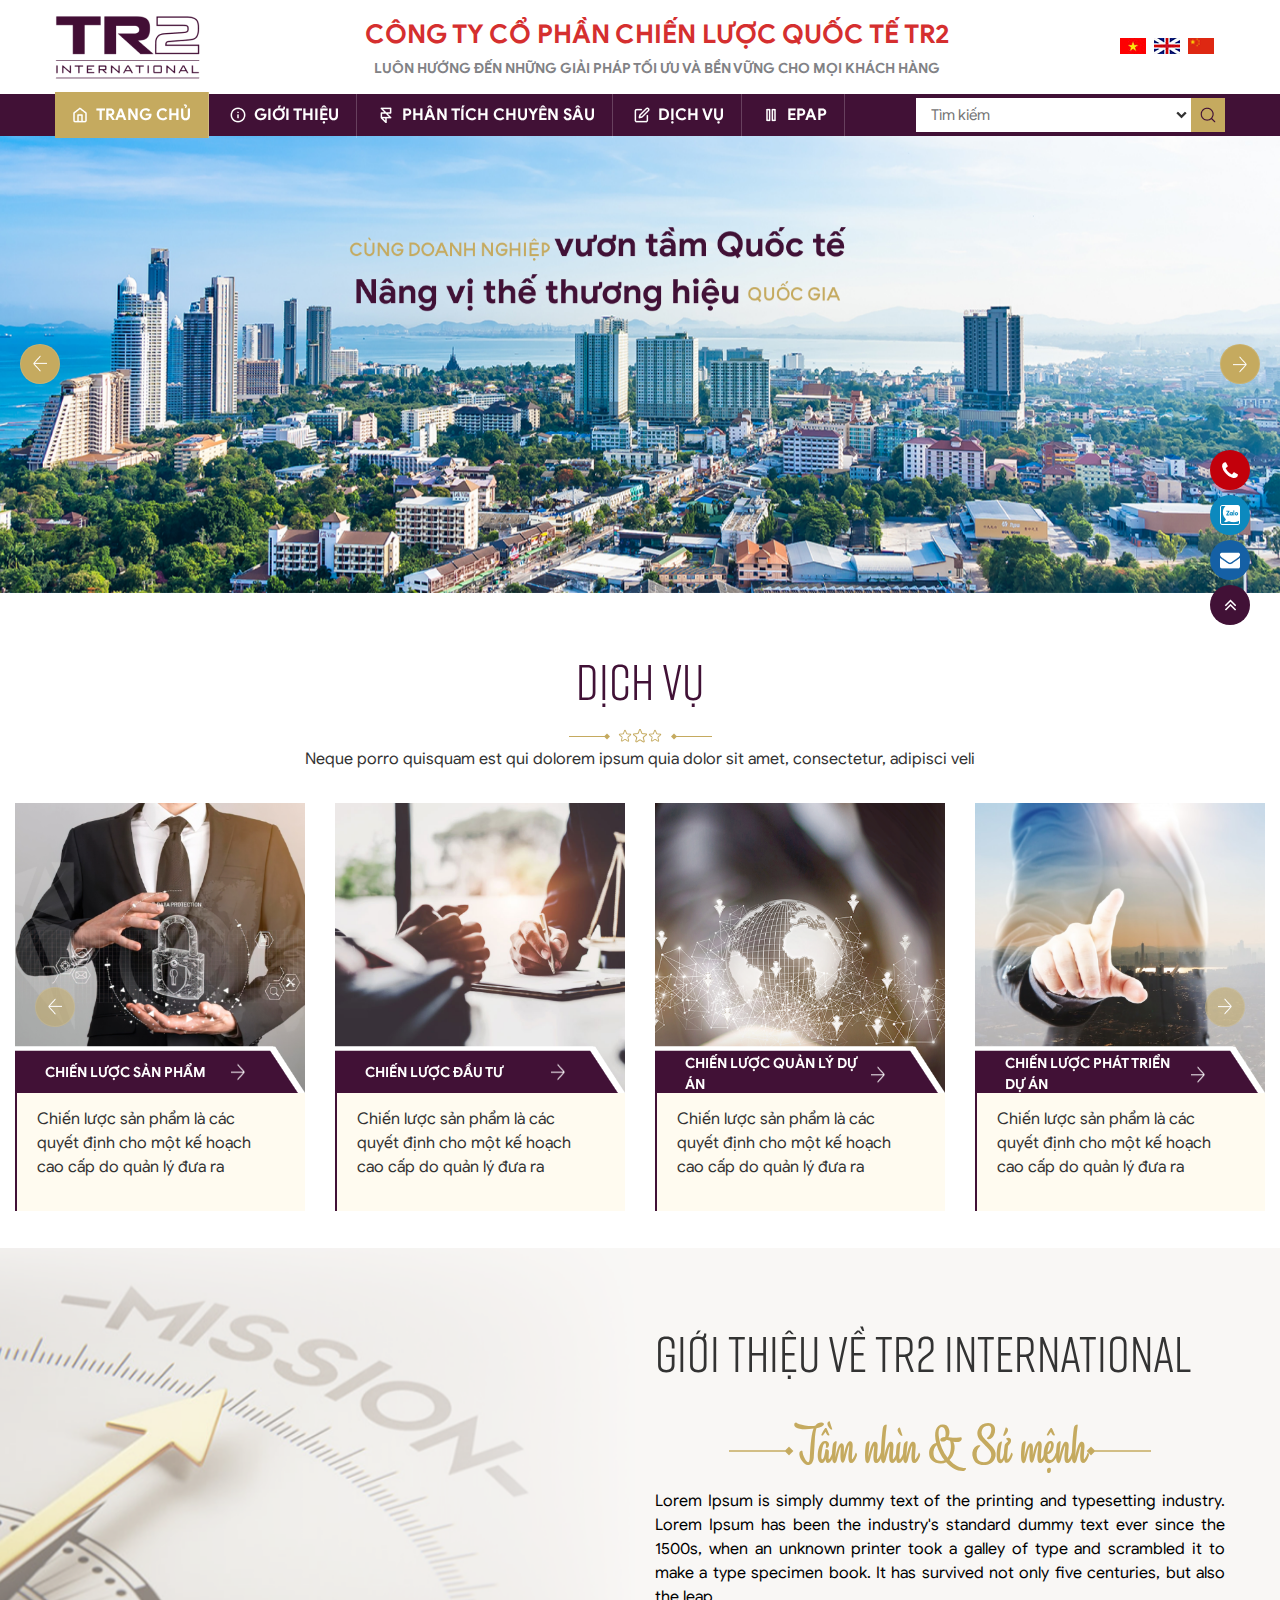
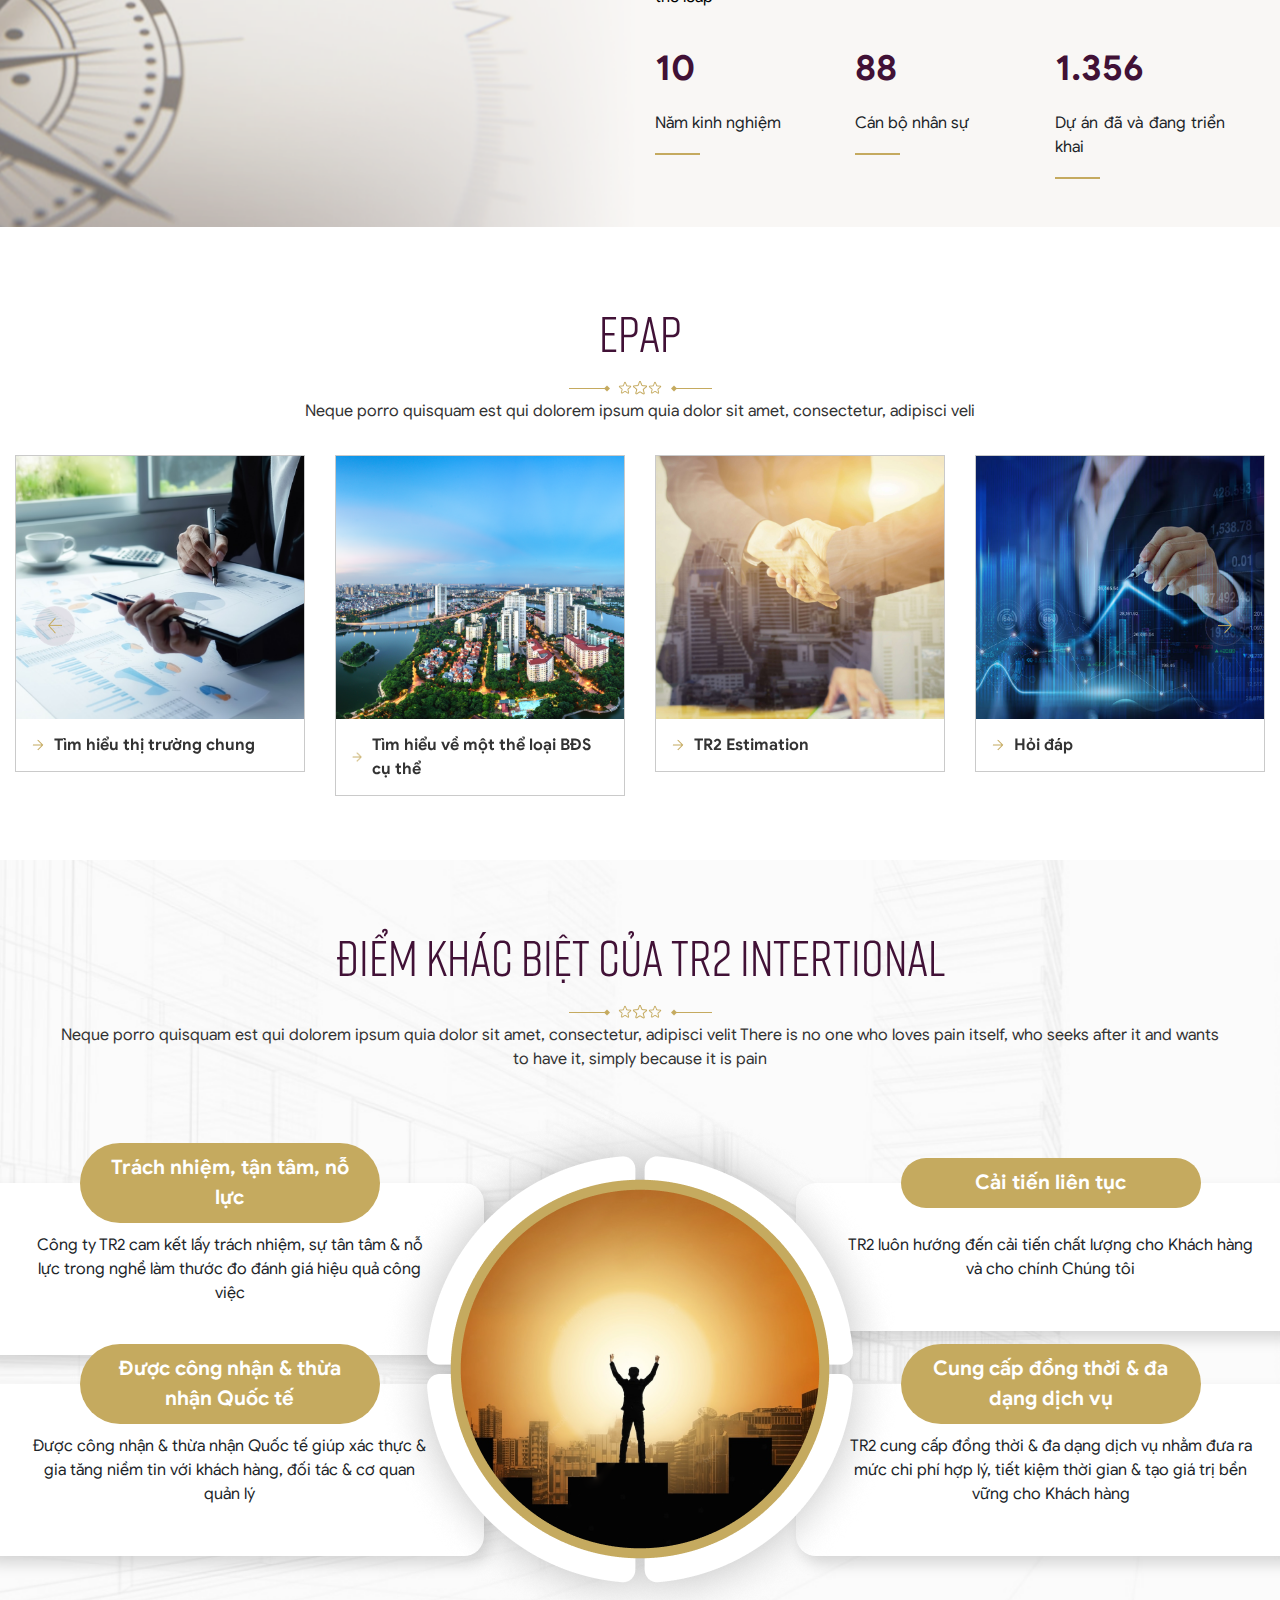
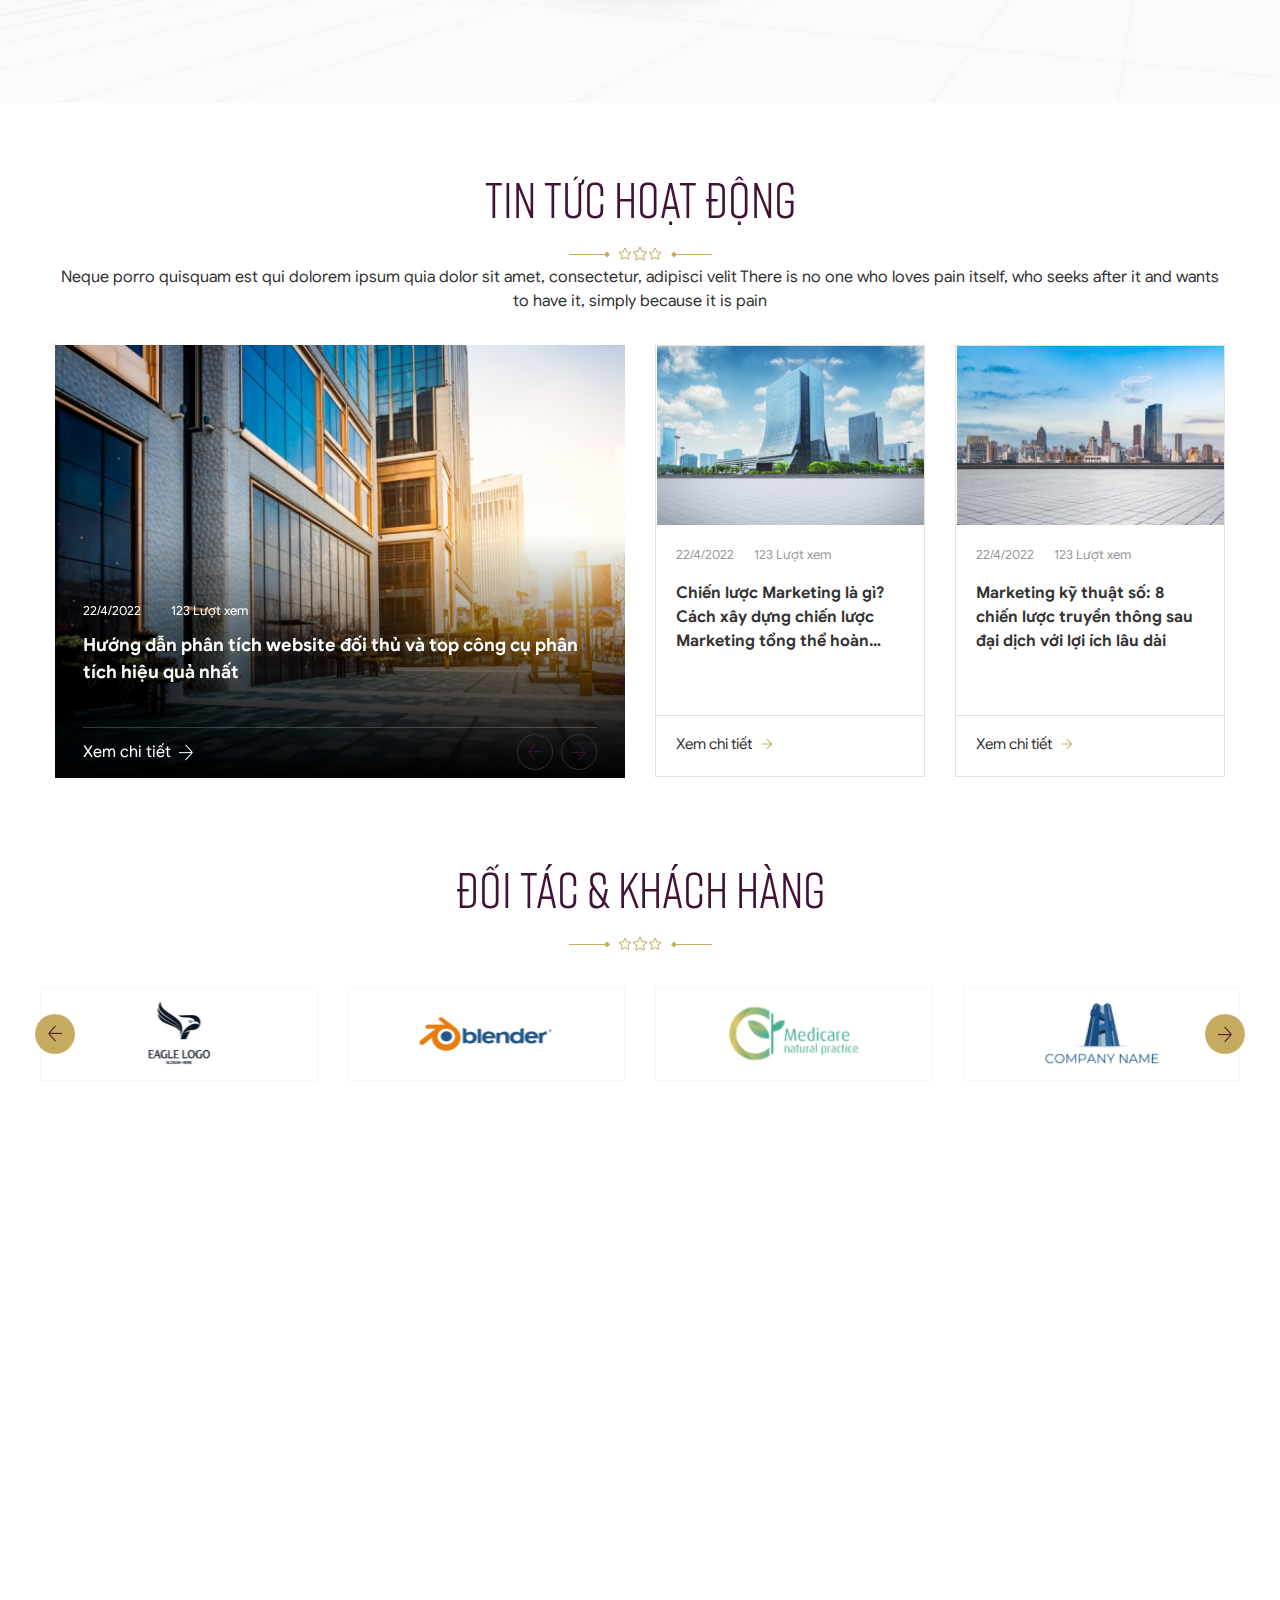
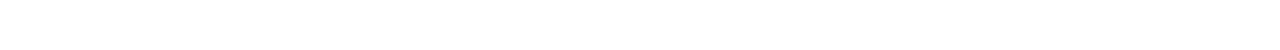
<file: index.html>
<!DOCTYPE html>
<html lang="en">

<head>
  <meta charset="UTF-8" />
  <meta name="viewport" content="width=device-width, initial-scale=1, maximum-scale=1.0, user-scalable=0" />
  <meta http-equiv="X-UA-Compatible" content="ie=edge" />
  <title>TR2</title>

  <link rel="stylesheet" href="./css/library/bootstrap.min.css" />
  <link rel="stylesheet" href="./fonts//font-awesome/css/font-awesome.min.css" />
  <link rel="stylesheet" href="./css/library/owl.carousel.min.css" />
  <link rel="stylesheet" type="text/css" href="./css/library/aos.css" />
  <link rel="stylesheet" type="text/css" href="css/styles.css" />
</head>

<link rel="stylesheet" href="./css/library/bootstrap.min.css" />
<link rel="stylesheet" href="./fonts//font-awesome/css/font-awesome.min.css" />
<link rel="stylesheet" href="./css/library/owl.carousel.min.css" />
<link rel="stylesheet" type="text/css" href="./css/library/aos.css" />
<link rel="stylesheet" type="text/css" href="css/styles.css" />
</head>

<body>
  <div data-include="header"></div>

  <section class="slider">
    <div class="wrapper-silder">
      <div class="owl-carousel">
        <img src="./images/slider/sl-1.png" alt="">
        <img src="./images/slider/sl-1.png" alt="">
        <img src="./images/slider/sl-1.png" alt="">
      </div>

      <div class="wrapper-control">
        <div class="control left">
          <img src="./images/icons/i-1.png" alt="">
        </div>
        <div class="control right">
          <img src="./images/icons/i-1.png" alt="">
        </div>
      </div>

    </div>
  </section>

  <main id="main">

    <section class="service">
      <div class="container">
        <div class="service-inner">

          <div class="wrapper-title">
            <h2 class="title">
              Dịch vụ
            </h2>
            <div class="wrapper-img">
              <img src="./images/icons/i-3.png" alt="">
            </div>
            <p class="description">
              Neque porro quisquam est qui dolorem ipsum quia dolor sit amet, consectetur, adipisci veli
            </p>
          </div>

          <div class="wrapper-slider-service">
            <div class="owl-carousel">

              <div class="wrapper-card-service">
                <div class="wrapper-top-card">
                  <a href="#"><img src="./images/product/c-1.png" alt=""></a>

                  <div class="wrapper-title-card">
                    <img src="./images/icons/i-15.png" alt="">

                    <div class="wrapper-content-title">
                      <h2 class="title">
                        Chiến lược sản phẩm
                      </h2>
                      <img src="./images/icons/i-1.png" alt="">
                    </div>
                  </div>
                </div>

                <div class="wrapper-content-card">
                  <p class="description">
                    Chiến lược sản phẩm là các quyết định cho một kế hoạch cao cấp do quản lý đưa ra
                  </p>
                </div>
              </div>

              <div class="wrapper-card-service">
                <div class="wrapper-top-card">
                  <a href="#"><img src="./images/product/c-5.png" alt=""></a>

                  <div class="wrapper-title-card">
                    <img src="./images/icons/i-15.png" alt="">

                    <div class="wrapper-content-title">
                      <h2 class="title">
                        Chiến lược đầu tư
                      </h2>
                      <img src="./images/icons/i-1.png" alt="">
                    </div>
                  </div>
                </div>

                <div class="wrapper-content-card">
                  <p class="description">
                    Chiến lược sản phẩm là các quyết định cho một kế hoạch cao cấp do quản lý đưa ra
                  </p>
                </div>
              </div>

              <div class="wrapper-card-service">
                <div class="wrapper-top-card">
                  <a href="#"><img src="./images/product/c-6.png" alt=""></a>

                  <div class="wrapper-title-card">
                    <img src="./images/icons/i-15.png" alt="">

                    <div class="wrapper-content-title">
                      <h2 class="title">
                        Chiến lược quản lý dự án
                      </h2>
                      <img src="./images/icons/i-1.png" alt="">
                    </div>
                  </div>
                </div>

                <div class="wrapper-content-card">
                  <p class="description">
                    Chiến lược sản phẩm là các quyết định cho một kế hoạch cao cấp do quản lý đưa ra
                  </p>
                </div>
              </div>

              <div class="wrapper-card-service">
                <div class="wrapper-top-card">
                  <a href="#"><img src="./images/product/c-7.png" alt=""></a>

                  <div class="wrapper-title-card">
                    <img src="./images/icons/i-15.png" alt="">

                    <div class="wrapper-content-title">
                      <h2 class="title">
                        Chiến lược phát triển dự án
                      </h2>
                      <img src="./images/icons/i-1.png" alt="">
                    </div>
                  </div>
                </div>

                <div class="wrapper-content-card">
                  <p class="description">
                    Chiến lược sản phẩm là các quyết định cho một kế hoạch cao cấp do quản lý đưa ra
                  </p>
                </div>
              </div>

            </div>

            <div class="wrapper-control">
              <div class="control left">
                <img src="./images/icons/i-1.png" alt="">
              </div>
              <div class="control right">
                <img src="./images/icons/i-1.png" alt="">
              </div>
            </div>

          </div>
        </div>
      </div>
    </section>

    <section class="introduce">

      <div class="container">
        <div class="row">
          <div class="col-lg-6"></div>
          <div class="col-lg-6">
            <div class="wrapper-content">
              <div class="wrapper-title">
                <h2 class="title">
                  Giới thiệu về Tr2 International
                </h2>

                <div class="wrapper-seperate">
                  <img src="./images/icons/i-32.png" alt="">
                  <p class="text">Tầm nhìn & Sứ mệnh</p>
                  <img src="./images/icons/i-33.png" alt="">
                </div>

                <p class="description">Lorem Ipsum is simply dummy text of the printing and typesetting industry. Lorem Ipsum
                  has been the industry's standard dummy text ever since the 1500s, when an unknown printer took a galley of
                  type
                  and scrambled it to make a type specimen book. It has survived not only five centuries, but also the leap</p>
              </div>

              <div class="row">
                <div class="col-lg-4 col-md-4 col-4">
                  <div class="wrapper-info">
                    <p class="amount">10</p>
                    <p class="text">Năm kinh nghiệm</p>
                  </div>
                </div>
                <div class="col-lg-4 col-md-4 col-4">
                  <div class="wrapper-info">
                    <p class="amount">88</p>
                    <p class="text">Cán bộ nhân sự</p>
                  </div>
                </div>
                <div class="col-lg-4 col-md-4 col-4">
                  <div class="wrapper-info">
                    <p class="amount">1.356</p>
                    <p class="text">Dự án đã và đang triển khai</p>
                  </div>
                </div>
              </div>

            </div>
          </div>
        </div>
      </div>
    </section>

    <section class="epap">
      <div class="container">
        <div class="wrapper-title">
          <h2 class="title">Epap</h2>
          <div class="wrapper-img">
            <img src="./images/icons/i-3.png" alt="">
          </div>
          <p class="description">Neque porro quisquam est qui dolorem ipsum quia dolor sit amet, consectetur, adipisci veli</p>
        </div>

        <div class="wrapper-epap">
          <div class="wrapper-slider-epap">
            <div class="owl-carousel">
              <div class="wrapper-card-epap">
                <div class="wrapper-img">
                  <a href="#"><img src="./images/services/bg-1.png" alt=""></a>
                </div>
                <div class="wrapper-content">
                  <div class="wrapper-icon">
                    <img src="./images/icons/i-5.png" alt="">
                  </div>
                  <p class="text"><a href="#">Tìm hiểu thị trường chung</a></p>
                </div>
              </div>
              <div class="wrapper-card-epap">
                <div class="wrapper-img">
                  <a href="#"><img src="./images/services/bg-2.png" alt=""></a>
                </div>
                <div class="wrapper-content">
                  <div class="wrapper-icon">
                    <img src="./images/icons/i-5.png" alt="">
                  </div>
                  <p class="text"><a href="#">Tìm hiểu về một thể loại BĐS cụ thể</a></p>
                </div>
              </div>
              <div class="wrapper-card-epap">
                <div class="wrapper-img">
                  <a href="#"><img src="./images/services/bg-3.png" alt=""></a>
                </div>
                <div class="wrapper-content">
                  <div class="wrapper-icon">
                    <img src="./images/icons/i-5.png" alt="">
                  </div>
                  <p class="text"><a href="#">TR2 Estimation</a></p>
                </div>
              </div>
              <div class="wrapper-card-epap">
                <div class="wrapper-img">
                  <a href="#"><img src="./images/services/bg-4.png" alt=""></a>
                </div>
                <div class="wrapper-content">
                  <div class="wrapper-icon">
                    <img src="./images/icons/i-5.png" alt="">
                  </div>
                  <p class="text"><a href="#">Hỏi đáp</a></p>
                </div>
              </div>
            </div>
          </div>

          <div class="wrapper-control">
            <div class="control left">
              <img src="./images/icons/i-24.png" alt="">
            </div>
            <div class="control right">
              <img src="./images/icons/i-24.png" alt="">
            </div>
          </div>

        </div>



      </div>
      </div>
    </section>

    <section class="outstanding">
      <div class="container">
        <div class="outstanding-inner">
          <div class="wrapper-title">
            <h2 class="title">
              ĐIểm khác biệt của tr2 Intertional
            </h2>
            <div class="wrapper-img">
              <img src="./images/icons/i-3.png" alt="">
            </div>
            <p class="description">
              Neque porro quisquam est qui dolorem ipsum quia dolor sit amet, consectetur, adipisci velit
              There is no one who loves pain itself, who seeks after it and wants to have it, simply because it is pain
            </p>
          </div>

          <div class="wrapper-content">
            <img src="./images/logo/l-2.png" alt="">

            <div class="wrapper-card-outstanding top-left">
              <div class="wrapper-top">
                <h2 class="title">Trách nhiệm, tận tâm, nỗ lực</h2>
              </div>
              <p class="description">Công ty TR2 cam kết lấy trách nhiệm, sự tân tâm & nỗ lực trong nghề làm thước đo đánh giá
                hiệu quả công việc</p>
            </div>

            <div class="wrapper-card-outstanding bottom-left">
              <div class="wrapper-top">
                <h2 class="title">Được công nhận & thừa nhận
                  Quốc tế</h2>
              </div>
              <p class="description">Được công nhận & thừa nhận Quốc tế giúp xác thực & gia tăng niềm tin với khách hàng, đối tác
                & cơ quan quản lý</p>
            </div>

            <div class="wrapper-card-outstanding top-right">
              <div class="wrapper-top">
                <h2 class="title">Cải tiến liên tục</h2>
              </div>
              <p class="description">TR2 luôn hướng đến cải tiến chất lượng cho Khách hàng và cho chính Chúng tôi</p>
            </div>

            <div class="wrapper-card-outstanding bottom-right">
              <div class="wrapper-top">
                <h2 class="title">Cung cấp đồng thời &
                  đa dạng dịch vụ</h2>
              </div>
              <p class="description">TR2 cung cấp đồng thời & đa dạng dịch vụ nhằm đưa ra mức chi phí hợp lý, tiết kiệm thời gian
                & tạo giá trị bền vững cho Khách hàng</p>
            </div>
          </div>
        </div>
      </div>
    </section>

    <section class="news">
      <div class="container">
        <div class="customer-inner">
          <div class="wrapper-title">
            <h2 class="title">
              Tin tức hoạt động
            </h2>
            <div class="wrapper-img">
              <img src="./images/icons/i-3.png" alt="">
            </div>
            <p class="description">
              Neque porro quisquam est qui dolorem ipsum quia dolor sit amet, consectetur, adipisci velit
              There is no one who loves pain itself, who seeks after it and wants to have it, simply because it is pain
            </p>
          </div>

          <div class="row">
            <div class="col-lg-6 col-md-12 col-12">
              <div class="wrapper-card-newss">
                <div class="wrapper-slider-card-news">
                  <div class="owl-carousel">
                    <div class="wrapper-card-news">
                      <div class="wrapper-img">

                        <img src="./images/product/c-2.png" alt="">

                        <div class="wrapper-content">

                          <div class="wrapper-top">
                            <p class="item">22/4/2022</p>
                            <p class="item">123 Lượt xem</p>
                          </div>

                          <p class="title">Hướng dẫn phân tích website đối thủ và top công cụ phân tích hiệu quả nhất</p>

                          <div class="wrapper-bottom-card">

                            <a href="#" class="wrapper-more-btn">
                              <p class="text">
                                Xem chi tiết
                              </p>
                              <img src="./images/icons/i-1.png" alt="">
                            </a>



                          </div>
                        </div>
                      </div>
                    </div>
                    <div class="wrapper-card-news">
                      <div class="wrapper-img">

                        <img src="./images/product/c-2.png" alt="">

                        <div class="wrapper-content">

                          <div class="wrapper-top">
                            <p class="item">22/4/2022</p>
                            <p class="item">123 Lượt xem</p>
                          </div>

                          <p class="title">Hướng dẫn phân tích website đối thủ và top công cụ phân tích hiệu quả nhất</p>

                          <div class="wrapper-bottom-card">

                            <a href="#" class="wrapper-more-btn">
                              <p class="text">
                                Xem chi tiết
                              </p>
                              <img src="./images/icons/i-1.png" alt="">
                            </a>



                          </div>
                        </div>
                      </div>
                    </div>


                  </div>

                </div>

                <div class="wrapper-control">
                  <div class="control left">
                    <img src="./images/icons/i-23.png" alt="">
                  </div>
                  <div class="control right">
                    <img src="./images/icons/i-23.png" alt="">
                  </div>
                </div>

              </div>


            </div>
            <div class="col-lg-6 col-md-12 col-12">
              <div class="row">
                <div class="col-lg-6 col-md-12 col-12">
                  <div class="wrapper-sub-card-news">
                    <div class="wrapper-img">
                      <a href="#"><img src="./images/product/c-3.png" alt=""></a>
                    </div>
                    <div class="wrapper-content">
                      <div class="top-content">
                        <p class="item">22/4/2022</p>
                        <p class="item">123 Lượt xem</p>
                      </div>
                      <p class="description">
                        <a href="#">Chiến lược Marketing là gì? Cách xây dựng chiến lược Marketing tổng thể hoàn chỉnh nhất
                        </a>
                      </p>

                      <a href="#" class="wrapper-bottom-content">
                        <p class="text">Xem chi tiết</p>
                        <img src="./images/icons/i-14.png" alt="">
                      </a>
                    </div>
                  </div>
                </div>
                <div class="col-lg-6 col-md-12 col-12">
                  <div class="wrapper-sub-card-news">
                    <div class="wrapper-img">
                      <a href="#"><img src="./images/product/c-4.png" alt=""></a>
                    </div>
                    <div class="wrapper-content">
                      <div class="top-content">
                        <p class="item">22/4/2022</p>
                        <p class="item">123 Lượt xem</p>
                      </div>
                      <p class="description">
                        <a href="#">Marketing kỹ thuật số: 8 chiến lược truyền thông sau đại dịch với lợi ích lâu dài</a>
                      </p>

                      <a href="#" class="wrapper-bottom-content">
                        <p class="text">Xem chi tiết</p>
                        <img src="./images/icons/i-14.png" alt="">
                      </a>
                    </div>
                  </div>
                </div>
              </div>
            </div>
          </div>

        </div>
      </div>
    </section>

    <section class="customer">
      <div class="container">
        <div class="customer-inner">

          <div class="wrapper-title">
            <h2 class="title">Đối tác & khách hàng</h2>

            <div class="wrapper-img">
              <img src="./images/icons/i-3.png" alt="">
            </div>

          </div>

          <div class="wrapper-position-control">
            <div class="wrapper-slider-customer">
              <div class="owl-carousel">
                <a href="#" class="wrapper-item">
                  <img src="./images/logo/l-3.png" alt="">
                </a>
                <a href="#" class="wrapper-item">
                  <img src="./images/logo/l-4.png" alt="">
                </a>
                <a href="#" class="wrapper-item">
                  <img src="./images/logo/l-5.png" alt="">
                </a>
                <a href="#" class="wrapper-item">
                  <img src="./images/logo/l-6.png" alt="">
                </a>
                <a href="#" class="wrapper-item">
                  <img src="./images/logo/l-7.png" alt="">
                </a>
                <a href="#" class="wrapper-item">
                  <img src="./images/logo/l-8.png" alt="">
                </a>

              </div>
            </div>

            <div class="wrapper-control">
              <div class="control left">
                <img src="./images/icons/i-23.png" alt="">
              </div>
              <div class="control right">
                <img src="./images/icons/i-23.png" alt="">
              </div>
            </div>
          </div>

        </div>
      </div>
    </section>

  </main>

  <div data-include="footer"></div>

  <div data-include="contact-fixed"></div>

  <!-- script  -->
  <script src="./js/library/jquery.js"></script>
  <script src="./js/include.js"></script>
  <script src="./js/library/bootstrap.min.js"></script>
  <script src="./js/library/owl.carousel.min.js"></script>
  <script src="./js/library/aos.js"></script>
  <script type="text/javascript" src="./js/main_tai.js"></script>
  <script type="text/javascript" src="./js/main_hau.js"></script>

  <script>
    window.onload = function () {
      AOS.init();
    };
  </script>
</body>

</html>
</file>
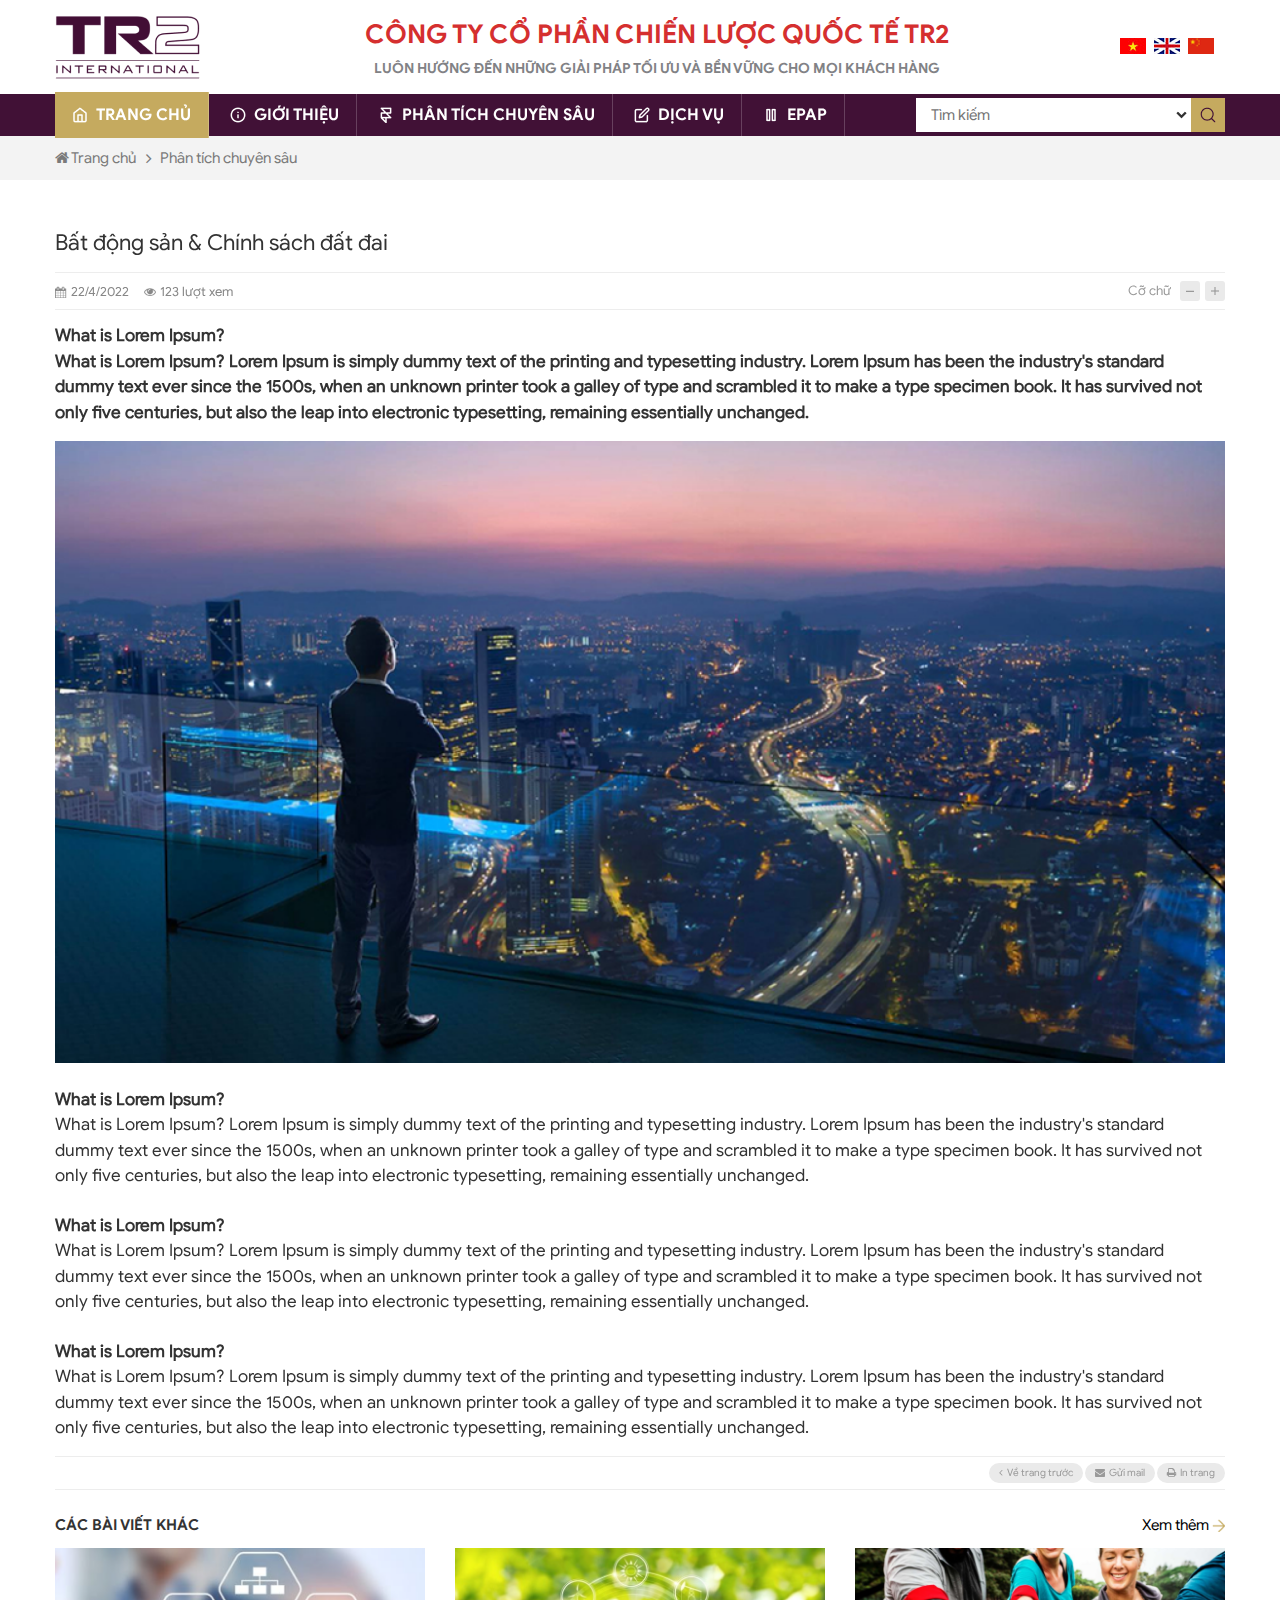
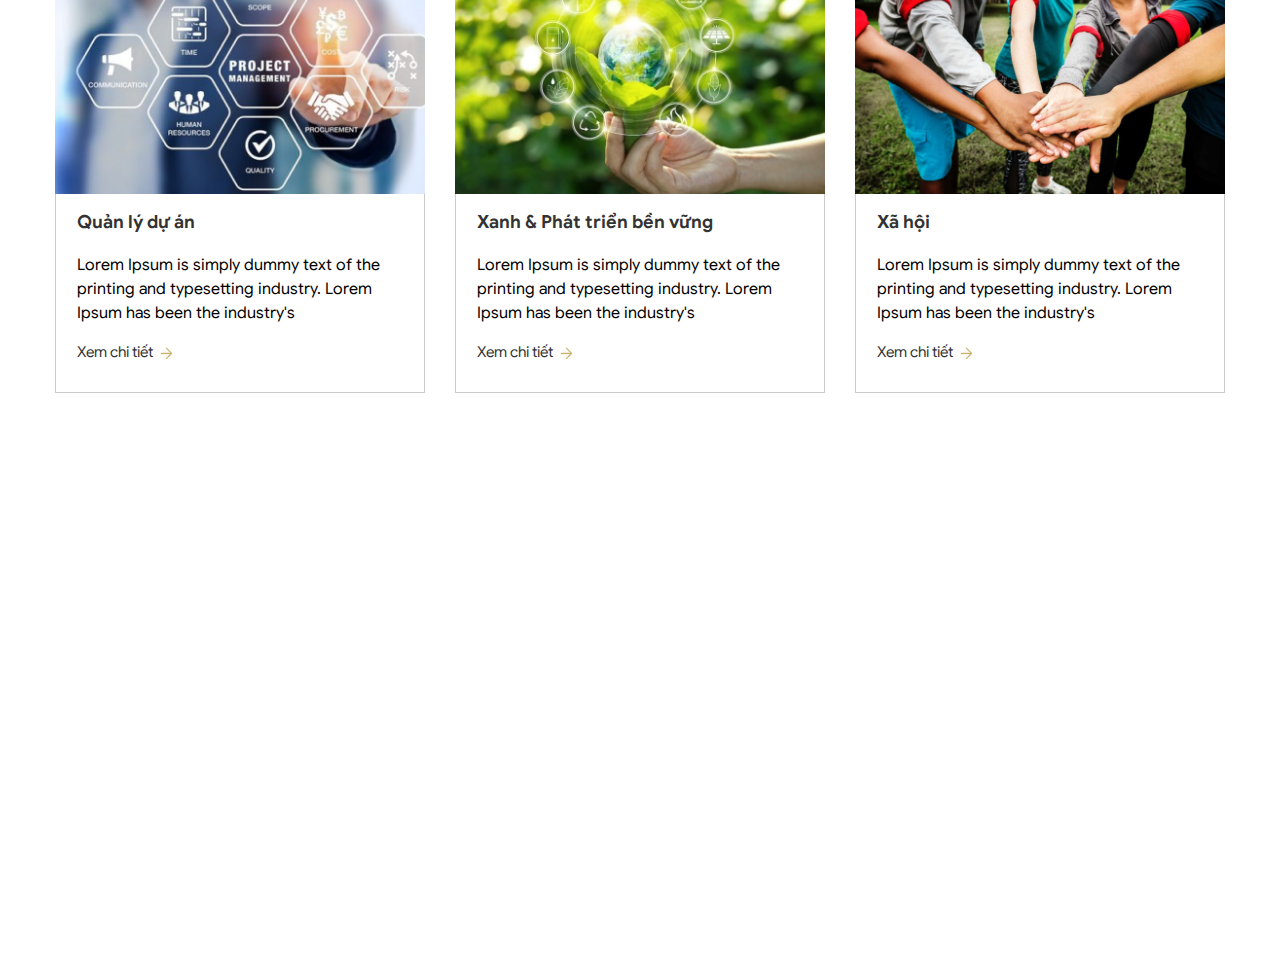
<file: analysis-detail.html>
<!DOCTYPE html>
<html lang="en">

<head>
  <meta charset="UTF-8" />
  <meta name="viewport" content="width=device-width, initial-scale=1, maximum-scale=1.0, user-scalable=0" />
  <meta http-equiv="X-UA-Compatible" content="ie=edge" />
  <title>TR2</title>

  <link rel="stylesheet" href="./css/library/bootstrap.min.css" />
  <link rel="stylesheet" href="./fonts//font-awesome/css/font-awesome.min.css" />
  <link rel="stylesheet" href="./css/library/owl.carousel.min.css" />
  <link rel="stylesheet" type="text/css" href="./css/library/aos.css" />
  <link rel="stylesheet" type="text/css" href="css/styles.css" />
</head>

<body>
  <div data-include="header"></div>

  <main id="analistis-detail">
    <section data-aos="fade-up" data-aos-duration="100" class="ls-breadcrumbs">
      <div class="container">
        <ul>
          <li>
            <a href="/"><i class="fa fa-home" aria-hidden="true"></i> Trang chủ</a>
          </li>
          <li>
            <a href="#">Phân tích chuyên sâu</a>
          </li>
        </ul>
      </div>
    </section>

    <section data-aos="fade-up" data-aos-duration="100" class="wrapper-content-analytis-detail">
      <div class="container">
        <div class="row">
          <div class="col-lg-12 order-lg-2 order-1">
            <div class="content-analytis-detail">
              <h2 class="title-analytis-analytis">
                Bất động sản & Chính sách đất đai
              </h2>

              <div class="wrap-info-view-analytis">
                <div class="wrap-info-view-analytis-left">
                  <div class="view-count">
                    <div>
                      <img src="./images/calenda-icon.png" alt="" /><span>22/4/2022</span>
                    </div>
                    <div>
                      <img src="./images/eye-icon.png" alt="" /><span>123 lượt xem</span>
                    </div>
                  </div>
                </div>
                <div class="wrap-info-view-analytis-right">
                  <span id="font-reset">Cỡ chữ</span>
                  <span id="font-down" class="cover"><img src="./images/icons-minus.png" alt="" /></span>
                  <span id="font-up" class="cover"><img src="./images/icons-plus.png" alt="" /></span>
                </div>
              </div>

              <div class="analytis-detail-content">
                <p style="font-weight: 700;">
                  <b>What is Lorem Ipsum?</b><br />
                  What is Lorem Ipsum? Lorem Ipsum is simply dummy text of the
                  printing and typesetting industry. Lorem Ipsum has been the
                  industry's standard dummy text ever since the 1500s, when an
                  unknown printer took a galley of type and scrambled it to
                  make a type specimen book. It has survived not only five
                  centuries, but also the leap into electronic typesetting,
                  remaining essentially unchanged.
                </p>
                <div class="wrapper-img">
                  <img src="./images/analytis-detail-img.png" />
                </div>
                <p class="mt-4">
                  <b>What is Lorem Ipsum?</b><br />
                  What is Lorem Ipsum? Lorem Ipsum is simply dummy text of the
                  printing and typesetting industry. Lorem Ipsum has been the
                  industry's standard dummy text ever since the 1500s, when an
                  unknown printer took a galley of type and scrambled it to
                  make a type specimen book. It has survived not only five
                  centuries, but also the leap into electronic typesetting,
                  remaining essentially unchanged.
                </p>
                <p class="mt-4">
                  <b>What is Lorem Ipsum?</b><br />
                  What is Lorem Ipsum? Lorem Ipsum is simply dummy text of the
                  printing and typesetting industry. Lorem Ipsum has been the
                  industry's standard dummy text ever since the 1500s, when an
                  unknown printer took a galley of type and scrambled it to
                  make a type specimen book. It has survived not only five
                  centuries, but also the leap into electronic typesetting,
                  remaining essentially unchanged.
                </p>
                <p class="mt-4">
                  <b>What is Lorem Ipsum?</b><br />
                  What is Lorem Ipsum? Lorem Ipsum is simply dummy text of the
                  printing and typesetting industry. Lorem Ipsum has been the
                  industry's standard dummy text ever since the 1500s, when an
                  unknown printer took a galley of type and scrambled it to
                  make a type specimen book. It has survived not only five
                  centuries, but also the leap into electronic typesetting,
                  remaining essentially unchanged.
                </p>
              </div>

              <div class="wrap-info-view-analytis">
                <div class="wrap-info-view-analytis-left">
                  <iframe
                    src="https://www.facebook.com/plugins/like.php?href=https%3A%2F%2Fwww.facebook.com%2FCoreLandth&width=150&layout=button_count&action=like&size=small&share=true&height=46&appId"
                    width="200" height="20" style="border: none; overflow: hidden" scrolling="no" frameborder="0"
                    allowfullscreen="true"
                    allow="autoplay; clipboard-write; encrypted-media; picture-in-picture; web-share"></iframe>
                </div>
                <div class="wrap-info-view-analytis-right">
                  <a href=""><i class="fa fa-angle-left" aria-hidden="true"></i> Về
                    trang trước</a>
                  <a href=""><i class="fa fa-envelope" aria-hidden="true"></i> Gửi
                    mail</a>
                  <a href=""><i class="fa fa-print" aria-hidden="true"></i> In
                    trang</a>
                </div>
              </div>
            </div>
          </div>
        </div>
      </div>
    </section>
    <section class="post-relate container">
      <div class="post-relate-content">
        <div class="wrapper-title-card">
          <h2 class="title">Các bài viết khác</h2>
          <a href="#">
            Xem thêm
            <img src="../../images/arrow-right-yellow.png" alt="" />
          </a>
        </div>
        <div class="row">
          <div class="col-lg-4 col-md-6 col-12">
            <div class="wrap-analisis-item">
              <a href="#">
                <div class="analisis-item-image hover-zoom">
                  <img src="./images/analistis-list/analistis4.png" alt="Quản lý dự án" />
                </div>
              </a>
              <div class="analisis-item-info">
                <a href="#">
                  <p class="analisis-item-info-name">Quản lý dự án</p>
                </a>
                <p class="analisis-item-info-description">
                  Lorem Ipsum is simply dummy text of the printing and
                  typesetting industry. Lorem Ipsum has been the industry's
                </p>
                <div class="analisis-item-info-detail">
                  <a href="#" class="view-more">Xem chi tiết
                    <img src="../../images/arrow-right-yellow.png" alt="" />
                  </a>
                </div>
              </div>
            </div>
          </div>
          <div class="col-lg-4 col-md-6 col-12">
            <div class="wrap-analisis-item">
              <a href="#">
                <div class="analisis-item-image hover-zoom">
                  <img src="./images/analistis-list/analistis5.png" alt="Xanh & Phát triển bền vững" />
                </div>
              </a>
              <div class="analisis-item-info">
                <a href="#">
                  <p class="analisis-item-info-name">
                    Xanh & Phát triển bền vững
                  </p>
                </a>
                <p class="analisis-item-info-description">
                  Lorem Ipsum is simply dummy text of the printing and
                  typesetting industry. Lorem Ipsum has been the industry's
                </p>
                <div class="analisis-item-info-detail">
                  <a href="#" class="view-more">Xem chi tiết
                    <img src="../../images/arrow-right-yellow.png" alt="" />
                  </a>
                </div>
              </div>
            </div>
          </div>
          <div class="col-lg-4 col-md-6 col-12">
            <div class="wrap-analisis-item">
              <a href="#">
                <div class="analisis-item-image hover-zoom">
                  <img src="./images/analistis-list/analistis6.png" alt="Xã hội" />
                </div>
              </a>
              <div class="analisis-item-info">
                <a href="#">
                  <p class="analisis-item-info-name">Xã hội</p>
                </a>
                <p class="analisis-item-info-description">
                  Lorem Ipsum is simply dummy text of the printing and
                  typesetting industry. Lorem Ipsum has been the industry's
                </p>
                <div class="analisis-item-info-detail">
                  <a href="#" class="view-more">Xem chi tiết
                    <img src="../../images/arrow-right-yellow.png" alt="" />
                  </a>
                </div>
              </div>
            </div>
          </div>
        </div>
      </div>
    </section>
  </main>

  <div data-include="footer"></div>

  <!-- script  -->
  <script src="./js/library/jquery.js"></script>
  <script src="./js/include.js"></script>
  <script src="./js/library/bootstrap.min.js"></script>
  <script src="./js/library/owl.carousel.min.js"></script>
  <script src="./js/library/aos.js"></script>
  <script type="text/javascript" src="./js/main_tai.js"></script>
  <script type="text/javascript" src="./js/main_hau.js"></script>

  <script>
    window.onload = function () {
      AOS.init();
    };
  </script>
</body>

</html>
</file>
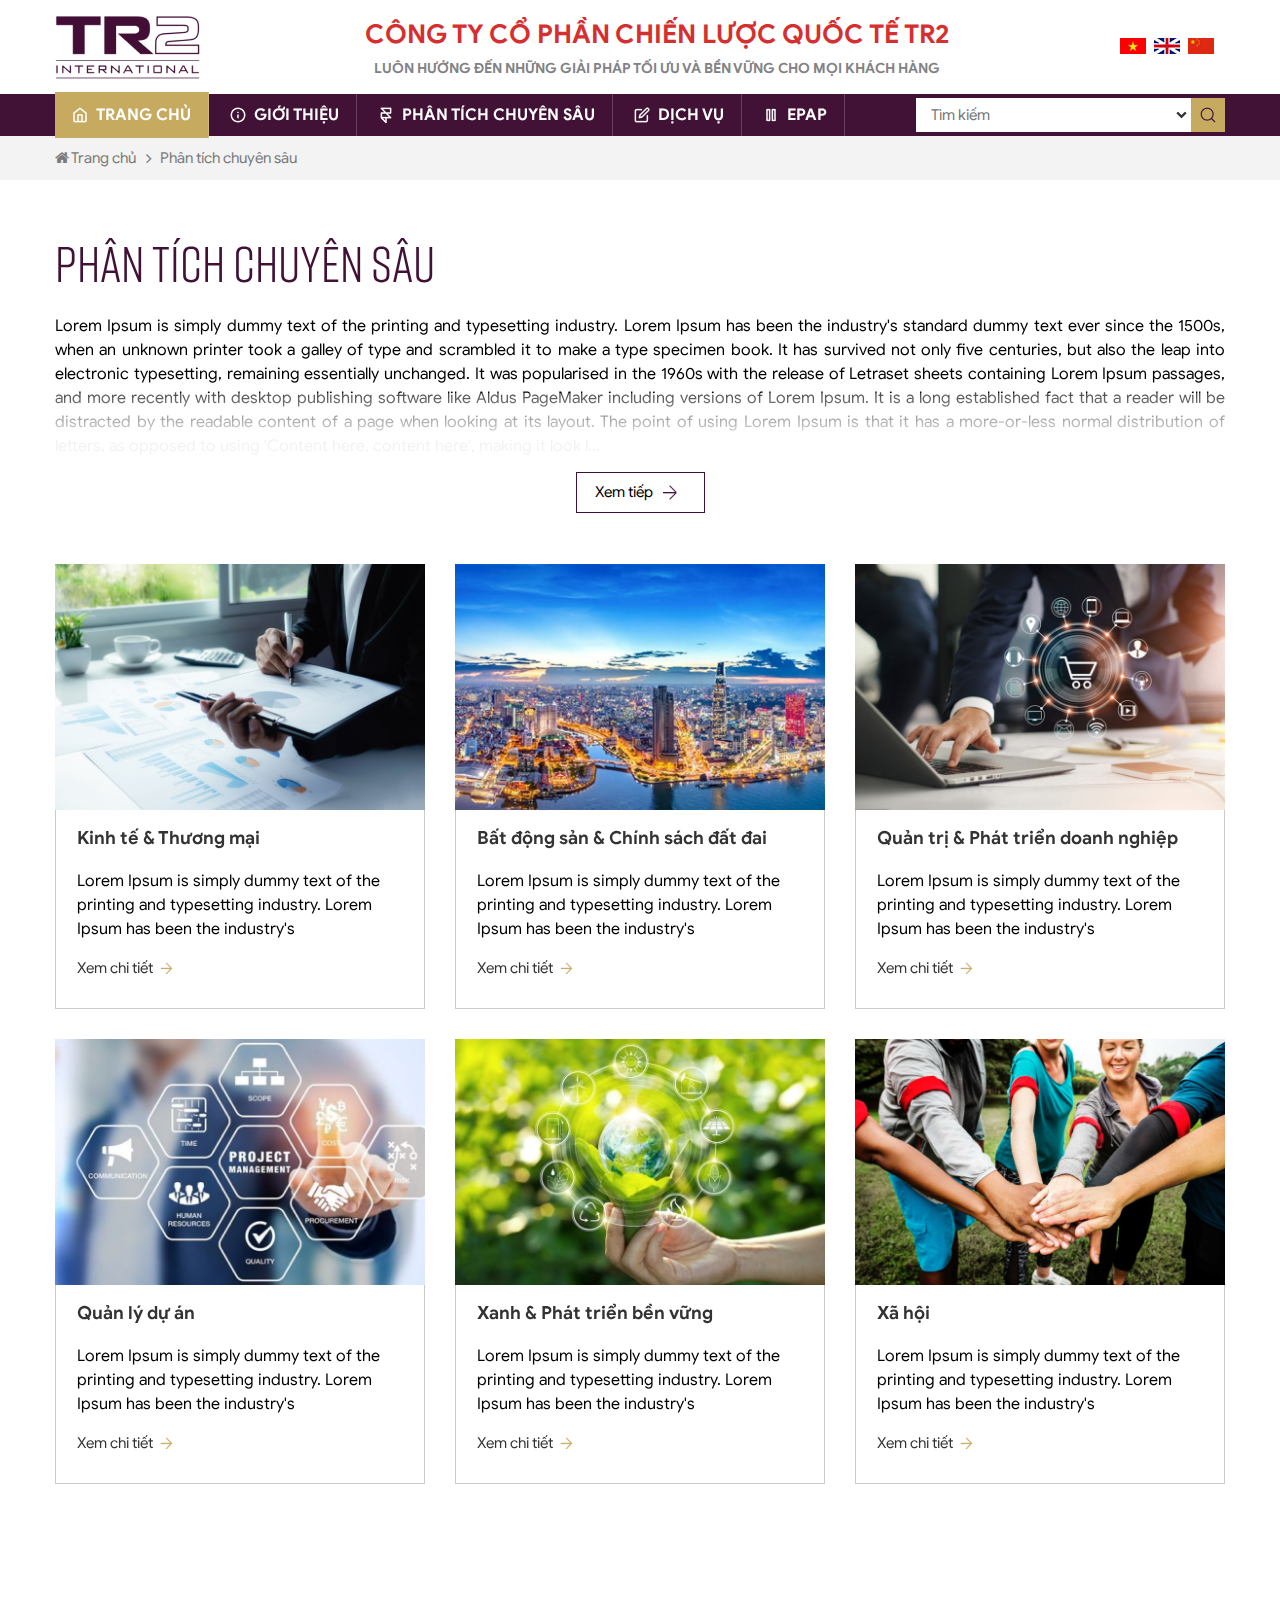
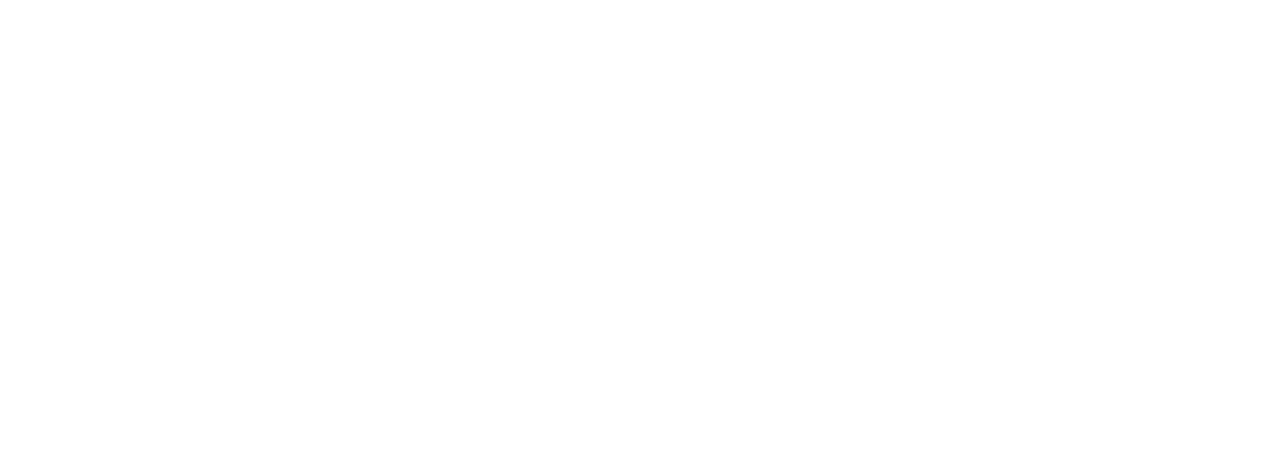
<file: analysis-list.html>
<!DOCTYPE html>
<html lang="en">

<head>
  <meta charset="UTF-8" />
  <meta name="viewport" content="width=device-width, initial-scale=1, maximum-scale=1.0, user-scalable=0" />
  <meta http-equiv="X-UA-Compatible" content="ie=edge" />
  <title>TR2</title>

  <link rel="stylesheet" href="./css/library/bootstrap.min.css" />
  <link rel="stylesheet" href="./fonts//font-awesome/css/font-awesome.min.css" />
  <link rel="stylesheet" href="./css/library/owl.carousel.min.css" />
  <link rel="stylesheet" type="text/css" href="./css/library/aos.css" />
  <link rel="stylesheet" type="text/css" href="css/styles.css" />
</head>

<body>
  <div data-include="header"></div>

  <main id="analistis-list">
    <section data-aos="fade-up" data-aos-duration="100" class="ls-breadcrumbs">
      <div class="container">
        <ul>
          <li>
            <a href="/"><i class="fa fa-home" aria-hidden="true"></i> Trang chủ</a>
          </li>
          <li>
            <a href="#">Phân tích chuyên sâu</a>
          </li>
        </ul>
      </div>
    </section>
    <section data-aos="fade-up" data-aos-duration="100" class="wrapper-title-page container">
      <h2 class="title-page">Phân tích chuyên sâu</h2>
      <div class="post-detail-content">
        <p class="more more2">
          Lorem Ipsum is simply dummy text of the printing and typesetting
          industry. Lorem Ipsum has been the industry's standard dummy text
          ever since the 1500s, when an unknown printer took a galley of type
          and scrambled it to make a type specimen book. It has survived not
          only five centuries, but also the leap into electronic typesetting,
          remaining essentially unchanged. It was popularised in the 1960s
          with the release of Letraset sheets containing Lorem Ipsum passages,
          and more recently with desktop publishing software like Aldus
          PageMaker including versions of Lorem Ipsum. It is a long
          established fact that a reader will be distracted by the readable
          content of a page when looking at its layout. The point of using
          Lorem Ipsum is that it has a more-or-less normal distribution of
          letters, as opposed to using 'Content here, content here', making it
          look like readable English. Many desktop publishing packages and web
          page editors now use Lorem Ipsum as their default model text, and a
          search for 'lorem ipsum' will uncover many web sites still in their
          infancy. Various versions have evolved over the years, sometimes by
          accident, sometimes on purpose (injected humour and the like).
          <br />
          <br />
          Lorem Ipsum is simply dummy text of the printing and typesetting
          industry. Lorem Ipsum has been the industry's standard dummy text
          ever since the 1500s, when an unknown printer took a galley of type
          and scrambled it to make a type specimen book. It has survived not
          only five centuries, but also the leap into electronic typesetting,
          remaining essentially unchanged.
        </p>
      </div>
    </section>
    <!--  -->
    <section data-aos="fade-up" data-aos-duration="100" class="wrapper-content-analisis-list">
      <div class="container">
        <div class="row">
          <div class="col-lg-4 col-md-6 col-12">
            <div class="wrap-analisis-item">
              <a href="#">
                <div class="analisis-item-image hover-zoom">
                  <img src="./images/analistis-list/analistis1.png" alt="Kinh tế & Thương mại" />
                </div>
              </a>
              <div class="analisis-item-info">
                <a href="#">
                  <p class="analisis-item-info-name">Kinh tế & Thương mại</p>
                </a>
                <p class="analisis-item-info-description">
                  Lorem Ipsum is simply dummy text of the printing and
                  typesetting industry. Lorem Ipsum has been the industry's
                </p>
                <div class="analisis-item-info-detail">
                  <a href="#" class="view-more">Xem chi tiết
                    <img src="../../images/arrow-right-yellow.png" alt="" />
                  </a>
                </div>
              </div>
            </div>
          </div>
          <div class="col-lg-4 col-md-6 col-12">
            <div class="wrap-analisis-item">
              <a href="#">
                <div class="analisis-item-image hover-zoom">
                  <img src="./images/analistis-list/analistis2.png" alt="Bất động sản & Chính sách đất đai" />
                </div>
              </a>
              <div class="analisis-item-info">
                <a href="#">
                  <p class="analisis-item-info-name">
                    Bất động sản & Chính sách đất đai
                  </p>
                </a>
                <p class="analisis-item-info-description">
                  Lorem Ipsum is simply dummy text of the printing and
                  typesetting industry. Lorem Ipsum has been the industry's
                </p>
                <div class="analisis-item-info-detail">
                  <a href="#" class="view-more">Xem chi tiết
                    <img src="../../images/arrow-right-yellow.png" alt="" />
                  </a>
                </div>
              </div>
            </div>
          </div>
          <div class="col-lg-4 col-md-6 col-12">
            <div class="wrap-analisis-item">
              <a href="#">
                <div class="analisis-item-image hover-zoom">
                  <img src="./images/analistis-list/analistis3.png" alt="Quản trị & Phát triển doanh nghiệp" />
                </div>
              </a>
              <div class="analisis-item-info">
                <a href="#">
                  <p class="analisis-item-info-name">
                    Quản trị & Phát triển doanh nghiệp
                  </p>
                </a>
                <p class="analisis-item-info-description">
                  Lorem Ipsum is simply dummy text of the printing and
                  typesetting industry. Lorem Ipsum has been the industry's
                </p>
                <div class="analisis-item-info-detail">
                  <a href="#" class="view-more">Xem chi tiết
                    <img src="../../images/arrow-right-yellow.png" alt="" />
                  </a>
                </div>
              </div>
            </div>
          </div>
          <div class="col-lg-4 col-md-6 col-12">
            <div class="wrap-analisis-item">
              <a href="#">
                <div class="analisis-item-image hover-zoom">
                  <img src="./images/analistis-list/analistis4.png" alt="Quản lý dự án" />
                </div>
              </a>
              <div class="analisis-item-info">
                <a href="#">
                  <p class="analisis-item-info-name">Quản lý dự án</p>
                </a>
                <p class="analisis-item-info-description">
                  Lorem Ipsum is simply dummy text of the printing and
                  typesetting industry. Lorem Ipsum has been the industry's
                </p>
                <div class="analisis-item-info-detail">
                  <a href="#" class="view-more">Xem chi tiết
                    <img src="../../images/arrow-right-yellow.png" alt="" />
                  </a>
                </div>
              </div>
            </div>
          </div>
          <div class="col-lg-4 col-md-6 col-12">
            <div class="wrap-analisis-item">
              <a href="#">
                <div class="analisis-item-image hover-zoom">
                  <img src="./images/analistis-list/analistis5.png" alt="Xanh & Phát triển bền vững" />
                </div>
              </a>
              <div class="analisis-item-info">
                <a href="#">
                  <p class="analisis-item-info-name">
                    Xanh & Phát triển bền vững
                  </p>
                </a>
                <p class="analisis-item-info-description">
                  Lorem Ipsum is simply dummy text of the printing and
                  typesetting industry. Lorem Ipsum has been the industry's
                </p>
                <div class="analisis-item-info-detail">
                  <a href="#" class="view-more">Xem chi tiết
                    <img src="../../images/arrow-right-yellow.png" alt="" />
                  </a>
                </div>
              </div>
            </div>
          </div>
          <div class="col-lg-4 col-md-6 col-12">
            <div class="wrap-analisis-item">
              <a href="#">
                <div class="analisis-item-image hover-zoom">
                  <img src="./images/analistis-list/analistis6.png" alt="Xã hội" />
                </div>
              </a>
              <div class="analisis-item-info">
                <a href="#">
                  <p class="analisis-item-info-name">Xã hội</p>
                </a>
                <p class="analisis-item-info-description">
                  Lorem Ipsum is simply dummy text of the printing and
                  typesetting industry. Lorem Ipsum has been the industry's
                </p>
                <div class="analisis-item-info-detail">
                  <a href="#" class="view-more">Xem chi tiết
                    <img src="../../images/arrow-right-yellow.png" alt="" />
                  </a>
                </div>
              </div>
            </div>
          </div>
        </div>
      </div>
    </section>
  </main>

  <div data-include="footer"></div>

  <!-- script  -->
  <script src="./js/library/jquery.js"></script>
  <script src="./js/include.js"></script>
  <script src="./js/library/bootstrap.min.js"></script>
  <script src="./js/library/owl.carousel.min.js"></script>
  <script src="./js/library/aos.js"></script>
  <script type="text/javascript" src="./js/main_tai.js"></script>
  <script type="text/javascript" src="./js/main_hau.js"></script>

  <script>
    window.onload = function () {
      AOS.init();
    };
  </script>
</body>

</html>
</file>
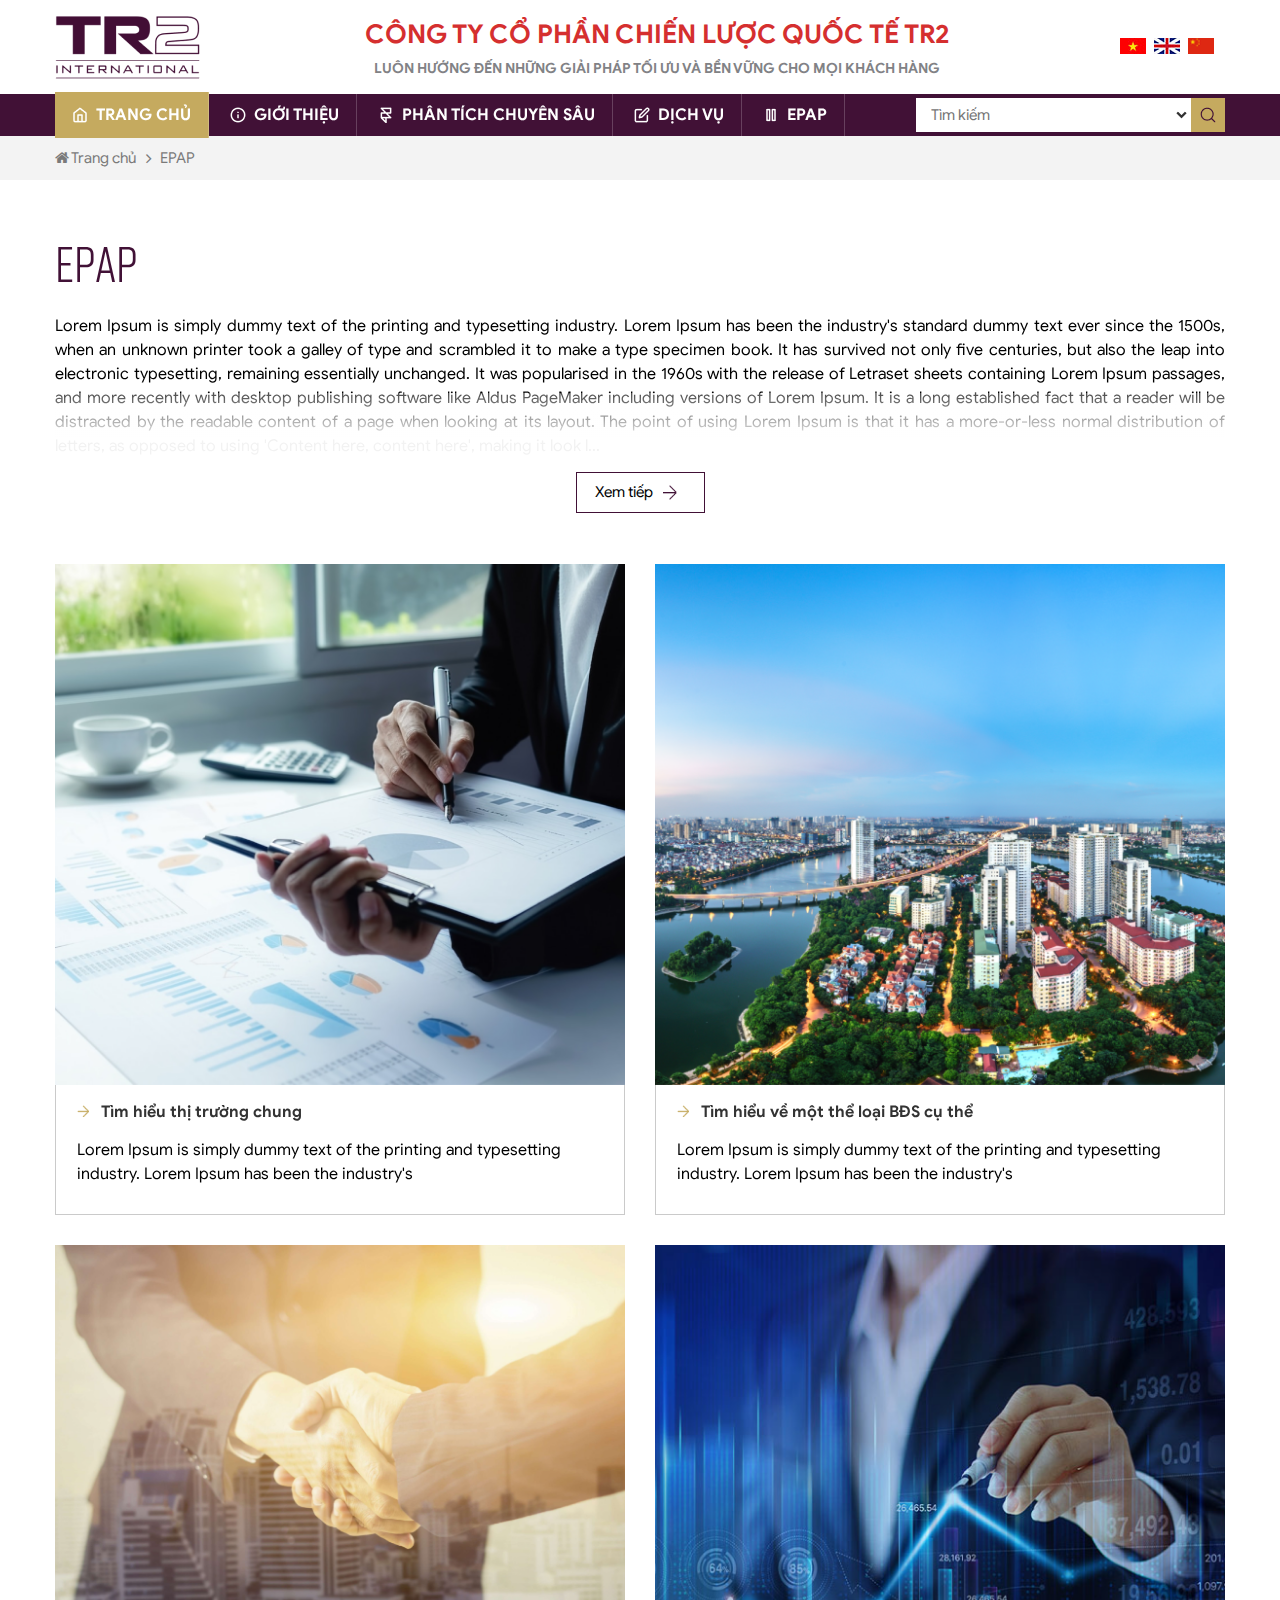
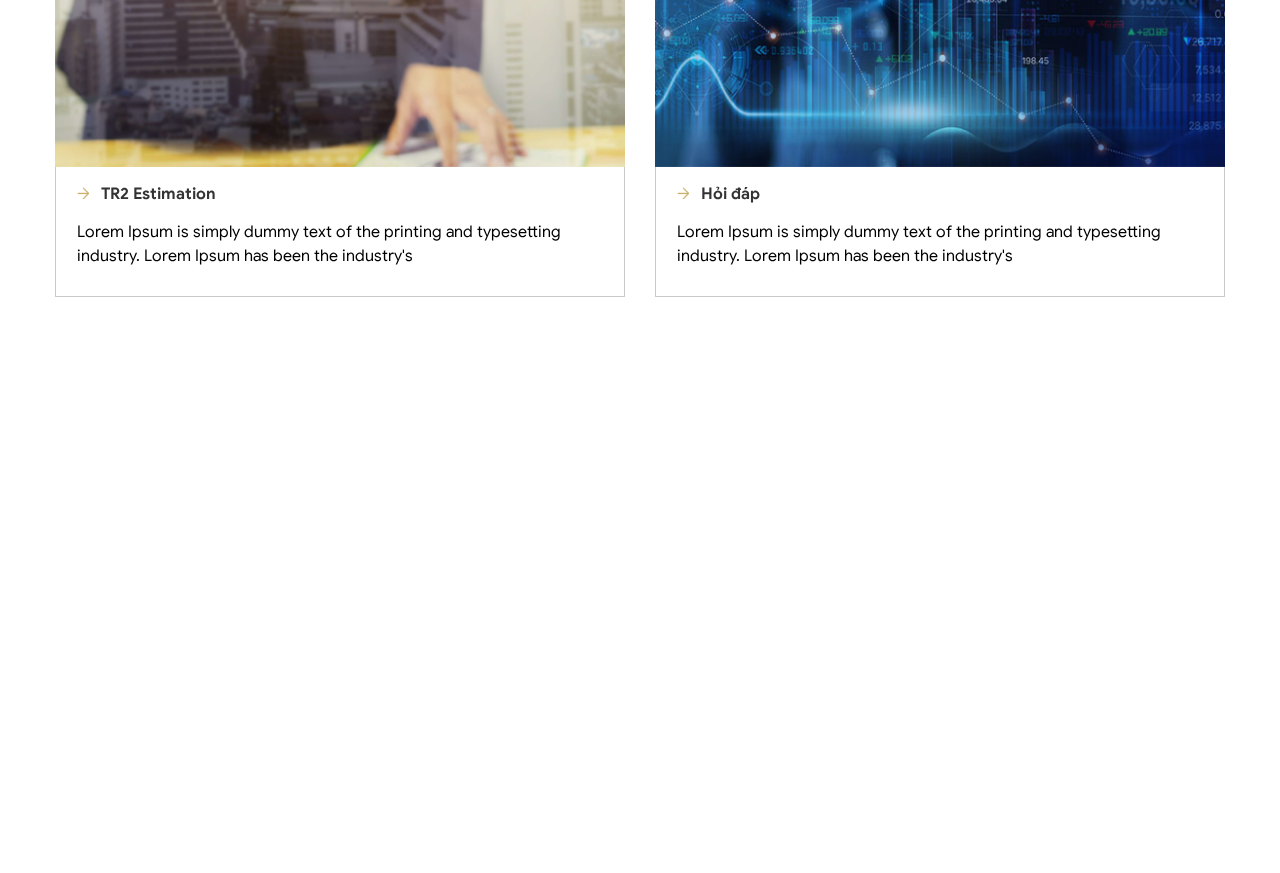
<file: epap.html>
<!DOCTYPE html>
<html lang="en">

<head>
  <meta charset="UTF-8" />
  <meta name="viewport" content="width=device-width, initial-scale=1, maximum-scale=1.0, user-scalable=0" />
  <meta http-equiv="X-UA-Compatible" content="ie=edge" />
  <title>TR2</title>

  <link rel="stylesheet" href="./css/library/bootstrap.min.css" />
  <link rel="stylesheet" href="./fonts//font-awesome/css/font-awesome.min.css" />
  <link rel="stylesheet" href="./css/library/owl.carousel.min.css" />
  <link rel="stylesheet" type="text/css" href="./css/library/aos.css" />
  <link rel="stylesheet" type="text/css" href="css/styles.css" />
</head>

<body>
  <div data-include="header"></div>

  <main id="epap-list">
    <section data-aos="fade-up" data-aos-duration="100" class="ls-breadcrumbs">
      <div class="container">
        <ul>
          <li>
            <a href="/"><i class="fa fa-home" aria-hidden="true"></i> Trang chủ</a>
          </li>
          <li>
            <a href="#">EPAP</a>
          </li>
        </ul>
      </div>
    </section>
    <section data-aos="fade-up" data-aos-duration="100" class="wrapper-title-page container">
      <h2 class="title-page">EPAP</h2>
      <div class="post-detail-content">
        <p class="more more2">
          Lorem Ipsum is simply dummy text of the printing and typesetting
          industry. Lorem Ipsum has been the industry's standard dummy text
          ever since the 1500s, when an unknown printer took a galley of type
          and scrambled it to make a type specimen book. It has survived not
          only five centuries, but also the leap into electronic typesetting,
          remaining essentially unchanged. It was popularised in the 1960s
          with the release of Letraset sheets containing Lorem Ipsum passages,
          and more recently with desktop publishing software like Aldus
          PageMaker including versions of Lorem Ipsum. It is a long
          established fact that a reader will be distracted by the readable
          content of a page when looking at its layout. The point of using
          Lorem Ipsum is that it has a more-or-less normal distribution of
          letters, as opposed to using 'Content here, content here', making it
          look like readable English. Many desktop publishing packages and web
          page editors now use Lorem Ipsum as their default model text, and a
          search for 'lorem ipsum' will uncover many web sites still in their
          infancy. Various versions have evolved over the years, sometimes by
          accident, sometimes on purpose (injected humour and the like).
          <br />
          <br />
          Lorem Ipsum is simply dummy text of the printing and typesetting
          industry. Lorem Ipsum has been the industry's standard dummy text
          ever since the 1500s, when an unknown printer took a galley of type
          and scrambled it to make a type specimen book. It has survived not
          only five centuries, but also the leap into electronic typesetting,
          remaining essentially unchanged.
        </p>
      </div>
    </section>
    <!--  -->
    <section data-aos="fade-up" data-aos-duration="100" class="wrapper-content-epap-list">
      <div class="container">
        <div class="row">
          <div class="col-md-6 col-12">
            <div class="wrap-epap-item">
              <a href="#">
                <div class="epap-item-image hover-zoom">
                  <img src="./images/epap/epap1.png" alt="Tìm hiểu thị trường chung" />
                </div>
              </a>
              <div class="epap-item-info">
                <div class="epap-item-info-name">
                  <img src="../../images/arrow-right-yellow.png" alt="" />
                  <a href="#">Tìm hiểu thị trường chung </a>
                </div>
                <p class="epap-item-info-description">
                  Lorem Ipsum is simply dummy text of the printing and
                  typesetting industry. Lorem Ipsum has been the industry's
                </p>
              </div>
            </div>
          </div>
          <div class="col-md-6 col-12">
            <div class="wrap-epap-item">
              <a href="#">
                <div class="epap-item-image hover-zoom">
                  <img src="./images/epap/epap2.png" alt="Tìm hiểu thị trường chung" />
                </div>
              </a>
              <div class="epap-item-info">
                <div class="epap-item-info-name">
                  <img src="../../images/arrow-right-yellow.png" alt="" />
                  <a href="#">Tìm hiểu về một thể loại BĐS cụ thể</a>
                </div>
                <p class="epap-item-info-description">
                  Lorem Ipsum is simply dummy text of the printing and
                  typesetting industry. Lorem Ipsum has been the industry's
                </p>
              </div>
            </div>
          </div>
          <div class="col-md-6 col-12">
            <div class="wrap-epap-item">
              <a href="#">
                <div class="epap-item-image hover-zoom">
                  <img src="./images/epap/epap3.png" alt="Tìm hiểu thị trường chung" />
                </div>
              </a>
              <div class="epap-item-info">
                <div class="epap-item-info-name">
                  <img src="../../images/arrow-right-yellow.png" alt="" />
                  <a href="#">TR2 Estimation</a>
                </div>
                <p class="epap-item-info-description">
                  Lorem Ipsum is simply dummy text of the printing and
                  typesetting industry. Lorem Ipsum has been the industry's
                </p>
              </div>
            </div>
          </div>
          <div class="col-md-6 col-12">
            <div class="wrap-epap-item">
              <a href="#">
                <div class="epap-item-image hover-zoom">
                  <img src="./images/epap/epap4.png" alt="Tìm hiểu thị trường chung" />
                </div>
              </a>
              <div class="epap-item-info">
                <div class="epap-item-info-name">
                  <img src="../../images/arrow-right-yellow.png" alt="" />
                  <a href="#">Hỏi đáp</a>
                </div>
                <p class="epap-item-info-description">
                  Lorem Ipsum is simply dummy text of the printing and
                  typesetting industry. Lorem Ipsum has been the industry's
                </p>
              </div>
            </div>
          </div>
        </div>
      </div>
    </section>
  </main>

  <div data-include="footer"></div>

  <!-- script  -->
  <script src="./js/library/jquery.js"></script>
  <script src="./js/include.js"></script>
  <script src="./js/library/bootstrap.min.js"></script>
  <script src="./js/library/owl.carousel.min.js"></script>
  <script src="./js/library/aos.js"></script>
  <script type="text/javascript" src="./js/main_tai.js"></script>
  <script type="text/javascript" src="./js/main_hau.js"></script>

  <script>
    window.onload = function () {
      AOS.init();
    };
  </script>
</body>

</html>
</file>
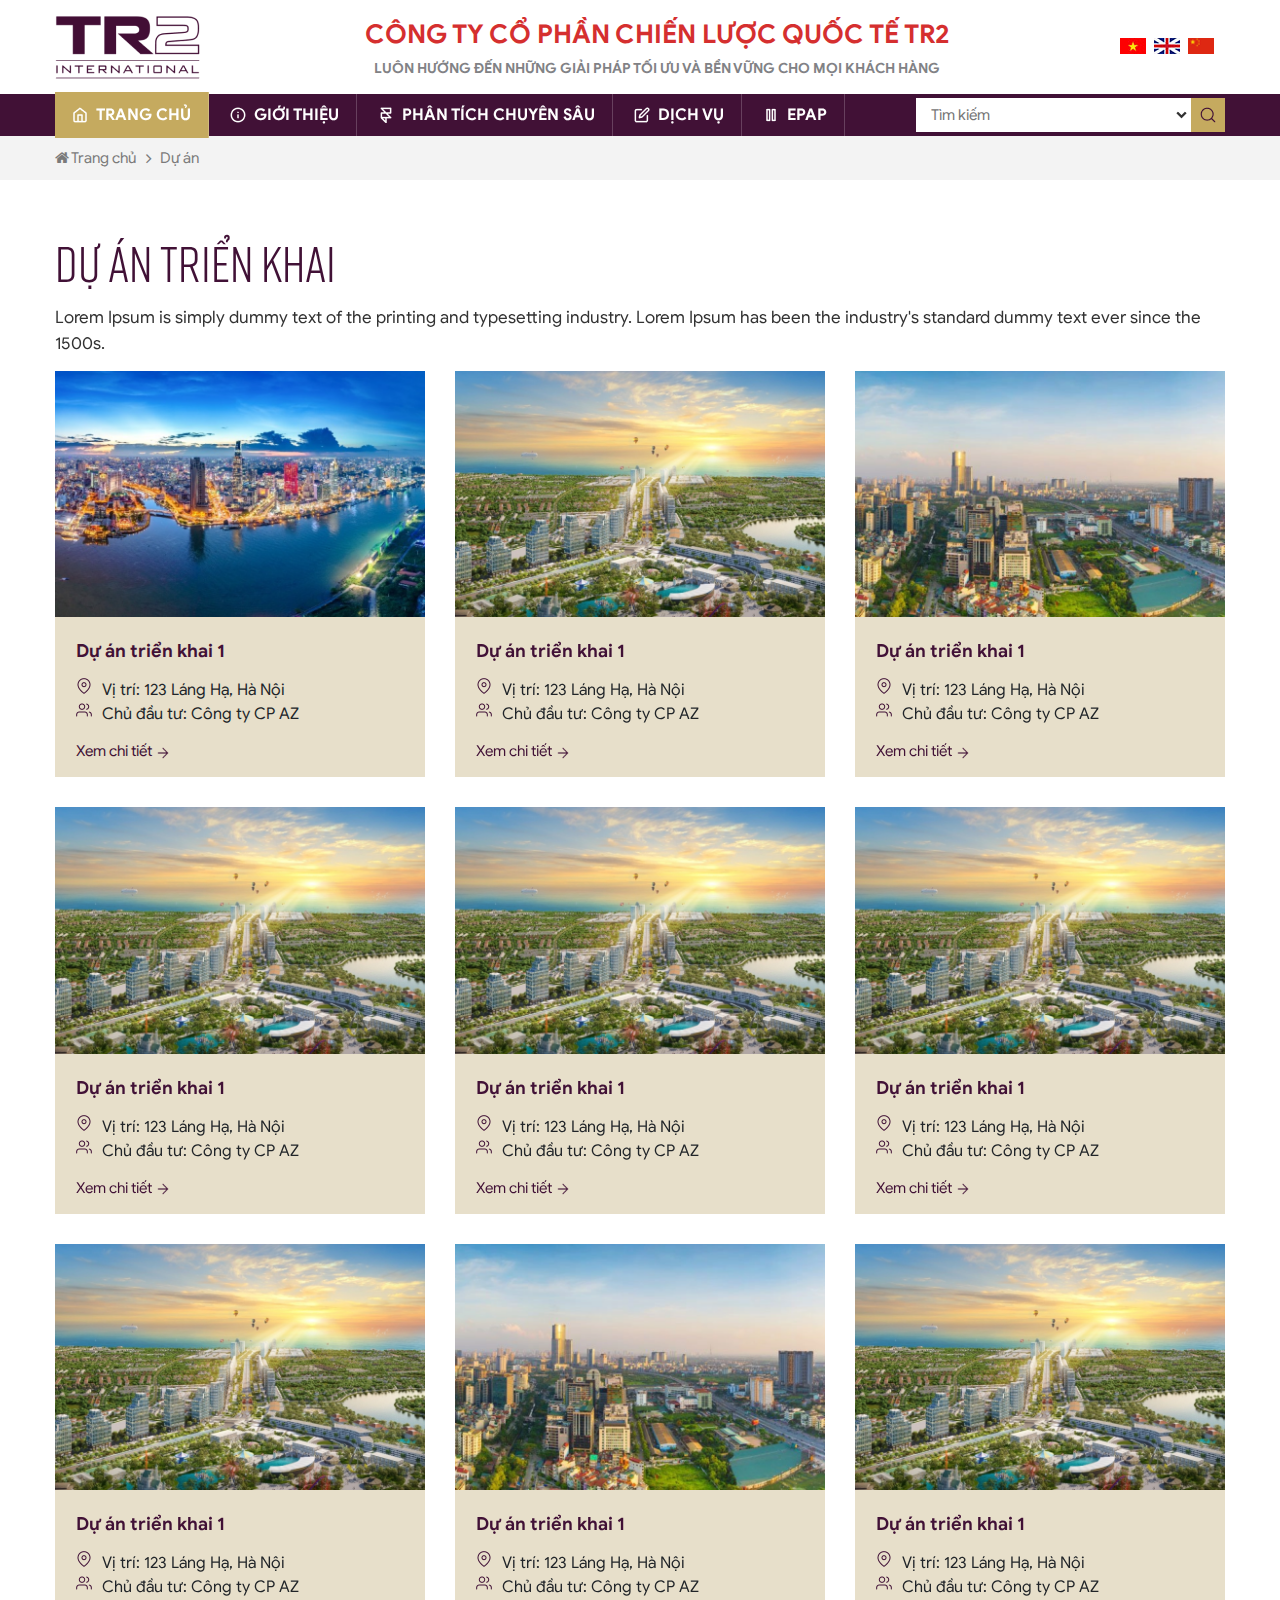
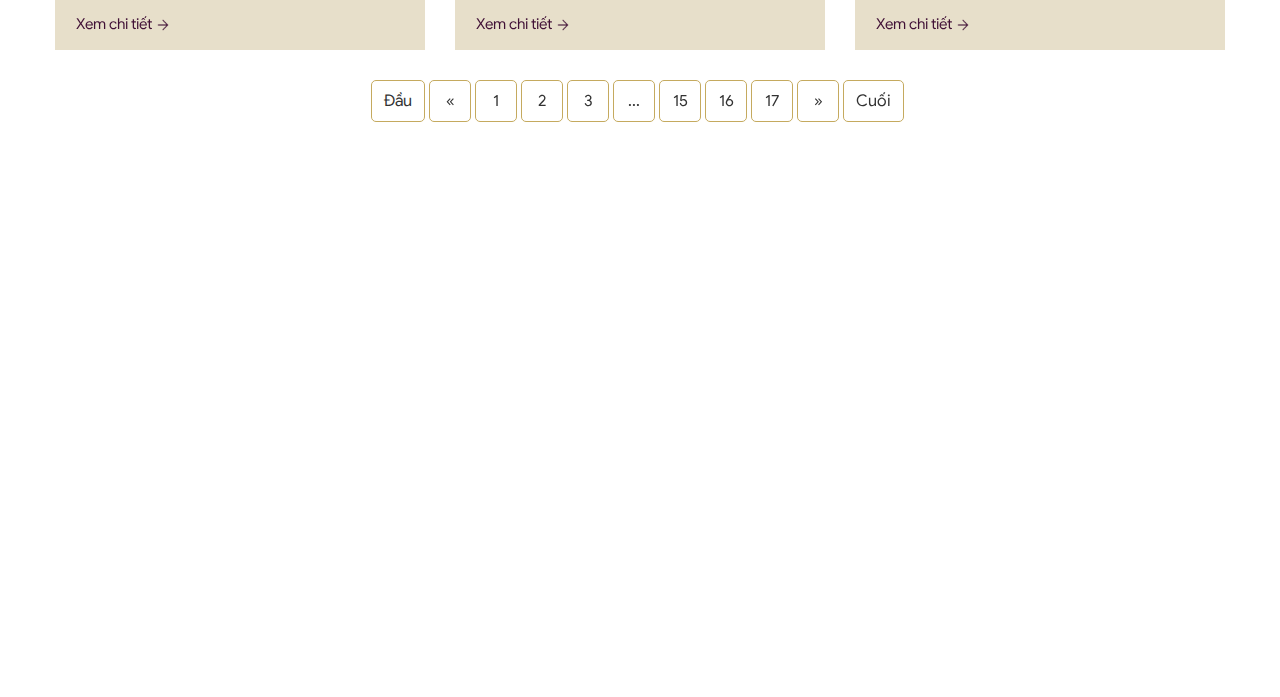
<file: implementation-project.html>
<!DOCTYPE html>
<html lang="en">

<head>
  <meta charset="UTF-8" />
  <meta name="viewport" content="width=device-width, initial-scale=1, maximum-scale=1.0, user-scalable=0" />
  <meta http-equiv="X-UA-Compatible" content="ie=edge" />
  <title>TR2</title>

  <link rel="stylesheet" href="./css/library/bootstrap.min.css" />
  <link rel="stylesheet" href="./fonts//font-awesome/css/font-awesome.min.css" />
  <link rel="stylesheet" href="./css/library/owl.carousel.min.css" />
  <link rel="stylesheet" type="text/css" href="./css/library/aos.css" />
  <link rel="stylesheet" type="text/css" href="css/styles.css" />
</head>

<body>
  <div data-include="header"></div>

  <main id="implementation-project">
    <section data-aos="fade-up" data-aos-duration="100" class="ls-breadcrumbs">
      <div class="container">
        <ul>
          <li>
            <a href="/"><i class="fa fa-home" aria-hidden="true"></i> Trang chủ</a>
          </li>
          <li>
            <a href="#">Dự án</a>
          </li>
        </ul>
      </div>
    </section>
    <section data-aos="fade-up" data-aos-duration="100" class="wrapper-title-page container">
      <h2 class="title-page">Dự án triển khai</h2>
      <div class="post-detail-content">
        <p>
          Lorem Ipsum is simply dummy text of the printing and typesetting
          industry. Lorem Ipsum has been the industry's standard dummy text
          ever since the 1500s.
        </p>
      </div>
    </section>
    <!--  -->
    <section data-aos="fade-up" data-aos-duration="100" class="wrapper-content-implement-list">
      <div class="container">
        <div class="row">
          <div class="col-lg-4 col-md-6 col-12">
            <div class="wrap-implementation-implement-item">
              <a href="#">
                <div class="implement-item-image hover-zoom">
                  <img src="./images/stratery-list/stratery-project1.png" alt="Dự án triển khai 1" />
                </div>
              </a>
              <div class="implement-item-info">
                <p class="implement-item-info-name">Dự án triển khai 1</p>

                <div class="implement-item-info-description">
                  <div class="description-implement-item">
                    <img src="./images/stratery-list/map-pin.png" alt="" />
                    <p>Vị trí: 123 Láng Hạ, Hà Nội</p>
                  </div>
                  <div class="description-implement-item">
                    <img src="./images/stratery-list/users.png" alt="" />
                    <p>Chủ đầu tư: Công ty CP AZ</p>
                  </div>
                </div>
                <div class="implement-item-info-detail">
                  <a href="#" class="view-more">Xem chi tiết
                    <img class="view-more-icon-black" src="./images/stratery-list/arrow-right-black.png" alt="" />
                    <img style="width: 12px; transform: translateY(-1px)" class="view-more-icon-yellow"
                      src="./images/arrow-right-yellow.png" alt="" />
                  </a>
                </div>
              </div>
            </div>
          </div>
          <div class="col-lg-4 col-md-6 col-12">
            <div class="wrap-implementation-implement-item">
              <a href="#">
                <div class="implement-item-image hover-zoom">
                  <img src="./images/stratery-list/stratery-project2.png" alt="Dự án triển khai 1" />
                </div>
              </a>
              <div class="implement-item-info">
                <a href="#">
                  <p class="implement-item-info-name">Dự án triển khai 1</p>
                </a>

                <div class="implement-item-info-description">
                  <div class="description-implement-item">
                    <img src="./images/stratery-list/map-pin.png" alt="" />
                    <p>Vị trí: 123 Láng Hạ, Hà Nội</p>
                  </div>
                  <div class="description-implement-item">
                    <img src="./images/stratery-list/users.png" alt="" />
                    <p>Chủ đầu tư: Công ty CP AZ</p>
                  </div>
                </div>
                <div class="implement-item-info-detail">
                  <a href="#" class="view-more">Xem chi tiết
                    <img class="view-more-icon-black" src="./images/stratery-list/arrow-right-black.png" alt="" />
                    <img style="width: 12px; transform: translateY(-1px)" class="view-more-icon-yellow"
                      src="./images/arrow-right-yellow.png" alt="" />
                  </a>
                </div>
              </div>
            </div>
          </div>
          <div class="col-lg-4 col-md-6 col-12">
            <div class="wrap-implementation-implement-item">
              <a href="#">
                <div class="implement-item-image hover-zoom">
                  <img src="./images/stratery-list/stratery-project3.png" alt="Dự án triển khai 1" />
                </div>
              </a>
              <div class="implement-item-info">
                <a href="#">
                  <p class="implement-item-info-name">Dự án triển khai 1</p>
                </a>

                <div class="implement-item-info-description">
                  <div class="description-implement-item">
                    <img src="./images/stratery-list/map-pin.png" alt="" />
                    <p>Vị trí: 123 Láng Hạ, Hà Nội</p>
                  </div>
                  <div class="description-implement-item">
                    <img src="./images/stratery-list/users.png" alt="" />
                    <p>Chủ đầu tư: Công ty CP AZ</p>
                  </div>
                </div>
                <div class="implement-item-info-detail">
                  <a href="#" class="view-more">Xem chi tiết
                    <img class="view-more-icon-black" src="./images/stratery-list/arrow-right-black.png" alt="" />
                    <img style="width: 12px; transform: translateY(-1px)" class="view-more-icon-yellow"
                      src="./images/arrow-right-yellow.png" alt="" />
                  </a>
                </div>
              </div>
            </div>
          </div>
          <div class="col-lg-4 col-md-6 col-12">
            <div class="wrap-implementation-implement-item">
              <a href="#">
                <div class="implement-item-image hover-zoom">
                  <img src="./images/stratery-list/stratery-project2.png" alt="Dự án triển khai 1" />
                </div>
              </a>
              <div class="implement-item-info">
                <a href="#">
                  <p class="implement-item-info-name">Dự án triển khai 1</p>
                </a>

                <div class="implement-item-info-description">
                  <div class="description-implement-item">
                    <img src="./images/stratery-list/map-pin.png" alt="" />
                    <p>Vị trí: 123 Láng Hạ, Hà Nội</p>
                  </div>
                  <div class="description-implement-item">
                    <img src="./images/stratery-list/users.png" alt="" />
                    <p>Chủ đầu tư: Công ty CP AZ</p>
                  </div>
                </div>
                <div class="implement-item-info-detail">
                  <a href="#" class="view-more">Xem chi tiết
                    <img class="view-more-icon-black" src="./images/stratery-list/arrow-right-black.png" alt="" />
                    <img style="width: 12px; transform: translateY(-1px)" class="view-more-icon-yellow"
                      src="./images/arrow-right-yellow.png" alt="" />
                  </a>
                </div>
              </div>
            </div>
          </div>
          <div class="col-lg-4 col-md-6 col-12">
            <div class="wrap-implementation-implement-item">
              <a href="#">
                <div class="implement-item-image hover-zoom">
                  <img src="./images/stratery-list/stratery-project2.png" alt="Dự án triển khai 1" />
                </div>
              </a>
              <div class="implement-item-info">
                <a href="#">
                  <p class="implement-item-info-name">Dự án triển khai 1</p>
                </a>

                <div class="implement-item-info-description">
                  <div class="description-implement-item">
                    <img src="./images/stratery-list/map-pin.png" alt="" />
                    <p>Vị trí: 123 Láng Hạ, Hà Nội</p>
                  </div>
                  <div class="description-implement-item">
                    <img src="./images/stratery-list/users.png" alt="" />
                    <p>Chủ đầu tư: Công ty CP AZ</p>
                  </div>
                </div>
                <div class="implement-item-info-detail">
                  <a href="#" class="view-more">Xem chi tiết
                    <img class="view-more-icon-black" src="./images/stratery-list/arrow-right-black.png" alt="" />
                    <img style="width: 12px; transform: translateY(-1px)" class="view-more-icon-yellow"
                      src="./images/arrow-right-yellow.png" alt="" />
                  </a>
                </div>
              </div>
            </div>
          </div>
          <div class="col-lg-4 col-md-6 col-12">
            <div class="wrap-implementation-implement-item">
              <a href="#">
                <div class="implement-item-image hover-zoom">
                  <img src="./images/stratery-list/stratery-project2.png" alt="Dự án triển khai 1" />
                </div>
              </a>
              <div class="implement-item-info">
                <a href="#">
                  <p class="implement-item-info-name">Dự án triển khai 1</p>
                </a>

                <div class="implement-item-info-description">
                  <div class="description-implement-item">
                    <img src="./images/stratery-list/map-pin.png" alt="" />
                    <p>Vị trí: 123 Láng Hạ, Hà Nội</p>
                  </div>
                  <div class="description-implement-item">
                    <img src="./images/stratery-list/users.png" alt="" />
                    <p>Chủ đầu tư: Công ty CP AZ</p>
                  </div>
                </div>
                <div class="implement-item-info-detail">
                  <a href="#" class="view-more">Xem chi tiết
                    <img class="view-more-icon-black" src="./images/stratery-list/arrow-right-black.png" alt="" />
                    <img style="width: 12px; transform: translateY(-1px)" class="view-more-icon-yellow"
                      src="./images/arrow-right-yellow.png" alt="" />
                  </a>
                </div>
              </div>
            </div>
          </div>
          <div class="col-lg-4 col-md-6 col-12">
            <div class="wrap-implementation-implement-item">
              <a href="#">
                <div class="implement-item-image hover-zoom">
                  <img src="./images/stratery-list/stratery-project2.png" alt="Dự án triển khai 1" />
                </div>
              </a>
              <div class="implement-item-info">
                <a href="#">
                  <p class="implement-item-info-name">Dự án triển khai 1</p>
                </a>

                <div class="implement-item-info-description">
                  <div class="description-implement-item">
                    <img src="./images/stratery-list/map-pin.png" alt="" />
                    <p>Vị trí: 123 Láng Hạ, Hà Nội</p>
                  </div>
                  <div class="description-implement-item">
                    <img src="./images/stratery-list/users.png" alt="" />
                    <p>Chủ đầu tư: Công ty CP AZ</p>
                  </div>
                </div>
                <div class="implement-item-info-detail">
                  <a href="#" class="view-more">Xem chi tiết
                    <img class="view-more-icon-black" src="./images/stratery-list/arrow-right-black.png" alt="" />
                    <img style="width: 12px; transform: translateY(-1px)" class="view-more-icon-yellow"
                      src="./images/arrow-right-yellow.png" alt="" />
                  </a>
                </div>
              </div>
            </div>
          </div>
          <div class="col-lg-4 col-md-6 col-12">
            <div class="wrap-implementation-implement-item">
              <a href="#">
                <div class="implement-item-image hover-zoom">
                  <img src="./images/stratery-list/stratery-project3.png" alt="Dự án triển khai 1" />
                </div>
              </a>
              <div class="implement-item-info">
                <a href="#">
                  <p class="implement-item-info-name">Dự án triển khai 1</p>
                </a>

                <div class="implement-item-info-description">
                  <div class="description-implement-item">
                    <img src="./images/stratery-list/map-pin.png" alt="" />
                    <p>Vị trí: 123 Láng Hạ, Hà Nội</p>
                  </div>
                  <div class="description-implement-item">
                    <img src="./images/stratery-list/users.png" alt="" />
                    <p>Chủ đầu tư: Công ty CP AZ</p>
                  </div>
                </div>
                <div class="implement-item-info-detail">
                  <a href="#" class="view-more">Xem chi tiết
                    <img class="view-more-icon-black" src="./images/stratery-list/arrow-right-black.png" alt="" />
                    <img style="width: 12px; transform: translateY(-1px)" class="view-more-icon-yellow"
                      src="./images/arrow-right-yellow.png" alt="" />
                  </a>
                </div>
              </div>
            </div>
          </div>
          <div class="col-lg-4 col-md-6 col-12">
            <div class="wrap-implementation-implement-item">
              <a href="#">
                <div class="implement-item-image hover-zoom">
                  <img src="./images/stratery-list/stratery-project2.png" alt="Dự án triển khai 1" />
                </div>
              </a>
              <div class="implement-item-info">
                <a href="#">
                  <p class="implement-item-info-name">Dự án triển khai 1</p>
                </a>

                <div class="implement-item-info-description">
                  <div class="description-implement-item">
                    <img src="./images/stratery-list/map-pin.png" alt="" />
                    <p>Vị trí: 123 Láng Hạ, Hà Nội</p>
                  </div>
                  <div class="description-implement-item">
                    <img src="./images/stratery-list/users.png" alt="" />
                    <p>Chủ đầu tư: Công ty CP AZ</p>
                  </div>
                </div>
                <div class="implement-item-info-detail">
                  <a href="#" class="view-more">Xem chi tiết
                    <img class="view-more-icon-black" src="./images/stratery-list/arrow-right-black.png" alt="" />
                    <img style="width: 12px; transform: translateY(-1px)" class="view-more-icon-yellow"
                      src="./images/arrow-right-yellow.png" alt="" />
                  </a>
                </div>
              </div>
            </div>
          </div>
        </div>
        <nav aria-label="Page navigation example" class="pagination-wrapper">
          <ul class="pagination">
            <li class="page-item disabled">
              <a class="page-link page-link-first" href="#" tabindex="-1" aria-disabled="true">Đầu</a>
            </li>
            <li class="page-item">
              <a class="page-link" href="#" aria-label="Previous">
                &laquo;
              </a>
            </li>
            <li class="page-item"><a class="page-link" href="#">1</a></li>
            <li class="page-item"><a class="page-link" href="#">2</a></li>
            <li class="page-item"><a class="page-link" href="#">3</a></li>
            <li class="page-item"><a class="page-link" href="#">...</a></li>
            <li class="page-item"><a class="page-link" href="#">15</a></li>
            <li class="page-item"><a class="page-link" href="#">16</a></li>
            <li class="page-item"><a class="page-link" href="#">17</a></li>
            <li class="page-item">
              <a class="page-link" href="#" aria-label="Next"> &raquo; </a>
            </li>
            <li class="page-item">
              <a class="page-link page-link-last" href="#">Cuối</a>
            </li>
          </ul>
        </nav>
      </div>
    </section>
  </main>

  <div data-include="footer"></div>

  <!-- script  -->
  <script src="./js/library/jquery.js"></script>
  <script src="./js/include.js"></script>
  <script src="./js/library/bootstrap.min.js"></script>
  <script src="./js/library/owl.carousel.min.js"></script>
  <script src="./js/library/aos.js"></script>
  <script type="text/javascript" src="./js/main_tai.js"></script>
  <script type="text/javascript" src="./js/main_hau.js"></script>

  <script>
    window.onload = function () {
      AOS.init();
    };
  </script>
</body>

</html>
</file>
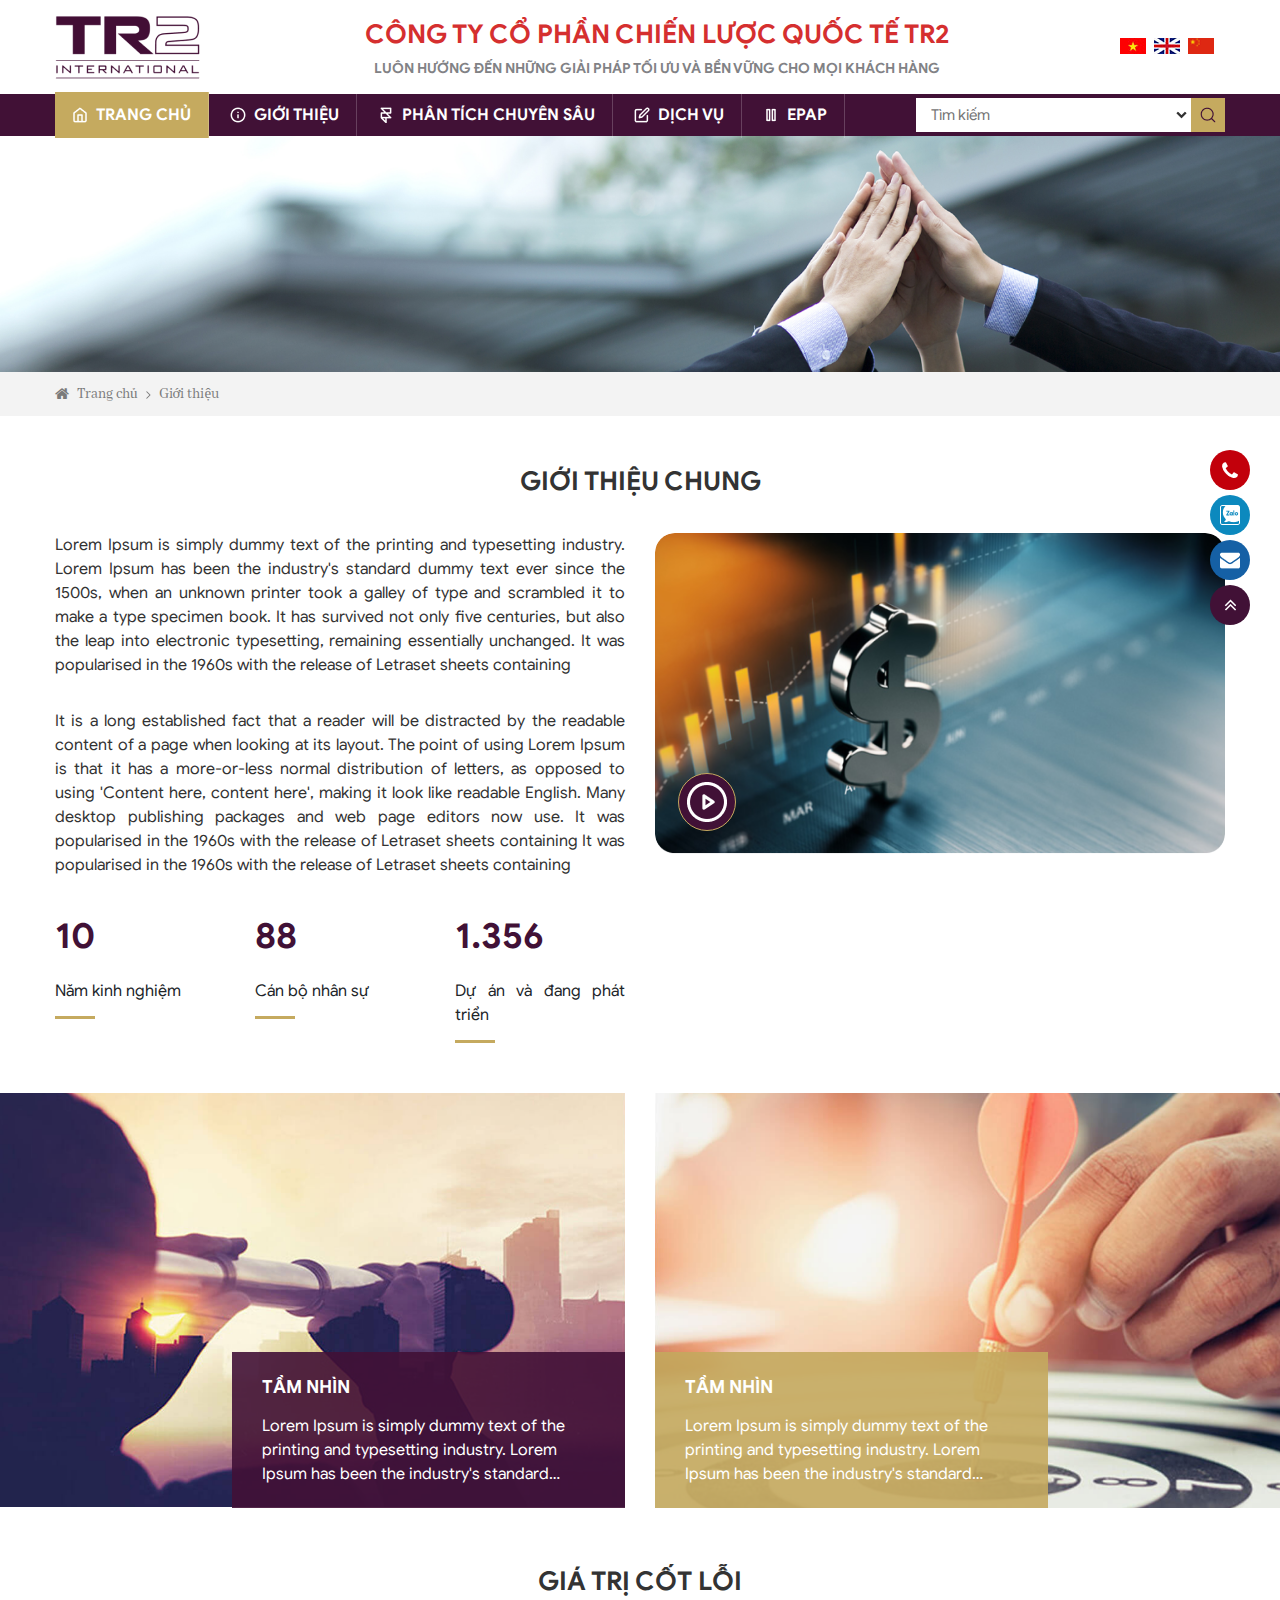
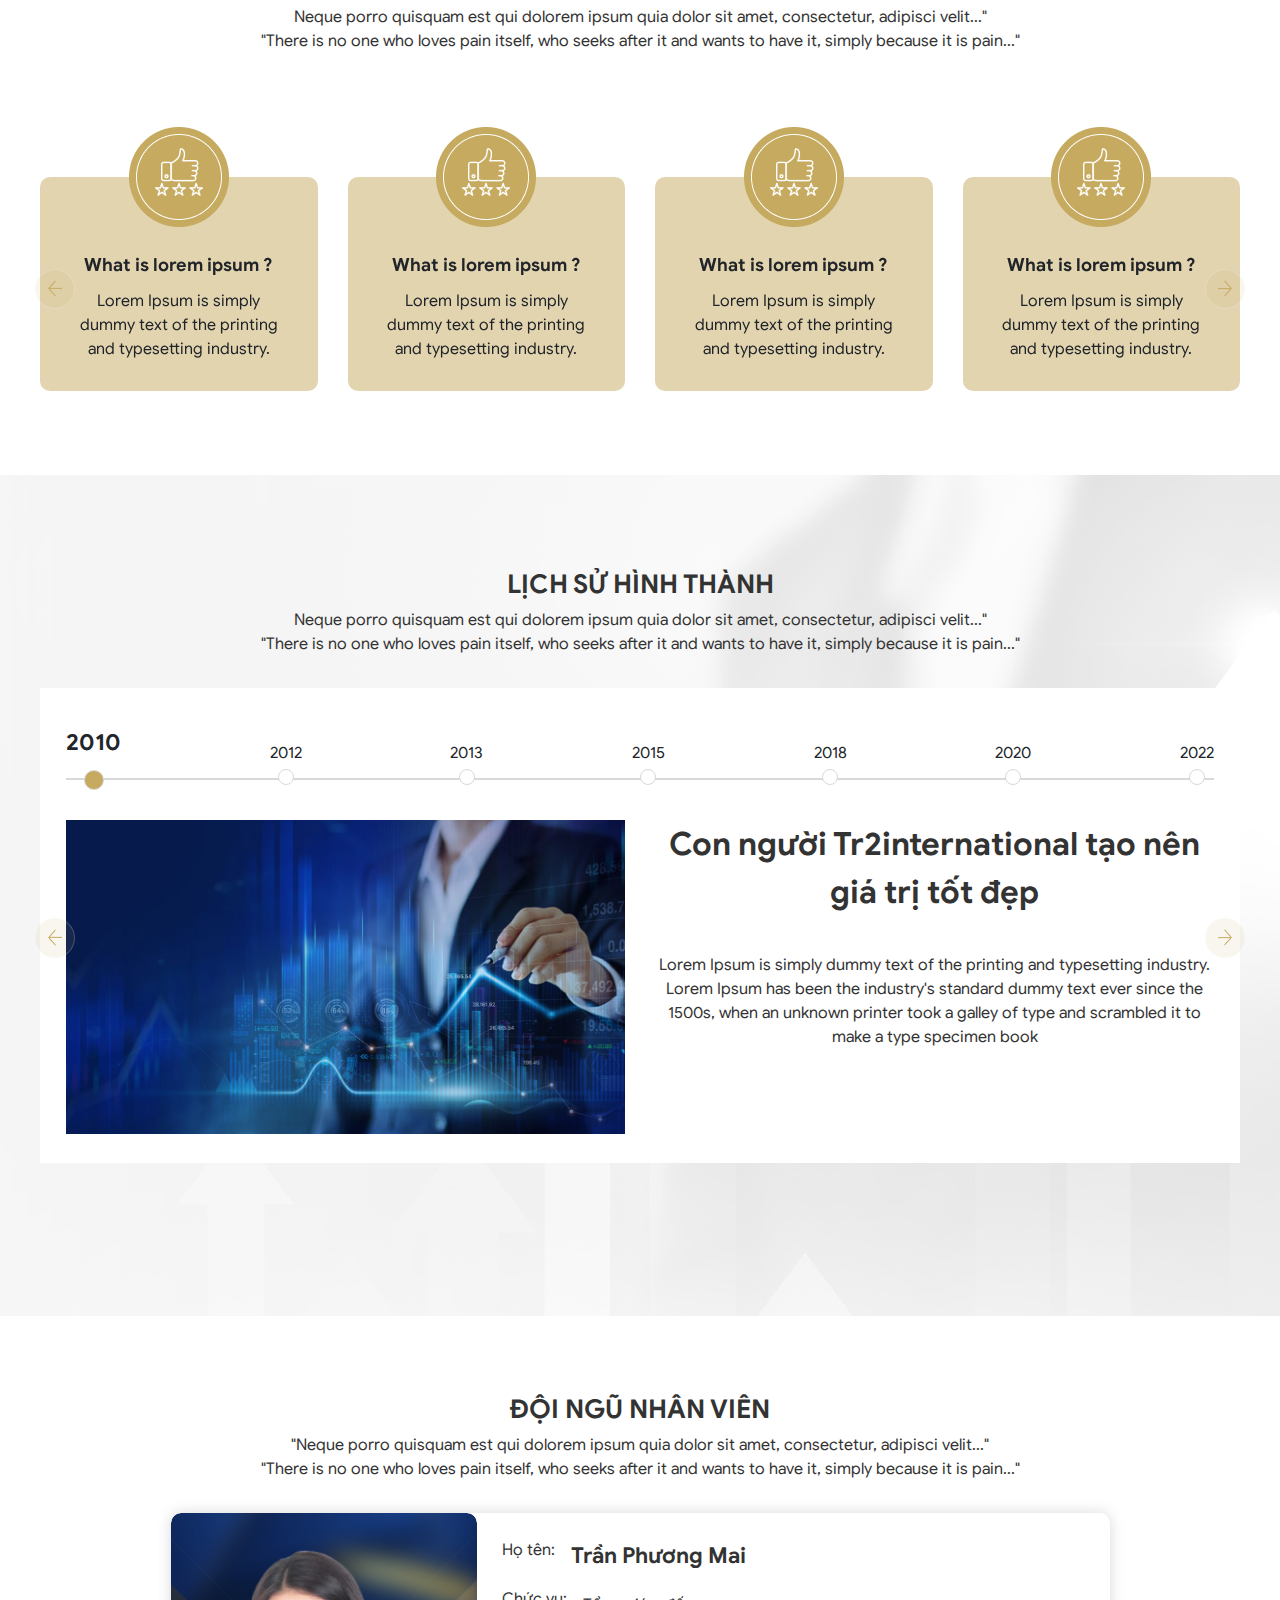
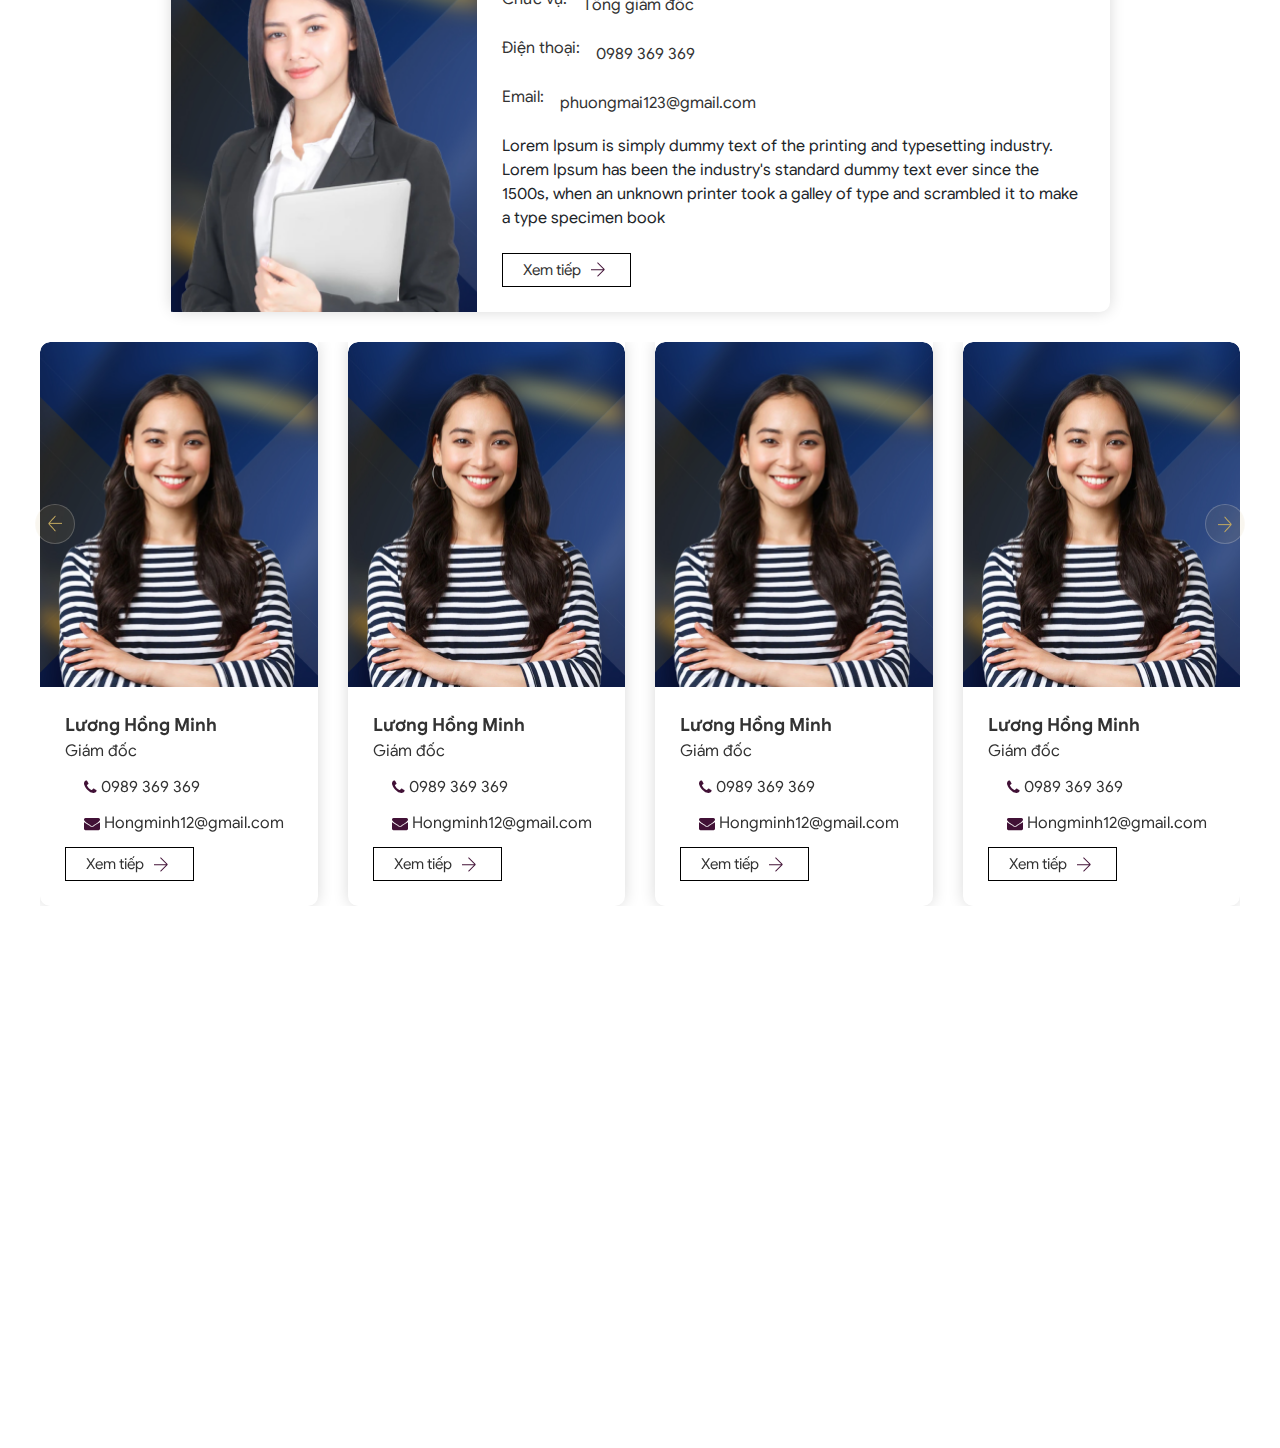
<file: introduce-page.html>
<!DOCTYPE html>
<html lang="en">

<head>
    <meta charset="UTF-8" />
    <meta name="viewport" content="width=device-width, initial-scale=1, maximum-scale=1.0, user-scalable=0" />
    <meta http-equiv="X-UA-Compatible" content="ie=edge" />
    <title>TR2</title>

    <link rel="stylesheet" href="./css/library/bootstrap.min.css" />
    <link rel="stylesheet" href="./fonts//font-awesome/css/font-awesome.min.css" />
    <link rel="stylesheet" href="./css/library/owl.carousel.min.css" />
    <link rel="stylesheet" type="text/css" href="./css/library/aos.css" />
    <link rel="stylesheet" type="text/css" href="css/styles.css" />
</head>

<body>
    <div data-include="header"></div>

    <section class="wrapper-top-backgr">
        <img src="./images/product/bg-2.png" alt="">
    </section>

    <section id="nav-page">
        <div class="container">
            <nav class="nav-page-inner">
                <nav class="wrapper-nav-item">
                    <div class="wrapper-icon">
                        <i class="fa fa-home" aria-hidden="true"></i>
                    </div>
                    <a href="#" class="nav-link">Trang chủ</a>
                </nav>
                <nav class="wrapper-nav-item">
                    <div class="wrapper-icon">
                        <img src="../images/icons/i-17.png" alt="">
                    </div>
                    <a href="#" class="nav-link">Giới thiệu</a>
                </nav>
            </nav>
        </div>
    </section>

    <main id="introduce-page">

        <section class="introduce">
            <div class="container">
                <div class="introduce-inner">

                    <div class="wrapper-title">
                        <h2 class="title">GIới thiệu chung</h2>
                    </div>

                    <div class="row">
                        <div class="col-lg-6 col-md-12 col-12">
                            <div class="wrapper-text">
                                <p class="text">
                                    Lorem Ipsum is simply dummy text of the printing and typesetting industry. Lorem Ipsum has
                                    been the industry's standard dummy text ever since the 1500s, when an unknown printer took a
                                    galley of type and scrambled it to make a type specimen book. It has survived not only five
                                    centuries, but also the leap into electronic typesetting, remaining essentially unchanged. It
                                    was popularised in the 1960s with the release of Letraset sheets containing
                                </p>

                                <p class="text">
                                    It is a long established fact that a reader will be distracted by the readable content of a
                                    page when looking at its layout. The point of using Lorem Ipsum is that it has a more-or-less
                                    normal distribution of letters, as opposed to using 'Content here, content here', making it
                                    look like readable English. Many desktop publishing packages and web page editors now use. It
                                    was popularised in the 1960s with the release of Letraset sheets containing It was popularised
                                    in the 1960s with the release of Letraset sheets containing
                                </p>
                            </div>

                            <div class="row">
                                <div class="col-lg-4 col-md-4 col-4">
                                    <div class="wrapper-amount">
                                        <p class="amount">10</p>
                                        <p class="sub-amount">Năm kinh nghiệm</p>
                                    </div>
                                </div>
                                <div class="col-lg-4 col-md-4 col-4">
                                    <div class="wrapper-amount">
                                        <p class="amount">88</p>
                                        <p class="sub-amount">Cán bộ nhân sự</p>
                                    </div>
                                </div>
                                <div class="col-lg-4 col-md-4 col-4">
                                    <div class="wrapper-amount">
                                        <p class="amount">1.356</p>
                                        <p class="sub-amount">Dự án và đang phát triển</p>
                                    </div>
                                </div>
                            </div>
                        </div>
                        <div class="col-lg-6 col-md-12 col-12">
                            <div class="wrapper-video">
                                <img src="./images/product/bg-4.png" alt="">

                                <div class="wrapper-icon-play">
                                    <img src="./images/icons/i-19.png" alt="">
                                </div>
                            </div>
                        </div>
                    </div>
                </div>
            </div>
        </section>

        <section class="background-info">
            <div class="row">
                <div class="col-lg-6 col-md-6 col-12">
                    <div class="wrapper-card-background-info">
                        <div class="wrapper-background">
                            <img src="./images/product/bg-5.png" alt="">

                            <div class="wrapper-content">
                                <h2 class="title">
                                    Tầm nhìn
                                </h2>
                                <p class="description">
                                    Lorem Ipsum is simply dummy text of the printing and typesetting industry. Lorem Ipsum has
                                    been the industry's standard dummy text ever since the 1500s, when an unknown printer took
                                </p>
                            </div>
                        </div>
                    </div>

                </div>
                <div class="col-lg-6 col-md-6 col-12">
                    <div class="wrapper-card-background-info">
                        <div class="wrapper-background">
                            <img src="./images/product/bg-6.png" alt="">

                            <div class="wrapper-content  right">
                                <h2 class="title">
                                    Tầm nhìn
                                </h2>
                                <p class="description">
                                    Lorem Ipsum is simply dummy text of the printing and typesetting industry. Lorem Ipsum has
                                    been the industry's standard dummy text ever since the 1500s, when an unknown printer took
                                </p>
                            </div>
                        </div>
                    </div>
                </div>
            </div>
        </section>

        <section class="core-value">
            <div class="container">
                <div class="core-value-inner">
                    <div class="wrapper-title">
                        <h2 class="title">
                            Giá trị cốt lỗi
                        </h2>
                        <p class="description">
                            Neque porro quisquam est qui dolorem ipsum quia dolor sit amet, consectetur, adipisci velit..."<br>
                            "There is no one who loves pain itself, who seeks after it and wants to have it, simply because it is
                            pain..."
                        </p>
                    </div>

                    <div class="wrapper-position-control">
                        <div class="wrapper-slider-core-value">
                            <div class="owl-carousel">
                                <div class="wrapper-card-core-value">
                                    <div class="wrapper-icon">
                                        <img src="./images/logo/l-9.png" alt="">
                                    </div>

                                    <div class="wrapper-content">
                                        <h2 class="title">
                                            What is lorem ipsum ?
                                        </h2>
                                        <p class="description">
                                            Lorem Ipsum is simply dummy text of the printing and typesetting industry.
                                        </p>
                                    </div>
                                </div>
                                <div class="wrapper-card-core-value">
                                    <div class="wrapper-icon">
                                        <img src="./images/logo/l-9.png" alt="">
                                    </div>

                                    <div class="wrapper-content">
                                        <h2 class="title">
                                            What is lorem ipsum ?
                                        </h2>
                                        <p class="description">
                                            Lorem Ipsum is simply dummy text of the printing and typesetting industry.
                                        </p>
                                    </div>
                                </div>
                                <div class="wrapper-card-core-value">
                                    <div class="wrapper-icon">
                                        <img src="./images/logo/l-9.png" alt="">
                                    </div>

                                    <div class="wrapper-content">
                                        <h2 class="title">
                                            What is lorem ipsum ?
                                        </h2>
                                        <p class="description">
                                            Lorem Ipsum is simply dummy text of the printing and typesetting industry.
                                        </p>
                                    </div>
                                </div>
                                <div class="wrapper-card-core-value">
                                    <div class="wrapper-icon">
                                        <img src="./images/logo/l-9.png" alt="">
                                    </div>

                                    <div class="wrapper-content">
                                        <h2 class="title">
                                            What is lorem ipsum ?
                                        </h2>
                                        <p class="description">
                                            Lorem Ipsum is simply dummy text of the printing and typesetting industry.
                                        </p>
                                    </div>
                                </div>
                            </div>
                        </div>

                        <div class="wrapper-control">
                            <div class="control left">
                                <img src="./images/icons/i-22.png" alt="">
                            </div>
                            <div class="control right">
                                <img src="./images/icons/i-22.png" alt="">
                            </div>
                        </div>
                    </div>
                </div>
            </div>
        </section>

        <section class="history">
            <div class="container">
                <div class="history-inner">

                    <div class="wrapper-title">
                        <h2 class="title">
                            Lịch sử hình thành
                        </h2>
                        <div class="description">
                            Neque porro quisquam est qui dolorem ipsum quia dolor sit amet, consectetur, adipisci
                            velit..."<br>
                            "There is no one who loves pain itself, who seeks after it and wants to have it, simply because it is
                            pain..."
                        </div>
                    </div>

                    <div class="wrapper-position-control">

                        <div class="wrapper-slider-history">
                            <div class="wrapper-date-history">
                                <ul id="carousel-history-dots" class="date-list">
                                    <li class="date-item active">2010</li>
                                    <li class="date-item">2012</li>
                                    <li class="date-item">2013</li>
                                    <li class="date-item">2015</li>
                                    <li class="date-item">2018</li>
                                    <li class="date-item">2020</li>
                                    <li class="date-item">2022</li>
                                </ul>
                            </div>
                            <div class="owl-carousel">
                                <div data-index="1" class="wrapper-content">
                                    <div class="row">
                                        <div class="col-lg-6 col-md-6 col-12">
                                            <div class="wrapper-background">
                                                <img src="./images/product/bg-8.png" alt="">
                                            </div>
                                        </div>
                                        <div class="col-lg-6 col-md-6 col-12">
                                            <div class="wrapper-content-background">
                                                <div class="title">
                                                    Con người Tr2international tạo nên giá trị tốt đẹp
                                                </div>

                                                <p class="description">
                                                    Lorem Ipsum is simply dummy text of the printing and typesetting industry.
                                                    Lorem
                                                    Ipsum has
                                                    been the industry's standard dummy text ever since the 1500s, when an unknown
                                                    printer took
                                                    a galley of type and scrambled it to make a type specimen book
                                                </p>
                                            </div>
                                        </div>
                                    </div>
                                </div>
                                <div data-index="2" class="wrapper-content">
                                    <div class="row">
                                        <div class="col-lg-6 col-md-6 col-12">
                                            <div class="wrapper-background">
                                                <img src="./images/product/bg-8.png" alt="">
                                            </div>
                                        </div>
                                        <div class="col-lg-6 col-md-6 col-12">
                                            <div class="wrapper-content-background">
                                                <div class="title">
                                                    Con người Tr2international tạo nên giá trị tốt đẹp
                                                </div>

                                                <p class="description">
                                                    Lorem Ipsum is simply dummy text of the printing and typesetting industry.
                                                    Lorem
                                                    Ipsum has
                                                    been the industry's standard dummy text ever since the 1500s, when an unknown
                                                    printer took
                                                    a galley of type and scrambled it to make a type specimen book
                                                </p>
                                            </div>
                                        </div>
                                    </div>
                                </div>
                                <div data-index="3" class="wrapper-content">
                                    <div class="row">
                                        <div class="col-lg-6 col-md-6 col-12">
                                            <div class="wrapper-background">
                                                <img src="./images/product/bg-8.png" alt="">
                                            </div>
                                        </div>
                                        <div class="col-lg-6 col-md-6 col-12">
                                            <div class="wrapper-content-background">
                                                <div class="title">
                                                    Con người Tr2international tạo nên giá trị tốt đẹp
                                                </div>

                                                <p class="description">
                                                    Lorem Ipsum is simply dummy text of the printing and typesetting industry.
                                                    Lorem
                                                    Ipsum has
                                                    been the industry's standard dummy text ever since the 1500s, when an unknown
                                                    printer took
                                                    a galley of type and scrambled it to make a type specimen book
                                                </p>
                                            </div>
                                        </div>
                                    </div>
                                </div>
                                <div data-index="4" class="wrapper-content">
                                    <div class="row">
                                        <div class="col-lg-6 col-md-6 col-12">
                                            <div class="wrapper-background">
                                                <img src="./images/product/bg-8.png" alt="">
                                            </div>
                                        </div>
                                        <div class="col-lg-6 col-md-6 col-12">
                                            <div class="wrapper-content-background">
                                                <div class="title">
                                                    Con người Tr2international tạo nên giá trị tốt đẹp 4
                                                </div>

                                                <p class="description">
                                                    Lorem Ipsum is simply dummy text of the printing and typesetting industry.
                                                    Lorem
                                                    Ipsum has
                                                    been the industry's standard dummy text ever since the 1500s, when an unknown
                                                    printer took
                                                    a galley of type and scrambled it to make a type specimen book
                                                </p>
                                            </div>
                                        </div>
                                    </div>
                                </div>
                                <div data-index="5" class="wrapper-content">
                                    <div class="row">
                                        <div class="col-lg-6 col-md-6 col-12">
                                            <div class="wrapper-background">
                                                <img src="./images/product/bg-8.png" alt="">
                                            </div>
                                        </div>
                                        <div class="col-lg-6 col-md-6 col-12">
                                            <div class="wrapper-content-background">
                                                <div class="title">
                                                    Con người Tr2international tạo nên giá trị tốt đẹp
                                                </div>

                                                <p class="description">
                                                    Lorem Ipsum is simply dummy text of the printing and typesetting industry.
                                                    Lorem
                                                    Ipsum has
                                                    been the industry's standard dummy text ever since the 1500s, when an unknown
                                                    printer took
                                                    a galley of type and scrambled it to make a type specimen book
                                                </p>
                                            </div>
                                        </div>
                                    </div>
                                </div>
                                <div data-index="6" class="wrapper-content">
                                    <div class="row">
                                        <div class="col-lg-6 col-md-6 col-12">
                                            <div class="wrapper-background">
                                                <img src="./images/product/bg-8.png" alt="">
                                            </div>
                                        </div>
                                        <div class="col-lg-6 col-md-6 col-12">
                                            <div class="wrapper-content-background">
                                                <div class="title">
                                                    Con người Tr2international tạo nên giá trị tốt đẹp
                                                </div>

                                                <p class="description">
                                                    Lorem Ipsum is simply dummy text of the printing and typesetting industry.
                                                    Lorem
                                                    Ipsum has
                                                    been the industry's standard dummy text ever since the 1500s, when an unknown
                                                    printer took
                                                    a galley of type and scrambled it to make a type specimen book
                                                </p>
                                            </div>
                                        </div>
                                    </div>
                                </div>
                                <div data-index="7" class="wrapper-content">
                                    <div class="row">
                                        <div class="col-lg-6 col-md-6 col-12">
                                            <div class="wrapper-background">
                                                <img src="./images/product/bg-8.png" alt="">
                                            </div>
                                        </div>
                                        <div class="col-lg-6 col-md-6 col-12">
                                            <div class="wrapper-content-background">
                                                <div class="title">
                                                    Con người Tr2international tạo nên giá trị tốt đẹp
                                                </div>

                                                <p class="description">
                                                    Lorem Ipsum is simply dummy text of the printing and typesetting industry.
                                                    Lorem
                                                    Ipsum has
                                                    been the industry's standard dummy text ever since the 1500s, when an unknown
                                                    printer took
                                                    a galley of type and scrambled it to make a type specimen book
                                                </p>
                                            </div>
                                        </div>
                                    </div>
                                </div>

                            </div>

                        </div>

                        <div class="wrapper-control">
                            <div class="control left">
                                <img src="./images/icons/i-22.png" alt="">
                            </div>
                            <div class="control right">
                                <img src="./images/icons/i-22.png" alt="">
                            </div>
                        </div>

                    </div>

                </div>
            </div>
        </section>

        <section class="staff-team">
            <div class="container">
                <div class="staff-team-inner">
                    <div class="wrapper-title">
                        <h2 class="title">
                            Đội ngũ nhân viên
                        </h2>

                        <p class="description">
                            "Neque porro quisquam est qui dolorem ipsum quia dolor sit amet, consectetur, adipisci velit..."<br>
                            "There is no one who loves pain itself, who seeks after it and wants to have it, simply because it is
                            pain..."
                        </p>
                    </div>

                    <div class="wrapper-card-info-staff main">
                        <div class="wrapper-avatar">
                            <img src="./images/product/bg-9.png" alt="">
                        </div>

                        <div class="wrapper-content-info">
                            <div class="wrapper-info">
                                <p class="text">Họ tên: </p>
                                <p data-name="Trần Phương Mai" class="info name">Trần Phương Mai</p>
                            </div>

                            <div class="wrapper-info">
                                <p class="text">Chức vụ: </p>
                                <p data-position="Tổng giám đốc" class="info position">Tổng giám đốc</p>
                            </div>

                            <div class="wrapper-info">
                                <p class="text">Điện thoại: </p>
                                <p data-phone="0989 369 369" class="info phone">0989 369 369</p>
                            </div>

                            <div class="wrapper-info">
                                <p class="text">Email: </p>
                                <p data-email="phuongmai123@gmail.com" class="info email">phuongmai123@gmail.com</p>
                            </div>

                            <p class="description">
                                Lorem Ipsum is simply dummy text of the printing and typesetting industry. Lorem Ipsum has been
                                the industry's standard dummy text ever since the 1500s, when an unknown printer took a galley of
                                type and scrambled it to make a type specimen book
                            </p>
                            <div class="wrapper-btn-more">

                                <span class="btn-more">
                                    Xem tiếp
                                    <img src="./images/icons/i-21.png" alt="">
                                </span>
                            </div>
                        </div>
                    </div>

                    <div class="wrapper-position-control">
                        <div class="wrapper-slider-staff">
                            <div class="owl-carousel">
                                <div class="wrapper-card-info-staff sub">
                                    <div class="wrapper-avatar">
                                        <img src="./images/product/bg-10.png" alt="">
                                    </div>

                                    <div class="wrapper-content-info">
                                        <p data-name="Lương Hồng Minh" class="text name">Lương Hồng Minh</p>
                                        <p data-position="Giám đốc" class="text position">Giám đốc</p>
                                        <p data-phone="0989 369 369" class="text right phone"><i class="fa fa-phone"
                                                aria-hidden="true"></i>0989 369 369</p>
                                        <p data-email="Hongminh12@gmail.com" class="text right email"><i class="fa fa-envelope"
                                                aria-hidden="true"></i>
                                            Hongminh12@gmail.com
                                        </p>

                                        <div class="wrapper-btn-more">

                                            <a href="#" class="btn-more">
                                                Xem tiếp
                                                <img src="./images/icons/i-21.png" alt="">
                                            </a>

                                        </div>
                                    </div>
                                </div>
                                <div class="wrapper-card-info-staff sub">
                                    <div class="wrapper-avatar">
                                        <img src="./images/product/bg-10.png" alt="">
                                    </div>

                                    <div class="wrapper-content-info">
                                        <p data-name="Lương Hồng Minh" class="text name">Lương Hồng Minh</p>
                                        <p data-position="Giám đốc" class="text position">Giám đốc</p>
                                        <p data-phone="0989 369 369" class="text right phone"><i class="fa fa-phone"
                                                aria-hidden="true"></i>0989 369 369</p>
                                        <p data-email="Hongminh12@gmail.com" class="text right email"><i class="fa fa-envelope"
                                                aria-hidden="true"></i>
                                            Hongminh12@gmail.com
                                        </p>
                                        <div class="wrapper-btn-more">

                                            <a href="#" class="btn-more">
                                                Xem tiếp
                                                <img src="./images/icons/i-21.png" alt="">
                                            </a>

                                        </div>
                                    </div>
                                </div>
                                <div class="wrapper-card-info-staff sub">
                                    <div class="wrapper-avatar">
                                        <img src="./images/product/bg-10.png" alt="">
                                    </div>

                                    <div class="wrapper-content-info">
                                        <p data-name="Lương Hồng Minh" class="text name">Lương Hồng Minh</p>
                                        <p data-position="Giám đốc" class="text position">Giám đốc</p>
                                        <p data-phone="0989 369 369" class="text right phone"><i class="fa fa-phone"
                                                aria-hidden="true"></i>0989 369 369</p>
                                        <p data-email="Hongminh12@gmail.com" class="text right email"><i class="fa fa-envelope"
                                                aria-hidden="true"></i>
                                            Hongminh12@gmail.com
                                        </p>

                                        <div class="wrapper-btn-more">

                                            <a href="#" class="btn-more">
                                                Xem tiếp
                                                <img src="./images/icons/i-21.png" alt="">
                                            </a>

                                        </div>
                                    </div>
                                </div>
                                <div class="wrapper-card-info-staff sub">
                                    <div class="wrapper-avatar">
                                        <img src="./images/product/bg-10.png" alt="">
                                    </div>

                                    <div class="wrapper-content-info">
                                        <p data-name="Lương Hồng Minh" class="text name">Lương Hồng Minh</p>
                                        <p data-position="Giám đốc" class="text position">Giám đốc</p>
                                        <p data-phone="0989 369 369" class="text right phone"><i class="fa fa-phone"
                                                aria-hidden="true"></i>0989 369 369</p>
                                        <p data-email="Hongminh12@gmail.com" class="text right email"><i class="fa fa-envelope"
                                                aria-hidden="true"></i>
                                            Hongminh12@gmail.com
                                        </p>

                                        <div class="wrapper-btn-more">

                                            <a href="#" class="btn-more">
                                                Xem tiếp
                                                <img src="./images/icons/i-21.png" alt="">
                                            </a>

                                        </div>
                                    </div>
                                </div>
                                <div class="wrapper-card-info-staff sub">
                                    <div class="wrapper-avatar">
                                        <img src="./images/product/bg-10.png" alt="">
                                    </div>

                                    <div class="wrapper-content-info">
                                        <p data-name="Lương Hồng Minh" class="text name">Lương Hồng Minh</p>
                                        <p data-position="Giám đốc" class="text position">Giám đốc</p>
                                        <p data-phone="0989 369 369" class="text right phone"><i class="fa fa-phone"
                                                aria-hidden="true"></i>0989 369 369</p>
                                        <p data-email="Hongminh12@gmail.com" class="text right email"><i class="fa fa-envelope"
                                                aria-hidden="true"></i>
                                            Hongminh12@gmail.com
                                        </p>

                                        <div class="wrapper-btn-more">

                                            <a href="#" class="btn-more">
                                                Xem tiếp
                                                <img src="./images/icons/i-21.png" alt="">
                                            </a>

                                        </div>
                                    </div>
                                </div>
                            </div>

                            <div class="wrapper-control">
                                <div class="control left">
                                    <img src="./images/icons/i-22.png" alt="">
                                </div>
                                <div class="control right">
                                    <img src="./images/icons/i-22.png" alt="">
                                </div>
                            </div>
                        </div>
                    </div>
                </div>
            </div>

        </section>

        <section class="popup">

        </section>
    </main>

    <div data-include="footer"></div>

    <div data-include="contact-fixed"></div>

    <!-- script  -->
    <script src="./js/library/jquery.js"></script>
    <script src="./js/include.js"></script>
    <script src="./js/library/bootstrap.min.js"></script>
    <script src="./js/library/owl.carousel.min.js"></script>
    <script src="./js/library/aos.js"></script>
    <script type="text/javascript" src="./js/main_tai.js"></script>
    <script type="text/javascript" src="./js/main_hau.js"></script>

    <script>
        window.onload = function () {
            AOS.init();
        };
    </script>
</body>

</html>
</file>
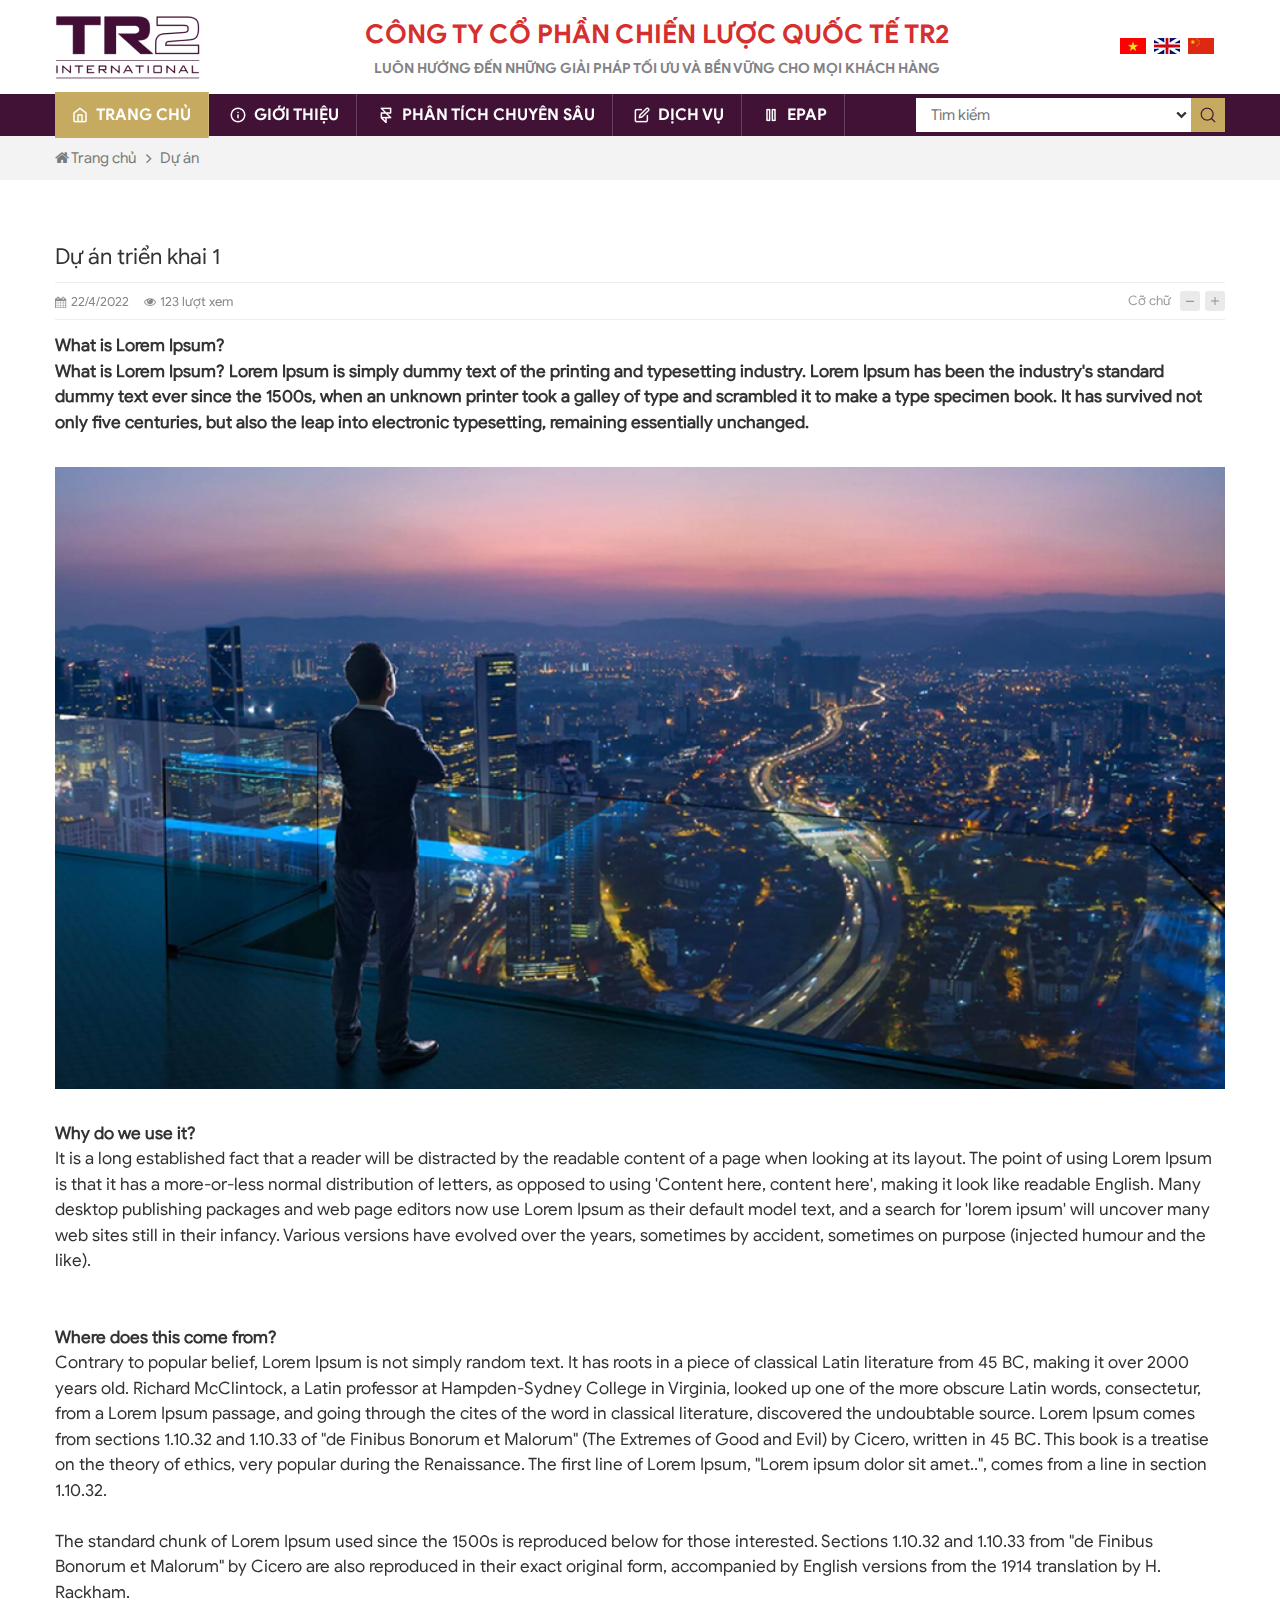
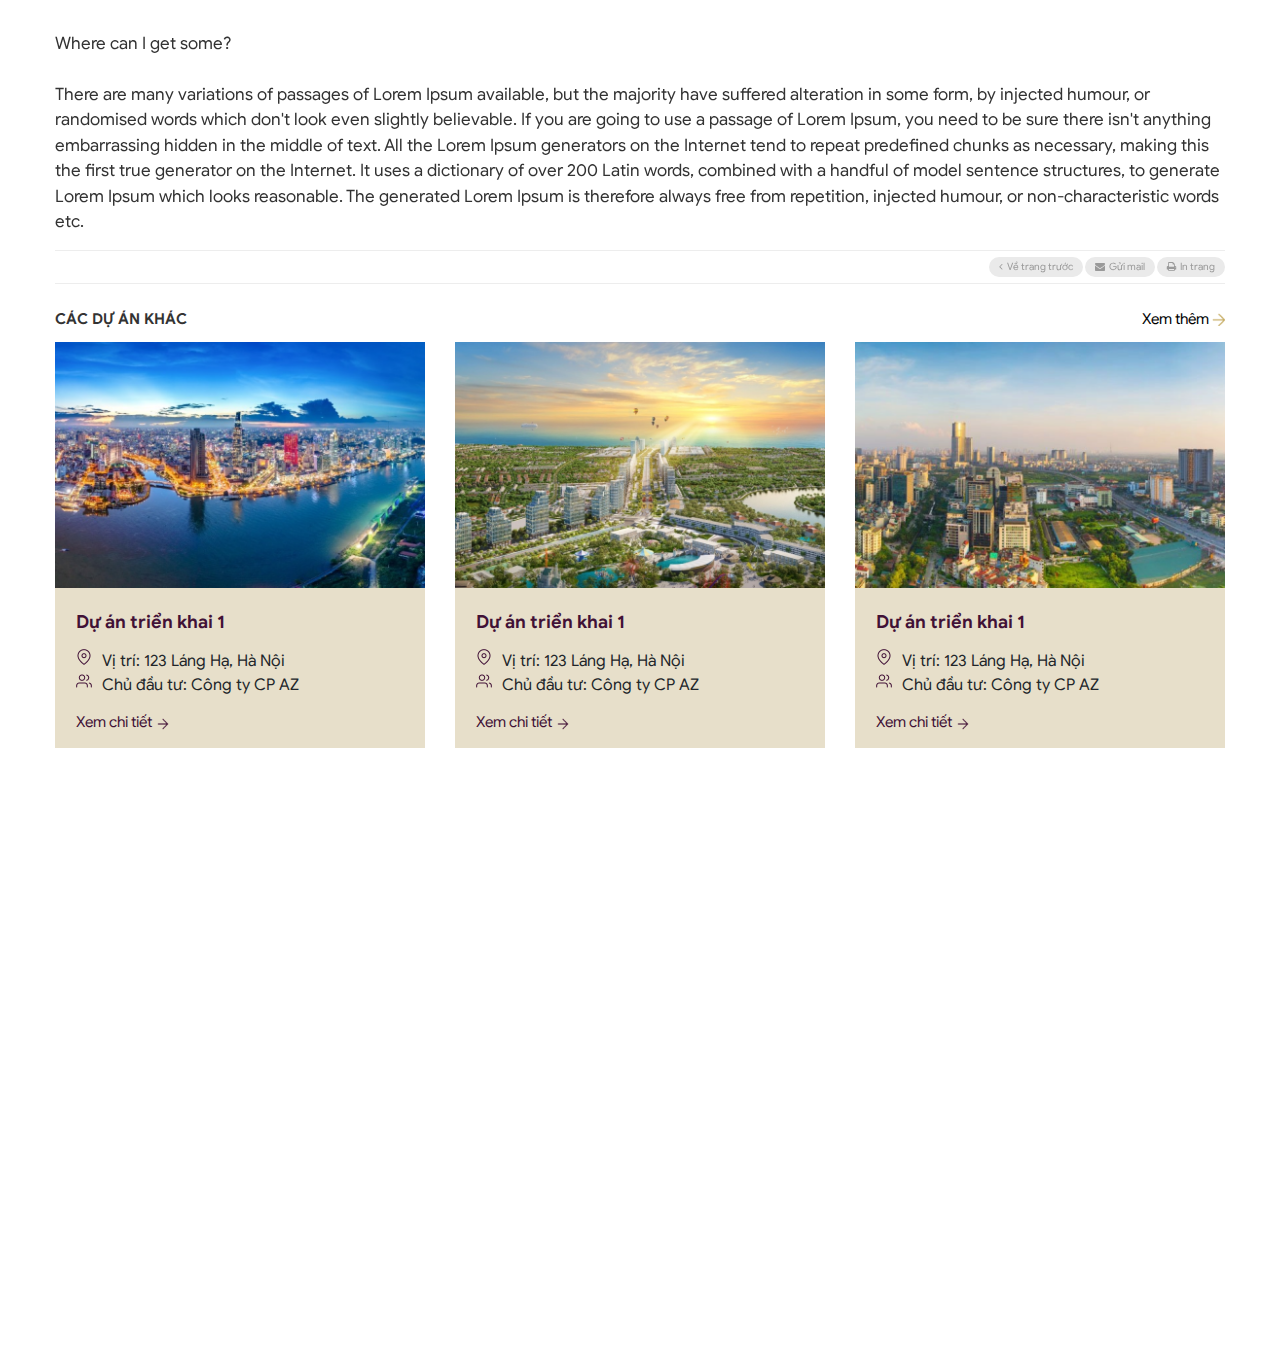
<file: project-detail.html>
<!DOCTYPE html>
<html lang="en">

<head>
  <meta charset="UTF-8" />
  <meta name="viewport" content="width=device-width, initial-scale=1, maximum-scale=1.0, user-scalable=0" />
  <meta http-equiv="X-UA-Compatible" content="ie=edge" />
  <title>TR2</title>

  <link rel="stylesheet" href="./css/library/bootstrap.min.css" />
  <link rel="stylesheet" href="./fonts//font-awesome/css/font-awesome.min.css" />
  <link rel="stylesheet" href="./css/library/owl.carousel.min.css" />
  <link rel="stylesheet" type="text/css" href="./css/library/aos.css" />
  <link rel="stylesheet" type="text/css" href="css/styles.css" />
</head>

<body>
  <div data-include="header"></div>

  <main id="service-detail">
    <section data-aos="fade-up" data-aos-duration="100" class="ls-breadcrumbs">
      <div class="container">
        <ul>
          <li>
            <a href="/"><i class="fa fa-home" aria-hidden="true"></i> Trang chủ</a>
          </li>
          <li>
            <a href="#">Dự án</a>
          </li>
        </ul>
      </div>
    </section>

    <section data-aos="fade-up" data-aos-duration="100" class="wrapper-content-project-detail">
      <div class="container">
        <div class="row">
          <div class="col-lg-12 order-lg-2 order-1">
            <div class="content-project-detail">
              <h2 class="title-project-detail">Dự án triển khai 1</h2>

              <div class="wrap-info-view-project-detail">
                <div class="wrap-info-view-project-detail-left">
                  <div class="view-count">
                    <div>
                      <img src="./images/calenda-icon.png" alt="" /><span>22/4/2022</span>
                    </div>
                    <div>
                      <img src="./images/eye-icon.png" alt="" /><span>123 lượt xem</span>
                    </div>
                  </div>
                </div>
                <div class="wrap-info-view-project-detail-right">
                  <span id="font-reset">Cỡ chữ</span>
                  <span id="font-down" class="cover"><img src="./images/icons-minus.png" alt="" /></span>
                  <span id="font-up" class="cover"><img src="./images/icons-plus.png" alt="" /></span>
                </div>
              </div>

              <div class="project-detail-content">
                <p style="font-weight: 700;">
                  <b>What is Lorem Ipsum?</b><br />
                  What is Lorem Ipsum? Lorem Ipsum is simply dummy text of the
                  printing and typesetting industry. Lorem Ipsum has been the
                  industry's standard dummy text ever since the 1500s, when an
                  unknown printer took a galley of type and scrambled it to
                  make a type specimen book. It has survived not only five
                  centuries, but also the leap into electronic typesetting,
                  remaining essentially unchanged.
                </p>
                <div class="wrapper-img">
                  <img src="./images/analytis-detail-img.png" />
                </div>
                <p class="project-detail-content-item">
                  <b>Why do we use it?</b><br />

                  It is a long established fact that a reader will be
                  distracted by the readable content of a page when looking at
                  its layout. The point of using Lorem Ipsum is that it has a
                  more-or-less normal distribution of letters, as opposed to
                  using 'Content here, content here', making it look like
                  readable English. Many desktop publishing packages and web
                  page editors now use Lorem Ipsum as their default model
                  text, and a search for 'lorem ipsum' will uncover many web
                  sites still in their infancy. Various versions have evolved
                  over the years, sometimes by accident, sometimes on purpose
                  (injected humour and the like).
                  <br />
                  <br />
                  <br />
                  <b>Where does this come from?</b><br />
                  Contrary to popular belief, Lorem Ipsum is not simply random
                  text. It has roots in a piece of classical Latin literature
                  from 45 BC, making it over 2000 years old. Richard
                  McClintock, a Latin professor at Hampden-Sydney College in
                  Virginia, looked up one of the more obscure Latin words,
                  consectetur, from a Lorem Ipsum passage, and going through
                  the cites of the word in classical literature, discovered
                  the undoubtable source. Lorem Ipsum comes from sections
                  1.10.32 and 1.10.33 of "de Finibus Bonorum et Malorum" (The
                  Extremes of Good and Evil) by Cicero, written in 45 BC. This
                  book is a treatise on the theory of ethics, very popular
                  during the Renaissance. The first line of Lorem Ipsum,
                  "Lorem ipsum dolor sit amet..", comes from a line in section
                  1.10.32.
                  <br />
                  <br />
                  The standard chunk of Lorem Ipsum used since the 1500s is
                  reproduced below for those interested. Sections 1.10.32 and
                  1.10.33 from "de Finibus Bonorum et Malorum" by Cicero are
                  also reproduced in their exact original form, accompanied by
                  English versions from the 1914 translation by H. Rackham.
                  <br />
                  <br />
                  Where can I get some?
                  <br />
                  <br />
                  There are many variations of passages of Lorem Ipsum
                  available, but the majority have suffered alteration in some
                  form, by injected humour, or randomised words which don't
                  look even slightly believable. If you are going to use a
                  passage of Lorem Ipsum, you need to be sure there isn't
                  anything embarrassing hidden in the middle of text. All the
                  Lorem Ipsum generators on the Internet tend to repeat
                  predefined chunks as necessary, making this the first true
                  generator on the Internet. It uses a dictionary of over 200
                  Latin words, combined with a handful of model sentence
                  structures, to generate Lorem Ipsum which looks reasonable.
                  The generated Lorem Ipsum is therefore always free from
                  repetition, injected humour, or non-characteristic words
                  etc.
                </p>
              </div>

              <div class="wrap-info-view-project-detail">
                <div class="wrap-info-view-project-detail-left">
                  <iframe
                    src="https://www.facebook.com/plugins/like.php?href=https%3A%2F%2Fwww.facebook.com%2FCoreLandth&width=150&layout=button_count&action=like&size=small&share=true&height=46&appId"
                    width="200" height="20" style="border: none; overflow: hidden" scrolling="no" frameborder="0"
                    allowfullscreen="true"
                    allow="autoplay; clipboard-write; encrypted-media; picture-in-picture; web-share"></iframe>
                </div>
                <div class="wrap-info-view-project-detail-right">
                  <a href=""><i class="fa fa-angle-left" aria-hidden="true"></i> Về
                    trang trước</a>
                  <a href=""><i class="fa fa-envelope" aria-hidden="true"></i> Gửi
                    mail</a>
                  <a href=""><i class="fa fa-print" aria-hidden="true"></i> In
                    trang</a>
                </div>
              </div>
            </div>
          </div>
        </div>
      </div>
    </section>
    <section class="post-relate container">
      <div class="post-relate-content">
        <div class="wrapper-title-card">
          <h2 class="title">Các dự án khác</h2>
          <a href="#">
            Xem thêm
            <img src="../../images/arrow-right-yellow.png" alt="" />
          </a>
        </div>
        <div class="row">
          <div class="col-lg-4 col-md-6 col-12">
            <div class="wrap-product-detail-item">
              <a href="#">
                <div class="product-detail-item-image hover-zoom">
                  <img src="./images/stratery-list/stratery-project1.png" alt="Dự án triển khai 1" />
                </div>
              </a>
              <div class="product-detail-item-info">
                <p class="product-detail-item-info-name">
                  Dự án triển khai 1
                </p>

                <div class="product-detail-item-info-description">
                  <div class="description-product-detail-item">
                    <img src="./images/stratery-list/map-pin.png" alt="" />
                    <p>Vị trí: 123 Láng Hạ, Hà Nội</p>
                  </div>
                  <div class="description-product-detail-item">
                    <img src="./images/stratery-list/users.png" alt="" />
                    <p>Chủ đầu tư: Công ty CP AZ</p>
                  </div>
                </div>
                <div class="product-detail-item-info-detail">
                  <a href="#" class="view-more">Xem chi tiết
                    <img class="view-more-icon-black" src="./images/stratery-list/arrow-right-black.png" alt="" />
                    <img style="width: 12px" class="view-more-icon-yellow" src="./images/arrow-right-yellow.png"
                      alt="" />
                  </a>
                </div>
              </div>
            </div>
          </div>
          <div class="col-lg-4 col-md-6 col-12">
            <div class="wrap-product-detail-item">
              <a href="#">
                <div class="product-detail-item-image hover-zoom">
                  <img src="./images/stratery-list/stratery-project2.png" alt="Dự án triển khai 1" />
                </div>
              </a>
              <div class="product-detail-item-info">
                <p class="product-detail-item-info-name">
                  Dự án triển khai 1
                </p>

                <div class="product-detail-item-info-description">
                  <div class="description-product-detail-item">
                    <img src="./images/stratery-list/map-pin.png" alt="" />
                    <p>Vị trí: 123 Láng Hạ, Hà Nội</p>
                  </div>
                  <div class="description-product-detail-item">
                    <img src="./images/stratery-list/users.png" alt="" />
                    <p>Chủ đầu tư: Công ty CP AZ</p>
                  </div>
                </div>
                <div class="product-detail-item-info-detail">
                  <a href="#" class="view-more">Xem chi tiết
                    <img class="view-more-icon-black" src="./images/stratery-list/arrow-right-black.png" alt="" />
                    <img style="width: 12px" class="view-more-icon-yellow" src="./images/arrow-right-yellow.png"
                      alt="" />
                  </a>
                </div>
              </div>
            </div>
          </div>
          <div class="col-lg-4 col-md-6 col-12">
            <div class="wrap-product-detail-item">
              <a href="#">
                <div class="product-detail-item-image hover-zoom">
                  <img src="./images/stratery-list/stratery-project3.png" alt="Dự án triển khai 1" />
                </div>
              </a>
              <div class="product-detail-item-info">
                <p class="product-detail-item-info-name">
                  Dự án triển khai 1
                </p>
                <div class="product-detail-item-info-description">
                  <div class="description-product-detail-item">
                    <img src="./images/stratery-list/map-pin.png" alt="" />
                    <p>Vị trí: 123 Láng Hạ, Hà Nội</p>
                  </div>
                  <div class="description-product-detail-item">
                    <img src="./images/stratery-list/users.png" alt="" />
                    <p>Chủ đầu tư: Công ty CP AZ</p>
                  </div>
                </div>
                <div class="product-detail-item-info-detail">
                  <a href="#" class="view-more">Xem chi tiết
                    <img class="view-more-icon-black" src="./images/stratery-list/arrow-right-black.png" alt="" />
                    <img style="width: 12px" class="view-more-icon-yellow" src="./images/arrow-right-yellow.png"
                      alt="" />
                  </a>
                </div>
              </div>
            </div>
          </div>
        </div>
      </div>
    </section>
  </main>

  <div data-include="footer"></div>

  <!-- script  -->
  <script src="./js/library/jquery.js"></script>
  <script src="./js/include.js"></script>
  <script src="./js/library/bootstrap.min.js"></script>
  <script src="./js/library/owl.carousel.min.js"></script>
  <script src="./js/library/aos.js"></script>
  <script type="text/javascript" src="./js/main_tai.js"></script>
  <script type="text/javascript" src="./js/main_hau.js"></script>

  <script>
    window.onload = function () {
      AOS.init();
    };
  </script>
</body>

</html>
</file>
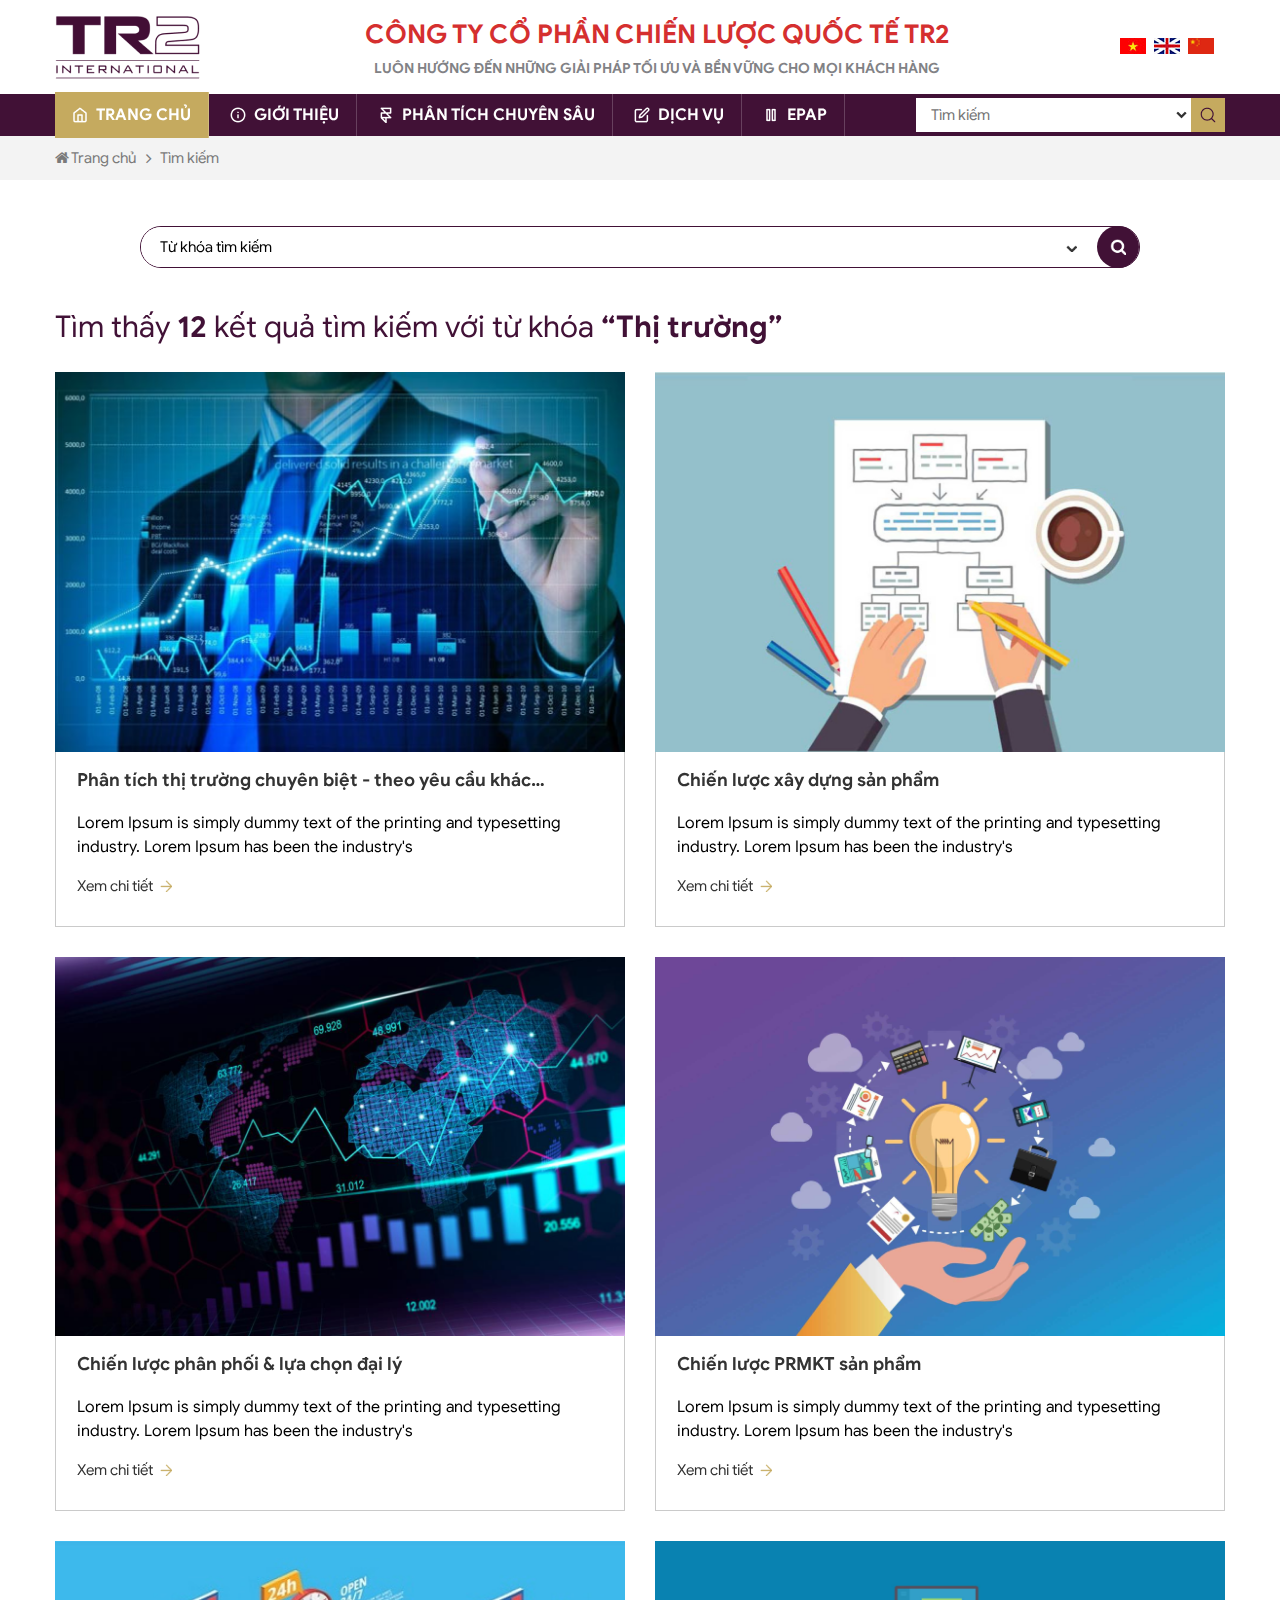
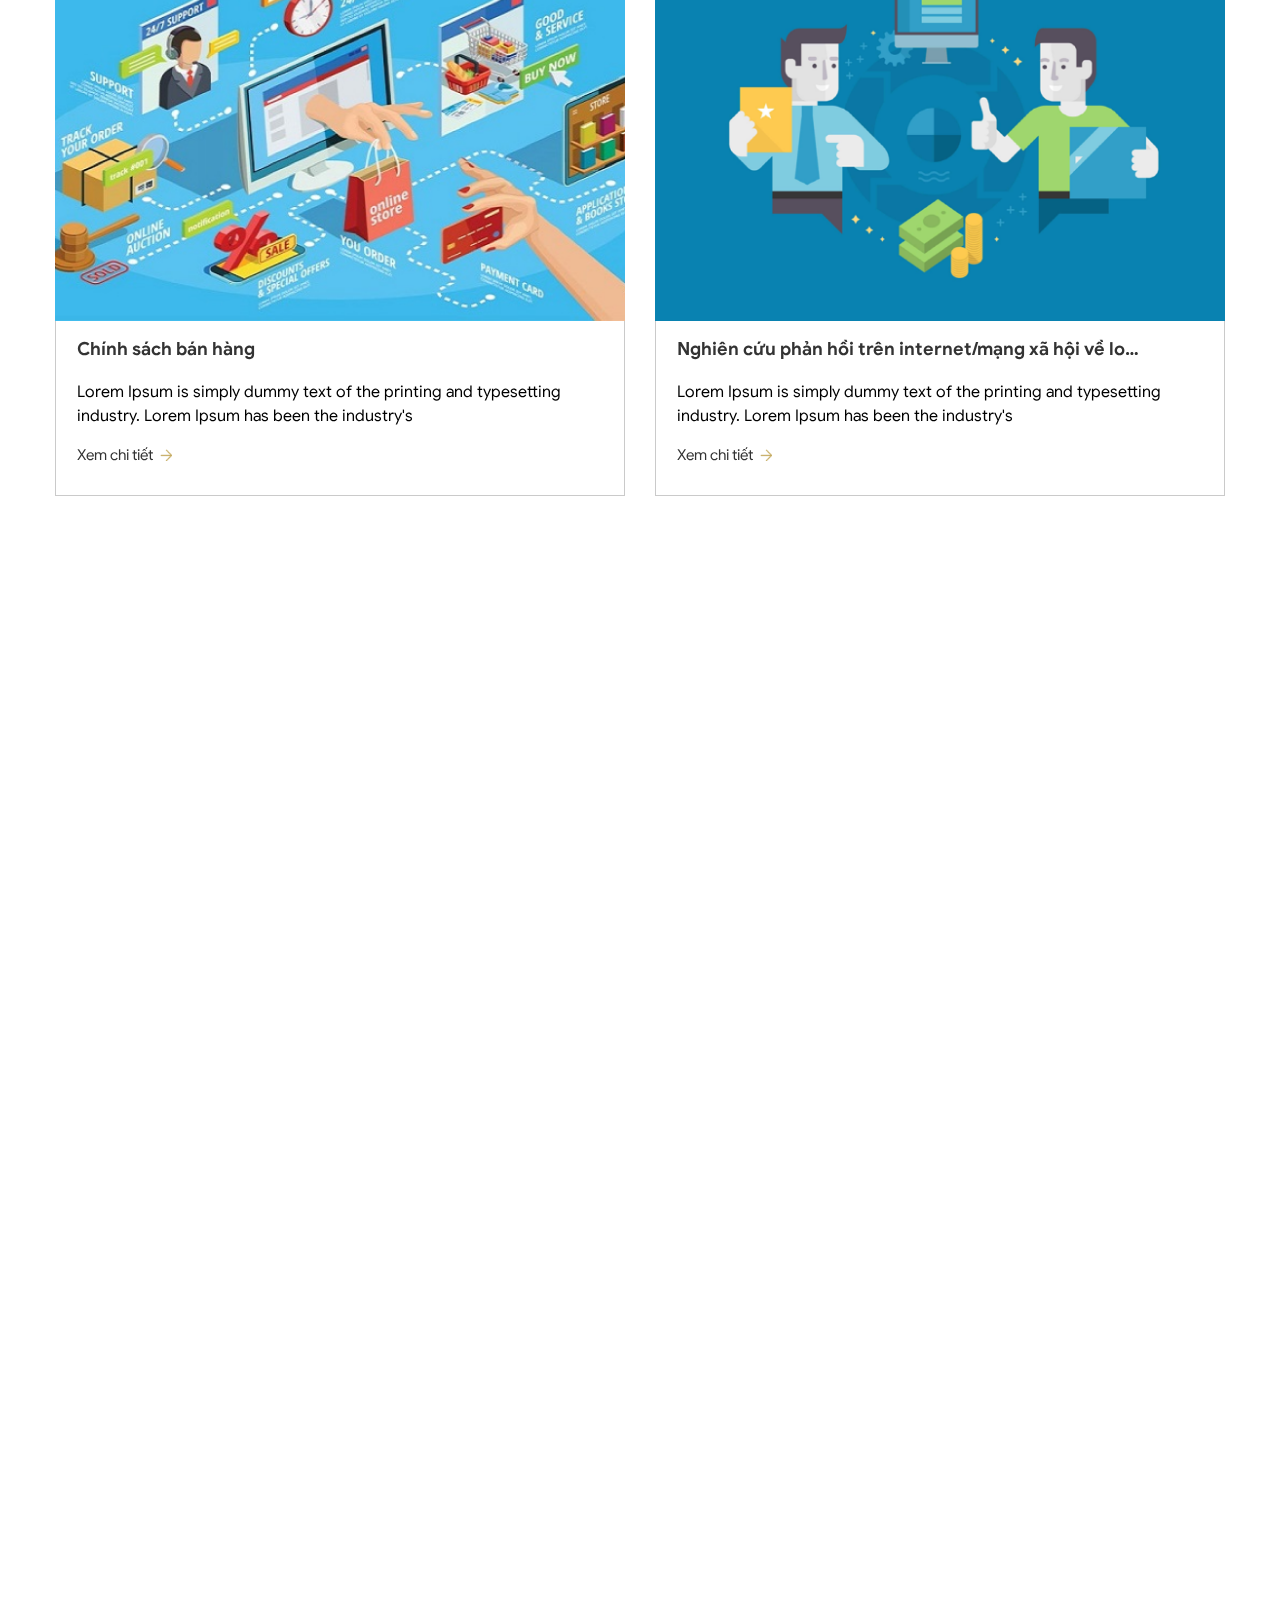
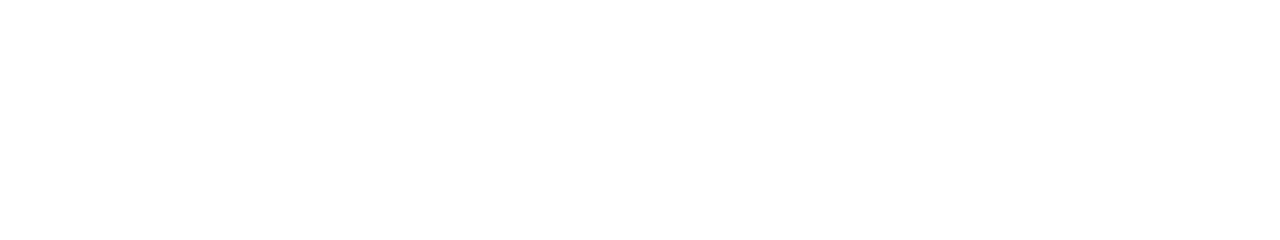
<file: search.html>
<!DOCTYPE html>
<html lang="en">

<head>
  <meta charset="UTF-8" />
  <meta name="viewport" content="width=device-width, initial-scale=1, maximum-scale=1.0, user-scalable=0" />
  <meta http-equiv="X-UA-Compatible" content="ie=edge" />
  <title>TR2</title>

  <link rel="stylesheet" href="./css/library/bootstrap.min.css" />
  <link rel="stylesheet" href="./fonts//font-awesome/css/font-awesome.min.css" />
  <link rel="stylesheet" href="./css/library/owl.carousel.min.css" />
  <link rel="stylesheet" type="text/css" href="./css/library/aos.css" />
  <link rel="stylesheet" type="text/css" href="css/styles.css" />
</head>

<body>
  <div data-include="header"></div>

  <main id="search-page">
    <section data-aos="fade-up" data-aos-duration="100" class="ls-breadcrumbs">
      <div class="container">
        <ul>
          <li>
            <a href="/"><i class="fa fa-home" aria-hidden="true"></i> Trang chủ</a>
          </li>
          <li>
            <a href="#">Tìm kiếm</a>
          </li>
        </ul>
      </div>
    </section>
    <section data-aos="fade-up" data-aos-duration="100" class="wrapper-title-page container">
      <div class="wrapper-search-input">
        <div class="wrapper-search-input-content">
          <input value="" type="text" class="search-input" placeholder="Từ khóa tìm kiếm" />
          <img class="arrow-down-search" src="../images/arrow-down.png" alt="" />
          <button class="wrapper-button-search">
            <img src="../images/search.png" alt="" />
          </button>
        </div>
        <div class="wrapper-form-select">
          <div class="form-select" aria-label="Từ khóa tìm kiếm">
            <span class="form-select-item" value="Từ khóa tìm kiếm One">Từ khóa tìm kiếm One</span>
            <span class="form-select-item" value="Từ khóa tìm kiếm Two">Từ khóa tìm kiếm Two</span>
            <span class="form-select-item" value="Từ khóa tìm kiếm Three"> Từ khóa tìm kiếm Three</span>
            <span class="form-select-item" value="Từ khóa tìm kiếm Four">Từ khóa tìm kiếm Four</span>
            <span class="form-select-item" value="Từ khóa tìm kiếm Five">Từ khóa tìm kiếm Five</span>
          </div>
        </div>
      </div>
      <div class="wrapper-search-results">
        <p class="title-page">
          Tìm thấy <span>12</span> kết quả tìm kiếm với từ khóa
          <span>“Thị trường”</span>
        </p>
      </div>
    </section>
    <!--  -->
    <section data-aos="fade-up" data-aos-duration="100" class="wrapper-content-search-list">
      <div class="container">
        <div class="row">
          <div class="col-md-6 col-12">
            <div class="wrap-search-item">
              <a href="#">
                <div class="search-item-image hover-zoom">
                  <img src="./images/stratery-list/stratery1.png"
                    alt="Phân tích thị trường chuyên biệt - theo yêu cầu khách hàng" />
                </div>
              </a>
              <div class="search-item-info">
                <a href="">
                  <p class="search-item-info-name">
                    Phân tích thị trường chuyên biệt - theo yêu cầu khách hàng
                  </p>
                </a>
                <p class="search-item-info-description">
                  Lorem Ipsum is simply dummy text of the printing and
                  typesetting industry. Lorem Ipsum has been the industry's
                </p>
                <div class="search-item-info-detail">
                  <a href="#" class="view-more">Xem chi tiết
                    <img src="../../images/arrow-right-yellow.png" alt="" />
                  </a>
                </div>
              </div>
            </div>
          </div>
          <div class="col-md-6 col-12">
            <div class="wrap-search-item">
              <a href="#">
                <div class="search-item-image hover-zoom">
                  <img src="./images/stratery-list/stratery2.png" alt="Chiến lược xây dựng sản phẩm" />
                </div>
              </a>
              <div class="search-item-info">
                <a href="">
                  <p class="search-item-info-name">
                    Chiến lược xây dựng sản phẩm
                  </p>
                </a>
                <p class="search-item-info-description">
                  Lorem Ipsum is simply dummy text of the printing and
                  typesetting industry. Lorem Ipsum has been the industry's
                </p>
                <div class="search-item-info-detail">
                  <a href="#" class="view-more">Xem chi tiết
                    <img src="../../images/arrow-right-yellow.png" alt="" />
                  </a>
                </div>
              </div>
            </div>
          </div>
          <div class="col-md-6 col-12">
            <div class="wrap-search-item">
              <a href="#">
                <div class="search-item-image hover-zoom">
                  <img src="./images/stratery-list/stratery3.png" alt="Chiến lược phân phối & lựa chọn đại lý" />
                </div>
              </a>
              <div class="search-item-info">
                <a href="#">
                  <p class="search-item-info-name">
                    Chiến lược phân phối & lựa chọn đại lý
                  </p>
                </a>
                <p class="search-item-info-description">
                  Lorem Ipsum is simply dummy text of the printing and
                  typesetting industry. Lorem Ipsum has been the industry's
                </p>
                <div class="search-item-info-detail">
                  <a href="#" class="view-more">Xem chi tiết
                    <img src="../../images/arrow-right-yellow.png" alt="" />
                  </a>
                </div>
              </div>
            </div>
          </div>
          <div class="col-md-6 col-12">
            <div class="wrap-search-item">
              <a href="#">
                <div class="search-item-image hover-zoom">
                  <img src="./images/stratery-list/stratery4.png" alt="Chiến lược PRMKT sản phẩm" />
                </div>
              </a>
              <div class="search-item-info">
                <a href="#">
                  <p class="search-item-info-name">Chiến lược PRMKT sản phẩm</p>
                </a>
                <p class="search-item-info-description">
                  Lorem Ipsum is simply dummy text of the printing and
                  typesetting industry. Lorem Ipsum has been the industry's
                </p>
                <div class="search-item-info-detail">
                  <a href="#" class="view-more">Xem chi tiết
                    <img src="../../images/arrow-right-yellow.png" alt="" />
                  </a>
                </div>
              </div>
            </div>
          </div>
          <div class="col-md-6 col-12">
            <div class="wrap-search-item">
              <a href="#">
                <div class="search-item-image hover-zoom">
                  <img src="./images/stratery-list/stratery5.png" alt="Chính sách bán hàng" />
                </div>
              </a>
              <div class="search-item-info">
                <a href="#">
                  <p class="search-item-info-name">Chính sách bán hàng</p>
                </a>
                <p class="search-item-info-description">
                  Lorem Ipsum is simply dummy text of the printing and
                  typesetting industry. Lorem Ipsum has been the industry's
                </p>
                <div class="search-item-info-detail">
                  <a href="#" class="view-more">Xem chi tiết
                    <img src="../../images/arrow-right-yellow.png" alt="" />
                  </a>
                </div>
              </div>
            </div>
          </div>
          <div class="col-md-6 col-12">
            <div class="wrap-search-item">
              <a href="#">
                <div class="search-item-image hover-zoom">
                  <img src="./images/stratery-list/stratery6.png" alt="Nghiên cứu phản hồi trên internet/mạng xã hội về loại sản
                  phẩm cụ thể" />
                </div>
              </a>
              <div class="search-item-info">
                <a href="#">
                  <p class="search-item-info-name">
                    Nghiên cứu phản hồi trên internet/mạng xã hội về loại sản
                    phẩm cụ thể
                  </p>
                </a>
                <p class="search-item-info-description">
                  Lorem Ipsum is simply dummy text of the printing and
                  typesetting industry. Lorem Ipsum has been the industry's
                </p>
                <div class="search-item-info-detail">
                  <a href="#" class="view-more">Xem chi tiết
                    <img src="../../images/arrow-right-yellow.png" alt="" />
                  </a>
                </div>
              </div>
            </div>
          </div>
        </div>
      </div>
    </section>
    <section data-aos="fade-up" data-aos-duration="100" class="wrapper-search-implementation-project">
      <img class="background-implementation-project" src="./images/stratery-list/stratery-project-bg.png" alt="" />
      <div class="container implementation-project-wrapper">
        <h2 class="title-page">Dự án triển khai</h2>
        <p class="implementation-content">
          Lorem Ipsum is simply dummy text of the printing and typesetting
          industry. Lorem Ipsum has been the industry's standard dummy text
          ever since the 1500s, when an unknown printer took a galley of type
          and scrambled it to make a type specimen book. It has survived not
          only five centuries, but also the leap into electronic typesetting,
          remaining essentially unchanged.
        </p>
        <div class="row">
          <div class="col-lg-4 col-md-6 col-12">
            <div class="wrap-implementation-search-item">
              <a href="#">
                <div class="search-item-image hover-zoom">
                  <img src="./images/stratery-list/stratery-project1.png" alt="Dự án triển khai 1" />
                </div>
              </a>
              <div class="search-item-info">
                <a href="#">
                  <p class="search-item-info-name">Dự án triển khai 1</p>
                </a>
                <div class="search-item-info-description">
                  <div class="description-search-item">
                    <img src="./images/stratery-list/map-pin.png" alt="" />
                    <p>Vị trí: 123 Láng Hạ, Hà Nội</p>
                  </div>
                  <div class="description-search-item">
                    <img src="./images/stratery-list/users.png" alt="" />
                    <p>Chủ đầu tư: Công ty CP AZ</p>
                  </div>
                </div>
                <div class="search-item-info-detail">
                  <a href="#" class="view-more">Xem chi tiết
                    <img class="view-more-icon-black" src="./images/stratery-list/arrow-right-black.png" alt="" />
                  </a>
                </div>
              </div>
            </div>
          </div>
          <div class="col-lg-4 col-md-6 col-12">
            <div class="wrap-implementation-search-item">
              <a href="#">
                <div class="search-item-image hover-zoom">
                  <img src="./images/stratery-list/stratery-project2.png" alt="Dự án triển khai 1" />
                </div>
              </a>
              <div class="search-item-info">
                <a href="#">
                  <p class="search-item-info-name">Dự án triển khai 1</p>
                </a>
                <div class="search-item-info-description">
                  <div class="description-search-item">
                    <img src="./images/stratery-list/map-pin.png" alt="" />
                    <p>Vị trí: 123 Láng Hạ, Hà Nội</p>
                  </div>
                  <div class="description-search-item">
                    <img src="./images/stratery-list/users.png" alt="" />
                    <p>Chủ đầu tư: Công ty CP AZ</p>
                  </div>
                </div>
                <div class="search-item-info-detail">
                  <a href="#" class="view-more">Xem chi tiết
                    <img class="view-more-icon-black" src="./images/stratery-list/arrow-right-black.png" alt="" />
                  </a>
                </div>
              </div>
            </div>
          </div>
          <div class="col-lg-4 col-md-6 col-12">
            <div class="wrap-implementation-search-item">
              <a href="#">
                <div class="search-item-image hover-zoom">
                  <img src="./images/stratery-list/stratery-project3.png" alt="Dự án triển khai 1" />
                </div>
              </a>
              <div class="search-item-info">
                <a href="#">
                  <p class="search-item-info-name">Dự án triển khai 1</p>
                </a>

                <div class="search-item-info-description">
                  <div class="description-search-item">
                    <img src="./images/stratery-list/map-pin.png" alt="" />
                    <p>Vị trí: 123 Láng Hạ, Hà Nội</p>
                  </div>
                  <div class="description-search-item">
                    <img src="./images/stratery-list/users.png" alt="" />
                    <p>Chủ đầu tư: Công ty CP AZ</p>
                  </div>
                </div>
                <div class="search-item-info-detail">
                  <a href="#" class="view-more">Xem chi tiết
                    <img class="view-more-icon-black" src="./images/stratery-list/arrow-right-black.png" alt="" />
                  </a>
                </div>
              </div>
            </div>
          </div>
        </div>
      </div>
    </section>
  </main>

  <div data-include="footer"></div>

  <!-- script  -->
  <script src="./js/library/jquery.js"></script>
  <script src="./js/include.js"></script>
  <script src="./js/library/bootstrap.min.js"></script>
  <script src="./js/library/owl.carousel.min.js"></script>
  <script src="./js/library/aos.js"></script>
  <script type="text/javascript" src="./js/main_tai.js"></script>
  <script type="text/javascript" src="./js/main_hau.js"></script>

  <script>
    window.onload = function () {
      AOS.init();
    };
  </script>
</body>

</html>
</file>
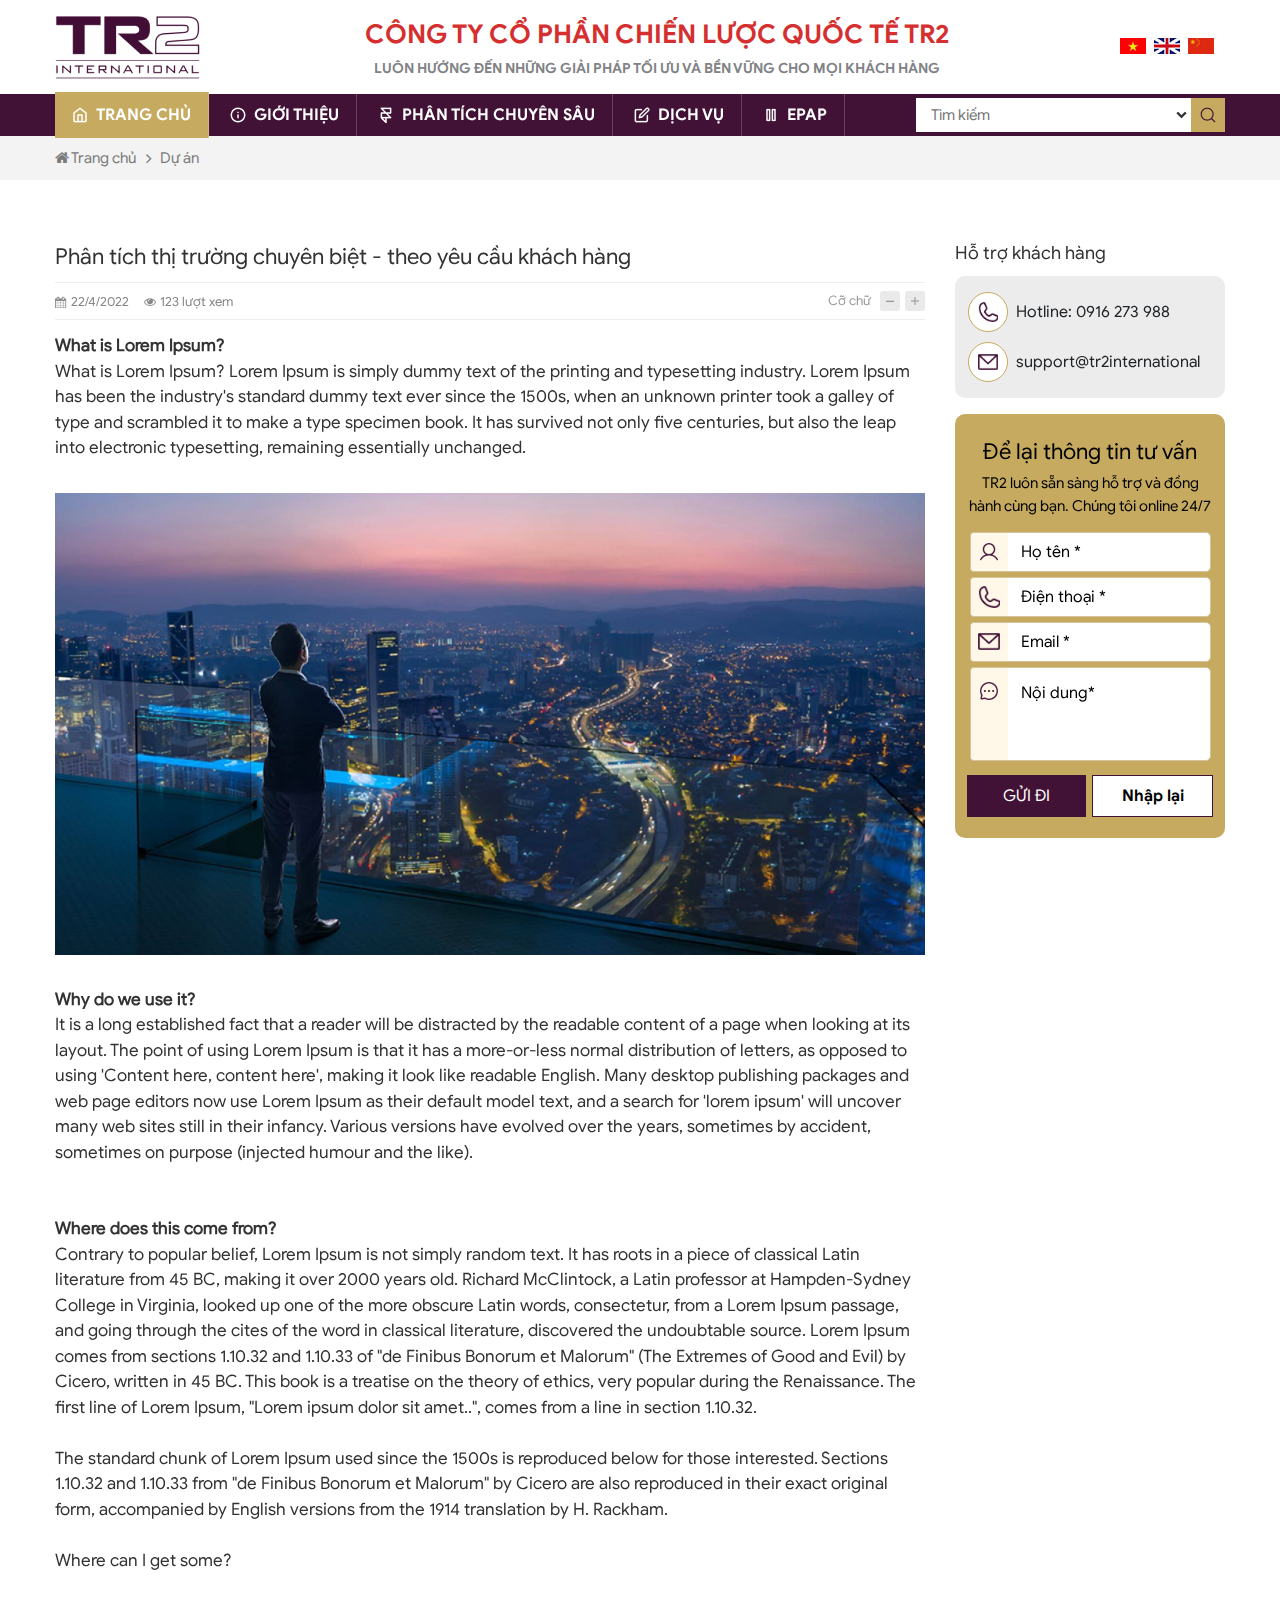
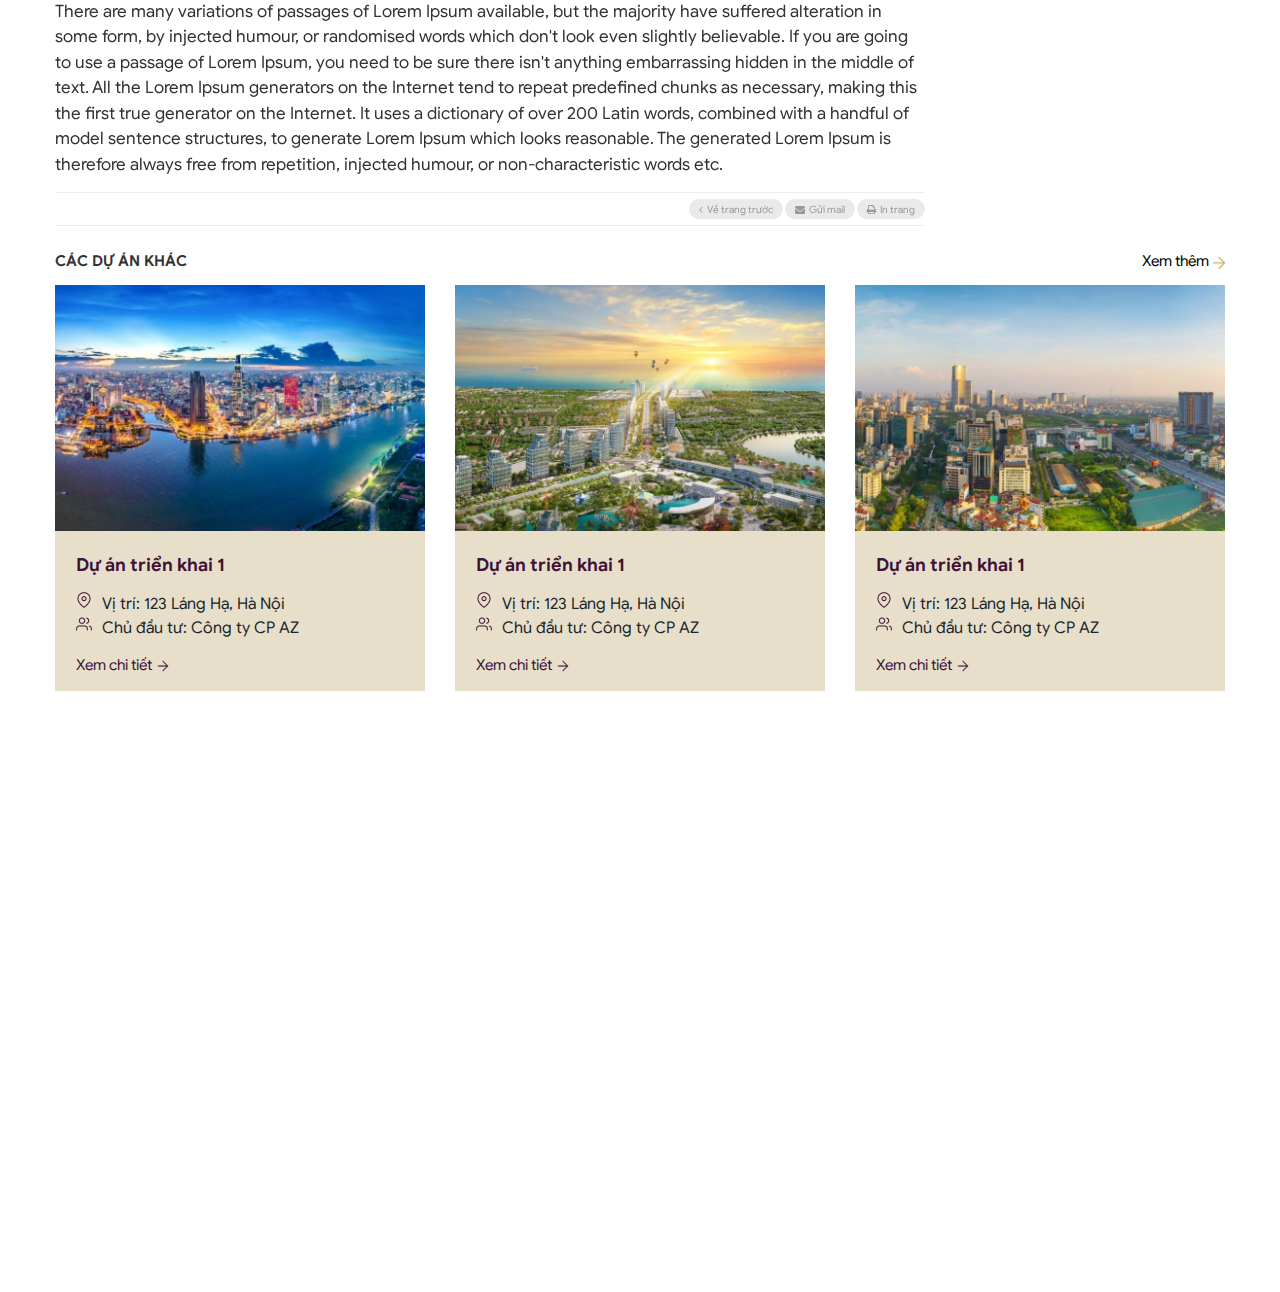
<file: service-detail.html>
<!DOCTYPE html>
<html lang="en">

<head>
  <meta charset="UTF-8" />
  <meta name="viewport" content="width=device-width, initial-scale=1, maximum-scale=1.0, user-scalable=0" />
  <meta http-equiv="X-UA-Compatible" content="ie=edge" />
  <title>TR2</title>

  <link rel="stylesheet" href="./css/library/bootstrap.min.css" />
  <link rel="stylesheet" href="./fonts//font-awesome/css/font-awesome.min.css" />
  <link rel="stylesheet" href="./css/library/owl.carousel.min.css" />
  <link rel="stylesheet" type="text/css" href="./css/library/aos.css" />
  <link rel="stylesheet" type="text/css" href="css/styles.css" />
</head>

<body>
  <div data-include="header"></div>

  <main id="service-detail">
    <section data-aos="fade-up" data-aos-duration="100" class="ls-breadcrumbs">
      <div class="container">
        <ul>
          <li>
            <a href="/"><i class="fa fa-home" aria-hidden="true"></i> Trang chủ</a>
          </li>
          <li>
            <a href="#">Dự án</a>
          </li>
        </ul>
      </div>
    </section>

    <section data-aos="fade-up" data-aos-duration="100" class="wrapper-content-project-detail">
      <div class="container">
        <div class="row">
          <div class="col-lg-9 col-lg-2">
            <div class="content-project-detail">
              <h2 class="title-project-detail">
                Phân tích thị trường chuyên biệt - theo yêu cầu khách hàng
              </h2>

              <div class="wrap-info-view-project-detail">
                <div class="wrap-info-view-project-detail-left">
                  <div class="view-count">
                    <div>
                      <img src="./images/calenda-icon.png" alt="" /><span>22/4/2022</span>
                    </div>
                    <div>
                      <img src="./images/eye-icon.png" alt="" /><span>123 lượt xem</span>
                    </div>
                  </div>
                </div>
                <div class="wrap-info-view-project-detail-right">
                  <span id="font-reset">Cỡ chữ</span>
                  <span id="font-down" class="cover"><img src="./images/icons-minus.png" alt="" /></span>
                  <span id="font-up" class="cover"><img src="./images/icons-plus.png" alt="" /></span>
                </div>
              </div>

              <div class="project-detail-content">
                <p class="project-detail-bold">
                  <b>What is Lorem Ipsum?</b><br />
                  What is Lorem Ipsum? Lorem Ipsum is simply dummy text of the
                  printing and typesetting industry. Lorem Ipsum has been the
                  industry's standard dummy text ever since the 1500s, when an
                  unknown printer took a galley of type and scrambled it to
                  make a type specimen book. It has survived not only five
                  centuries, but also the leap into electronic typesetting,
                  remaining essentially unchanged.
                </p>
                <div class="wrapper-img">
                  <img src="./images/analytis-detail-img.png" />
                </div>
                <p class="project-detail-content-item">
                  <b>Why do we use it?</b><br />

                  It is a long established fact that a reader will be
                  distracted by the readable content of a page when looking at
                  its layout. The point of using Lorem Ipsum is that it has a
                  more-or-less normal distribution of letters, as opposed to
                  using 'Content here, content here', making it look like
                  readable English. Many desktop publishing packages and web
                  page editors now use Lorem Ipsum as their default model
                  text, and a search for 'lorem ipsum' will uncover many web
                  sites still in their infancy. Various versions have evolved
                  over the years, sometimes by accident, sometimes on purpose
                  (injected humour and the like).
                  <br />
                  <br />
                  <br />
                  <b>Where does this come from?</b><br />
                  Contrary to popular belief, Lorem Ipsum is not simply random
                  text. It has roots in a piece of classical Latin literature
                  from 45 BC, making it over 2000 years old. Richard
                  McClintock, a Latin professor at Hampden-Sydney College in
                  Virginia, looked up one of the more obscure Latin words,
                  consectetur, from a Lorem Ipsum passage, and going through
                  the cites of the word in classical literature, discovered
                  the undoubtable source. Lorem Ipsum comes from sections
                  1.10.32 and 1.10.33 of "de Finibus Bonorum et Malorum" (The
                  Extremes of Good and Evil) by Cicero, written in 45 BC. This
                  book is a treatise on the theory of ethics, very popular
                  during the Renaissance. The first line of Lorem Ipsum,
                  "Lorem ipsum dolor sit amet..", comes from a line in section
                  1.10.32.
                  <br />
                  <br />
                  The standard chunk of Lorem Ipsum used since the 1500s is
                  reproduced below for those interested. Sections 1.10.32 and
                  1.10.33 from "de Finibus Bonorum et Malorum" by Cicero are
                  also reproduced in their exact original form, accompanied by
                  English versions from the 1914 translation by H. Rackham.
                  <br />
                  <br />
                  Where can I get some?
                  <br />
                  <br />
                  There are many variations of passages of Lorem Ipsum
                  available, but the majority have suffered alteration in some
                  form, by injected humour, or randomised words which don't
                  look even slightly believable. If you are going to use a
                  passage of Lorem Ipsum, you need to be sure there isn't
                  anything embarrassing hidden in the middle of text. All the
                  Lorem Ipsum generators on the Internet tend to repeat
                  predefined chunks as necessary, making this the first true
                  generator on the Internet. It uses a dictionary of over 200
                  Latin words, combined with a handful of model sentence
                  structures, to generate Lorem Ipsum which looks reasonable.
                  The generated Lorem Ipsum is therefore always free from
                  repetition, injected humour, or non-characteristic words
                  etc.
                </p>
              </div>

              <div class="wrap-info-view-project-detail">
                <div class="wrap-info-view-project-detail-left">
                  <iframe
                    src="https://www.facebook.com/plugins/like.php?href=https%3A%2F%2Fwww.facebook.com%2FCoreLandth&width=150&layout=button_count&action=like&size=small&share=true&height=46&appId"
                    width="200" height="20" style="border: none; overflow: hidden" scrolling="no" frameborder="0"
                    allowfullscreen="true"
                    allow="autoplay; clipboard-write; encrypted-media; picture-in-picture; web-share"></iframe>
                </div>
                <div class="wrap-info-view-project-detail-right">
                  <a href=""><i class="fa fa-angle-left" aria-hidden="true"></i> Về
                    trang trước</a>
                  <a href=""><i class="fa fa-envelope" aria-hidden="true"></i> Gửi
                    mail</a>
                  <a href=""><i class="fa fa-print" aria-hidden="true"></i> In
                    trang</a>
                </div>
              </div>
            </div>
          </div>
          <div class="col-lg-3 col-lg-1">
            <div class="wrapper-heading-form">
              <p class="wrapper-heading-form-title">Hỗ trợ khách hàng</p>
              <div class="wrapper-heading-info">
                <span class="wrapper-heading-info-item">
                  <div class="wrapper-img-info">
                    <img src="./images/icons/phone.png" alt="" />
                  </div>
                  <p>Hotline: 0916 273 988</p>
                </span>
                <span class="wrapper-heading-info-item">
                  <div class="wrapper-img-info">
                    <img src="./images/icons/email-contact.png" alt="" />
                  </div>
                  <p>support@tr2international</p>
                </span>
              </div>
            </div>

            <div class="row wrapper-form-service-detail">
              <div class="form-service-detail">
                <h2>Để lại thông tin tư vấn</h2>
                <p>
                  TR2 luôn sẵn sàng hỗ trợ và đồng hành cùng bạn. Chúng tôi
                  online 24/7
                </p>
                <div class="col-lg-12 wrapper-form-content-item">
                  <div class="form-content-item">
                    <div class="icon">
                      <img src="./images/icons/person-contact.png" alt="" />
                    </div>
                    <input type="text" placeholder="Họ tên *" />
                  </div>
                </div>
                <div class="col-lg-12 wrapper-form-content-item">
                  <div class="form-content-item">
                    <div class="icon">
                      <img src="./images/icons/phone.png" alt="" />
                    </div>
                    <input type="text" placeholder="Điện thoại *" />
                  </div>
                </div>
                <div class="col-lg-12 wrapper-form-content-item">
                  <div class="form-content-item">
                    <div class="icon">
                      <img src="./images/icons/email-contact.png" alt="" />
                    </div>
                    <input type="text" placeholder="Email *" />
                  </div>
                </div>
                <div class="col-lg-12 wrapper-form-content-item">
                  <div class="form-content-item">
                    <div class="icon">
                      <img src="./images/icons/chat.png" alt="" />
                    </div>
                    <textarea placeholder="Nội dung*"></textarea>
                  </div>
                </div>
                <div class="col-lg-12 p-0">
                  <div class="form-action justify-content-center">
                    <div class="wrapper-form-submit">
                      <a href="" class="form-submit"> Gửi đi</a>
                    </div>
                    <button href="" class="form-cancel">Nhập lại</button>
                  </div>
                </div>
              </div>
            </div>
          </div>
        </div>
      </div>
    </section>
    <section class="post-relate container">
      <div class="post-relate-content">
        <div class="wrapper-title-card">
          <h2 class="title">Các dự án khác</h2>
          <a href="#">
            Xem thêm
            <img src="../../images/arrow-right-yellow.png" alt="" />
          </a>
        </div>
        <div class="row">
          <div class="col-lg-4 col-md-6 col-12">
            <div class="wrap-product-detail-item">
              <a href="#">
                <div class="product-detail-item-image hover-zoom">
                  <img src="./images/stratery-list/stratery-project1.png" alt="Dự án triển khai 1" />
                </div>
              </a>
              <div class="product-detail-item-info">
                <p class="product-detail-item-info-name">
                  Dự án triển khai 1
                </p>

                <div class="product-detail-item-info-description">
                  <div class="description-product-detail-item">
                    <img src="./images/stratery-list/map-pin.png" alt="" />
                    <p>Vị trí: 123 Láng Hạ, Hà Nội</p>
                  </div>
                  <div class="description-product-detail-item">
                    <img src="./images/stratery-list/users.png" alt="" />
                    <p>Chủ đầu tư: Công ty CP AZ</p>
                  </div>
                </div>
                <div class="product-detail-item-info-detail">
                  <a href="#" class="view-more">Xem chi tiết
                    <img class="view-more-icon-black" src="./images/stratery-list/arrow-right-black.png" alt="" />
                    <img style="width: 12px" class="view-more-icon-yellow" src="./images/arrow-right-yellow.png"
                      alt="" />
                  </a>
                </div>
              </div>
            </div>
          </div>
          <div class="col-lg-4 col-md-6 col-12">
            <div class="wrap-product-detail-item">
              <a href="#">
                <div class="product-detail-item-image hover-zoom">
                  <img src="./images/stratery-list/stratery-project2.png" alt="Dự án triển khai 1" />
                </div>
              </a>
              <div class="product-detail-item-info">
                <p class="product-detail-item-info-name">
                  Dự án triển khai 1
                </p>

                <div class="product-detail-item-info-description">
                  <div class="description-product-detail-item">
                    <img src="./images/stratery-list/map-pin.png" alt="" />
                    <p>Vị trí: 123 Láng Hạ, Hà Nội</p>
                  </div>
                  <div class="description-product-detail-item">
                    <img src="./images/stratery-list/users.png" alt="" />
                    <p>Chủ đầu tư: Công ty CP AZ</p>
                  </div>
                </div>
                <div class="product-detail-item-info-detail">
                  <a href="#" class="view-more">Xem chi tiết
                    <img class="view-more-icon-black" src="./images/stratery-list/arrow-right-black.png" alt="" />
                    <img style="width: 12px" class="view-more-icon-yellow" src="./images/arrow-right-yellow.png"
                      alt="" />
                  </a>
                </div>
              </div>
            </div>
          </div>
          <div class="col-lg-4 col-md-6 col-12">
            <div class="wrap-product-detail-item">
              <a href="#">
                <div class="product-detail-item-image hover-zoom">
                  <img src="./images/stratery-list/stratery-project3.png" alt="Dự án triển khai 1" />
                </div>
              </a>
              <div class="product-detail-item-info">
                <p class="product-detail-item-info-name">
                  Dự án triển khai 1
                </p>

                <div class="product-detail-item-info-description">
                  <div class="description-product-detail-item">
                    <img src="./images/stratery-list/map-pin.png" alt="" />
                    <p>Vị trí: 123 Láng Hạ, Hà Nội</p>
                  </div>
                  <div class="description-product-detail-item">
                    <img src="./images/stratery-list/users.png" alt="" />
                    <p>Chủ đầu tư: Công ty CP AZ</p>
                  </div>
                </div>
                <div class="product-detail-item-info-detail">
                  <a href="#" class="view-more">Xem chi tiết
                    <img class="view-more-icon-black" src="./images/stratery-list/arrow-right-black.png" alt="" />
                    <img style="width: 12px" class="view-more-icon-yellow" src="./images/arrow-right-yellow.png"
                      alt="" />
                  </a>
                </div>
              </div>
            </div>
          </div>
        </div>
      </div>
    </section>
  </main>

  <div data-include="footer"></div>

  <!-- script  -->
  <script src="./js/library/jquery.js"></script>
  <script src="./js/include.js"></script>
  <script src="./js/library/bootstrap.min.js"></script>
  <script src="./js/library/owl.carousel.min.js"></script>
  <script src="./js/library/aos.js"></script>
  <script type="text/javascript" src="./js/main_tai.js"></script>
  <script type="text/javascript" src="./js/main_hau.js"></script>

  <script>
    window.onload = function () {
      AOS.init();
    };
  </script>
</body>

</html>
</file>
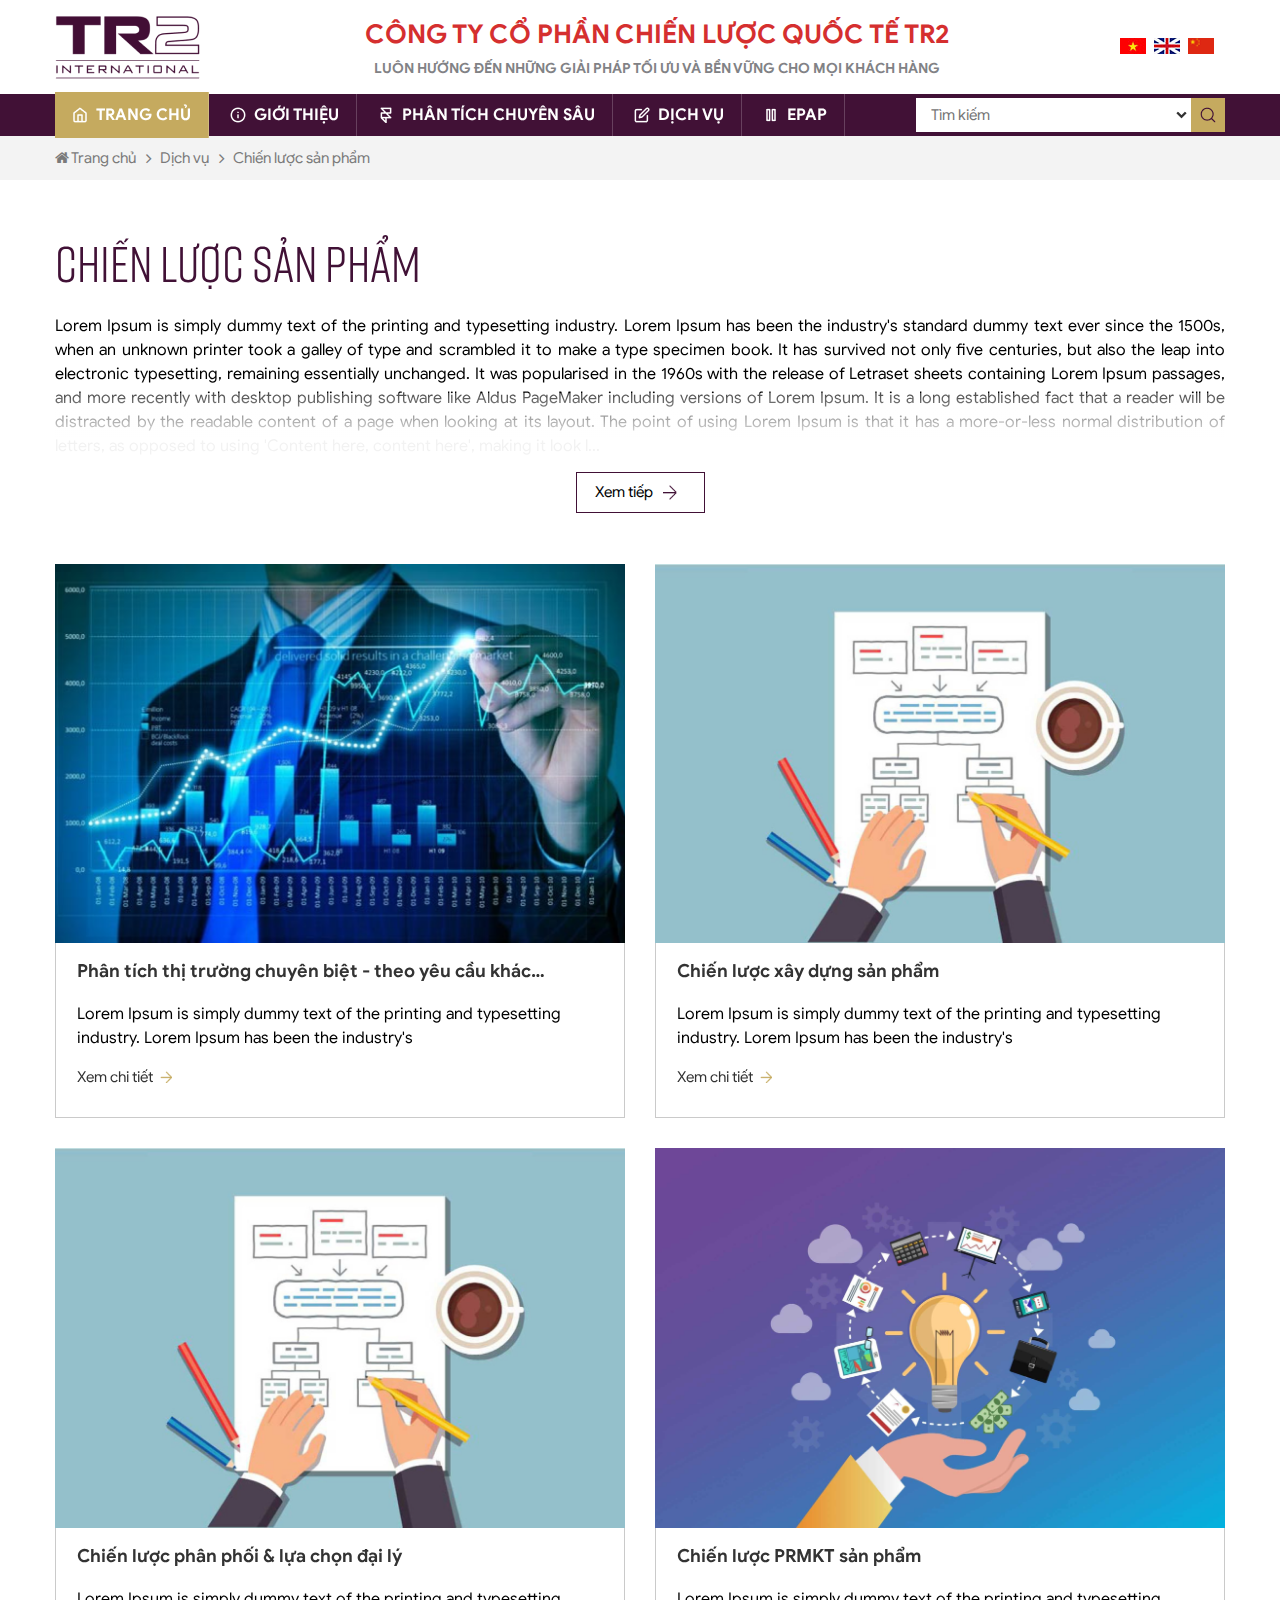
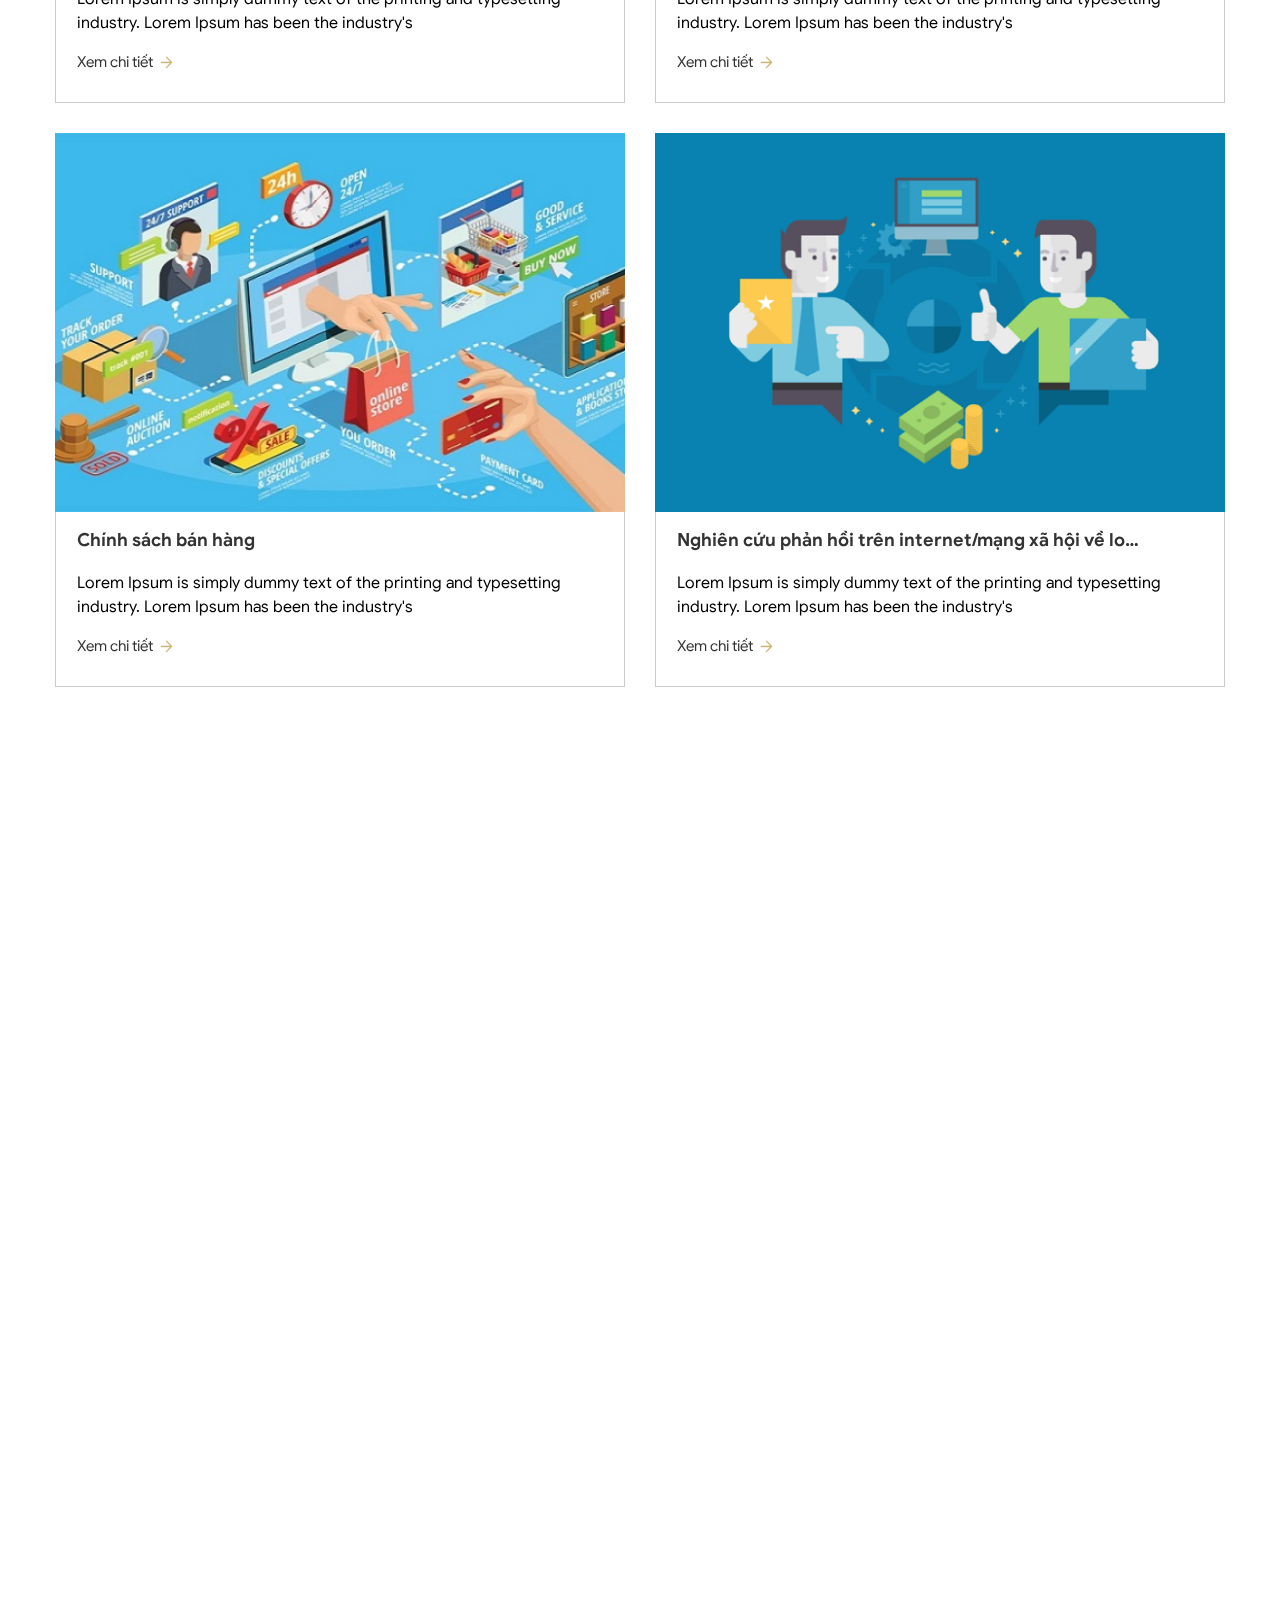
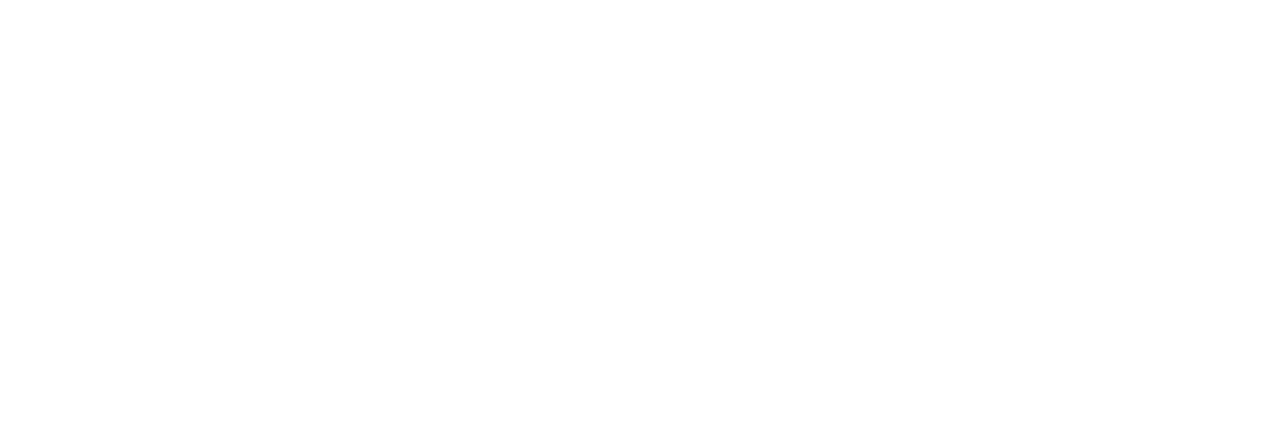
<file: service-list.html>
<!DOCTYPE html>
<html lang="en">

<head>
  <meta charset="UTF-8" />
  <meta name="viewport" content="width=device-width, initial-scale=1, maximum-scale=1.0, user-scalable=0" />
  <meta http-equiv="X-UA-Compatible" content="ie=edge" />
  <title>TR2</title>

  <link rel="stylesheet" href="./css/library/bootstrap.min.css" />
  <link rel="stylesheet" href="./fonts//font-awesome/css/font-awesome.min.css" />
  <link rel="stylesheet" href="./css/library/owl.carousel.min.css" />
  <link rel="stylesheet" type="text/css" href="./css/library/aos.css" />
  <link rel="stylesheet" type="text/css" href="css/styles.css" />
</head>

<body>
  <div data-include="header"></div>

  <main id="strategy-list">
    <section data-aos="fade-up" data-aos-duration="100" class="ls-breadcrumbs">
      <div class="container">
        <ul>
          <li>
            <a href="/"><i class="fa fa-home" aria-hidden="true"></i> Trang chủ</a>
          </li>
          <li>
            <a href="#">Dịch vụ</a>
          </li>
          <li>
            <a href="#">Chiến lược sản phẩm</a>
          </li>
        </ul>
      </div>
    </section>
    <section data-aos="fade-up" data-aos-duration="100" class="wrapper-title-page container">
      <h2 class="title-page">Chiến lược sản phẩm</h2>
      <div class="post-detail-content">
        <p class="more more2">
          Lorem Ipsum is simply dummy text of the printing and typesetting
          industry. Lorem Ipsum has been the industry's standard dummy text
          ever since the 1500s, when an unknown printer took a galley of type
          and scrambled it to make a type specimen book. It has survived not
          only five centuries, but also the leap into electronic typesetting,
          remaining essentially unchanged. It was popularised in the 1960s
          with the release of Letraset sheets containing Lorem Ipsum passages,
          and more recently with desktop publishing software like Aldus
          PageMaker including versions of Lorem Ipsum. It is a long
          established fact that a reader will be distracted by the readable
          content of a page when looking at its layout. The point of using
          Lorem Ipsum is that it has a more-or-less normal distribution of
          letters, as opposed to using 'Content here, content here', making it
          look like readable English. Many desktop publishing packages and web
          page editors now use Lorem Ipsum as their default model text, and a
          search for 'lorem ipsum' will uncover many web sites still in their
          infancy. Various versions have evolved over the years, sometimes by
          accident, sometimes on purpose (injected humour and the like).
          <br />
          <br />
          Lorem Ipsum is simply dummy text of the printing and typesetting
          industry. Lorem Ipsum has been the industry's standard dummy text
          ever since the 1500s, when an unknown printer took a galley of type
          and scrambled it to make a type specimen book. It has survived not
          only five centuries, but also the leap into electronic typesetting,
          remaining essentially unchanged.
        </p>
      </div>
    </section>
    <!--  -->
    <section data-aos="fade-up" data-aos-duration="100" class="wrapper-content-strategy-list">
      <div class="container">
        <div class="row">
          <div class="col-md-6 col-12">
            <div class="wrap-strategy-item">
              <a href="#">
                <div class="strategy-item-image hover-zoom">
                  <img src="./images/stratery-list/stratery1.png"
                    alt="Phân tích thị trường chuyên biệt - theo yêu cầu khách hàng" />
                </div>
              </a>
              <div class="strategy-item-info">
                <a href="#">
                  <p class="strategy-item-info-name">
                    Phân tích thị trường chuyên biệt - theo yêu cầu khách hàng
                  </p>
                </a>
                <p class="strategy-item-info-description">
                  Lorem Ipsum is simply dummy text of the printing and
                  typesetting industry. Lorem Ipsum has been the industry's
                </p>
                <div class="strategy-item-info-detail">
                  <a href="#" class="view-more">Xem chi tiết
                    <img src="../../images/arrow-right-yellow.png" alt="" />
                  </a>
                </div>
              </div>
            </div>
          </div>
          <div class="col-md-6 col-12">
            <div class="wrap-strategy-item">
              <a href="#">
                <div class="strategy-item-image hover-zoom">
                  <img src="./images/stratery-list/stratery2.png" alt="Chiến lược xây dựng sản phẩm" />
                </div>
              </a>
              <div class="strategy-item-info">
                <a href="#">
                  <p class="strategy-item-info-name">
                    Chiến lược xây dựng sản phẩm
                  </p>
                </a>
                <p class="strategy-item-info-description">
                  Lorem Ipsum is simply dummy text of the printing and
                  typesetting industry. Lorem Ipsum has been the industry's
                </p>
                <div class="strategy-item-info-detail">
                  <a href="#" class="view-more">Xem chi tiết
                    <img src="../../images/arrow-right-yellow.png" alt="" />
                  </a>
                </div>
              </div>
            </div>
          </div>
          <div class="col-md-6 col-12">
            <div class="wrap-strategy-item">
              <a href="#">
                <div class="strategy-item-image hover-zoom">
                  <img src="./images/stratery-list/stratery2.png" alt="Chiến lược phân phối & lựa chọn đại lý" />
                </div>
              </a>
              <div class="strategy-item-info">
                <a href="#">
                  <p class="strategy-item-info-name">
                    Chiến lược phân phối & lựa chọn đại lý
                  </p>
                </a>
                <p class="strategy-item-info-description">
                  Lorem Ipsum is simply dummy text of the printing and
                  typesetting industry. Lorem Ipsum has been the industry's
                </p>
                <div class="strategy-item-info-detail">
                  <a href="#" class="view-more">Xem chi tiết
                    <img src="../../images/arrow-right-yellow.png" alt="" />
                  </a>
                </div>
              </div>
            </div>
          </div>
          <div class="col-md-6 col-12">
            <div class="wrap-strategy-item">
              <a href="#">
                <div class="strategy-item-image hover-zoom">
                  <img src="./images/stratery-list/stratery4.png" alt="Chiến lược PRMKT sản phẩm" />
                </div>
              </a>
              <div class="strategy-item-info">
                <a href="#">
                  <p class="strategy-item-info-name">
                    Chiến lược PRMKT sản phẩm
                  </p>
                </a>
                <p class="strategy-item-info-description">
                  Lorem Ipsum is simply dummy text of the printing and
                  typesetting industry. Lorem Ipsum has been the industry's
                </p>
                <div class="strategy-item-info-detail">
                  <a href="#" class="view-more">Xem chi tiết
                    <img src="../../images/arrow-right-yellow.png" alt="" />
                  </a>
                </div>
              </div>
            </div>
          </div>
          <div class="col-md-6 col-12">
            <div class="wrap-strategy-item">
              <a href="#">
                <div class="strategy-item-image hover-zoom">
                  <img src="./images/stratery-list/stratery5.png" alt="Chính sách bán hàng" />
                </div>
              </a>
              <div class="strategy-item-info">
                <a href="#">
                  <p class="strategy-item-info-name">Chính sách bán hàng</p>
                </a>
                <p class="strategy-item-info-description">
                  Lorem Ipsum is simply dummy text of the printing and
                  typesetting industry. Lorem Ipsum has been the industry's
                </p>
                <div class="strategy-item-info-detail">
                  <a href="#" class="view-more">Xem chi tiết
                    <img src="../../images/arrow-right-yellow.png" alt="" />
                  </a>
                </div>
              </div>
            </div>
          </div>
          <div class="col-md-6 col-12">
            <div class="wrap-strategy-item">
              <a href="#">
                <div class="strategy-item-image hover-zoom">
                  <img src="./images/stratery-list/stratery6.png" alt="Nghiên cứu phản hồi trên internet/mạng xã hội về loại sản
                  phẩm cụ thể" />
                </div>
              </a>
              <div class="strategy-item-info">
                <a href="#">
                  <p class="strategy-item-info-name">
                    Nghiên cứu phản hồi trên internet/mạng xã hội về loại sản
                    phẩm cụ thể
                  </p>
                </a>
                <p class="strategy-item-info-description">
                  Lorem Ipsum is simply dummy text of the printing and
                  typesetting industry. Lorem Ipsum has been the industry's
                </p>
                <div class="strategy-item-info-detail">
                  <a href="#" class="view-more">Xem chi tiết
                    <img src="../../images/arrow-right-yellow.png" alt="" />
                  </a>
                </div>
              </div>
            </div>
          </div>
        </div>
      </div>
    </section>
    <section data-aos="fade-up" data-aos-duration="100" class="wrapper-strategy-implementation-project">
      <img class="background-implementation-project" src="./images/stratery-list/stratery-project-bg.png" alt="" />
      <div class="container implementation-project-wrapper">
        <h2 class="title-page">Dự án triển khai</h2>
        <p class="implementation-content">
          Lorem Ipsum is simply dummy text of the printing and typesetting
          industry. Lorem Ipsum has been the industry's standard dummy text
          ever since the 1500s, when an unknown printer took a galley of type
          and scrambled it to make a type specimen book. It has survived not
          only five centuries, but also the leap into electronic typesetting,
          remaining essentially unchanged.
        </p>
        <div class="row">
          <div class="col-lg-4 col-md-6 col-12">
            <div class="wrap-implementation-strategy-item">
              <a href="#">
                <div class="strategy-item-image hover-zoom">
                  <img src="./images/stratery-list/stratery-project1.png" alt="Dự án triển khai 1" />
                </div>
              </a>
              <div class="strategy-item-info">
                <p class="strategy-item-info-name">Dự án triển khai 1</p>

                <div class="strategy-item-info-description">
                  <div class="description-strategy-item">
                    <img src="./images/stratery-list/map-pin.png" alt="" />
                    <p>Vị trí: 123 Láng Hạ, Hà Nội</p>
                  </div>
                  <div class="description-strategy-item">
                    <img src="./images/stratery-list/users.png" alt="" />
                    <p>Chủ đầu tư: Công ty CP AZ</p>
                  </div>
                </div>
                <div class="strategy-item-info-detail">
                  <a href="#" class="view-more">Xem chi tiết
                    <img class="view-more-icon-black" src="./images/stratery-list/arrow-right-black.png" alt="" />
                  </a>
                </div>
              </div>
            </div>
          </div>
          <div class="col-lg-4 col-md-6 col-12">
            <div class="wrap-implementation-strategy-item">
              <a href="#">
                <div class="strategy-item-image hover-zoom">
                  <img src="./images/stratery-list/stratery-project2.png" alt="Dự án triển khai 1" />
                </div>
              </a>
              <div class="strategy-item-info">
                <p class="strategy-item-info-name">Dự án triển khai 1</p>

                <div class="strategy-item-info-description">
                  <div class="description-strategy-item">
                    <img src="./images/stratery-list/map-pin.png" alt="" />
                    <p>Vị trí: 123 Láng Hạ, Hà Nội</p>
                  </div>
                  <div class="description-strategy-item">
                    <img src="./images/stratery-list/users.png" alt="" />
                    <p>Chủ đầu tư: Công ty CP AZ</p>
                  </div>
                </div>
                <div class="strategy-item-info-detail">
                  <a href="#" class="view-more">Xem chi tiết
                    <img class="view-more-icon-black" src="./images/stratery-list/arrow-right-black.png" alt="" />
                  </a>
                </div>
              </div>
            </div>
          </div>
          <div class="col-lg-4 col-md-6 col-12">
            <div class="wrap-implementation-strategy-item">
              <a href="#">
                <div class="strategy-item-image hover-zoom">
                  <img src="./images/stratery-list/stratery-project3.png" alt="Dự án triển khai 1" />
                </div>
              </a>
              <div class="strategy-item-info">
                <p class="strategy-item-info-name">Dự án triển khai 1</p>

                <div class="strategy-item-info-description">
                  <div class="description-strategy-item">
                    <img src="./images/stratery-list/map-pin.png" alt="" />
                    <p>Vị trí: 123 Láng Hạ, Hà Nội</p>
                  </div>
                  <div class="description-strategy-item">
                    <img src="./images/stratery-list/users.png" alt="" />
                    <p>Chủ đầu tư: Công ty CP AZ</p>
                  </div>
                </div>
                <div class="strategy-item-info-detail">
                  <a href="#" class="view-more">Xem chi tiết
                    <img class="view-more-icon-black" src="./images/stratery-list/arrow-right-black.png" alt="" />
                  </a>
                </div>
              </div>
            </div>
          </div>
        </div>
      </div>
    </section>
  </main>

  <div data-include="footer"></div>

  <!-- script  -->
  <script src="./js/library/jquery.js"></script>
  <script src="./js/include.js"></script>
  <script src="./js/library/bootstrap.min.js"></script>
  <script src="./js/library/owl.carousel.min.js"></script>
  <script src="./js/library/aos.js"></script>
  <script type="text/javascript" src="./js/main_tai.js"></script>
  <script type="text/javascript" src="./js/main_hau.js"></script>

  <script>
    window.onload = function () {
      AOS.init();
    };
  </script>
</body>

</html>
</file>
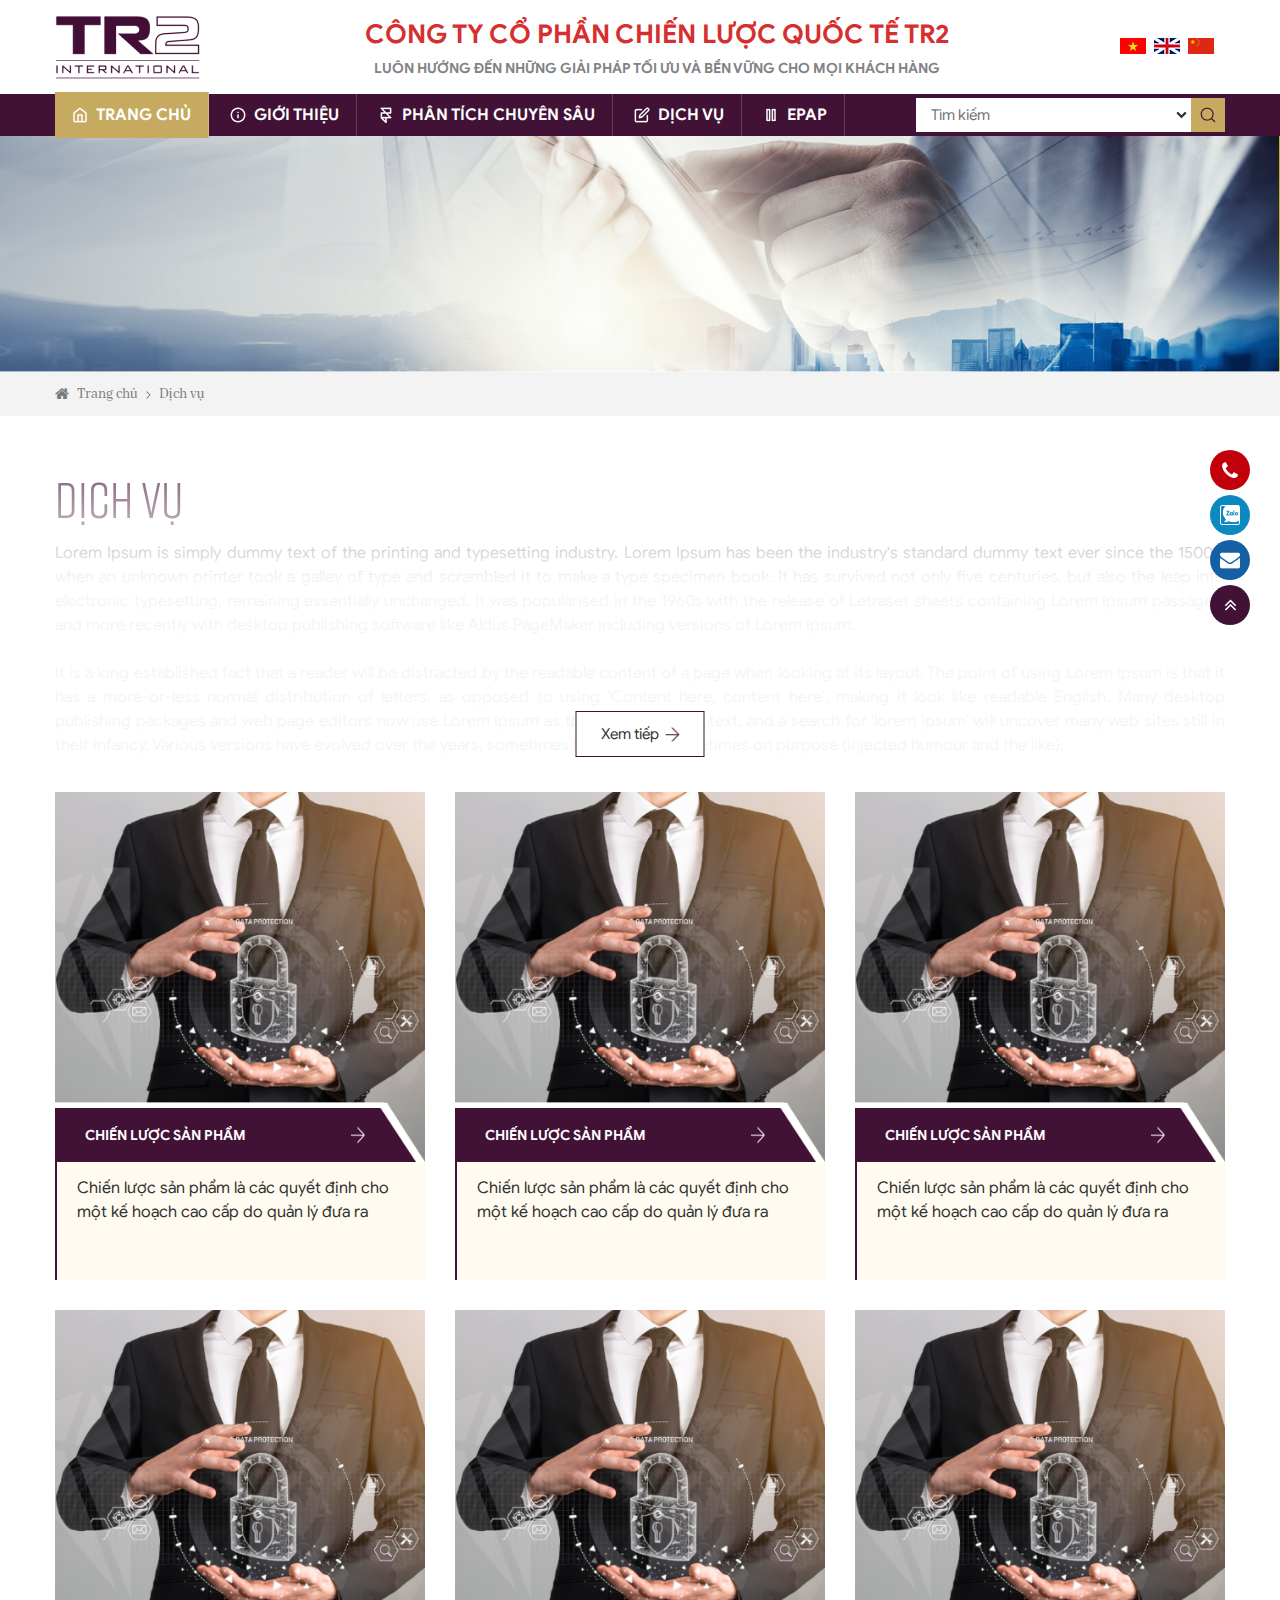
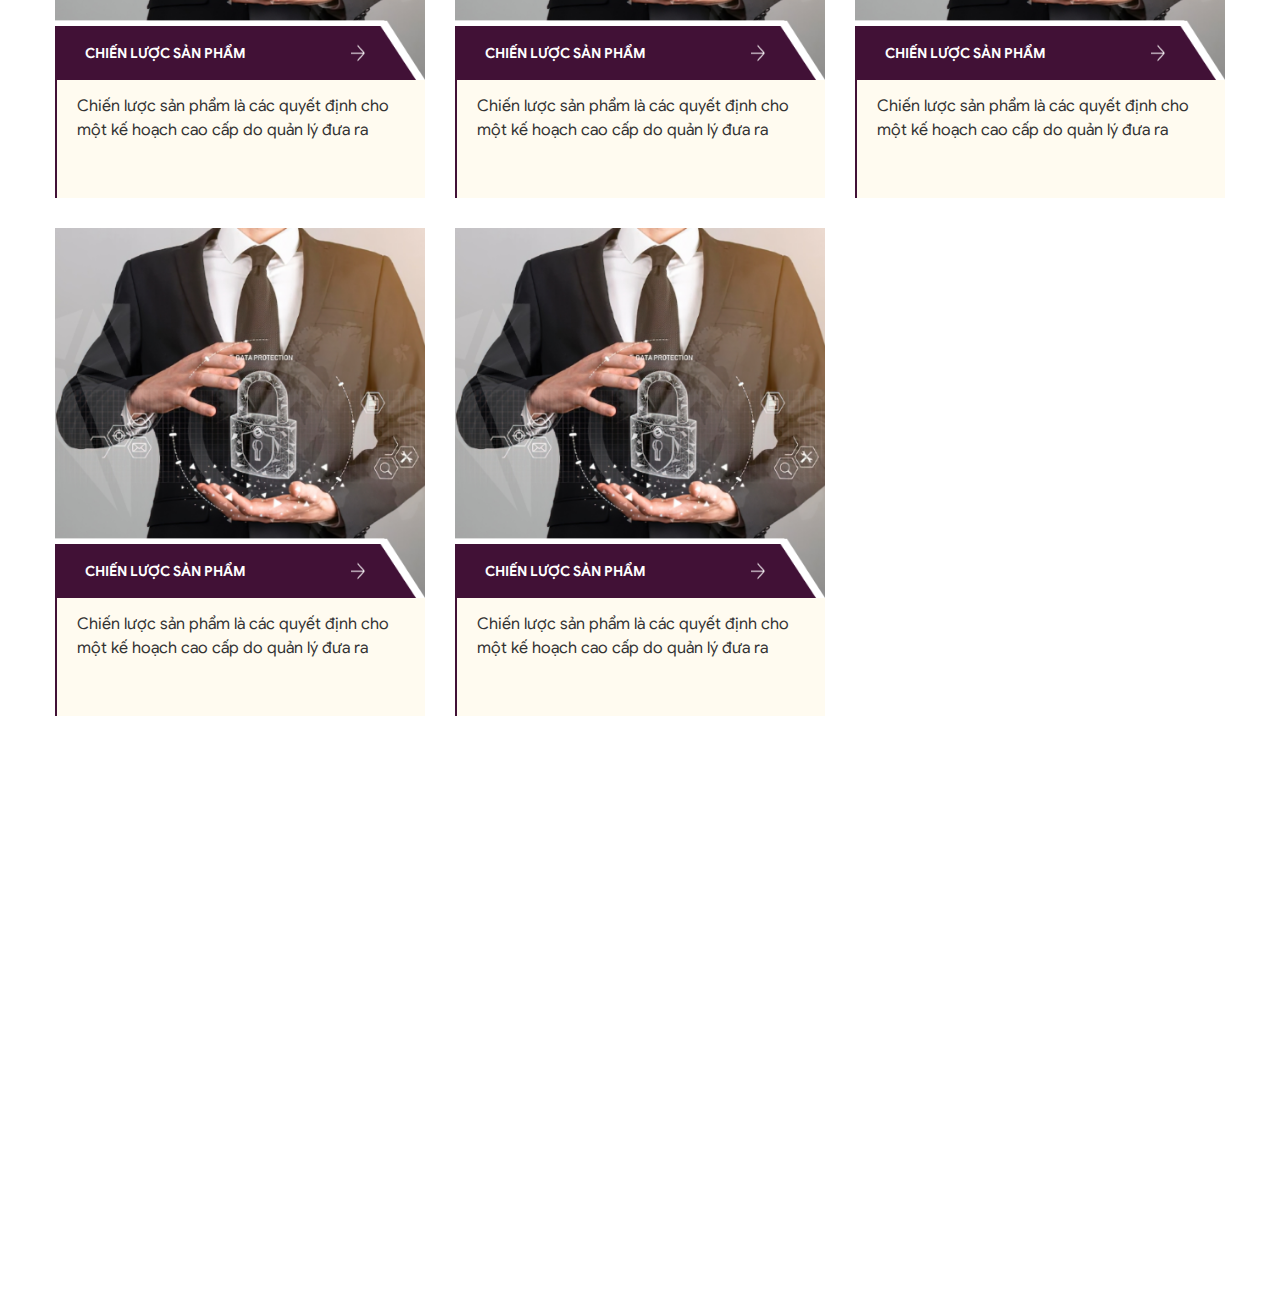
<file: service-page.html>
<!DOCTYPE html>
<html lang="en">

<head>
    <meta charset="UTF-8" />
    <meta name="viewport" content="width=device-width, initial-scale=1, maximum-scale=1.0, user-scalable=0" />
    <meta http-equiv="X-UA-Compatible" content="ie=edge" />
    <title>TR2</title>

    <link rel="stylesheet" href="./css/library/bootstrap.min.css" />
    <link rel="stylesheet" href="./fonts//font-awesome/css/font-awesome.min.css" />
    <link rel="stylesheet" href="./css/library/owl.carousel.min.css" />
    <link rel="stylesheet" type="text/css" href="./css/library/aos.css" />
    <link rel="stylesheet" type="text/css" href="css/styles.css" />
</head>

<body>
    <div data-include="header"></div>

    <section class="wrapper-top-backgr">
        <img src="./images/product/bg-1.png" alt="">
    </section>

    <section id="nav-page">
        <div class="container">
            <nav class="nav-page-inner">
                <nav class="wrapper-nav-item">
                    <div class="wrapper-icon">
                        <i class="fa fa-home" aria-hidden="true"></i>
                    </div>
                    <a href="#" class="nav-link">Trang chủ</a>
                </nav>
                <nav class="wrapper-nav-item">
                    <div class="wrapper-icon">
                        <img src="../images/icons/i-17.png" alt="">
                    </div>
                    <a href="#" class="nav-link">Dịch vụ</a>
                </nav>
            </nav>
        </div>
    </section>

    <main id="service-page">

        <section class="top-service">

            <div class="container">
                <div class="top-service-inner">
                    <div class="wrapper-title">
                        <h2 class="title">
                            Dịch vụ
                        </h2>
                        <p class="description">
                            Lorem Ipsum is simply dummy text of the printing and typesetting industry. Lorem Ipsum has been the
                            industry's
                            standard dummy text ever since the 1500s, when an unknown printer took a galley of type and scrambled
                            it to
                            make a type specimen book. It has survived not only five centuries, but also the leap into electronic
                            typesetting, remaining essentially unchanged. It was popularised in the 1960s with the release of
                            Letraset
                            sheets containing Lorem Ipsum passages, and more recently with desktop publishing software like Aldus
                            PageMaker including versions of Lorem Ipsum. <br> <br>

                            It is a long established fact that a reader will be distracted by the readable content of a page when
                            looking
                            at its layout. The point of using Lorem Ipsum is that it has a more-or-less normal distribution of
                            letters, as
                            opposed to using 'Content here, content here', making it look like readable English. Many desktop
                            publishing
                            packages and web page editors now use Lorem Ipsum as their default model text, and a search for 'lorem
                            ipsum'
                            will uncover many web sites still in their infancy. Various versions have evolved over the years,
                            sometimes by
                            accident, sometimes on purpose (injected humour and the like).
                        </p>
                    </div>

                    <div class="wrapper-btn-more">
                        <a href="#" class="btn-more">
                            <span class="text">
                                Xem tiếp
                            </span>
                            <img src="./images/icons/i-16.png" alt="">
                        </a>
                    </div>
                </div>
            </div>
        </section>

        <section class="card-service">
            <div class="container">
                <div class="card-service-inner">
                    <div class="row">
                        <div class="col-lg-4 col-md-6 col-12">
                            <div class="wrapper-card-service">
                                <div class="wrapper-top-card">
                                    <img src="./images/product/c-1.png" alt="">

                                    <div class="wrapper-title-card">
                                        <img src="./images/icons/i-15.png" alt="">

                                        <div class="wrapper-content-title">
                                            <h2 class="title">
                                                Chiến lược sản phẩm
                                            </h2>
                                            <img src="./images/icons/i-1.png" alt="">
                                        </div>
                                    </div>
                                </div>

                                <div class="wrapper-content-card">
                                    <p class="description">
                                        Chiến lược sản phẩm là các quyết định cho một kế hoạch cao cấp do quản lý đưa ra
                                    </p>
                                </div>
                            </div>
                        </div>
                        <div class="col-lg-4 col-md-6 col-12">
                            <div class="wrapper-card-service">
                                <div class="wrapper-top-card">
                                    <img src="./images/product/c-1.png" alt="">

                                    <div class="wrapper-title-card">
                                        <img src="./images/icons/i-15.png" alt="">

                                        <div class="wrapper-content-title">
                                            <h2 class="title">
                                                Chiến lược sản phẩm
                                            </h2>
                                            <img src="./images/icons/i-1.png" alt="">
                                        </div>
                                    </div>
                                </div>

                                <div class="wrapper-content-card">
                                    <p class="description">
                                        Chiến lược sản phẩm là các quyết định cho một kế hoạch cao cấp do quản lý đưa ra
                                    </p>
                                </div>
                            </div>
                        </div>
                        <div class="col-lg-4 col-md-6 col-12">
                            <div class="wrapper-card-service">
                                <div class="wrapper-top-card">
                                    <img src="./images/product/c-1.png" alt="">

                                    <div class="wrapper-title-card">
                                        <img src="./images/icons/i-15.png" alt="">

                                        <div class="wrapper-content-title">
                                            <h2 class="title">
                                                Chiến lược sản phẩm
                                            </h2>
                                            <img src="./images/icons/i-1.png" alt="">
                                        </div>
                                    </div>
                                </div>

                                <div class="wrapper-content-card">
                                    <p class="description">
                                        Chiến lược sản phẩm là các quyết định cho một kế hoạch cao cấp do quản lý đưa ra
                                    </p>
                                </div>
                            </div>
                        </div>
                        <div class="col-lg-4 col-md-6 col-12">
                            <div class="wrapper-card-service">
                                <div class="wrapper-top-card">
                                    <img src="./images/product/c-1.png" alt="">

                                    <div class="wrapper-title-card">
                                        <img src="./images/icons/i-15.png" alt="">

                                        <div class="wrapper-content-title">
                                            <h2 class="title">
                                                Chiến lược sản phẩm
                                            </h2>
                                            <img src="./images/icons/i-1.png" alt="">
                                        </div>
                                    </div>
                                </div>

                                <div class="wrapper-content-card">
                                    <p class="description">
                                        Chiến lược sản phẩm là các quyết định cho một kế hoạch cao cấp do quản lý đưa ra
                                    </p>
                                </div>
                            </div>
                        </div>
                        <div class="col-lg-4 col-md-6 col-12">
                            <div class="wrapper-card-service">
                                <div class="wrapper-top-card">
                                    <img src="./images/product/c-1.png" alt="">

                                    <div class="wrapper-title-card">
                                        <img src="./images/icons/i-15.png" alt="">

                                        <div class="wrapper-content-title">
                                            <h2 class="title">
                                                Chiến lược sản phẩm
                                            </h2>
                                            <img src="./images/icons/i-1.png" alt="">
                                        </div>
                                    </div>
                                </div>

                                <div class="wrapper-content-card">
                                    <p class="description">
                                        Chiến lược sản phẩm là các quyết định cho một kế hoạch cao cấp do quản lý đưa ra
                                    </p>
                                </div>
                            </div>
                        </div>
                        <div class="col-lg-4 col-md-6 col-12">
                            <div class="wrapper-card-service">
                                <div class="wrapper-top-card">
                                    <img src="./images/product/c-1.png" alt="">

                                    <div class="wrapper-title-card">
                                        <img src="./images/icons/i-15.png" alt="">

                                        <div class="wrapper-content-title">
                                            <h2 class="title">
                                                Chiến lược sản phẩm
                                            </h2>
                                            <img src="./images/icons/i-1.png" alt="">
                                        </div>
                                    </div>
                                </div>

                                <div class="wrapper-content-card">
                                    <p class="description">
                                        Chiến lược sản phẩm là các quyết định cho một kế hoạch cao cấp do quản lý đưa ra
                                    </p>
                                </div>
                            </div>
                        </div>
                        <div class="col-lg-4 col-md-6 col-12">
                            <div class="wrapper-card-service">
                                <div class="wrapper-top-card">
                                    <img src="./images/product/c-1.png" alt="">

                                    <div class="wrapper-title-card">
                                        <img src="./images/icons/i-15.png" alt="">

                                        <div class="wrapper-content-title">
                                            <h2 class="title">
                                                Chiến lược sản phẩm
                                            </h2>
                                            <img src="./images/icons/i-1.png" alt="">
                                        </div>
                                    </div>
                                </div>

                                <div class="wrapper-content-card">
                                    <p class="description">
                                        Chiến lược sản phẩm là các quyết định cho một kế hoạch cao cấp do quản lý đưa ra
                                    </p>
                                </div>
                            </div>
                        </div>
                        <div class="col-lg-4 col-md-6 col-12">
                            <div class="wrapper-card-service">
                                <div class="wrapper-top-card">
                                    <img src="./images/product/c-1.png" alt="">

                                    <div class="wrapper-title-card">
                                        <img src="./images/icons/i-15.png" alt="">

                                        <div class="wrapper-content-title">
                                            <h2 class="title">
                                                Chiến lược sản phẩm
                                            </h2>
                                            <img src="./images/icons/i-1.png" alt="">
                                        </div>
                                    </div>
                                </div>

                                <div class="wrapper-content-card">
                                    <p class="description">
                                        Chiến lược sản phẩm là các quyết định cho một kế hoạch cao cấp do quản lý đưa ra
                                    </p>
                                </div>
                            </div>
                        </div>
                    </div>
                </div>
            </div>
        </section>

    </main>

    <div data-include="footer"></div>

    <div data-include="contact-fixed"></div>

    <!-- script  -->
    <script src="./js/library/jquery.js"></script>
    <script src="./js/include.js"></script>
    <script src="./js/library/bootstrap.min.js"></script>
    <script src="./js/library/owl.carousel.min.js"></script>
    <script src="./js/library/aos.js"></script>
    <script type="text/javascript" src="./js/main_tai.js"></script>
    <script type="text/javascript" src="./js/main_hau.js"></script>

    <script>
        window.onload = function () {
            AOS.init();
        };
    </script>
</body>

</html>
</file>
<file: css/styles.css>
@import url("https://fonts.googleapis.com/css2?family=Abhaya+Libre:wght@400;600;700&display=swap");
@font-face {
  font-family: "Google Sans";
  src: url("../fonts/GoogleSans/GoogleSansOTF/GoogleSans-Regular.otf") format("truetype");
}
@font-face {
  font-family: "Google Sans Bold";
  src: url("../fonts/GoogleSans/GoogleSansOTF/GoogleSans-Bold.otf") format("truetype");
}
@font-face {
  font-family: "Google Sans Italic";
  src: url("../fonts/GoogleSans/GoogleSansOTF/GoogleSans-Italic.otf") format("truetype");
}
@font-face {
  font-family: "Google Sans Bold Italic";
  src: url("../fonts/GoogleSans/GoogleSansOTF/GoogleSans-BoldItalic.otf") format("truetype");
}
@font-face {
  font-family: "Rift";
  src: url("../fonts/RIFT.OTF") format("truetype");
}
@font-face {
  font-family: "iCiel Alina";
  src: url("../fonts/iCiel-Alina.otf") format("truetype");
}
@-webkit-keyframes moreslide {
  0%, 100% {
    transform: translateX(0);
  }
  50% {
    transform: translateX(15px);
  }
}
@keyframes moreslide {
  0%, 100% {
    transform: translateX(0);
  }
  50% {
    transform: translateX(15px);
  }
}
@-webkit-keyframes coccoc-alo-circle-anim {
  0% {
    transform: rotate(0) scale(0.5) skew(1deg);
    opacity: 0.1;
  }
  30% {
    transform: rotate(0) scale(0.7) skew(1deg);
    opacity: 0.5;
  }
  100% {
    transform: rotate(0) scale(1) skew(1deg);
    opacity: 0.1;
  }
}
@keyframes coccoc-alo-circle-anim {
  0% {
    transform: rotate(0) scale(0.5) skew(1deg);
    opacity: 0.1;
  }
  30% {
    transform: rotate(0) scale(0.7) skew(1deg);
    opacity: 0.5;
  }
  100% {
    transform: rotate(0) scale(1) skew(1deg);
    opacity: 0.1;
  }
}
@-webkit-keyframes coccoc-alo-circle-fill-anim {
  0% {
    transform: rotate(0) scale(0.7) skew(1deg);
    opacity: 0.2;
  }
  50% {
    transform: rotate(0) scale(1) skew(1deg);
    opacity: 0.2;
  }
  100% {
    transform: rotate(0) scale(0.7) skew(1deg);
    opacity: 0.2;
  }
}
@keyframes coccoc-alo-circle-fill-anim {
  0% {
    transform: rotate(0) scale(0.7) skew(1deg);
    opacity: 0.2;
  }
  50% {
    transform: rotate(0) scale(1) skew(1deg);
    opacity: 0.2;
  }
  100% {
    transform: rotate(0) scale(0.7) skew(1deg);
    opacity: 0.2;
  }
}
@-webkit-keyframes coccoc-alo-circle-img-anim {
  0% {
    transform: rotate(0) scale(1) skew(1deg);
  }
  10% {
    transform: rotate(-25deg) scale(1) skew(1deg);
  }
  20% {
    transform: rotate(25deg) scale(1) skew(1deg);
  }
  30% {
    transform: rotate(-25deg) scale(1) skew(1deg);
  }
  40% {
    transform: rotate(25deg) scale(1) skew(1deg);
  }
  50% {
    transform: rotate(0) scale(1) skew(1deg);
  }
  100% {
    transform: rotate(0) scale(1) skew(1deg);
  }
}
@keyframes coccoc-alo-circle-img-anim {
  0% {
    transform: rotate(0) scale(1) skew(1deg);
  }
  10% {
    transform: rotate(-25deg) scale(1) skew(1deg);
  }
  20% {
    transform: rotate(25deg) scale(1) skew(1deg);
  }
  30% {
    transform: rotate(-25deg) scale(1) skew(1deg);
  }
  40% {
    transform: rotate(25deg) scale(1) skew(1deg);
  }
  50% {
    transform: rotate(0) scale(1) skew(1deg);
  }
  100% {
    transform: rotate(0) scale(1) skew(1deg);
  }
}
:root {
  --scale-font: 0px;
}

* {
  margin: 0;
  padding: 0;
  box-sizing: border-box;
  line-height: 1.5 !important;
}

body {
  font-family: "Google Sans";
  overflow-x: hidden;
}

img {
  max-width: 100%;
}

.row {
  row-gap: 30px;
}

strong *,
strong,
b *,
b {
  font-family: "Google Sans Bold";
}

i *,
i,
em,
em * {
  font-family: "Google Sans Italic";
}

strong i,
strong i *,
i strong,
i strong *,
em strong,
em strong *,
strong em,
strong em * {
  font-family: "Google Sans Bold Italic";
}

.container {
  max-width: 1200px;
}

button,
input {
  cursor: pointer;
  border: none;
  outline: none;
}

ul,
li {
  list-style: none;
  margin: 0;
}

a {
  text-decoration: none;
  word-break: break-word;
}
a:hover {
  text-decoration: none;
}

p,
label,
h1,
h2,
h3,
h4,
h5,
h6 {
  margin-bottom: 0;
  word-break: break-word;
}

.hover-zoom {
  overflow: hidden;
}
.hover-zoom img {
  transition: 0.5s;
}
.hover-zoom:hover img {
  transform: scale(1.1);
  transition: 0.5s;
}

#analistis-list {
  margin-bottom: 64px;
}
#analistis-list .ls-breadcrumbs {
  position: relative;
  display: flex;
  align-items: center;
  height: 44px;
  margin-bottom: 46px;
  background: #f3f3f3;
}
#analistis-list .ls-breadcrumbs ul {
  display: flex;
  align-items: center;
  margin: 0;
  list-style-type: none;
  padding: 13px 0;
  width: -webkit-max-content;
  width: -moz-max-content;
  width: max-content;
}
#analistis-list .ls-breadcrumbs ul li {
  position: relative;
}
#analistis-list .ls-breadcrumbs ul li:not(:last-child) {
  padding-right: 24px;
}
#analistis-list .ls-breadcrumbs ul li:not(:last-child)::after {
  content: "\f105";
  position: absolute;
  font-size: 15px;
  right: 8px;
  top: 50%;
  left: auto;
  transform: translateY(-50%);
  line-height: 17px;
  color: #7a7a7a;
  display: inline-block;
  font: normal normal normal 14px/1 FontAwesome;
  font-size: inherit;
  text-rendering: auto;
  -webkit-font-smoothing: antialiased;
}
#analistis-list .ls-breadcrumbs ul li a {
  font-family: var(--cambria-normal);
  font-size: 15px;
  line-height: 17px;
  color: #7a7a7a;
  text-decoration: none;
}
#analistis-list .ls-breadcrumbs ul li a:hover {
  color: #c5aa5f;
}
#analistis-list .wrapper-title-page .title-page {
  font-family: "Rift";
  font-style: normal;
  font-weight: 400;
  font-size: 32px;
  line-height: 32px;
  color: #411136;
  margin-bottom: 13px;
}
@media (min-width: 768px) {
  #analistis-list .wrapper-title-page .title-page {
    font-size: 50px;
    line-height: 60px;
  }
}
#analistis-list .wrapper-title-page .post-detail-content {
  font-family: var(--cambria-normal);
  font-size: calc(17px + var(--scale-font));
  line-height: calc(24px + var(--scale-font));
  color: #333333;
  margin-bottom: 15px;
}
#analistis-list .wrapper-title-page .post-detail-content .more {
  font-family: "Google Sans";
  font-style: normal;
  font-weight: 400;
  font-size: 14px;
  line-height: 1.5;
  color: #000000;
  transition: 0.5s;
  position: relative;
  text-align: justify;
}
@media (min-width: 768px) {
  #analistis-list .wrapper-title-page .post-detail-content .more {
    font-size: 16px;
  }
}
#analistis-list .wrapper-title-page .post-detail-content .more.more2 {
  transition: 0.5s;
}
#analistis-list .wrapper-title-page .post-detail-content .more.more2::before {
  content: "";
  position: absolute;
  height: 120px;
  width: 100%;
  bottom: 0;
  left: 0;
  right: 0;
  background: linear-gradient(360deg, rgba(255, 255, 255, 0.95) 60.29%, rgba(255, 255, 255, 0) 118.14%, rgba(255, 255, 255, 0.23951) 118.14%);
}
#analistis-list .wrapper-title-page .post-detail-content .more .morecontent {
  transition: 0.5s;
}
#analistis-list .wrapper-title-page .post-detail-content .more .morecontent span {
  font-family: "Google Sans";
  font-style: normal;
  font-weight: 400;
  font-size: 14px;
  line-height: 1.5;
  color: #000000;
  transition: 0.5s;
  position: relative;
  display: none;
}
@media (min-width: 768px) {
  #analistis-list .wrapper-title-page .post-detail-content .more .morecontent span {
    font-size: 16px;
  }
}
#analistis-list .wrapper-title-page .post-detail-content .more .morelink {
  margin: 0 auto;
  position: relative;
  margin-top: 14px;
  display: block;
  font-weight: 400;
  font-size: 14px;
  color: #000000;
  text-align: center;
  padding: 8px 16px;
  width: 110px;
  background: #ffffff;
  border: 1px solid #411136;
  text-align: left;
}
@media (min-width: 768px) {
  #analistis-list .wrapper-title-page .post-detail-content .more .morelink {
    width: 129px;
    font-size: 15px;
    padding: 8px 18px;
  }
}
#analistis-list .wrapper-title-page .post-detail-content .more .morelink.less {
  padding: 8px 24px;
}
@media (max-width: 768px) {
  #analistis-list .wrapper-title-page .post-detail-content .more .morelink.less {
    padding: 8px 18px;
  }
}
#analistis-list .wrapper-title-page .post-detail-content .more .morelink::after {
  content: "";
  width: 20px;
  height: 20px;
  top: 12px;
  bottom: 0px;
  margin-left: 10px;
  position: absolute;
  background-size: 14px;
  background-repeat: no-repeat;
  background-image: url(../../images/arrow-right.png);
}
#analistis-list .wrapper-title-page .post-detail-content .more .morelink:hover {
  color: #c5aa5f;
  border: 1px solid #c5aa5f;
}
#analistis-list .wrapper-title-page .post-detail-content .more .morelink:hover::after {
  content: "";
  width: 20px;
  height: 20px;
  top: 12px;
  bottom: 0px;
  margin-left: 10px;
  position: absolute;
  background-size: 14px;
  background-repeat: no-repeat;
  background-image: url(../../images/arrow-right-yellow.png);
}
#analistis-list .wrapper-content-analisis-list {
  margin-top: 51px;
}
#analistis-list .wrapper-content-analisis-list .wrap-analisis-item {
  transition: 0.5s;
}
#analistis-list .wrapper-content-analisis-list .wrap-analisis-item:hover .analisis-item-info {
  cursor: default;
  border: 1px solid #c5aa5f;
  border-top: none;
}
#analistis-list .wrapper-content-analisis-list .wrap-analisis-item:hover .analisis-item-info .analisis-item-info-name {
  color: #c5aa5f;
}
#analistis-list .wrapper-content-analisis-list .wrap-analisis-item:hover .analisis-item-info .analisis-item-info-detail .view-more {
  color: #c5aa5f;
}
#analistis-list .wrapper-content-analisis-list .wrap-analisis-item .analisis-item-image {
  width: 100%;
  -o-object-fit: contain;
     object-fit: contain;
}
#analistis-list .wrapper-content-analisis-list .wrap-analisis-item .analisis-item-info {
  border: 1px solid #cacaca;
  border-top: none;
  padding: 15px 25px 28px 21px;
}
#analistis-list .wrapper-content-analisis-list .wrap-analisis-item .analisis-item-info .analisis-item-info-name {
  font-family: "Google Sans Bold";
  font-style: normal;
  font-weight: 700;
  font-size: 18px;
  line-height: 24px;
  color: #333333;
}
#analistis-list .wrapper-content-analisis-list .wrap-analisis-item .analisis-item-info .analisis-item-info-description {
  font-family: "Google Sans";
  font-style: normal;
  font-weight: 400;
  font-size: 16px;
  line-height: 24px;
  margin-top: 17px;
  color: #000000;
}
#analistis-list .wrapper-content-analisis-list .wrap-analisis-item .analisis-item-info .analisis-item-info-detail {
  width: -webkit-fit-content;
  width: -moz-fit-content;
  width: fit-content;
  margin-top: 15px;
  cursor: pointer;
}
#analistis-list .wrapper-content-analisis-list .wrap-analisis-item .analisis-item-info .analisis-item-info-detail .view-more {
  font-family: "Google Sans";
  font-style: normal;
  font-weight: 400;
  line-height: 23px;
  font-size: 15px;
  color: #333333;
}
#analistis-list .wrapper-content-analisis-list .wrap-analisis-item .analisis-item-info .analisis-item-info-detail .view-more > img {
  margin-bottom: 2px;
  margin-left: 4px;
  width: 12px;
  -o-object-fit: contain;
     object-fit: contain;
}

#analistis-detail {
  margin-bottom: 64px;
}
#analistis-detail .ls-breadcrumbs {
  position: relative;
  display: flex;
  align-items: center;
  height: 44px;
  margin-bottom: 46px;
  background: #f3f3f3;
}
#analistis-detail .ls-breadcrumbs ul {
  display: flex;
  align-items: center;
  margin: 0;
  list-style-type: none;
  padding: 13px 0;
  width: -webkit-max-content;
  width: -moz-max-content;
  width: max-content;
}
#analistis-detail .ls-breadcrumbs ul li {
  position: relative;
}
#analistis-detail .ls-breadcrumbs ul li:not(:last-child) {
  padding-right: 24px;
}
#analistis-detail .ls-breadcrumbs ul li:not(:last-child)::after {
  content: "\f105";
  position: absolute;
  font-size: 15px;
  right: 8px;
  top: 50%;
  left: auto;
  transform: translateY(-50%);
  line-height: 17px;
  color: #7a7a7a;
  display: inline-block;
  font: normal normal normal 14px/1 FontAwesome;
  font-size: inherit;
  text-rendering: auto;
  -webkit-font-smoothing: antialiased;
}
#analistis-detail .ls-breadcrumbs ul li a {
  font-family: var(--cambria-normal);
  font-size: 15px;
  line-height: 17px;
  color: #7a7a7a;
  text-decoration: none;
}
#analistis-detail .ls-breadcrumbs ul li a:hover {
  color: #C5AA5F;
}
#analistis-detail .wrapper-content-analytis-detail .content-analytis-detail .title-analytis-analytis {
  font-family: "Google Sans";
  font-style: normal;
  font-weight: 400;
  font-size: 22px;
  line-height: 28px;
  color: #333333;
  margin-bottom: 13px;
}
#analistis-detail .wrapper-content-analytis-detail .content-analytis-detail .wrap-info-view-analytis {
  display: flex;
  align-items: center;
  justify-content: space-between;
  flex-wrap: wrap;
  padding: 6px 0;
  border-top: 1px solid #ededed;
  border-bottom: 1px solid #ededed;
  margin-bottom: 13px;
  row-gap: 10px;
}
#analistis-detail .wrapper-content-analytis-detail .content-analytis-detail .wrap-info-view-analytis:last-child {
  margin-bottom: 24px;
}
#analistis-detail .wrapper-content-analytis-detail .content-analytis-detail .wrap-info-view-analytis .wrap-info-view-analytis-left {
  display: flex;
  align-items: center;
}
#analistis-detail .wrapper-content-analytis-detail .content-analytis-detail .wrap-info-view-analytis .wrap-info-view-analytis-left .view-count {
  display: flex;
  align-items: center;
}
#analistis-detail .wrapper-content-analytis-detail .content-analytis-detail .wrap-info-view-analytis .wrap-info-view-analytis-left .view-count > div > img {
  width: 12px;
  -o-object-fit: contain;
     object-fit: contain;
  margin-right: 4px;
}
#analistis-detail .wrapper-content-analytis-detail .content-analytis-detail .wrap-info-view-analytis .wrap-info-view-analytis-left .view-count > div:not(:last-child) {
  margin-right: 15px;
}
#analistis-detail .wrapper-content-analytis-detail .content-analytis-detail .wrap-info-view-analytis .wrap-info-view-analytis-left .view-count > div span {
  font-family: var(--cambria-normal);
  font-size: 13px;
  line-height: 23px;
  color: #878787;
}
#analistis-detail .wrapper-content-analytis-detail .content-analytis-detail .wrap-info-view-analytis .wrap-info-view-analytis-right {
  display: flex;
  align-items: center;
}
#analistis-detail .wrapper-content-analytis-detail .content-analytis-detail .wrap-info-view-analytis .wrap-info-view-analytis-right span {
  font-size: 13px;
  line-height: 15px;
  color: #999999;
  margin-right: 9px;
  cursor: pointer;
}
#analistis-detail .wrapper-content-analytis-detail .content-analytis-detail .wrap-info-view-analytis .wrap-info-view-analytis-right .cover {
  display: flex;
  align-items: center;
  justify-content: center;
  font-size: 20px;
  color: #999999;
  width: 20px;
  height: 20px;
  background: #eaeaea;
  border-radius: 3px;
  cursor: pointer;
  margin-right: 5px;
  transition: 0.2s;
}
#analistis-detail .wrapper-content-analytis-detail .content-analytis-detail .wrap-info-view-analytis .wrap-info-view-analytis-right .cover > img {
  width: 8px;
  -o-object-fit: contain;
     object-fit: contain;
}
#analistis-detail .wrapper-content-analytis-detail .content-analytis-detail .wrap-info-view-analytis .wrap-info-view-analytis-right .cover:hover {
  color: #fff;
  background-color: #C5AA5F;
}
#analistis-detail .wrapper-content-analytis-detail .content-analytis-detail .wrap-info-view-analytis .wrap-info-view-analytis-right .cover:last-child {
  margin-right: 0;
}
#analistis-detail .wrapper-content-analytis-detail .content-analytis-detail .wrap-info-view-analytis .wrap-info-view-analytis-right a {
  display: flex;
  align-items: center;
  height: 20px;
  padding: 5px 10px;
  background: #eaeaea;
  border-radius: 20px;
  font-size: 10px;
  line-height: 12px;
  color: #999999;
  text-decoration: none;
  transition: 0.2s;
}
#analistis-detail .wrapper-content-analytis-detail .content-analytis-detail .wrap-info-view-analytis .wrap-info-view-analytis-right a:hover {
  color: #fff;
  background-color: #C5AA5F;
}
#analistis-detail .wrapper-content-analytis-detail .content-analytis-detail .wrap-info-view-analytis .wrap-info-view-analytis-right a i {
  margin-right: 4px;
}
#analistis-detail .wrapper-content-analytis-detail .content-analytis-detail .wrap-info-view-analytis .wrap-info-view-analytis-right a:not(:last-child) {
  margin-right: 2px;
}
#analistis-detail .wrapper-content-analytis-detail .content-analytis-detail .analytis-detail-content {
  font-family: var(--cambria-normal);
  font-size: calc(17px + var(--scale-font));
  line-height: calc(24px + var(--scale-font));
  color: #333333;
  margin-bottom: 15px;
}
#analistis-detail .wrapper-content-analytis-detail .content-analytis-detail .analytis-detail-content .analytis-detail-bold {
  font-weight: 700;
}
#analistis-detail .wrapper-content-analytis-detail .content-analytis-detail .analytis-detail-content .analytis-detail-content-item {
  margin-top: 24px;
}
#analistis-detail .wrapper-content-analytis-detail .content-analytis-detail .analytis-detail-content .analytis-detail-content-item.analytis-detail-content-thin {
  font-weight: 400;
}
#analistis-detail .wrapper-content-analytis-detail .content-analytis-detail .analytis-detail-content b {
  font-family: var(--cambria-bold);
}
#analistis-detail .wrapper-content-analytis-detail .content-analytis-detail .analytis-detail-content .wrapper-img {
  margin-top: 16px;
}
#analistis-detail .wrapper-content-analytis-detail .content-analytis-detail .analytis-detail-content .wrapper-img > img {
  width: 100%;
}
#analistis-detail .post-relate .post-relate-content .wrapper-title-card {
  display: flex;
  align-items: center;
  justify-content: space-between;
  flex-wrap: wrap;
  margin-bottom: 12px;
}
#analistis-detail .post-relate .post-relate-content .wrapper-title-card .title {
  font-family: "Google Sans Bold";
  font-style: normal;
  font-weight: 700;
  font-size: 14px;
  line-height: 1.5;
  text-transform: uppercase;
  color: #333333;
  margin-bottom: 0;
}
@media (min-width: 991px) {
  #analistis-detail .post-relate .post-relate-content .wrapper-title-card .title {
    font-size: 15px;
  }
}
#analistis-detail .post-relate .post-relate-content .wrapper-title-card a {
  font-style: normal;
  font-weight: 400;
  font-size: 15px;
  line-height: 40px;
  text-align: center;
  color: #000000;
}
#analistis-detail .post-relate .post-relate-content .wrapper-title-card a > img {
  width: 13px;
  -o-object-fit: contain;
     object-fit: contain;
}
#analistis-detail .post-relate .post-relate-content .wrap-analisis-item {
  transition: 0.5s;
}
#analistis-detail .post-relate .post-relate-content .wrap-analisis-item .analisis-item-image {
  width: 100%;
  -o-object-fit: contain;
     object-fit: contain;
}
#analistis-detail .post-relate .post-relate-content .wrap-analisis-item .analisis-item-info {
  border: 1px solid #CACACA;
  border-top: none;
  padding: 15px 25px 28px 21px;
}
#analistis-detail .post-relate .post-relate-content .wrap-analisis-item .analisis-item-info a:hover .analisis-item-info-name {
  color: #C5AA5F;
}
#analistis-detail .post-relate .post-relate-content .wrap-analisis-item .analisis-item-info a .analisis-item-info-name {
  font-family: "Google Sans Bold";
  font-style: normal;
  font-weight: 700;
  font-size: 18px;
  line-height: 24px;
  color: #333333;
}
#analistis-detail .post-relate .post-relate-content .wrap-analisis-item .analisis-item-info .analisis-item-info-description {
  font-family: "Google Sans";
  font-style: normal;
  font-weight: 400;
  font-size: 16px;
  line-height: 24px;
  margin-top: 17px;
  color: #000000;
}
#analistis-detail .post-relate .post-relate-content .wrap-analisis-item .analisis-item-info .analisis-item-info-detail {
  width: -webkit-fit-content;
  width: -moz-fit-content;
  width: fit-content;
  margin-top: 15px;
  cursor: pointer;
}
#analistis-detail .post-relate .post-relate-content .wrap-analisis-item .analisis-item-info .analisis-item-info-detail .view-more {
  font-family: "Google Sans";
  font-style: normal;
  font-weight: 400;
  line-height: 23px;
  font-size: 15px;
  color: #333333;
}
#analistis-detail .post-relate .post-relate-content .wrap-analisis-item .analisis-item-info .analisis-item-info-detail .view-more:hover {
  color: #C5AA5F;
}
#analistis-detail .post-relate .post-relate-content .wrap-analisis-item .analisis-item-info .analisis-item-info-detail .view-more > img {
  margin-bottom: 2px;
  margin-left: 4px;
  width: 12px;
  -o-object-fit: contain;
     object-fit: contain;
}

#strategy-list .ls-breadcrumbs {
  position: relative;
  display: flex;
  align-items: center;
  height: 44px;
  margin-bottom: 46px;
  background: #f3f3f3;
}
#strategy-list .ls-breadcrumbs ul {
  display: flex;
  align-items: center;
  margin: 0;
  list-style-type: none;
  padding: 13px 0;
  width: -webkit-max-content;
  width: -moz-max-content;
  width: max-content;
}
#strategy-list .ls-breadcrumbs ul li {
  position: relative;
}
#strategy-list .ls-breadcrumbs ul li:not(:last-child) {
  padding-right: 24px;
}
#strategy-list .ls-breadcrumbs ul li:not(:last-child)::after {
  content: "\f105";
  position: absolute;
  font-size: 15px;
  right: 8px;
  top: 50%;
  left: auto;
  transform: translateY(-50%);
  line-height: 17px;
  color: #7a7a7a;
  display: inline-block;
  font: normal normal normal 14px/1 FontAwesome;
  font-size: inherit;
  text-rendering: auto;
  -webkit-font-smoothing: antialiased;
}
#strategy-list .ls-breadcrumbs ul li a {
  font-family: var(--cambria-normal);
  font-size: 15px;
  line-height: 17px;
  color: #7a7a7a;
  text-decoration: none;
}
#strategy-list .ls-breadcrumbs ul li a:hover {
  color: #c5aa5f;
}
#strategy-list .wrapper-title-page .title-page {
  font-family: "Rift";
  font-style: normal;
  font-weight: 400;
  font-size: 32px;
  line-height: 32px;
  color: #411136;
  margin-bottom: 13px;
}
@media (min-width: 768px) {
  #strategy-list .wrapper-title-page .title-page {
    font-size: 50px;
    line-height: 60px;
  }
}
#strategy-list .wrapper-title-page .post-detail-content {
  font-size: calc(17px + var(--scale-font));
  line-height: calc(24px + var(--scale-font));
  color: #333333;
  margin-bottom: 15px;
}
#strategy-list .wrapper-title-page .post-detail-content .more {
  font-family: "Google Sans";
  font-style: normal;
  font-weight: 400;
  font-size: 14px;
  line-height: 1.5;
  color: #000000;
  transition: 0.5s;
  position: relative;
  text-align: justify;
}
@media (min-width: 768px) {
  #strategy-list .wrapper-title-page .post-detail-content .more {
    font-size: 16px;
  }
}
#strategy-list .wrapper-title-page .post-detail-content .more.more2 {
  transition: 0.5s;
}
#strategy-list .wrapper-title-page .post-detail-content .more.more2::before {
  content: "";
  position: absolute;
  height: 120px;
  width: 100%;
  bottom: 0;
  left: 0;
  right: 0;
  background: linear-gradient(360deg, rgba(255, 255, 255, 0.95) 60.29%, rgba(255, 255, 255, 0) 118.14%, rgba(255, 255, 255, 0.23951) 118.14%);
}
#strategy-list .wrapper-title-page .post-detail-content .more .morecontent {
  transition: 0.5s;
}
#strategy-list .wrapper-title-page .post-detail-content .more .morecontent span {
  font-family: "Google Sans";
  font-style: normal;
  font-weight: 400;
  font-size: 14px;
  line-height: 1.5;
  color: #000000;
  transition: 0.5s;
  position: relative;
  display: none;
}
@media (min-width: 768px) {
  #strategy-list .wrapper-title-page .post-detail-content .more .morecontent span {
    font-size: 16px;
  }
}
#strategy-list .wrapper-title-page .post-detail-content .more .morelink {
  margin: 0 auto;
  position: relative;
  margin-top: 14px;
  display: block;
  font-weight: 400;
  font-size: 14px;
  color: #000000;
  text-align: center;
  padding: 8px 16px;
  width: 110px;
  background: #ffffff;
  border: 1px solid #411136;
  text-align: left;
}
@media (min-width: 768px) {
  #strategy-list .wrapper-title-page .post-detail-content .more .morelink {
    width: 129px;
    font-size: 15px;
    padding: 8px 18px;
  }
}
#strategy-list .wrapper-title-page .post-detail-content .more .morelink.less {
  padding: 8px 24px;
}
@media (max-width: 768px) {
  #strategy-list .wrapper-title-page .post-detail-content .more .morelink.less {
    padding: 8px 18px;
  }
}
#strategy-list .wrapper-title-page .post-detail-content .more .morelink::after {
  content: "";
  width: 20px;
  height: 20px;
  top: 12px;
  bottom: 0px;
  margin-left: 10px;
  position: absolute;
  background-size: 14px;
  background-repeat: no-repeat;
  background-image: url(../../images/arrow-right.png);
}
#strategy-list .wrapper-title-page .post-detail-content .more .morelink:hover {
  color: #c5aa5f;
  border: 1px solid #c5aa5f;
}
#strategy-list .wrapper-title-page .post-detail-content .more .morelink:hover::after {
  content: "";
  width: 20px;
  height: 20px;
  top: 12px;
  bottom: 0px;
  margin-left: 10px;
  position: absolute;
  background-size: 14px;
  background-repeat: no-repeat;
  background-image: url(../../images/arrow-right-yellow.png);
}
#strategy-list .wrapper-content-strategy-list {
  margin-top: 51px;
}
#strategy-list .wrapper-content-strategy-list .wrap-strategy-item {
  transition: 0.5s;
}
#strategy-list .wrapper-content-strategy-list .wrap-strategy-item .strategy-item-image {
  width: 100%;
  -o-object-fit: contain;
     object-fit: contain;
}
#strategy-list .wrapper-content-strategy-list .wrap-strategy-item .strategy-item-info {
  border: 1px solid #cacaca;
  border-top: none;
  padding: 15px 25px 28px 21px;
}
#strategy-list .wrapper-content-strategy-list .wrap-strategy-item .strategy-item-info a {
  color: #333333;
}
#strategy-list .wrapper-content-strategy-list .wrap-strategy-item .strategy-item-info a:hover .strategy-item-info-name {
  color: #c5aa5f;
}
#strategy-list .wrapper-content-strategy-list .wrap-strategy-item .strategy-item-info a .strategy-item-info-name {
  font-family: "Google Sans Bold";
  font-style: normal;
  font-weight: 700;
  font-size: 18px;
  line-height: 24px;
  width: 90%;
  overflow: hidden;
  text-overflow: ellipsis;
  white-space: nowrap;
}
#strategy-list .wrapper-content-strategy-list .wrap-strategy-item .strategy-item-info .strategy-item-info-description {
  font-family: "Google Sans";
  font-style: normal;
  font-weight: 400;
  font-size: 16px;
  line-height: 24px;
  margin-top: 17px;
  color: #000000;
}
#strategy-list .wrapper-content-strategy-list .wrap-strategy-item .strategy-item-info .strategy-item-info-detail {
  width: -webkit-fit-content;
  width: -moz-fit-content;
  width: fit-content;
  margin-top: 15px;
  cursor: pointer;
}
#strategy-list .wrapper-content-strategy-list .wrap-strategy-item .strategy-item-info .strategy-item-info-detail .view-more {
  font-family: "Google Sans";
  font-style: normal;
  font-weight: 400;
  line-height: 23px;
  font-size: 15px;
  color: #333333;
}
#strategy-list .wrapper-content-strategy-list .wrap-strategy-item .strategy-item-info .strategy-item-info-detail .view-more > img {
  margin-bottom: 2px;
  margin-left: 4px;
  width: 12px;
  -o-object-fit: contain;
     object-fit: contain;
}
#strategy-list .wrapper-strategy-implementation-project {
  background: #eaeaea;
  position: relative;
  margin-top: 92px;
  padding: 61px 0 92px;
  width: 100%;
}
#strategy-list .wrapper-strategy-implementation-project .background-implementation-project {
  position: absolute;
  height: 100%;
  width: 100%;
  left: 0;
  top: 0;
}
#strategy-list .wrapper-strategy-implementation-project .implementation-project-wrapper {
  position: relative;
  z-index: 1;
}
#strategy-list .wrapper-strategy-implementation-project .implementation-project-wrapper .title-page {
  font-family: "Rift";
  font-style: normal;
  font-weight: 400;
  font-size: 32px;
  line-height: 40px;
  color: #411136;
  margin-bottom: 0;
}
@media (min-width: 768px) {
  #strategy-list .wrapper-strategy-implementation-project .implementation-project-wrapper .title-page {
    font-size: 50px;
    line-height: 60px;
  }
}
#strategy-list .wrapper-strategy-implementation-project .implementation-project-wrapper .implementation-content {
  font-family: "Google Sans";
  margin: 13px 0 24px;
  font-style: normal;
  line-height: 24px;
  font-weight: 400;
  font-size: 16px;
  color: #000000;
}
#strategy-list .wrapper-strategy-implementation-project .implementation-project-wrapper .wrap-implementation-strategy-item .strategy-item-image {
  width: 100%;
  overflow: hidden;
}
#strategy-list .wrapper-strategy-implementation-project .implementation-project-wrapper .wrap-implementation-strategy-item .strategy-item-image > img {
  width: 100%;
  -o-object-fit: contain;
     object-fit: contain;
}
#strategy-list .wrapper-strategy-implementation-project .implementation-project-wrapper .wrap-implementation-strategy-item .strategy-item-info {
  background: #e7dfca;
  padding: 20px 20px 13px;
}
#strategy-list .wrapper-strategy-implementation-project .implementation-project-wrapper .wrap-implementation-strategy-item .strategy-item-info .strategy-item-info-name {
  font-family: "Google Sans Bold";
  font-style: normal;
  font-weight: 700;
  font-size: 18px;
  line-height: 24px;
  color: #411136;
  cursor: pointer;
}
#strategy-list .wrapper-strategy-implementation-project .implementation-project-wrapper .wrap-implementation-strategy-item .strategy-item-info .strategy-item-info-name:hover {
  color: #c5aa5f;
}
#strategy-list .wrapper-strategy-implementation-project .implementation-project-wrapper .wrap-implementation-strategy-item .strategy-item-info .strategy-item-info-description {
  margin-top: 13px;
}
#strategy-list .wrapper-strategy-implementation-project .implementation-project-wrapper .wrap-implementation-strategy-item .strategy-item-info .strategy-item-info-description .description-strategy-item {
  display: flex;
  justify-content: flex-start;
}
#strategy-list .wrapper-strategy-implementation-project .implementation-project-wrapper .wrap-implementation-strategy-item .strategy-item-info .strategy-item-info-description .description-strategy-item > img {
  width: 16px;
  height: 16px;
  -o-object-fit: contain;
     object-fit: contain;
  margin-right: 9px;
}
#strategy-list .wrapper-strategy-implementation-project .implementation-project-wrapper .wrap-implementation-strategy-item .strategy-item-info .strategy-item-info-detail {
  margin-top: 13px;
}
#strategy-list .wrapper-strategy-implementation-project .implementation-project-wrapper .wrap-implementation-strategy-item .strategy-item-info .strategy-item-info-detail .view-more {
  font-family: "Google Sans";
  font-style: normal;
  font-weight: 400;
  font-size: 15px;
  line-height: 23px;
  color: #411136;
}
#strategy-list .wrapper-strategy-implementation-project .implementation-project-wrapper .wrap-implementation-strategy-item .strategy-item-info .strategy-item-info-detail .view-more > img {
  width: 16px;
  height: 16px;
  -o-object-fit: contain;
     object-fit: contain;
}

#service-detail {
  margin-bottom: 90px;
}
#service-detail .ls-breadcrumbs {
  position: relative;
  display: flex;
  align-items: center;
  height: 44px;
  margin-bottom: 60px;
  background: #f3f3f3;
}
#service-detail .ls-breadcrumbs ul {
  display: flex;
  align-items: center;
  margin: 0;
  list-style-type: none;
  padding: 13px 0;
  width: -webkit-max-content;
  width: -moz-max-content;
  width: max-content;
}
#service-detail .ls-breadcrumbs ul li {
  position: relative;
}
#service-detail .ls-breadcrumbs ul li:not(:last-child) {
  padding-right: 24px;
}
#service-detail .ls-breadcrumbs ul li:not(:last-child)::after {
  content: "\f105";
  position: absolute;
  font-size: 15px;
  right: 8px;
  top: 50%;
  left: auto;
  transform: translateY(-50%);
  line-height: 17px;
  color: #7a7a7a;
  display: inline-block;
  font: normal normal normal 14px/1 FontAwesome;
  font-size: inherit;
  text-rendering: auto;
  -webkit-font-smoothing: antialiased;
}
#service-detail .ls-breadcrumbs ul li a {
  font-family: var(--cambria-normal);
  font-size: 15px;
  line-height: 17px;
  color: #7a7a7a;
  text-decoration: none;
}
#service-detail .ls-breadcrumbs ul li a:hover {
  color: #c5aa5f;
}
#service-detail .wrapper-content-project-detail .content-project-detail .title-project-detail {
  font-family: "Google Sans";
  font-style: normal;
  font-weight: 400;
  font-size: 22px;
  line-height: 28px;
  color: #333333;
  margin-bottom: 9px;
}
#service-detail .wrapper-content-project-detail .content-project-detail .wrap-info-view-project-detail {
  display: flex;
  align-items: center;
  justify-content: space-between;
  flex-wrap: wrap;
  padding: 6px 0;
  border-top: 1px solid #ededed;
  border-bottom: 1px solid #ededed;
  margin-bottom: 13px;
  row-gap: 10px;
}
#service-detail .wrapper-content-project-detail .content-project-detail .wrap-info-view-project-detail:last-child {
  margin-bottom: 24px;
}
#service-detail .wrapper-content-project-detail .content-project-detail .wrap-info-view-project-detail .wrap-info-view-project-detail-left {
  display: flex;
  align-items: center;
}
#service-detail .wrapper-content-project-detail .content-project-detail .wrap-info-view-project-detail .wrap-info-view-project-detail-left .view-count {
  display: flex;
  align-items: center;
}
#service-detail .wrapper-content-project-detail .content-project-detail .wrap-info-view-project-detail .wrap-info-view-project-detail-left .view-count > div > img {
  width: 12px;
  -o-object-fit: contain;
     object-fit: contain;
  margin-right: 4px;
}
#service-detail .wrapper-content-project-detail .content-project-detail .wrap-info-view-project-detail .wrap-info-view-project-detail-left .view-count > div:not(:last-child) {
  margin-right: 15px;
}
#service-detail .wrapper-content-project-detail .content-project-detail .wrap-info-view-project-detail .wrap-info-view-project-detail-left .view-count > div span {
  font-size: 13px;
  line-height: 23px;
  color: #878787;
}
#service-detail .wrapper-content-project-detail .content-project-detail .wrap-info-view-project-detail .wrap-info-view-project-detail-right {
  display: flex;
  align-items: center;
}
#service-detail .wrapper-content-project-detail .content-project-detail .wrap-info-view-project-detail .wrap-info-view-project-detail-right span {
  font-size: 13px;
  line-height: 15px;
  color: #999999;
  margin-right: 9px;
  cursor: pointer;
}
#service-detail .wrapper-content-project-detail .content-project-detail .wrap-info-view-project-detail .wrap-info-view-project-detail-right .cover {
  display: flex;
  align-items: center;
  justify-content: center;
  font-size: 20px;
  color: #999999;
  width: 20px;
  height: 20px;
  background: #eaeaea;
  border-radius: 3px;
  cursor: pointer;
  margin-right: 5px;
  transition: 0.2s;
}
#service-detail .wrapper-content-project-detail .content-project-detail .wrap-info-view-project-detail .wrap-info-view-project-detail-right .cover > img {
  width: 8px;
  -o-object-fit: contain;
     object-fit: contain;
}
#service-detail .wrapper-content-project-detail .content-project-detail .wrap-info-view-project-detail .wrap-info-view-project-detail-right .cover:hover {
  color: #fff;
  background-color: #c5aa5f;
}
#service-detail .wrapper-content-project-detail .content-project-detail .wrap-info-view-project-detail .wrap-info-view-project-detail-right .cover:last-child {
  margin-right: 0;
}
#service-detail .wrapper-content-project-detail .content-project-detail .wrap-info-view-project-detail .wrap-info-view-project-detail-right a {
  display: flex;
  align-items: center;
  height: 20px;
  padding: 5px 10px;
  background: #eaeaea;
  border-radius: 20px;
  font-size: 10px;
  line-height: 12px;
  color: #999999;
  text-decoration: none;
  transition: 0.2s;
}
#service-detail .wrapper-content-project-detail .content-project-detail .wrap-info-view-project-detail .wrap-info-view-project-detail-right a:hover {
  color: #fff;
  background-color: #c5aa5f;
}
#service-detail .wrapper-content-project-detail .content-project-detail .wrap-info-view-project-detail .wrap-info-view-project-detail-right a i {
  margin-right: 4px;
}
#service-detail .wrapper-content-project-detail .content-project-detail .wrap-info-view-project-detail .wrap-info-view-project-detail-right a:not(:last-child) {
  margin-right: 2px;
}
#service-detail .wrapper-content-project-detail .content-project-detail .project-detail-content {
  font-family: var(--cambria-normal);
  font-size: calc(17px + var(--scale-font));
  line-height: calc(24px + var(--scale-font));
  color: #333333;
  margin-bottom: 15px;
}
#service-detail .wrapper-content-project-detail .content-project-detail .project-detail-content b {
  font-family: var(--cambria-bold);
}
#service-detail .wrapper-content-project-detail .content-project-detail .project-detail-content .wrapper-img {
  margin: 16px 0;
}
@media (min-width: 768px) {
  #service-detail .wrapper-content-project-detail .content-project-detail .project-detail-content .wrapper-img {
    margin: 32px 0;
  }
}
#service-detail .wrapper-content-project-detail .content-project-detail .project-detail-content .wrapper-img > img {
  width: 100%;
}
#service-detail .wrapper-content-project-detail .wrapper-heading-form .wrapper-heading-form-title {
  font-family: "Google Sans";
  font-style: normal;
  font-weight: 400;
  font-size: 18px;
  line-height: 22px;
  color: #333333;
}
#service-detail .wrapper-content-project-detail .wrapper-heading-form .wrapper-heading-info {
  background: #ececec;
  border-radius: 10px;
  padding: 16px 13px;
  margin-top: 9px;
}
#service-detail .wrapper-content-project-detail .wrapper-heading-form .wrapper-heading-info .wrapper-heading-info-item {
  display: flex;
  align-items: center;
  justify-content: flex-start;
}
#service-detail .wrapper-content-project-detail .wrapper-heading-form .wrapper-heading-info .wrapper-heading-info-item:last-child {
  margin-top: 10px;
}
#service-detail .wrapper-content-project-detail .wrapper-heading-form .wrapper-heading-info .wrapper-heading-info-item .wrapper-img-info {
  width: 40px;
  height: 40px;
  margin-right: 8px;
  background: #ffffff;
  border: 1px solid #c5aa5f;
  justify-content: center;
  border-radius: 50%;
  display: flex;
}
#service-detail .wrapper-content-project-detail .wrapper-heading-form .wrapper-heading-info .wrapper-heading-info-item .wrapper-img-info > img {
  width: 20px;
  height: 20px;
  margin: auto;
  -o-object-fit: contain;
     object-fit: contain;
}
#service-detail .wrapper-content-project-detail .wrapper-heading-form .wrapper-heading-info .wrapper-heading-info-item > p {
  word-break: break-word;
  flex: 1;
}
#service-detail .wrapper-content-project-detail .wrapper-form-service-detail {
  margin: 0 auto;
}
#service-detail .wrapper-content-project-detail .wrapper-form-service-detail .form-service-detail {
  margin-bottom: 48px;
  background: #c5aa5f;
  border-radius: 10px;
  padding: 21px 12px;
  margin-top: 16px;
  width: 100%;
}
#service-detail .wrapper-content-project-detail .wrapper-form-service-detail .form-service-detail > h2 {
  font-family: "Google Sans";
  font-style: normal;
  font-weight: 400;
  font-size: 22px;
  line-height: 24px;
  text-align: center;
  color: #000000;
  margin-bottom: 4px;
}
#service-detail .wrapper-content-project-detail .wrapper-form-service-detail .form-service-detail > p {
  font-family: "Google Sans";
  font-style: normal;
  font-weight: 400;
  font-size: 15px;
  line-height: 21px;
  text-align: center;
  color: #000000;
  margin-bottom: 12px;
}
#service-detail .wrapper-content-project-detail .wrapper-form-service-detail .form-service-detail .wrapper-form-content-item {
  padding: 2.5px;
}
#service-detail .wrapper-content-project-detail .wrapper-form-service-detail .form-service-detail .wrapper-form-content-item .form-content-item {
  position: relative;
}
#service-detail .wrapper-content-project-detail .wrapper-form-service-detail .form-service-detail .wrapper-form-content-item .form-content-item input,
#service-detail .wrapper-content-project-detail .wrapper-form-service-detail .form-service-detail .wrapper-form-content-item .form-content-item select,
#service-detail .wrapper-content-project-detail .wrapper-form-service-detail .form-service-detail .wrapper-form-content-item .form-content-item textarea {
  font-weight: 400;
  font-size: 17px;
  line-height: 20px;
  color: #333333;
}
#service-detail .wrapper-content-project-detail .wrapper-form-service-detail .form-service-detail .wrapper-form-content-item .form-content-item input:focus,
#service-detail .wrapper-content-project-detail .wrapper-form-service-detail .form-service-detail .wrapper-form-content-item .form-content-item select:focus,
#service-detail .wrapper-content-project-detail .wrapper-form-service-detail .form-service-detail .wrapper-form-content-item .form-content-item textarea:focus {
  outline: none;
}
#service-detail .wrapper-content-project-detail .wrapper-form-service-detail .form-service-detail .wrapper-form-content-item .form-content-item input {
  width: 100%;
  height: 40px;
  padding: 0 15px 0 50px;
  background: #ffffff;
  border: 1px solid #d5c39d;
  border-radius: 5px;
}
#service-detail .wrapper-content-project-detail .wrapper-form-service-detail .form-service-detail .wrapper-form-content-item .form-content-item input::-moz-placeholder {
  font-family: "Google Sans";
  font-style: normal;
  font-weight: 400;
  font-size: 16px;
  line-height: 26px;
  color: #000000;
}
#service-detail .wrapper-content-project-detail .wrapper-form-service-detail .form-service-detail .wrapper-form-content-item .form-content-item input:-ms-input-placeholder {
  font-family: "Google Sans";
  font-style: normal;
  font-weight: 400;
  font-size: 16px;
  line-height: 26px;
  color: #000000;
}
#service-detail .wrapper-content-project-detail .wrapper-form-service-detail .form-service-detail .wrapper-form-content-item .form-content-item input::placeholder {
  font-family: "Google Sans";
  font-style: normal;
  font-weight: 400;
  font-size: 16px;
  line-height: 26px;
  color: #000000;
}
#service-detail .wrapper-content-project-detail .wrapper-form-service-detail .form-service-detail .wrapper-form-content-item .form-content-item textarea {
  display: block;
  width: 100%;
  height: 94px;
  padding: 12px 15px 12px 50px;
  background: #ffffff;
  border: 1px solid #d5c39d;
  border-radius: 5px;
  resize: none;
}
#service-detail .wrapper-content-project-detail .wrapper-form-service-detail .form-service-detail .wrapper-form-content-item .form-content-item textarea::-moz-placeholder {
  font-family: "Google Sans";
  font-style: normal;
  font-weight: 400;
  font-size: 16px;
  line-height: 26px;
  color: #000000;
}
#service-detail .wrapper-content-project-detail .wrapper-form-service-detail .form-service-detail .wrapper-form-content-item .form-content-item textarea:-ms-input-placeholder {
  font-family: "Google Sans";
  font-style: normal;
  font-weight: 400;
  font-size: 16px;
  line-height: 26px;
  color: #000000;
}
#service-detail .wrapper-content-project-detail .wrapper-form-service-detail .form-service-detail .wrapper-form-content-item .form-content-item textarea::placeholder {
  font-family: "Google Sans";
  font-style: normal;
  font-weight: 400;
  font-size: 16px;
  line-height: 26px;
  color: #000000;
}
#service-detail .wrapper-content-project-detail .wrapper-form-service-detail .form-service-detail .wrapper-form-content-item .form-content-item select {
  width: 100%;
  height: 40px;
  padding: 0 15px 0 50px;
  background: #ffffff;
  border: 1px solid #d5c39d;
  border-radius: 5px;
}
#service-detail .wrapper-content-project-detail .wrapper-form-service-detail .form-service-detail .wrapper-form-content-item .form-content-item .icon {
  position: absolute;
  left: 0;
  top: 50%;
  transform: translateY(-50%);
  display: flex;
  align-items: center;
  justify-content: center;
  width: 38px;
  height: 100%;
  background: #fff8e9;
  border-radius: 4px 0px 0px 4px;
  border: 1px solid #d5c39d;
  border-right: 0;
}
#service-detail .wrapper-content-project-detail .wrapper-form-service-detail .form-service-detail .wrapper-form-content-item .form-content-item .icon > img {
  width: 22px;
  height: 22px;
  -o-object-fit: contain;
     object-fit: contain;
}
#service-detail .wrapper-content-project-detail .wrapper-form-service-detail .form-service-detail .wrapper-form-content-item:nth-last-child(2) .form-content-item .icon {
  align-items: flex-start;
  padding-top: 12px;
}
#service-detail .wrapper-content-project-detail .wrapper-form-service-detail .form-service-detail .wrapper-form-content-item:nth-last-child(2) .form-content-item .icon img {
  width: 22px;
  height: 22px;
  -o-object-fit: contain;
     object-fit: contain;
}
#service-detail .wrapper-content-project-detail .wrapper-form-service-detail .form-service-detail .form-action {
  display: flex;
  margin-top: 12px;
  align-items: center;
  justify-content: space-between;
}
#service-detail .wrapper-content-project-detail .wrapper-form-service-detail .form-service-detail .form-action .wrapper-form-submit {
  text-align: center;
  background: #411136;
  justify-content: center;
  display: flex;
  width: 100%;
  max-width: 123px;
  height: 42px;
  margin-right: 3px;
}
#service-detail .wrapper-content-project-detail .wrapper-form-service-detail .form-service-detail .form-action .wrapper-form-submit .form-submit {
  text-transform: uppercase;
  color: #ffffff;
  margin: auto;
}
#service-detail .wrapper-content-project-detail .wrapper-form-service-detail .form-service-detail .form-action .form-cancel {
  margin-left: 3px;
  border: 1px solid #411136;
  background: #ffffff;
  max-width: 123px;
  height: 42px;
  width: 100%;
  font-family: "Google Sans Bold";
  font-weight: 700;
  font-size: 16px;
  line-height: 26px;
  color: #000000;
}
#service-detail .post-relate .post-relate-content .wrapper-title-card {
  display: flex;
  align-items: center;
  justify-content: space-between;
  flex-wrap: wrap;
  margin-bottom: 12px;
}
#service-detail .post-relate .post-relate-content .wrapper-title-card .title {
  font-family: "Google Sans Bold";
  font-style: normal;
  font-weight: 700;
  font-size: 14px;
  line-height: 1.5;
  text-transform: uppercase;
  color: #333333;
  margin-bottom: 0;
}
@media (min-width: 991px) {
  #service-detail .post-relate .post-relate-content .wrapper-title-card .title {
    font-size: 15px;
  }
}
#service-detail .post-relate .post-relate-content .wrapper-title-card a {
  font-style: normal;
  font-weight: 400;
  font-size: 15px;
  line-height: 40px;
  text-align: center;
  color: #000000;
}
#service-detail .post-relate .post-relate-content .wrapper-title-card a > img {
  width: 13px;
  -o-object-fit: contain;
     object-fit: contain;
}
#service-detail .post-relate .post-relate-content .wrap-analisis-item {
  transition: 0.5s;
}
#service-detail .post-relate .post-relate-content .wrap-analisis-item .analisis-item-image {
  width: 100%;
  -o-object-fit: contain;
     object-fit: contain;
}
#service-detail .post-relate .post-relate-content .wrap-analisis-item .analisis-item-info {
  border: 1px solid #cacaca;
  border-top: none;
  padding: 15px 25px 28px 21px;
}
#service-detail .post-relate .post-relate-content .wrap-analisis-item .analisis-item-info .analisis-item-info-name {
  font-family: "Google Sans Bold";
  font-style: normal;
  font-weight: 700;
  font-size: 18px;
  line-height: 24px;
  color: #333333;
}
#service-detail .post-relate .post-relate-content .wrap-analisis-item .analisis-item-info .analisis-item-info-description {
  font-family: "Google Sans";
  font-style: normal;
  font-weight: 400;
  font-size: 16px;
  line-height: 24px;
  margin-top: 17px;
  color: #000000;
}
#service-detail .post-relate .post-relate-content .wrap-analisis-item .analisis-item-info .analisis-item-info-detail {
  width: -webkit-fit-content;
  width: -moz-fit-content;
  width: fit-content;
  margin-top: 15px;
  cursor: pointer;
}
#service-detail .post-relate .post-relate-content .wrap-analisis-item .analisis-item-info .analisis-item-info-detail .view-more {
  font-family: "Google Sans";
  font-style: normal;
  font-weight: 400;
  line-height: 23px;
  font-size: 15px;
  color: #333333;
}
#service-detail .post-relate .post-relate-content .wrap-analisis-item .analisis-item-info .analisis-item-info-detail .view-more:hover {
  color: #c5aa5f;
}
#service-detail .post-relate .post-relate-content .wrap-analisis-item .analisis-item-info .analisis-item-info-detail .view-more > img {
  margin-bottom: 2px;
  margin-left: 4px;
  width: 12px;
  -o-object-fit: contain;
     object-fit: contain;
}
#service-detail .wrap-product-detail-item {
  transition: 0.5;
}
#service-detail .wrap-product-detail-item:hover .product-detail-item-info {
  border: 1px solid #c5aa5f;
  background: transparent;
  border-top: transparent;
}
#service-detail .wrap-product-detail-item:hover .product-detail-item-info .product-detail-item-info-name {
  color: #c5aa5f;
}
#service-detail .wrap-product-detail-item:hover .product-detail-item-info .product-detail-item-info-detail .view-more {
  color: #c5aa5f;
}
#service-detail .wrap-product-detail-item:hover .product-detail-item-info .product-detail-item-info-detail .view-more .view-more-icon-black {
  display: none;
}
#service-detail .wrap-product-detail-item:hover .product-detail-item-info .product-detail-item-info-detail .view-more .view-more-icon-yellow {
  display: inline-block;
}
#service-detail .wrap-product-detail-item .product-detail-item-image {
  width: 100%;
  overflow: hidden;
}
#service-detail .wrap-product-detail-item .product-detail-item-image > img {
  width: 100%;
  -o-object-fit: contain;
     object-fit: contain;
}
#service-detail .wrap-product-detail-item .product-detail-item-info {
  border: 1px solid transparent;
  background: #e7dfca;
  padding: 20px 20px 13px;
}
#service-detail .wrap-product-detail-item .product-detail-item-info .product-detail-item-info-name {
  font-family: "Google Sans Bold";
  font-style: normal;
  font-weight: 700;
  font-size: 18px;
  line-height: 24px;
  color: #411136;
  cursor: pointer;
}
#service-detail .wrap-product-detail-item .product-detail-item-info .product-detail-item-info-description {
  margin-top: 13px;
}
#service-detail .wrap-product-detail-item .product-detail-item-info .product-detail-item-info-description .description-product-detail-item {
  display: flex;
  justify-content: flex-start;
}
#service-detail .wrap-product-detail-item .product-detail-item-info .product-detail-item-info-description .description-product-detail-item > img {
  width: 16px;
  height: 16px;
  -o-object-fit: contain;
     object-fit: contain;
  margin-right: 10px;
}
#service-detail .wrap-product-detail-item .product-detail-item-info .product-detail-item-info-detail {
  margin-top: 13px;
}
#service-detail .wrap-product-detail-item .product-detail-item-info .product-detail-item-info-detail .view-more {
  font-family: "Google Sans";
  font-style: normal;
  font-weight: 400;
  font-size: 15px;
  line-height: 23px;
  color: #411136;
}
#service-detail .wrap-product-detail-item .product-detail-item-info .product-detail-item-info-detail .view-more > img {
  width: 16px;
  height: 16px;
  -o-object-fit: contain;
     object-fit: contain;
}
#service-detail .wrap-product-detail-item .product-detail-item-info .product-detail-item-info-detail .view-more > img.view-more-icon-black {
  display: inline-block;
}
#service-detail .wrap-product-detail-item .product-detail-item-info .product-detail-item-info-detail .view-more > img.view-more-icon-yellow {
  display: none;
}

#implementation-project {
  margin-bottom: 64px;
}
#implementation-project .ls-breadcrumbs {
  position: relative;
  display: flex;
  align-items: center;
  height: 44px;
  margin-bottom: 46px;
  background: #f3f3f3;
}
#implementation-project .ls-breadcrumbs ul {
  display: flex;
  align-items: center;
  margin: 0;
  list-style-type: none;
  padding: 13px 0;
  width: -webkit-max-content;
  width: -moz-max-content;
  width: max-content;
}
#implementation-project .ls-breadcrumbs ul li {
  position: relative;
}
#implementation-project .ls-breadcrumbs ul li:not(:last-child) {
  padding-right: 24px;
}
#implementation-project .ls-breadcrumbs ul li:not(:last-child)::after {
  content: "\f105";
  position: absolute;
  font-size: 15px;
  right: 8px;
  top: 50%;
  left: auto;
  transform: translateY(-50%);
  line-height: 17px;
  color: #7a7a7a;
  display: inline-block;
  font: normal normal normal 14px/1 FontAwesome;
  font-size: inherit;
  text-rendering: auto;
  -webkit-font-smoothing: antialiased;
}
#implementation-project .ls-breadcrumbs ul li a {
  font-family: var(--cambria-normal);
  font-size: 15px;
  line-height: 17px;
  color: #7a7a7a;
  text-decoration: none;
}
#implementation-project .ls-breadcrumbs ul li a:hover {
  color: #c5aa5f;
}
#implementation-project .wrapper-title-page .title-page {
  font-family: "Rift";
  font-style: normal;
  font-weight: 400;
  font-size: 32px;
  line-height: 32px;
  color: #411136;
  margin-bottom: 4px;
}
@media (min-width: 768px) {
  #implementation-project .wrapper-title-page .title-page {
    font-size: 50px;
    line-height: 60px;
  }
}
#implementation-project .wrapper-title-page .post-detail-content {
  font-family: var(--cambria-normal);
  font-size: calc(17px + var(--scale-font));
  line-height: calc(24px + var(--scale-font));
  margin-bottom: 15px;
  color: #333333;
}
#implementation-project .wrapper-title-page .post-detail-content .more {
  font-family: "Google Sans";
  font-style: normal;
  font-weight: 400;
  font-size: 14px;
  line-height: 1.5;
  color: #000000;
  transition: 0.5s;
  position: relative;
  text-align: justify;
}
@media (min-width: 768px) {
  #implementation-project .wrapper-title-page .post-detail-content .more {
    font-size: 16px;
  }
}
#implementation-project .wrapper-title-page .post-detail-content .more.more2 {
  transition: 0.5s;
}
#implementation-project .wrapper-title-page .post-detail-content .more.more2::before {
  content: "";
  position: absolute;
  height: 120px;
  width: 100%;
  bottom: 0;
  left: 0;
  right: 0;
  background: linear-gradient(360deg, rgba(255, 255, 255, 0.95) 60.29%, rgba(255, 255, 255, 0) 118.14%, rgba(255, 255, 255, 0.23951) 118.14%);
}
#implementation-project .wrapper-title-page .post-detail-content .more .morecontent {
  transition: 0.5s;
}
#implementation-project .wrapper-title-page .post-detail-content .more .morecontent span {
  font-family: "Google Sans";
  font-style: normal;
  font-weight: 400;
  font-size: 14px;
  line-height: 1.5;
  color: #000000;
  transition: 0.5s;
  position: relative;
  display: none;
}
@media (min-width: 768px) {
  #implementation-project .wrapper-title-page .post-detail-content .more .morecontent span {
    font-size: 16px;
  }
}
#implementation-project .wrapper-title-page .post-detail-content .more .morelink {
  margin: 0 auto;
  position: relative;
  margin-top: 14px;
  display: block;
  font-weight: 400;
  font-size: 14px;
  color: #000000;
  text-align: center;
  padding: 8px 16px;
  width: 110px;
  background: #ffffff;
  border: 1px solid #411136;
  text-align: left;
}
@media (min-width: 768px) {
  #implementation-project .wrapper-title-page .post-detail-content .more .morelink {
    width: 129px;
    font-size: 15px;
    padding: 8px 18px;
  }
}
#implementation-project .wrapper-title-page .post-detail-content .more .morelink.less {
  padding: 8px 24px;
}
@media (max-width: 768px) {
  #implementation-project .wrapper-title-page .post-detail-content .more .morelink.less {
    padding: 8px 18px;
  }
}
#implementation-project .wrapper-title-page .post-detail-content .more .morelink::after {
  content: "";
  width: 20px;
  height: 20px;
  top: 12px;
  bottom: 0px;
  margin-left: 10px;
  position: absolute;
  background-size: 14px;
  background-repeat: no-repeat;
  background-image: url(../../images/arrow-right.png);
}
#implementation-project .wrapper-title-page .post-detail-content .more .morelink:hover {
  color: #c5aa5f;
  border: 1px solid #c5aa5f;
}
#implementation-project .wrapper-title-page .post-detail-content .more .morelink:hover::after {
  content: "";
  width: 20px;
  height: 20px;
  top: 12px;
  bottom: 0px;
  margin-left: 10px;
  position: absolute;
  background-size: 14px;
  background-repeat: no-repeat;
  background-image: url(../../images/arrow-right-yellow.png);
}
#implementation-project .wrapper-content-implement-list .wrap-implementation-implement-item {
  transition: 0.5;
}
#implementation-project .wrapper-content-implement-list .wrap-implementation-implement-item:hover .implement-item-info {
  border: 1px solid #c5aa5f;
  background: transparent;
  border-top: transparent;
}
#implementation-project .wrapper-content-implement-list .wrap-implementation-implement-item:hover .implement-item-info .implement-item-info-name {
  color: #c5aa5f;
}
#implementation-project .wrapper-content-implement-list .wrap-implementation-implement-item:hover .implement-item-info .implement-item-info-detail .view-more {
  color: #c5aa5f;
}
#implementation-project .wrapper-content-implement-list .wrap-implementation-implement-item:hover .implement-item-info .implement-item-info-detail .view-more .view-more-icon-black {
  display: none;
}
#implementation-project .wrapper-content-implement-list .wrap-implementation-implement-item:hover .implement-item-info .implement-item-info-detail .view-more .view-more-icon-yellow {
  display: inline-block;
}
#implementation-project .wrapper-content-implement-list .wrap-implementation-implement-item .implement-item-image {
  width: 100%;
  overflow: hidden;
}
#implementation-project .wrapper-content-implement-list .wrap-implementation-implement-item .implement-item-image > img {
  width: 100%;
  -o-object-fit: contain;
     object-fit: contain;
}
#implementation-project .wrapper-content-implement-list .wrap-implementation-implement-item .implement-item-info {
  border: 1px solid transparent;
  background: #e7dfca;
  padding: 20px 20px 13px;
}
#implementation-project .wrapper-content-implement-list .wrap-implementation-implement-item .implement-item-info .implement-item-info-name {
  font-family: "Google Sans Bold";
  font-style: normal;
  font-weight: 700;
  font-size: 18px;
  line-height: 24px;
  color: #411136;
  cursor: pointer;
}
#implementation-project .wrapper-content-implement-list .wrap-implementation-implement-item .implement-item-info .implement-item-info-description {
  margin-top: 13px;
}
#implementation-project .wrapper-content-implement-list .wrap-implementation-implement-item .implement-item-info .implement-item-info-description .description-implement-item {
  display: flex;
  justify-content: flex-start;
}
#implementation-project .wrapper-content-implement-list .wrap-implementation-implement-item .implement-item-info .implement-item-info-description .description-implement-item > img {
  width: 16px;
  height: 16px;
  -o-object-fit: contain;
     object-fit: contain;
  margin-right: 10px;
}
#implementation-project .wrapper-content-implement-list .wrap-implementation-implement-item .implement-item-info .implement-item-info-detail {
  margin-top: 13px;
}
#implementation-project .wrapper-content-implement-list .wrap-implementation-implement-item .implement-item-info .implement-item-info-detail .view-more {
  font-family: "Google Sans";
  font-style: normal;
  font-weight: 400;
  font-size: 15px;
  line-height: 23px;
  color: #411136;
}
#implementation-project .wrapper-content-implement-list .wrap-implementation-implement-item .implement-item-info .implement-item-info-detail .view-more > img {
  width: 16px;
  height: 16px;
  -o-object-fit: contain;
     object-fit: contain;
}
#implementation-project .wrapper-content-implement-list .wrap-implementation-implement-item .implement-item-info .implement-item-info-detail .view-more > img.view-more-icon-black {
  display: inline-block;
}
#implementation-project .wrapper-content-implement-list .wrap-implementation-implement-item .implement-item-info .implement-item-info-detail .view-more > img.view-more-icon-yellow {
  display: none;
}
#implementation-project .wrapper-content-implement-list .pagination {
  display: flex;
  margin-top: 30px;
  justify-content: center;
}
#implementation-project .wrapper-content-implement-list .pagination .page-item:hover .page-link-first {
  background: #c5aa5f;
  border-radius: 5px;
  color: #fff;
}
#implementation-project .wrapper-content-implement-list .pagination .page-item:hover .page-link {
  background: #c5aa5f;
  border-radius: 5px;
  color: #fff !important;
}
#implementation-project .wrapper-content-implement-list .pagination .page-item .page-link {
  font-size: 16px;
  min-width: 42px;
  color: #333333;
  margin-right: 5px;
  text-align: center;
  border-radius: 5px;
  background: #ffffff;
  border: 1px solid #c5aa5f;
}
@media (max-width: 768px) {
  #implementation-project .wrapper-content-implement-list .pagination .page-item .page-link {
    padding: 4px !important;
    min-width: 24px;
    font-size: 12px;
  }
}

#project-detail .ls-breadcrumbs {
  position: relative;
  display: flex;
  align-items: center;
  height: 44px;
  margin-bottom: 60px;
  background: #f3f3f3;
}
#project-detail .ls-breadcrumbs ul {
  display: flex;
  align-items: center;
  margin: 0;
  list-style-type: none;
  padding: 13px 0;
  width: -webkit-max-content;
  width: -moz-max-content;
  width: max-content;
}
#project-detail .ls-breadcrumbs ul li {
  position: relative;
}
#project-detail .ls-breadcrumbs ul li:not(:last-child) {
  padding-right: 24px;
}
#project-detail .ls-breadcrumbs ul li:not(:last-child)::after {
  content: "\f105";
  position: absolute;
  font-size: 15px;
  right: 8px;
  top: 50%;
  left: auto;
  transform: translateY(-50%);
  line-height: 17px;
  color: #7a7a7a;
  display: inline-block;
  font: normal normal normal 14px/1 FontAwesome;
  font-size: inherit;
  text-rendering: auto;
  -webkit-font-smoothing: antialiased;
}
#project-detail .ls-breadcrumbs ul li a {
  font-family: var(--cambria-normal);
  font-size: 15px;
  line-height: 17px;
  color: #7a7a7a;
  text-decoration: none;
}
#project-detail .ls-breadcrumbs ul li a:hover {
  color: #c5aa5f;
}
#project-detail .wrapper-content-project-detail .content-project-detail .title-project-detail {
  font-family: "Google Sans";
  font-style: normal;
  font-weight: 400;
  font-size: 22px;
  line-height: 28px;
  color: #333333;
}
#project-detail .wrapper-content-project-detail .content-project-detail .wrap-info-view-project-detail {
  display: flex;
  align-items: center;
  justify-content: space-between;
  flex-wrap: wrap;
  padding: 6px 0;
  border-top: 1px solid #ededed;
  border-bottom: 1px solid #ededed;
  margin-bottom: 13px;
  row-gap: 10px;
}
#project-detail .wrapper-content-project-detail .content-project-detail .wrap-info-view-project-detail:last-child {
  margin-bottom: 24px;
}
#project-detail .wrapper-content-project-detail .content-project-detail .wrap-info-view-project-detail .wrap-info-view-project-detail-left {
  display: flex;
  align-items: center;
}
#project-detail .wrapper-content-project-detail .content-project-detail .wrap-info-view-project-detail .wrap-info-view-project-detail-left .view-count {
  display: flex;
  align-items: center;
}
#project-detail .wrapper-content-project-detail .content-project-detail .wrap-info-view-project-detail .wrap-info-view-project-detail-left .view-count > div > img {
  width: 12px;
  -o-object-fit: contain;
     object-fit: contain;
  margin-right: 4px;
}
#project-detail .wrapper-content-project-detail .content-project-detail .wrap-info-view-project-detail .wrap-info-view-project-detail-left .view-count > div:not(:last-child) {
  margin-right: 15px;
}
#project-detail .wrapper-content-project-detail .content-project-detail .wrap-info-view-project-detail .wrap-info-view-project-detail-left .view-count > div span {
  font-size: 13px;
  line-height: 23px;
  color: #878787;
}
#project-detail .wrapper-content-project-detail .content-project-detail .wrap-info-view-project-detail .wrap-info-view-project-detail-right {
  display: flex;
  align-items: center;
}
#project-detail .wrapper-content-project-detail .content-project-detail .wrap-info-view-project-detail .wrap-info-view-project-detail-right span {
  font-size: 13px;
  line-height: 15px;
  color: #999999;
  margin-right: 9px;
  cursor: pointer;
}
#project-detail .wrapper-content-project-detail .content-project-detail .wrap-info-view-project-detail .wrap-info-view-project-detail-right .cover {
  display: flex;
  align-items: center;
  justify-content: center;
  font-size: 20px;
  color: #999999;
  width: 20px;
  height: 20px;
  background: #eaeaea;
  border-radius: 3px;
  cursor: pointer;
  margin-right: 5px;
  transition: 0.2s;
}
#project-detail .wrapper-content-project-detail .content-project-detail .wrap-info-view-project-detail .wrap-info-view-project-detail-right .cover > img {
  width: 8px;
  -o-object-fit: contain;
     object-fit: contain;
}
#project-detail .wrapper-content-project-detail .content-project-detail .wrap-info-view-project-detail .wrap-info-view-project-detail-right .cover:hover {
  color: #fff;
  background-color: #c5aa5f;
}
#project-detail .wrapper-content-project-detail .content-project-detail .wrap-info-view-project-detail .wrap-info-view-project-detail-right .cover:last-child {
  margin-right: 0;
}
#project-detail .wrapper-content-project-detail .content-project-detail .wrap-info-view-project-detail .wrap-info-view-project-detail-right a {
  display: flex;
  align-items: center;
  height: 20px;
  padding: 5px 10px;
  background: #eaeaea;
  border-radius: 20px;
  font-size: 10px;
  line-height: 12px;
  color: #999999;
  text-decoration: none;
  transition: 0.2s;
}
#project-detail .wrapper-content-project-detail .content-project-detail .wrap-info-view-project-detail .wrap-info-view-project-detail-right a:hover {
  color: #fff;
  background-color: #c5aa5f;
}
#project-detail .wrapper-content-project-detail .content-project-detail .wrap-info-view-project-detail .wrap-info-view-project-detail-right a i {
  margin-right: 4px;
}
#project-detail .wrapper-content-project-detail .content-project-detail .wrap-info-view-project-detail .wrap-info-view-project-detail-right a:not(:last-child) {
  margin-right: 2px;
}
#project-detail .wrapper-content-project-detail .content-project-detail .project-detail-content {
  font-family: var(--cambria-normal);
  font-size: calc(17px + var(--scale-font));
  line-height: calc(24px + var(--scale-font));
  color: #333333;
  margin-bottom: 15px;
}
#project-detail .wrapper-content-project-detail .content-project-detail .project-detail-content b {
  font-family: var(--cambria-bold);
}
#project-detail .wrapper-content-project-detail .content-project-detail .project-detail-content .wrapper-img {
  margin: 16px 0;
}
@media (min-width: 768px) {
  #project-detail .wrapper-content-project-detail .content-project-detail .project-detail-content .wrapper-img {
    margin: 32px 0;
  }
}
#project-detail .wrapper-content-project-detail .content-project-detail .project-detail-content .wrapper-img > img {
  width: 100%;
}
#project-detail .post-relate .post-relate-content .wrapper-title-card {
  display: flex;
  align-items: center;
  justify-content: space-between;
  flex-wrap: wrap;
  margin-bottom: 12px;
}
#project-detail .post-relate .post-relate-content .wrapper-title-card .title {
  font-family: "Google Sans Bold";
  font-style: normal;
  font-weight: 700;
  font-size: 14px;
  line-height: 1.5;
  text-transform: uppercase;
  color: #333333;
  margin-bottom: 0;
}
@media (min-width: 991px) {
  #project-detail .post-relate .post-relate-content .wrapper-title-card .title {
    font-size: 15px;
  }
}
#project-detail .post-relate .post-relate-content .wrapper-title-card a {
  font-style: normal;
  font-weight: 400;
  font-size: 15px;
  line-height: 40px;
  text-align: center;
  color: #000000;
}
#project-detail .post-relate .post-relate-content .wrapper-title-card a > img {
  width: 13px;
  -o-object-fit: contain;
     object-fit: contain;
}
#project-detail .post-relate .post-relate-content .wrap-analisis-item {
  transition: 0.5s;
}
#project-detail .post-relate .post-relate-content .wrap-analisis-item .analisis-item-image {
  width: 100%;
  -o-object-fit: contain;
     object-fit: contain;
}
#project-detail .post-relate .post-relate-content .wrap-analisis-item .analisis-item-info {
  border: 1px solid #cacaca;
  border-top: none;
  padding: 15px 25px 28px 21px;
}
#project-detail .post-relate .post-relate-content .wrap-analisis-item .analisis-item-info .analisis-item-info-name {
  font-family: "Google Sans Bold";
  font-style: normal;
  font-weight: 700;
  font-size: 18px;
  line-height: 24px;
  color: #333333;
}
#project-detail .post-relate .post-relate-content .wrap-analisis-item .analisis-item-info .analisis-item-info-description {
  font-family: "Google Sans";
  font-style: normal;
  font-weight: 400;
  font-size: 16px;
  line-height: 24px;
  margin-top: 17px;
  color: #000000;
}
#project-detail .post-relate .post-relate-content .wrap-analisis-item .analisis-item-info .analisis-item-info-detail {
  width: -webkit-fit-content;
  width: -moz-fit-content;
  width: fit-content;
  margin-top: 15px;
  cursor: pointer;
}
#project-detail .post-relate .post-relate-content .wrap-analisis-item .analisis-item-info .analisis-item-info-detail .view-more {
  font-family: "Google Sans";
  font-style: normal;
  font-weight: 400;
  line-height: 23px;
  font-size: 15px;
  color: #333333;
}
#project-detail .post-relate .post-relate-content .wrap-analisis-item .analisis-item-info .analisis-item-info-detail .view-more:hover {
  color: #c5aa5f;
}
#project-detail .post-relate .post-relate-content .wrap-analisis-item .analisis-item-info .analisis-item-info-detail .view-more > img {
  margin-bottom: 2px;
  margin-left: 4px;
  width: 12px;
  -o-object-fit: contain;
     object-fit: contain;
}
#project-detail .wrap-product-detail-item {
  transition: 0.5;
}
#project-detail .wrap-product-detail-item:hover .product-detail-item-info {
  border: 1px solid #c5aa5f;
  background: transparent;
  border-top: transparent;
}
#project-detail .wrap-product-detail-item:hover .product-detail-item-info .product-detail-item-info-name {
  color: #c5aa5f;
}
#project-detail .wrap-product-detail-item:hover .product-detail-item-info .product-detail-item-info-detail .view-more {
  color: #c5aa5f;
}
#project-detail .wrap-product-detail-item:hover .product-detail-item-info .product-detail-item-info-detail .view-more .view-more-icon-black {
  display: none;
}
#project-detail .wrap-product-detail-item:hover .product-detail-item-info .product-detail-item-info-detail .view-more .view-more-icon-yellow {
  display: inline-block;
}
#project-detail .wrap-product-detail-item .product-detail-item-image {
  width: 100%;
  overflow: hidden;
}
#project-detail .wrap-product-detail-item .product-detail-item-image > img {
  width: 100%;
  -o-object-fit: contain;
     object-fit: contain;
}
#project-detail .wrap-product-detail-item .product-detail-item-info {
  border: 1px solid transparent;
  background: #e7dfca;
  padding: 20px 20px 13px;
}
#project-detail .wrap-product-detail-item .product-detail-item-info .product-detail-item-info-name {
  font-family: "Google Sans Bold";
  font-style: normal;
  font-weight: 700;
  font-size: 18px;
  line-height: 24px;
  color: #411136;
  cursor: pointer;
}
#project-detail .wrap-product-detail-item .product-detail-item-info .product-detail-item-info-description {
  margin-top: 13px;
}
#project-detail .wrap-product-detail-item .product-detail-item-info .product-detail-item-info-description .description-product-detail-item {
  display: flex;
  justify-content: flex-start;
}
#project-detail .wrap-product-detail-item .product-detail-item-info .product-detail-item-info-description .description-product-detail-item > img {
  width: 16px;
  height: 16px;
  -o-object-fit: contain;
     object-fit: contain;
  margin-right: 10px;
}
#project-detail .wrap-product-detail-item .product-detail-item-info .product-detail-item-info-detail {
  margin-top: 13px;
}
#project-detail .wrap-product-detail-item .product-detail-item-info .product-detail-item-info-detail .view-more {
  font-family: "Google Sans";
  font-style: normal;
  font-weight: 400;
  font-size: 15px;
  line-height: 23px;
  color: #411136;
}
#project-detail .wrap-product-detail-item .product-detail-item-info .product-detail-item-info-detail .view-more > img {
  width: 16px;
  height: 16px;
  -o-object-fit: contain;
     object-fit: contain;
}
#project-detail .wrap-product-detail-item .product-detail-item-info .product-detail-item-info-detail .view-more > img.view-more-icon-black {
  display: inline-block;
}
#project-detail .wrap-product-detail-item .product-detail-item-info .product-detail-item-info-detail .view-more > img.view-more-icon-yellow {
  display: none;
}

#search-page .ls-breadcrumbs {
  position: relative;
  display: flex;
  align-items: center;
  height: 44px;
  margin-bottom: 46px;
  background: #f3f3f3;
}
#search-page .ls-breadcrumbs ul {
  display: flex;
  align-items: center;
  margin: 0;
  list-style-type: none;
  padding: 13px 0;
  width: -webkit-max-content;
  width: -moz-max-content;
  width: max-content;
}
#search-page .ls-breadcrumbs ul li {
  position: relative;
}
#search-page .ls-breadcrumbs ul li:not(:last-child) {
  padding-right: 24px;
}
#search-page .ls-breadcrumbs ul li:not(:last-child)::after {
  content: "\f105";
  position: absolute;
  font-size: 15px;
  right: 8px;
  top: 50%;
  left: auto;
  transform: translateY(-50%);
  line-height: 17px;
  color: #7a7a7a;
  display: inline-block;
  font: normal normal normal 14px/1 FontAwesome;
  font-size: inherit;
  text-rendering: auto;
  -webkit-font-smoothing: antialiased;
}
#search-page .ls-breadcrumbs ul li a {
  font-family: var(--cambria-normal);
  font-size: 15px;
  line-height: 17px;
  color: #7a7a7a;
  text-decoration: none;
}
#search-page .ls-breadcrumbs ul li a:hover {
  color: #c5aa5f;
}
#search-page .wrapper-title-page .wrapper-search-input {
  position: relative;
  max-width: 1000px;
  margin: 0 auto;
}
#search-page .wrapper-title-page .wrapper-search-input .wrapper-search-input-content {
  position: relative;
  background: #ffffff;
  border: 1px solid #411136;
  border-radius: 70px;
  height: 42px;
  display: flex;
  justify-content: center;
  margin: 0 auto;
}
#search-page .wrapper-title-page .wrapper-search-input .wrapper-search-input-content > input {
  border-radius: 70px;
  padding: 0 19px;
  height: 100%;
  border: none;
  flex: 1;
}
#search-page .wrapper-title-page .wrapper-search-input .wrapper-search-input-content > input::-moz-placeholder {
  font-family: "Google Sans";
  font-style: normal;
  font-weight: 400;
  font-size: 15px;
  line-height: 19px;
  color: #000000;
}
#search-page .wrapper-title-page .wrapper-search-input .wrapper-search-input-content > input:-ms-input-placeholder {
  font-family: "Google Sans";
  font-style: normal;
  font-weight: 400;
  font-size: 15px;
  line-height: 19px;
  color: #000000;
}
#search-page .wrapper-title-page .wrapper-search-input .wrapper-search-input-content > input::placeholder {
  font-family: "Google Sans";
  font-style: normal;
  font-weight: 400;
  font-size: 15px;
  line-height: 19px;
  color: #000000;
}
#search-page .wrapper-title-page .wrapper-search-input .wrapper-search-input-content .arrow-down-search {
  width: 11px;
  -o-object-fit: contain;
     object-fit: contain;
  position: absolute;
  right: 62px;
  top: 18px;
}
#search-page .wrapper-title-page .wrapper-search-input .wrapper-search-input-content .wrapper-button-search {
  transform: translateY(-1px);
  justify-content: center;
  border-radius: 50%;
  text-align: right;
  display: flex;
  height: 42px;
  width: 42px;
  background: #411136;
  outline: none;
}
#search-page .wrapper-title-page .wrapper-search-input .wrapper-search-input-content .wrapper-button-search > img {
  margin: auto;
  width: 16.33px;
  -o-object-fit: contain;
     object-fit: contain;
}
#search-page .wrapper-title-page .wrapper-search-input .wrapper-form-select {
  display: none;
  max-width: 500px;
  width: 100%;
  z-index: 2;
  left: 0;
}
#search-page .wrapper-title-page .wrapper-search-input .wrapper-form-select .form-select {
  flex: 1;
  border: none;
  display: flex;
  max-width: 80%;
  margin-top: 4px;
  margin-left: 14px;
  background: #fff;
  flex-direction: column;
  border: 1px solid #d9d9d9;
}
#search-page .wrapper-title-page .wrapper-search-input .wrapper-form-select .form-select span {
  cursor: pointer;
  padding: 4px 19px;
  font-family: "Google Sans";
  font-style: normal;
  font-weight: 400;
  font-size: 16px;
  line-height: 24px;
  color: #000000;
  border-bottom: 1px solid #d9d9d9;
}
#search-page .wrapper-title-page .wrapper-search-input .wrapper-form-select .form-select span:last-child {
  border: none;
}
#search-page .wrapper-title-page .wrapper-search-input .wrapper-form-select .form-select span:hover {
  color: #c5aa5f;
}
#search-page .wrapper-title-page .wrapper-search-results {
  margin-top: 37px;
}
#search-page .wrapper-title-page .wrapper-search-results .title-page {
  font-family: "Google Sans";
  font-style: normal;
  font-weight: 400;
  font-size: 16px;
  line-height: 38px;
  color: #411136;
}
@media (min-width: 768px) {
  #search-page .wrapper-title-page .wrapper-search-results .title-page {
    font-size: 30px;
  }
}
#search-page .wrapper-title-page .wrapper-search-results .title-page span {
  font-family: "Google Sans Bold";
  font-weight: 700;
}
#search-page .wrapper-title-page .title-page {
  font-family: "Rift";
  font-style: normal;
  font-weight: 400;
  font-size: 32px;
  line-height: 32px;
  color: #411136;
}
@media (min-width: 768px) {
  #search-page .wrapper-title-page .title-page {
    font-size: 50px;
    line-height: 60px;
  }
}
#search-page .wrapper-title-page .post-detail-content {
  font-family: var(--cambria-normal);
  font-size: calc(17px + var(--scale-font));
  line-height: calc(24px + var(--scale-font));
  color: #333333;
  margin-bottom: 15px;
}
#search-page .wrapper-title-page .post-detail-content .more {
  font-family: "Google Sans";
  font-style: normal;
  font-weight: 400;
  font-size: 14px;
  line-height: 1.5;
  color: #000000;
  transition: 0.5s;
  position: relative;
  text-align: justify;
}
@media (min-width: 768px) {
  #search-page .wrapper-title-page .post-detail-content .more {
    font-size: 16px;
  }
}
#search-page .wrapper-title-page .post-detail-content .more.more2 {
  transition: 0.5s;
}
#search-page .wrapper-title-page .post-detail-content .more.more2::before {
  content: "";
  position: absolute;
  height: 120px;
  width: 100%;
  bottom: 0;
  left: 0;
  right: 0;
  background: linear-gradient(360deg, rgba(255, 255, 255, 0.95) 60.29%, rgba(255, 255, 255, 0) 118.14%, rgba(255, 255, 255, 0.23951) 118.14%);
}
#search-page .wrapper-title-page .post-detail-content .more .morecontent {
  transition: 0.5s;
}
#search-page .wrapper-title-page .post-detail-content .more .morecontent span {
  font-family: "Google Sans";
  font-style: normal;
  font-weight: 400;
  font-size: 14px;
  line-height: 1.5;
  color: #000000;
  transition: 0.5s;
  position: relative;
  display: none;
}
@media (min-width: 768px) {
  #search-page .wrapper-title-page .post-detail-content .more .morecontent span {
    font-size: 16px;
  }
}
#search-page .wrapper-title-page .post-detail-content .more .morelink {
  margin: 0 auto;
  position: relative;
  margin-top: 14px;
  display: block;
  font-weight: 400;
  font-size: 14px;
  color: #000000;
  text-align: center;
  padding: 8px 16px;
  width: 110px;
  background: #ffffff;
  border: 1px solid #411136;
  text-align: left;
}
@media (min-width: 768px) {
  #search-page .wrapper-title-page .post-detail-content .more .morelink {
    width: 129px;
    font-size: 15px;
    padding: 8px 18px;
  }
}
#search-page .wrapper-title-page .post-detail-content .more .morelink.less {
  padding: 8px 24px;
}
@media (max-width: 768px) {
  #search-page .wrapper-title-page .post-detail-content .more .morelink.less {
    padding: 8px 18px;
  }
}
#search-page .wrapper-title-page .post-detail-content .more .morelink::after {
  content: "";
  width: 20px;
  height: 20px;
  top: 12px;
  bottom: 0px;
  margin-left: 10px;
  position: absolute;
  background-size: 14px;
  background-repeat: no-repeat;
  background-image: url(../../images/arrow-right.png);
}
#search-page .wrapper-title-page .post-detail-content .more .morelink:hover {
  color: #c5aa5f;
  border: 1px solid #c5aa5f;
}
#search-page .wrapper-title-page .post-detail-content .more .morelink:hover::after {
  content: "";
  width: 20px;
  height: 20px;
  top: 12px;
  bottom: 0px;
  margin-left: 10px;
  position: absolute;
  background-size: 14px;
  background-repeat: no-repeat;
  background-image: url(../../images/arrow-right-yellow.png);
}
#search-page .wrapper-content-search-list {
  margin-top: 22px;
}
#search-page .wrapper-content-search-list .wrap-search-item .search-item-image {
  width: 100%;
  -o-object-fit: contain;
     object-fit: contain;
}
#search-page .wrapper-content-search-list .wrap-search-item .search-item-info {
  border: 1px solid #cacaca;
  border-top: none;
  padding: 15px 25px 28px 21px;
}
#search-page .wrapper-content-search-list .wrap-search-item .search-item-info a:hover .search-item-info-name {
  color: #c5aa5f;
}
#search-page .wrapper-content-search-list .wrap-search-item .search-item-info a .search-item-info-name {
  font-family: "Google Sans Bold";
  font-style: normal;
  font-weight: 700;
  font-size: 16px;
  line-height: 24px;
  color: #333333;
  width: 90%;
  overflow: hidden;
  text-overflow: ellipsis;
  white-space: nowrap;
}
@media (min-width: 768px) {
  #search-page .wrapper-content-search-list .wrap-search-item .search-item-info a .search-item-info-name {
    font-size: 18px;
  }
}
#search-page .wrapper-content-search-list .wrap-search-item .search-item-info .search-item-info-description {
  font-family: "Google Sans";
  font-style: normal;
  font-weight: 400;
  font-size: 16px;
  line-height: 24px;
  margin-top: 17px;
  color: #000000;
}
#search-page .wrapper-content-search-list .wrap-search-item .search-item-info .search-item-info-detail {
  width: -webkit-fit-content;
  width: -moz-fit-content;
  width: fit-content;
  margin-top: 15px;
  cursor: pointer;
}
#search-page .wrapper-content-search-list .wrap-search-item .search-item-info .search-item-info-detail .view-more {
  font-family: "Google Sans";
  font-style: normal;
  font-weight: 400;
  line-height: 23px;
  font-size: 15px;
  color: #333333;
}
#search-page .wrapper-content-search-list .wrap-search-item .search-item-info .search-item-info-detail .view-more:hover {
  color: #c5aa5f;
}
#search-page .wrapper-content-search-list .wrap-search-item .search-item-info .search-item-info-detail .view-more > img {
  margin-bottom: 2px;
  margin-left: 4px;
  width: 12px;
  -o-object-fit: contain;
     object-fit: contain;
}
#search-page .wrapper-search-implementation-project {
  background: #eaeaea;
  position: relative;
  margin-top: 92px;
  padding: 61px 0 92px;
  width: 100%;
}
#search-page .wrapper-search-implementation-project .background-implementation-project {
  position: absolute;
  height: 100%;
  width: 100%;
  left: 0;
  top: 0;
}
#search-page .wrapper-search-implementation-project .implementation-project-wrapper {
  position: relative;
  z-index: 1;
}
#search-page .wrapper-search-implementation-project .implementation-project-wrapper .title-page {
  font-family: "Rift";
  font-style: normal;
  font-weight: 400;
  font-size: 32px;
  line-height: 40px;
  color: #411136;
  margin-bottom: 0;
}
@media (min-width: 768px) {
  #search-page .wrapper-search-implementation-project .implementation-project-wrapper .title-page {
    font-size: 50px;
    line-height: 60px;
  }
}
#search-page .wrapper-search-implementation-project .implementation-project-wrapper .implementation-content {
  font-family: "Google Sans";
  margin: 13px 0 24px;
  font-style: normal;
  line-height: 24px;
  font-weight: 400;
  font-size: 16px;
  color: #000000;
}
#search-page .wrapper-search-implementation-project .implementation-project-wrapper .wrap-implementation-search-item .search-item-image {
  width: 100%;
  overflow: hidden;
}
#search-page .wrapper-search-implementation-project .implementation-project-wrapper .wrap-implementation-search-item .search-item-image > img {
  width: 100%;
  -o-object-fit: contain;
     object-fit: contain;
}
#search-page .wrapper-search-implementation-project .implementation-project-wrapper .wrap-implementation-search-item .search-item-info {
  background: #e7dfca;
  padding: 20px 20px 13px;
}
#search-page .wrapper-search-implementation-project .implementation-project-wrapper .wrap-implementation-search-item .search-item-info .search-item-info-name {
  font-family: "Google Sans Bold";
  font-style: normal;
  font-weight: 700;
  font-size: 18px;
  line-height: 24px;
  color: #411136;
  cursor: pointer;
}
#search-page .wrapper-search-implementation-project .implementation-project-wrapper .wrap-implementation-search-item .search-item-info .search-item-info-name:hover {
  color: #c5aa5f;
}
#search-page .wrapper-search-implementation-project .implementation-project-wrapper .wrap-implementation-search-item .search-item-info .search-item-info-description {
  margin-top: 13px;
}
#search-page .wrapper-search-implementation-project .implementation-project-wrapper .wrap-implementation-search-item .search-item-info .search-item-info-description .description-search-item {
  display: flex;
  justify-content: flex-start;
}
#search-page .wrapper-search-implementation-project .implementation-project-wrapper .wrap-implementation-search-item .search-item-info .search-item-info-description .description-search-item > img {
  width: 16px;
  height: 16px;
  -o-object-fit: contain;
     object-fit: contain;
  margin-right: 9px;
}
#search-page .wrapper-search-implementation-project .implementation-project-wrapper .wrap-implementation-search-item .search-item-info .search-item-info-detail {
  margin-top: 13px;
}
#search-page .wrapper-search-implementation-project .implementation-project-wrapper .wrap-implementation-search-item .search-item-info .search-item-info-detail .view-more {
  font-family: "Google Sans";
  font-style: normal;
  font-weight: 400;
  font-size: 15px;
  line-height: 23px;
  color: #411136;
}
#search-page .wrapper-search-implementation-project .implementation-project-wrapper .wrap-implementation-search-item .search-item-info .search-item-info-detail .view-more:hover {
  color: #c5aa5f;
}
#search-page .wrapper-search-implementation-project .implementation-project-wrapper .wrap-implementation-search-item .search-item-info .search-item-info-detail .view-more > img {
  width: 16px;
  height: 16px;
  -o-object-fit: contain;
     object-fit: contain;
}

#epap-list {
  margin-bottom: 64px;
}
#epap-list .ls-breadcrumbs {
  position: relative;
  display: flex;
  align-items: center;
  height: 44px;
  margin-bottom: 46px;
  background: #f3f3f3;
}
#epap-list .ls-breadcrumbs ul {
  margin: 0;
  display: flex;
  align-items: center;
  list-style-type: none;
  padding: 13px 0;
  width: -webkit-max-content;
  width: -moz-max-content;
  width: max-content;
}
#epap-list .ls-breadcrumbs ul li {
  position: relative;
}
#epap-list .ls-breadcrumbs ul li:not(:last-child) {
  padding-right: 24px;
}
#epap-list .ls-breadcrumbs ul li:not(:last-child)::after {
  content: "\f105";
  position: absolute;
  font-size: 15px;
  right: 8px;
  top: 50%;
  left: auto;
  transform: translateY(-50%);
  line-height: 17px;
  color: #7a7a7a;
  display: inline-block;
  font: normal normal normal 14px/1 FontAwesome;
  font-size: inherit;
  text-rendering: auto;
  -webkit-font-smoothing: antialiased;
}
#epap-list .ls-breadcrumbs ul li a {
  font-family: var(--cambria-normal);
  font-size: 15px;
  line-height: 17px;
  color: #7a7a7a;
  text-decoration: none;
}
#epap-list .ls-breadcrumbs ul li a:hover {
  color: #c5aa5f;
}
#epap-list .wrapper-title-page .title-page {
  font-family: "Rift";
  font-style: normal;
  font-weight: 400;
  font-size: 32px;
  line-height: 32px;
  color: #411136;
  margin-bottom: 13px;
}
@media (min-width: 768px) {
  #epap-list .wrapper-title-page .title-page {
    font-size: 50px;
    line-height: 60px;
  }
}
#epap-list .wrapper-title-page .post-detail-content {
  font-family: var(--cambria-normal);
  font-size: calc(17px + var(--scale-font));
  line-height: calc(24px + var(--scale-font));
  color: #333333;
  margin-bottom: 15px;
}
#epap-list .wrapper-title-page .post-detail-content .more {
  font-family: "Google Sans";
  font-style: normal;
  font-weight: 400;
  font-size: 14px;
  line-height: 1.5;
  color: #000000;
  transition: 0.5s;
  position: relative;
  text-align: justify;
}
@media (min-width: 768px) {
  #epap-list .wrapper-title-page .post-detail-content .more {
    font-size: 16px;
  }
}
#epap-list .wrapper-title-page .post-detail-content .more.more2 {
  transition: 0.5s;
}
#epap-list .wrapper-title-page .post-detail-content .more.more2::before {
  content: "";
  position: absolute;
  height: 120px;
  width: 100%;
  bottom: 0;
  left: 0;
  right: 0;
  background: linear-gradient(360deg, rgba(255, 255, 255, 0.95) 60.29%, rgba(255, 255, 255, 0) 118.14%, rgba(255, 255, 255, 0.23951) 118.14%);
}
#epap-list .wrapper-title-page .post-detail-content .more .morecontent {
  transition: 0.5s;
}
#epap-list .wrapper-title-page .post-detail-content .more .morecontent span {
  font-family: "Google Sans";
  font-style: normal;
  font-weight: 400;
  font-size: 14px;
  line-height: 1.5;
  color: #000000;
  transition: 0.5s;
  position: relative;
  display: none;
}
@media (min-width: 768px) {
  #epap-list .wrapper-title-page .post-detail-content .more .morecontent span {
    font-size: 16px;
  }
}
#epap-list .wrapper-title-page .post-detail-content .more .morelink {
  margin: 0 auto;
  position: relative;
  margin-top: 14px;
  display: block;
  font-weight: 400;
  font-size: 14px;
  color: #000000;
  text-align: center;
  padding: 8px 16px;
  width: 110px;
  background: #ffffff;
  border: 1px solid #411136;
  text-align: left;
}
@media (min-width: 768px) {
  #epap-list .wrapper-title-page .post-detail-content .more .morelink {
    width: 129px;
    font-size: 15px;
    padding: 8px 18px;
  }
}
#epap-list .wrapper-title-page .post-detail-content .more .morelink.less {
  padding: 8px 24px;
}
@media (max-width: 768px) {
  #epap-list .wrapper-title-page .post-detail-content .more .morelink.less {
    padding: 8px 18px;
  }
}
#epap-list .wrapper-title-page .post-detail-content .more .morelink::after {
  content: "";
  width: 20px;
  height: 20px;
  top: 12px;
  bottom: 0px;
  margin-left: 10px;
  position: absolute;
  background-size: 14px;
  background-repeat: no-repeat;
  background-image: url(../../images/arrow-right.png);
}
#epap-list .wrapper-title-page .post-detail-content .more .morelink:hover {
  color: #c5aa5f;
  border: 1px solid #c5aa5f;
}
#epap-list .wrapper-title-page .post-detail-content .more .morelink:hover::after {
  content: "";
  width: 20px;
  height: 20px;
  top: 12px;
  bottom: 0px;
  margin-left: 10px;
  position: absolute;
  background-size: 14px;
  background-repeat: no-repeat;
  background-image: url(../../images/arrow-right-yellow.png);
}
#epap-list .wrapper-content-epap-list {
  margin-top: 51px;
}
#epap-list .wrapper-content-epap-list .wrap-epap-item {
  transition: 0.5s;
}
#epap-list .wrapper-content-epap-list .wrap-epap-item .epap-item-image {
  width: 100%;
  -o-object-fit: contain;
     object-fit: contain;
}
#epap-list .wrapper-content-epap-list .wrap-epap-item .epap-item-info {
  border: 1px solid #cacaca;
  border-top: none;
  padding: 15px 25px 28px 21px;
}
#epap-list .wrapper-content-epap-list .wrap-epap-item .epap-item-info .epap-item-info-name > img {
  transform: translateY(-2px);
  margin-right: 8px;
  width: 12px;
  -o-object-fit: contain;
     object-fit: contain;
}
#epap-list .wrapper-content-epap-list .wrap-epap-item .epap-item-info .epap-item-info-name > a {
  font-family: "Google Sans Bold";
  font-style: normal;
  font-weight: 700;
  font-size: 16px;
  line-height: 24px;
  color: #333333;
}
#epap-list .wrapper-content-epap-list .wrap-epap-item .epap-item-info .epap-item-info-name > a:hover {
  color: #c5aa5f;
}
#epap-list .wrapper-content-epap-list .wrap-epap-item .epap-item-info .epap-item-info-description {
  font-family: "Google Sans";
  font-style: normal;
  font-weight: 400;
  font-size: 16px;
  line-height: 24px;
  margin-top: 14px;
  color: #000000;
}
#epap-list .wrapper-content-epap-list .wrap-epap-item .epap-item-info .epap-item-info-detail {
  width: -webkit-fit-content;
  width: -moz-fit-content;
  width: fit-content;
  margin-top: 15px;
  cursor: pointer;
}
#epap-list .wrapper-content-epap-list .wrap-epap-item .epap-item-info .epap-item-info-detail .view-more {
  font-family: "Google Sans";
  font-style: normal;
  font-weight: 400;
  line-height: 23px;
  font-size: 15px;
  color: #333333;
}
#epap-list .wrapper-content-epap-list .wrap-epap-item .epap-item-info .epap-item-info-detail .view-more > img {
  margin-bottom: 2px;
  margin-left: 4px;
  width: 12px;
  -o-object-fit: contain;
     object-fit: contain;
}

.top-header {
  padding: 15px 0;
  background-color: #fff;
}
.top-header .top-header-inner {
  display: block;
  text-align: center;
}
@media (min-width: 1024px) {
  .top-header .top-header-inner {
    display: flex;
    align-items: center;
    justify-content: space-between;
  }
}
.top-header .top-header-inner .wrapper-logo {
  width: 100%;
  margin-bottom: 16px;
}
@media (min-width: 1024px) {
  .top-header .top-header-inner .wrapper-logo {
    margin-bottom: 0;
  }
}
@media (min-width: 1024px) {
  .top-header .top-header-inner .wrapper-logo {
    text-align: center;
    width: 145px;
  }
}
.top-header .top-header-inner .wrapper-logo img {
  -o-object-fit: contain;
     object-fit: contain;
}
.top-header .top-header-inner .wrapper-title {
  text-align: center;
  font-family: "Google Sans";
  margin-bottom: 16px;
}
@media (min-width: 1024px) {
  .top-header .top-header-inner .wrapper-title {
    margin-bottom: 0;
  }
}
.top-header .top-header-inner .wrapper-title .title {
  font-family: "Google Sans Bold";
  font-weight: 700;
  font-size: 26px;
  line-height: 85%;
  text-transform: uppercase;
  color: #d52f2f;
}
.top-header .top-header-inner .wrapper-title .description {
  font-family: "Google Sans Bold";
  font-weight: 700;
  font-size: 14px;
  line-height: 143%;
  text-align: center;
  text-transform: uppercase;
  color: #818285;
}

#header {
  background-color: #411136;
  height: 42px;
}
#header .icon-bars {
  margin-left: 16px;
}
#header .container {
  height: 100%;
}
#header .header-inner {
  position: relative;
  display: flex;
  align-items: center;
  justify-content: space-between;
  height: 100%;
}
#header #toggle-menu {
  display: none;
}
#header #toggle-menu:checked ~ .nav {
  transform: translateX(0);
  opacity: 1;
}
#header #toggle-menu:checked ~ .coating {
  display: block;
}
#header .coating {
  display: none;
  position: fixed;
  inset: 0;
  background-color: rgba(255, 255, 255, 0.2);
}
#header .icon-bars {
  position: relative;
  display: block;
  z-index: 99;
}
@media (min-width: 1024px) {
  #header .icon-bars {
    display: none;
  }
}
#header .icon-bars i {
  color: #fff;
  font-size: 30px;
  cursor: pointer;
}
#header .nav {
  display: block;
  position: absolute;
  width: 100%;
  background-color: #411136;
  left: 0;
  top: 42px;
  z-index: 9999;
  transform: translateX(-100%);
  opacity: 0;
  transition: all 0.2s ease-in-out;
}
@media screen and (min-width: 1024px) {
  #header .nav {
    top: 135px;
    display: block;
    position: unset;
    width: unset;
    height: unset;
    background-color: unset;
    top: unset;
    left: unset;
    transform: translateX(0);
    opacity: 1;
  }
}
#header .nav .nav-list .nav-item {
  position: relative;
  display: block;
}
@media (min-width: 1024px) {
  #header .nav .nav-list .nav-item {
    display: inline-block;
  }
}
#header .nav .nav-list .nav-item.active {
  background-color: #c5aa5f;
}
#header .nav .nav-list .nav-item:hover .nav-link {
  background-color: #c5aa5f;
  cursor: pointer;
}
#header .nav .nav-list .nav-item:hover .wrapper-service-nav {
  display: block;
}
#header .nav .nav-list .nav-item:hover .sub-list {
  display: block;
}
#header .nav .nav-list .nav-item .nav-link {
  font-family: "Google Sans Bold";
  font-weight: 700;
  font-size: 16px;
  line-height: 20px;
  text-transform: uppercase;
  color: #ffffff;
  display: flex;
  align-items: center;
  padding: 11px 17px;
  border-right: 1px solid rgba(255, 255, 255, 0.2);
  transition: all 0.2s ease-in-out;
}
#header .nav .nav-list .nav-item .nav-link > img {
  margin-right: 8px;
}
#header .nav .wrapper-service-nav {
  display: none;
  position: absolute;
  top: 42px;
  z-index: 99;
  left: 0;
  width: 100%;
  background-color: rgba(65, 17, 54, 0.9);
  min-height: 440px;
  padding: 45px 0 24px 0;
}
@media (min-width: 1024px) {
  #header .nav .wrapper-service-nav {
    transform: translateX(-50%);
    width: 1000px;
    left: 39%;
  }
}
@media (min-width: 1440px) {
  #header .nav .wrapper-service-nav {
    width: 1900px;
    left: 115%;
  }
}
#header .nav .wrapper-service-nav .wrapper-content-left .title {
  font-family: "Google Sans";
  font-weight: 400;
  font-size: 26px;
  line-height: 32px;
  color: #ffffff;
  margin-bottom: 11px;
}
#header .nav .wrapper-service-nav .wrapper-content-left .description {
  font-family: "Google Sans";
  font-weight: 400;
  font-size: 15px;
  line-height: 147%;
  color: #ffffff;
  margin-bottom: 27px;
}
#header .nav .wrapper-service-nav .wrapper-content-left .wrapper-btn-more {
  display: flex;
  align-items: center;
  background-color: #c5aa5f;
  transition: opacity 0.2s ease-in-out;
  width: 129px;
  justify-content: space-between;
  padding: 0 20px 0 10px;
}
#header .nav .wrapper-service-nav .wrapper-content-left .wrapper-btn-more:hover {
  opacity: 0.8;
  cursor: pointer;
}
#header .nav .wrapper-service-nav .wrapper-content-left .wrapper-btn-more .btn-more {
  padding: 8px 10px;
  display: block;
  font-family: "Google Sans";
  font-weight: 400;
  font-size: 15px;
  line-height: 267%;
  color: #333333;
}
#header .nav .wrapper-service-nav .sub-nav-service-list .sub-nav-service-item {
  position: relative;
  border-bottom: 1px solid #7a5872;
}
#header .nav .wrapper-service-nav .sub-nav-service-list .sub-nav-service-item:hover {
  background-color: #7a5872;
}
#header .nav .wrapper-service-nav .sub-nav-service-list .sub-nav-service-item:hover::after {
  display: block;
}
#header .nav .wrapper-service-nav .sub-nav-service-list .sub-nav-service-item::after {
  content: "";
  position: absolute;
  left: -10px;
  width: 3px;
  height: 100%;
  top: 0;
  background-color: #c5aa5f;
  display: none;
}
#header .nav .wrapper-service-nav .sub-nav-service-list .sub-nav-service-item.active {
  background-color: #7a5872;
}
#header .nav .wrapper-service-nav .sub-nav-service-list .sub-nav-service-item.active::after {
  display: block;
}
#header .nav .wrapper-service-nav .sub-nav-service-list .sub-nav-service-item .sub-nav-service-link {
  font-family: "Google Sans Bold";
  font-weight: 700;
  font-size: 16px;
  line-height: 120%;
  padding: 20px 12px;
  display: -webkit-box;
  -webkit-line-clamp: 3;
  -webkit-box-orient: vertical;
  overflow: hidden;
  text-overflow: ellipsis;
  word-break: break-word;
  color: #ffffff;
}
#header .nav .wrapper-service-nav .wrapper-img > img {
  width: 100%;
  height: 100%;
  -o-object-fit: cover;
     object-fit: cover;
}
#header .nav .sub-list {
  display: none;
  position: absolute;
  top: 42px;
  z-index: 9;
  width: 100%;
  background-color: rgba(65, 17, 54, 0.9);
}
@media (min-width: 1024px) {
  #header .nav .sub-list {
    left: 0;
    top: unset;
    width: 360px;
  }
}
#header .nav .sub-list .sub-item .sub-link {
  display: block;
  font-family: "Google Sans Bold";
  font-style: normal;
  font-weight: 700;
  font-size: 16px;
  line-height: 69%;
  padding: 16px 90px 16px 20px;
  border-bottom: 1px solid rgba(255, 255, 255, 0.2);
  color: #ffffff;
  transition: all 0.2s ease-in-out;
}
#header .nav .sub-list .sub-item .sub-link:hover {
  background-color: #c5aa5f;
  cursor: pointer;
}
#header .wrapper-search {
  display: flex;
  align-items: center;
  background-color: #fff;
}
#header .wrapper-search .search {
  font-family: "Google Sans";
  font-weight: 400;
  font-size: 15px;
  line-height: 153%;
  padding: 6px 15px;
  background-color: transparent;
  color: #333333;
}
#header .wrapper-search > img {
  display: block;
  padding: 0 4px;
  cursor: pointer;
}
#header .wrapper-search .wrapper-icon-search {
  background-color: #c5aa5f;
  outline: none;
}
#header .wrapper-search .wrapper-icon-search img {
  padding: 8px;
}

#nav-page {
  width: 100%;
  background: #f3f3f3;
  height: 44px;
  display: flex;
  align-items: center;
  margin-bottom: 46px;
}
#nav-page .wrapper-icon > i {
  font-size: 15px;
  color: #7a7a7a;
}
#nav-page .nav-page-inner {
  display: flex;
  align-items: center;
}
#nav-page .nav-page-inner .wrapper-nav-item {
  display: flex;
  align-items: center;
}
#nav-page .nav-page-inner .wrapper-nav-item + .wrapper-nav-item {
  margin-left: 8px;
}
#nav-page .nav-page-inner .wrapper-nav-item .nav-link {
  font-family: "Abhaya Libre";
  font-weight: 400;
  font-size: 15px;
  line-height: 18px;
  color: #7a7a7a;
  padding: 0;
  padding-left: 8px;
}

.service {
  margin-bottom: 37px;
}
.service .wrapper-control .control {
  background-color: rgba(197, 170, 95, 0.5);
}
.service .wrapper-control .control:hover {
  background-color: rgb(197, 170, 95);
}
.service .container {
  max-width: 1836px;
}

.wrapper-slider-service {
  position: relative;
}

.introduce {
  background-image: url("../../images/introduce/bg-1.png");
  background-repeat: no-repeat;
  background-position: center;
  background-size: cover;
  padding: 68px 0;
  margin-bottom: 69px;
}
.introduce .wrapper-content .wrapper-title .title {
  text-align: center;
  font-weight: 400;
  color: #333;
  margin-bottom: 23px;
}
@media (min-width: 1024px) {
  .introduce .wrapper-content .wrapper-title .title {
    text-align: left;
  }
}
.introduce .wrapper-content .wrapper-title .wrapper-seperate {
  display: flex;
  align-items: center;
  justify-content: center;
}
.introduce .wrapper-content .wrapper-title .wrapper-seperate .text {
  font-family: "iCiel Alina";
  font-style: normal;
  font-weight: 400;
  font-size: 50px;
  line-height: 60px;
  color: #c5aa5f;
}
.introduce .wrapper-content .wrapper-title .description {
  font-family: "Google Sans";
  font-style: normal;
  font-weight: 400;
  font-size: 16px;
  line-height: 175%;
  text-align: justify;
  color: #000000;
}
.introduce .wrapper-content .wrapper-info {
  position: relative;
  text-align: center;
}
@media (min-width: 1024px) {
  .introduce .wrapper-content .wrapper-info {
    text-align: justify;
  }
}
.introduce .wrapper-content .wrapper-info::after {
  position: absolute;
  content: "";
  bottom: -20px;
  left: 0;
  width: 45px;
  height: 2px;
  background-color: #c5aa5f;
}
.introduce .wrapper-content .wrapper-info .amount {
  font-family: "Google Sans Bold";
  font-style: normal;
  font-weight: 700;
  font-size: 36px;
  line-height: 78%;
  color: #411136;
  margin-bottom: 16px;
}

.epap {
  margin-bottom: 64px;
}
.epap .container {
  max-width: 1836px;
}
.epap .wrapper-control .control {
  background-color: rgba(65, 17, 54, 0.1);
}
.epap .wrapper-control .control:hover {
  background-color: rgba(255, 255, 255, 0.1);
}
.epap .wrapper-epap {
  position: relative;
}
.epap .wrapper-card-epap {
  border: 1px solid #cacaca;
  display: flex;
  flex-direction: column;
}
.epap .wrapper-card-epap:hover .wrapper-img img {
  transform: scale(1.2);
}
.epap .wrapper-card-epap .wrapper-img {
  overflow: hidden;
  flex-shrink: 1;
}
.epap .wrapper-card-epap .wrapper-img img {
  width: 100%;
  -o-object-fit: cover;
     object-fit: cover;
  transition: all 1s linear;
}
.epap .wrapper-card-epap .wrapper-content {
  display: flex;
  align-items: center;
  padding: 14px;
  flex: 1;
}
.epap .wrapper-card-epap .wrapper-content .wrapper-icon {
  margin-right: 8px;
}
.epap .wrapper-card-epap .wrapper-content .text > a {
  font-family: "Google Sans Bold";
  font-weight: 700;
  font-size: 16px;
  line-height: 150%;
  color: #333333;
}

.outstanding {
  position: relative;
  background-image: url("../../images/logo/bg-1.png");
  background-size: cover;
  background-repeat: no-repeat;
  background-position: center;
  padding: 60px 0;
  min-height: 715px;
  margin-bottom: 59px;
}
.outstanding .wrapper-title {
  margin-bottom: 64px;
}
@media (min-width: 1024px) {
  .outstanding .wrapper-title {
    margin-bottom: 32px;
  }
}
.outstanding .wrapper-content {
  display: inline-block;
  position: relative;
  left: 50%;
  transform: translateX(-50%);
  width: 100%;
}
@media (min-width: 1024px) {
  .outstanding .wrapper-content {
    width: unset;
  }
}
.outstanding .wrapper-content img {
  display: none;
}
@media (min-width: 1024px) {
  .outstanding .wrapper-content img {
    display: block;
  }
}
.outstanding .wrapper-content .wrapper-card-outstanding {
  position: relative;
  clear: both;
  z-index: -1;
  text-align: center;
  width: 100%;
  max-width: 509px;
  background: #ffffff;
  box-shadow: 5px 8px 15px rgba(0, 0, 0, 0.15);
  border-radius: 20px;
  padding: 50px;
}
.outstanding .wrapper-content .wrapper-card-outstanding + .wrapper-card-outstanding {
  margin-top: 60px;
}
.outstanding .wrapper-content .wrapper-card-outstanding:nth-child(even) {
  float: right;
  margin-bottom: 60px;
}
.outstanding .wrapper-content .wrapper-card-outstanding:first-child {
  margin-top: 60px;
}
@media (min-width: 1024px) {
  .outstanding .wrapper-content .wrapper-card-outstanding {
    position: absolute;
  }
  .outstanding .wrapper-content .wrapper-card-outstanding + .wrapper-card-outstanding {
    margin-top: 0px;
  }
}
@media (min-width: 1024px) {
  .outstanding .wrapper-content .wrapper-card-outstanding.top-left {
    top: 80px;
    left: -75%;
  }
}
@media (min-width: 1024px) {
  .outstanding .wrapper-content .wrapper-card-outstanding.bottom-left {
    bottom: 80px;
    left: -75%;
  }
}
@media (min-width: 1024px) {
  .outstanding .wrapper-content .wrapper-card-outstanding.top-right {
    top: 80px;
    right: -75%;
  }
}
@media (min-width: 1024px) {
  .outstanding .wrapper-content .wrapper-card-outstanding.bottom-right {
    bottom: 80px;
    right: -75%;
  }
}
.outstanding .wrapper-content .wrapper-card-outstanding .wrapper-top {
  position: absolute;
  top: 0;
  left: 50%;
  transform: translate(-50%, -50%);
  background-color: #c5aa5f;
  border-radius: 6666px;
  padding: 10px 16px;
  width: 100%;
  max-width: 300px;
}
.outstanding .wrapper-content .wrapper-card-outstanding .wrapper-top .title {
  font-family: "Google Sans Bold";
  font-weight: 700;
  font-size: 20px;
  line-height: 25px;
  text-align: center;
  color: #ffffff;
  display: -webkit-box;
  -webkit-line-clamp: 2;
  -webkit-box-orient: vertical;
  overflow: hidden;
  text-overflow: ellipsis;
  word-break: break-word;
}
.outstanding .wrapper-content .wrapper-card-outstanding .wrapper-top .description {
  display: -webkit-box;
  -webkit-line-clamp: 3;
  -webkit-box-orient: vertical;
  overflow: hidden;
  text-overflow: ellipsis;
  word-break: break-word;
  font-family: "Google Sans";
  font-weight: 400;
  font-size: 14px;
  line-height: 150%;
  color: #333333;
}
@media (min-width: 768px) {
  .outstanding .wrapper-content .wrapper-card-outstanding .wrapper-top .description {
    font-size: 16px;
  }
}

.news {
  margin-bottom: 74px;
}
.news .wrapper-card-newss {
  position: relative;
  height: 100%;
  width: 100%;
}
.news .wrapper-control {
  position: absolute;
  display: flex;
  width: unset;
  transform: unset;
  padding: unset;
  align-items: flex-end;
  bottom: 8px;
  right: 28px;
}
.news .wrapper-control img {
  width: unset;
}
.news .wrapper-control .control {
  display: flex;
  justify-content: center;
  width: 36px;
  height: 36px;
  border-radius: 50%;
  border: 1px solid #333;
  transition: background-color 1s ease-in-out;
  background-color: transparent;
}
.news .wrapper-control .control + .control {
  margin-left: 8px;
}
.news .wrapper-control .control:hover {
  cursor: pointer;
  background-color: rgba(51, 51, 51, 0.5);
}
.news .wrapper-control .control.prev {
  transform: rotate(180deg);
}
.news .wrapper-control .control + .control-item {
  margin-left: 10px;
}
.news .wrapper-card-news {
  position: relative;
  color: #fff;
  cursor: pointer;
}
.news .wrapper-card-news:hover .wrapper-img > img {
  transform: scale(1.1);
}
.news .wrapper-card-news .wrapper-img {
  overflow: hidden;
}
.news .wrapper-card-news .wrapper-img > img {
  width: 100%;
  -o-object-fit: cover;
     object-fit: cover;
  transition: transform 1s ease-in-out;
}
.news .wrapper-card-news::after {
  content: "";
  position: absolute;
  inset: 0;
  background: linear-gradient(180deg, rgba(0, 0, 0, 0) 43.71%, #000000 100%);
}
.news .wrapper-card-news .wrapper-content {
  position: absolute;
  z-index: 1;
  bottom: 0;
  left: 0;
  padding: 14px 28px;
}
.news .wrapper-card-news .wrapper-content .wrapper-top {
  display: flex;
  align-items: center;
  margin-bottom: 12px;
}
.news .wrapper-card-news .wrapper-content .wrapper-top .item {
  margin-right: 30px;
  font-family: "Google Sans";
  font-weight: 400;
  font-size: 13px;
  line-height: 171%;
}
.news .wrapper-card-news .wrapper-content .wrapper-more-btn img {
  width: unset;
}
.news .wrapper-card-news .wrapper-content .title {
  font-family: "Google Sans Bold";
  font-size: 18px;
  font-weight: 700;
  line-height: 144%;
  margin-bottom: 41px;
}
.news .wrapper-card-news .wrapper-content .wrapper-bottom-card {
  display: flex;
  align-items: center;
  justify-content: space-between;
  padding-top: 12px;
  border-top: 1px solid rgba(255, 255, 255, 0.2);
}
.news .wrapper-card-news .wrapper-content .wrapper-bottom-card .wrapper-more-btn {
  display: flex;
  align-items: center;
  color: #fff;
}
.news .wrapper-card-news .wrapper-content .wrapper-bottom-card .wrapper-more-btn .text {
  margin-right: 8px;
}
.news .wrapper-sub-card-news {
  background: #ffffff;
  border: 1px solid #e2e2e2;
}
.news .wrapper-sub-card-news .wrapper-img {
  width: 100%;
  overflow: hidden;
}
.news .wrapper-sub-card-news .wrapper-img:hover img {
  transform: scale(1.1);
}
.news .wrapper-sub-card-news .wrapper-img img {
  width: 100%;
  height: 100%;
  -o-object-fit: cover;
     object-fit: cover;
  padding-left: 1px;
  transition: transform 1s linear;
}
.news .wrapper-sub-card-news .wrapper-content {
  padding: 20px;
}
.news .wrapper-sub-card-news .wrapper-content .top-content {
  display: flex;
  align-items: center;
  margin-bottom: 17px;
}
.news .wrapper-sub-card-news .wrapper-content .top-content .item {
  font-family: "Google Sans";
  font-weight: 400;
  font-size: 13px;
  line-height: 177%;
  color: #999999;
}
.news .wrapper-sub-card-news .wrapper-content .top-content .item + .item {
  margin-left: 20px;
}
.news .wrapper-sub-card-news .wrapper-content .description > a {
  font-family: "Google Sans Bold";
  font-weight: 700;
  font-size: 14px;
  line-height: 135%;
  color: #333333;
  margin-bottom: 32px;
  display: -webkit-box;
  -webkit-line-clamp: 3;
  -webkit-box-orient: vertical;
  overflow: hidden;
  text-overflow: ellipsis;
  word-break: break-word;
}
@media (min-width: 768px) {
  .news .wrapper-sub-card-news .wrapper-content .description > a {
    font-size: 16px;
  }
}
@media (min-width: 1024px) {
  .news .wrapper-sub-card-news .wrapper-content .description > a {
    margin-bottom: 62px;
  }
}
.news .wrapper-sub-card-news .wrapper-content .wrapper-bottom-content {
  display: flex;
  align-items: center;
  border-top: 1px solid #e2e2e2;
  padding-top: 17px;
  margin: 0 -20px;
  padding-left: 20px;
}
.news .wrapper-sub-card-news .wrapper-content .wrapper-bottom-content .text {
  font-family: "Google Sans";
  font-weight: 400;
  font-size: 14px;
  line-height: 153%;
  color: #333333;
  margin-right: 7px;
}
@media (min-width: 768px) {
  .news .wrapper-sub-card-news .wrapper-content .wrapper-bottom-content .text {
    font-size: 15px;
  }
}

.customer {
  margin-bottom: 57px;
}
@media (min-width: 1024px) {
  .customer .container {
    max-width: 1440px;
  }
}
.customer .wrapper-control .control {
  background-color: #c5aa5f;
}
.customer .wrapper-control .control:hover {
  background-color: rgba(255, 255, 255, 0.1);
}
.customer .wrapper-customer {
  position: relative;
}
.customer .wrapper-customer .wrapper-control {
  padding: 0;
}
@media (min-width: 1024px) {
  .customer .wrapper-slider-customer {
    max-width: 1200px;
    margin: 0 auto;
    width: 100%;
  }
}
.customer .wrapper-item {
  display: block;
  width: 100%;
  height: 94px;
  background: #ffffff;
  border: 1px solid #f7f7f7;
  overflow: hidden;
}
.customer .wrapper-item img {
  display: inline-block;
  position: relative;
  left: 50%;
  top: 50%;
  transform: translate(-50%, -50%);
  width: 100%;
  max-width: 135px;
  height: 72px;
  -o-object-fit: contain;
     object-fit: contain;
}

.slider {
  position: relative;
  margin-bottom: 51px;
}

.wrapper-position-control {
  position: relative;
}
.wrapper-position-control .wrapper-control {
  left: 50%;
  top: 50%;
  transform: translate(-50%, -50%);
}

.wrapper-control {
  width: 100%;
  padding: 0 20px;
  position: absolute;
  top: 50%;
  transform: translateY(-50%);
  display: flex;
  align-items: center;
  justify-content: space-between;
  z-index: 98;
}
.wrapper-control .control {
  display: flex;
  align-items: center;
  justify-content: center;
  width: 40px;
  height: 40px;
  border-radius: 50%;
  background-color: #c5aa5f;
  transition: background-color 0.5s linear;
  -webkit-user-select: none;
     -moz-user-select: none;
      -ms-user-select: none;
          user-select: none;
  border: 1px solid rgba(255, 255, 255, 0.1);
}
.wrapper-control .control img {
  text-align: center;
}
.wrapper-control .control.left {
  transform: rotate(180deg);
}
.wrapper-control .control:hover {
  background-color: rgba(255, 255, 255, 0.1);
  cursor: pointer;
}

.wrapper-title {
  text-align: center;
  margin-bottom: 32px;
}
.wrapper-title .title {
  font-family: "Rift";
  font-weight: 400;
  font-size: 26px;
  line-height: 60px;
  word-break: break-word;
  color: #411136;
  margin-bottom: 4px;
  text-transform: uppercase;
}
@media (min-width: 768px) {
  .wrapper-title .title {
    font-size: 50px;
  }
}
.wrapper-title .description {
  font-family: "Google Sans";
  font-style: normal;
  font-weight: 400;
  font-size: 14px;
  line-height: 150%;
  text-align: center;
  color: #333333;
}
@media (min-width: 768px) {
  .wrapper-title .description {
    font-size: 16px;
  }
}

.wrapper-card-service .wrapper-top-card {
  position: relative;
}
.wrapper-card-service .wrapper-top-card .wrapper-title-card {
  position: absolute;
  bottom: 0;
  width: 100%;
}
.wrapper-card-service .wrapper-top-card .wrapper-title-card .wrapper-content-title {
  padding: 5px 60px 5px 30px;
  position: absolute;
  top: 50%;
  transform: translateY(-40%);
  display: flex;
  align-items: center;
  justify-content: space-between;
  width: 100%;
}
.wrapper-card-service .wrapper-top-card .wrapper-title-card .wrapper-content-title .title {
  font-family: "Google Sans Bold";
  font-style: normal;
  font-weight: 700;
  font-size: 14px;
  flex: 1;
  line-height: 133%;
  text-transform: uppercase;
  color: #ffffff;
}
@media (min-width: 1700px) {
  .wrapper-card-service .wrapper-top-card .wrapper-title-card .wrapper-content-title .title {
    font-size: 18px;
  }
}
.wrapper-card-service .wrapper-top-card .wrapper-title-card .wrapper-content-title > img {
  width: unset;
  margin-left: 12px;
}
.wrapper-card-service .wrapper-content-card {
  padding: 14px 26px 9px 20px;
  border-left: 2px solid #411136;
  background: #fffbf0;
}
.wrapper-card-service .wrapper-content-card .description {
  height: 95px;
  font-family: "Google Sans";
  font-weight: 400;
  font-size: 14px;
  line-height: 150%;
  color: #333333;
  display: -webkit-box;
  -webkit-line-clamp: 3;
  -webkit-box-orient: vertical;
  overflow: hidden;
  text-overflow: ellipsis;
  word-break: break-word;
}
@media (min-width: 768px) {
  .wrapper-card-service .wrapper-content-card .description {
    font-size: 16px;
  }
}

.wrapper-top-backgr > img {
  width: 100%;
  height: 100%;
  -o-object-fit: cover;
     object-fit: cover;
}

#service-page .wrapper-title {
  text-align: justify;
}
#service-page .wrapper-title .description {
  text-align: justify;
  overflow: hidden;
}
#service-page .wrapper-title .description.active::after {
  background: unset;
}
#service-page .wrapper-title .description::after {
  position: absolute;
  left: 0;
  bottom: 0;
  content: "";
  inset: 0;
  background: linear-gradient(360deg, rgba(255, 255, 255, 0.95) 60.29%, rgba(255, 255, 255, 0) 118.14%, rgba(255, 255, 255, 0.23951) 118.14%);
}
#service-page .top-service {
  margin-bottom: 35px;
}
#service-page .top-service-inner {
  position: relative;
}
#service-page .top-service-inner .wrapper-btn-more {
  position: absolute;
  bottom: 0;
  left: 50%;
  transform: translateX(-50%);
  z-index: 1;
  background-color: #000;
  width: 129px;
  transition: position 0.2s linear;
}
#service-page .top-service-inner .wrapper-btn-more.active {
  display: inline-block;
  position: relative;
  left: 50%;
  transform: translateX(-50%);
}
#service-page .top-service-inner .wrapper-btn-more .btn-more {
  display: block;
  background: #ffffff;
  border: 1px solid #411136;
  text-align: center;
  transition: background-color 1s ease-in-out;
  padding: 10px 20px;
}
#service-page .top-service-inner .wrapper-btn-more .btn-more:hover {
  background-color: rgba(228, 185, 218, 0.9);
  cursor: pointer;
}
#service-page .top-service-inner .wrapper-btn-more .btn-more .text {
  font-family: "Google Sans";
  font-style: normal;
  font-weight: 400;
  font-size: 15px;
  line-height: 267%;
  color: #333333;
  margin-right: 4px;
}
#service-page .card-service {
  margin-bottom: 62px;
}

#introduce-page .wrapper-title {
  margin-bottom: 64px;
}
@media (min-width: 1024px) {
  #introduce-page .wrapper-title {
    margin-bottom: 32px;
  }
}
#introduce-page .wrapper-title .title {
  font-family: "Google Sans Bold";
  font-weight: 700;
  font-size: 26px;
  line-height: 100%;
  color: #333333;
}
#introduce-page .wrapper-title .description {
  font-family: "Google Sans";
  font-weight: 400;
  font-size: 14px;
  line-height: 150%;
  color: #333333;
}
@media (min-width: 768px) {
  #introduce-page .wrapper-title .description {
    font-size: 16px;
  }
}
#introduce-page .wrapper-control .control {
  background-color: rgba(197, 170, 95, 0.1);
  border: 1px solid rgba(255, 255, 255, 0.2);
}
#introduce-page .introduce {
  margin-bottom: 66px;
  background-image: unset;
  padding: 0;
}
#introduce-page .introduce .introduce-inner .wrapper-text {
  margin-bottom: 32px;
}
#introduce-page .introduce .introduce-inner .wrapper-text .text {
  font-family: "Google Sans";
  font-weight: 400;
  font-size: 14px;
  line-height: 150%;
  text-align: justify;
  color: #333333;
}
@media (min-width: 768px) {
  #introduce-page .introduce .introduce-inner .wrapper-text .text {
    font-size: 16px;
  }
}
#introduce-page .introduce .introduce-inner .wrapper-text .text + .text {
  margin-top: 32px;
}
#introduce-page .introduce .introduce-inner .wrapper-amount {
  position: relative;
  text-align: center;
}
@media (min-width: 768px) {
  #introduce-page .introduce .introduce-inner .wrapper-amount {
    text-align: justify;
  }
}
#introduce-page .introduce .introduce-inner .wrapper-amount::after {
  content: "";
  position: absolute;
  width: 40px;
  height: 3px;
  bottom: -16px;
  left: 50%;
  transform: translateX(-50%);
  background-color: #c5aa5f;
}
@media (min-width: 768px) {
  #introduce-page .introduce .introduce-inner .wrapper-amount::after {
    transform: translateX(0);
    left: 0;
  }
}
#introduce-page .introduce .introduce-inner .wrapper-amount .amount {
  font-family: "Google Sans Bold";
  font-style: normal;
  font-weight: 700;
  font-size: 36px;
  line-height: 78%;
  color: #411136;
  margin-bottom: 16px;
}
#introduce-page .introduce .introduce-inner .wrapper-amount .sub-amount {
  font-family: "Google Sans";
  font-weight: 400;
  font-size: 14px;
  line-height: 150%;
}
@media (min-width: 768px) {
  #introduce-page .introduce .introduce-inner .wrapper-amount .sub-amount {
    font-size: 16px;
  }
}
#introduce-page .introduce .introduce-inner .wrapper-video {
  position: relative;
  border-radius: 20px;
}
#introduce-page .introduce .introduce-inner .wrapper-video > img {
  border-radius: inherit;
  width: 100%;
  height: 100%;
  -o-object-fit: cover;
     object-fit: cover;
}
#introduce-page .introduce .introduce-inner .wrapper-video .wrapper-icon-play {
  position: absolute;
  left: 23px;
  bottom: 23px;
  background-color: #411136;
  width: 58px;
  height: 58px;
  border-radius: 50%;
  border: 1px solid #c5aa5f;
  transition: transform 0.5s ease-in-out;
}
#introduce-page .introduce .introduce-inner .wrapper-video .wrapper-icon-play:hover {
  transform: scale(1.2);
  cursor: pointer;
}
#introduce-page .introduce .introduce-inner .wrapper-video .wrapper-icon-play > img {
  position: absolute;
  left: 50%;
  top: 50%;
  transform: translate(-50%, -50%);
  -o-object-fit: cover;
     object-fit: cover;
}
#introduce-page .background-info {
  position: relative;
  margin-bottom: 54px;
}
#introduce-page .background-info .wrapper-background > img {
  width: 100%;
  height: 100%;
  -o-object-fit: cover;
     object-fit: cover;
}
#introduce-page .background-info .wrapper-content {
  position: absolute;
  bottom: 0;
  right: 15px;
  padding: 22px 30px;
  text-align: center;
  background-color: rgba(65, 17, 54, 0.9);
}
@media (min-width: 768px) {
  #introduce-page .background-info .wrapper-content {
    width: 60%;
    text-align: left;
  }
}
#introduce-page .background-info .wrapper-content.right {
  background: rgba(196, 169, 94, 0.9);
  left: 15px;
  right: unset;
}
#introduce-page .background-info .wrapper-content .title {
  font-family: "Google Sans Bold";
  font-weight: 700;
  font-size: 18px;
  line-height: 144%;
  text-transform: uppercase;
  color: #ffffff;
  margin-bottom: 13px;
}
#introduce-page .background-info .wrapper-content .description {
  font-family: "Google Sans";
  font-weight: 400;
  font-size: 14px;
  line-height: 138%;
  color: #ffffff;
  display: -webkit-box;
  -webkit-line-clamp: 4;
  -webkit-box-orient: vertical;
  overflow: hidden;
  text-overflow: ellipsis;
  word-break: break-word;
}
@media (min-width: 768px) {
  #introduce-page .background-info .wrapper-content .description {
    font-size: 16px;
  }
}
@media (min-width: 768px) {
  #introduce-page .background-info .wrapper-content .description {
    -webkit-line-clamp: 2;
  }
}
@media (min-width: 1024px) {
  #introduce-page .background-info .wrapper-content .description {
    -webkit-line-clamp: 3;
  }
}
@media (min-width: 1440px) {
  #introduce-page .background-info .wrapper-content .description {
    -webkit-line-clamp: 4;
  }
}
#introduce-page .core-value {
  margin-bottom: 84px;
}
#introduce-page .core-value .wrapper-control {
  top: 50%;
  left: 50%;
  transform: translate(-50%, calc(-50% + 30px));
}
@media (min-width: 1024px) {
  #introduce-page .core-value .container {
    max-width: 1440px;
  }
}
#introduce-page .core-value .wrapper-title {
  margin-bottom: 74px;
}
#introduce-page .core-value .owl-carousel .owl-stage-outer {
  padding-top: 50px;
}
@media (min-width: 1024px) {
  #introduce-page .core-value .wrapper-slider-core-value {
    max-width: 1200px;
    margin: 0 auto;
    width: 100%;
  }
}
#introduce-page .core-value .wrapper-card-core-value {
  position: relative;
  background-color: rgba(197, 170, 95, 0.5);
  border-radius: 10px;
  padding: 75px 30px 30px 30px;
}
#introduce-page .core-value .wrapper-card-core-value .wrapper-icon {
  position: absolute;
  top: 0;
  left: 50%;
  transform: translate(-50%, -50%);
  z-index: 1;
}
#introduce-page .core-value .wrapper-card-core-value .wrapper-icon > img {
  width: unset;
}
#introduce-page .core-value .wrapper-card-core-value .wrapper-content {
  text-align: center;
}
#introduce-page .core-value .wrapper-card-core-value .wrapper-content .title {
  font-family: "Google Sans Bold";
  font-weight: 700;
  font-size: 18px;
  line-height: 156%;
  margin-bottom: 10px;
}
#introduce-page .core-value .wrapper-card-core-value .wrapper-content .description {
  font-family: "Google Sans";
  font-size: 14px;
  line-height: 150%;
}
@media (min-width: 768px) {
  #introduce-page .core-value .wrapper-card-core-value .wrapper-content .description {
    font-size: 16px;
  }
}
#introduce-page .history {
  background-image: url("../../images/product/bg-7.png");
  min-height: 841px;
  background-size: cover;
  background-repeat: no-repeat;
  background-position: center;
  margin-bottom: 74px;
  padding: 90px 0;
  position: relative;
  margin-bottom: 74px;
}
@media (min-width: 1024px) {
  #introduce-page .history .container {
    max-width: 1440px;
  }
}
@media (min-width: 1024px) {
  #introduce-page .history .history-inner .wrapper-slider-history {
    max-width: 1200px;
    margin: 0 auto;
    width: 100%;
  }
}
#introduce-page .history .history-inner .wrapper-date-history {
  padding: 48px 26px 30px 26px;
  background-color: #fff;
}
#introduce-page .history .history-inner .wrapper-date-history .date-list {
  display: inline-block;
  position: relative;
  left: 50%;
  transform: translateX(-50%);
  display: flex;
  align-items: center;
  justify-content: space-between;
}
#introduce-page .history .history-inner .wrapper-date-history .date-list::after {
  content: "";
  position: absolute;
  width: 100%;
  height: 2px;
  bottom: -10px;
  left: 0;
  z-index: -1;
  background-color: #d9d9d9;
}
#introduce-page .history .history-inner .wrapper-date-history .date-list .date-item {
  position: relative;
  display: inline-block;
  text-align: center;
  cursor: pointer;
}
#introduce-page .history .history-inner .wrapper-date-history .date-list .date-item:first-child, #introduce-page .history .history-inner .wrapper-date-history .date-list .date-item:last-child {
  display: none;
}
@media (min-width: 768px) {
  #introduce-page .history .history-inner .wrapper-date-history .date-list .date-item:first-child, #introduce-page .history .history-inner .wrapper-date-history .date-list .date-item:last-child {
    display: block;
  }
}
#introduce-page .history .history-inner .wrapper-date-history .date-list .date-item::after {
  content: "";
  position: absolute;
  bottom: -20px;
  left: 50%;
  transform: translateX(-50%);
  width: 16px;
  height: 16px;
  border-radius: 50%;
  border: 1px solid #d9d9d9;
  z-index: 2;
  background-color: #fff;
}
#introduce-page .history .history-inner .wrapper-date-history .date-list .date-item.active {
  font-family: "Google Sans Bold";
  transform: translateY(-10px);
  font-size: 23px;
  font-weight: 700;
}
#introduce-page .history .history-inner .wrapper-date-history .date-list .date-item.active::after {
  width: 20px;
  height: 20px;
  bottom: -30px;
  background-color: #c5aa5f;
}
#introduce-page .history .history-inner .wrapper-content {
  padding: 20px 26px 29px 26px;
  background-color: #fff;
}
#introduce-page .history .history-inner .wrapper-content .wrapper-background > img {
  width: 100%;
  height: 100%;
  -o-object-fit: cover;
     object-fit: cover;
}
#introduce-page .history .history-inner .wrapper-content .wrapper-content-background {
  text-align: center;
}
#introduce-page .history .history-inner .wrapper-content .wrapper-content-background .title {
  font-family: "Google Sans Bold";
  font-weight: 700;
  font-size: 32px;
  line-height: 131%;
  color: #333333;
  margin-bottom: 37px;
}
#introduce-page .history .history-inner .wrapper-content .wrapper-content-background .description {
  font-family: "Google Sans";
  font-style: normal;
  font-weight: 400;
  font-size: 14px;
  line-height: 150%;
  text-align: center;
  color: #333333;
}
@media (min-width: 768px) {
  #introduce-page .history .history-inner .wrapper-content .wrapper-content-background .description {
    font-size: 16px;
  }
}
#introduce-page .staff-team {
  margin-bottom: 30px;
}
@media (min-width: 1024px) {
  #introduce-page .staff-team .container {
    max-width: 1440px;
  }
}
#introduce-page .staff-team .wrapper-control {
  left: 50%;
  top: 50%;
  transform: translate(-50%, calc(-50% - 100px));
}
#introduce-page .staff-team .staff-team-inner .wrapper-card-info-staff.main {
  max-width: 939px;
  width: 100%;
  margin: 0 auto;
  box-shadow: 0px 0px 15px rgba(0, 0, 0, 0.15);
  border-radius: 10px;
  margin-bottom: 30px;
}
@media (min-width: 768px) {
  #introduce-page .staff-team .staff-team-inner .wrapper-card-info-staff.main {
    display: flex;
  }
}
#introduce-page .staff-team .staff-team-inner .wrapper-card-info-staff .wrapper-avatar {
  flex-shrink: 1;
  border-radius: 10px;
}
@media (min-width: 768px) {
  #introduce-page .staff-team .staff-team-inner .wrapper-card-info-staff .wrapper-avatar {
    border-radius: 10px 0px 0px 10px;
  }
}
#introduce-page .staff-team .staff-team-inner .wrapper-card-info-staff .wrapper-avatar > img {
  border-radius: inherit;
  width: 100%;
  height: 100%;
  -o-object-fit: cover;
     object-fit: cover;
}
#introduce-page .staff-team .staff-team-inner .wrapper-card-info-staff .wrapper-content-info {
  padding: 32px 32px 48px 32px;
  flex: 1;
}
#introduce-page .staff-team .staff-team-inner .wrapper-card-info-staff .wrapper-content-info .wrapper-info {
  display: flex;
  align-items: center;
  margin-bottom: 13px;
}
#introduce-page .staff-team .staff-team-inner .wrapper-card-info-staff .wrapper-content-info .wrapper-info .text {
  margin-right: 16px;
}
#introduce-page .staff-team .staff-team-inner .wrapper-card-info-staff .wrapper-content-info .wrapper-info .info {
  font-family: "Google Sans";
  line-height: 105%;
  color: #333333;
}
#introduce-page .staff-team .staff-team-inner .wrapper-card-info-staff .wrapper-content-info .wrapper-info .info.name {
  font-family: "Google Sans Bold";
  font-size: 22px;
  font-weight: 700;
  text-transform: capitalize;
}
#introduce-page .staff-team .staff-team-inner .wrapper-card-info-staff .wrapper-content-info .description {
  font-family: "Google Sans";
  font-weight: 400;
  font-size: 14px;
  line-height: 144%;
  margin-bottom: 23px;
}
@media (min-width: 768px) {
  #introduce-page .staff-team .staff-team-inner .wrapper-card-info-staff .wrapper-content-info .description {
    font-size: 16px;
  }
}
#introduce-page .staff-team .staff-team-inner .wrapper-btn-more {
  border: 1px solid #000;
  max-width: 129px;
  width: 100%;
  transition: background-color 0.2s linear;
}
#introduce-page .staff-team .staff-team-inner .wrapper-btn-more:hover {
  background-color: #c5aa5f;
  cursor: pointer;
}
#introduce-page .staff-team .staff-team-inner .wrapper-btn-more .btn-more {
  display: flex;
  align-items: center;
  padding: 5px 20px;
  font-family: "Google Sans";
  font-weight: 400;
  font-size: 15px;
  line-height: 267%;
  text-align: center;
  color: #333333;
}
#introduce-page .staff-team .staff-team-inner .wrapper-btn-more .btn-more > img {
  margin-left: 10px;
  width: unset;
}
@media (min-width: 1024px) {
  #introduce-page .staff-team .staff-team-inner .wrapper-slider-staff {
    max-width: 1200px;
    margin: 0 auto;
    width: 100%;
  }
}
#introduce-page .staff-team .staff-team-inner .wrapper-card-info-staff.sub {
  box-shadow: 0px 0px 15px rgba(0, 0, 0, 0.15);
  border-radius: 0px 0px 10px 10px;
}
#introduce-page .staff-team .staff-team-inner .wrapper-card-info-staff.sub:hover img {
  transform: scale(1.1);
}
#introduce-page .staff-team .staff-team-inner .wrapper-card-info-staff .wrapper-avatar {
  border-radius: 10px 10px 0px 0px;
  overflow: hidden;
}
#introduce-page .staff-team .staff-team-inner .wrapper-card-info-staff .wrapper-avatar > img {
  transition: transform 0.5s ease-in-out;
  border-radius: inherit;
  width: 100%;
  height: 100%;
  -o-object-fit: cover;
     object-fit: cover;
}
#introduce-page .staff-team .staff-team-inner .wrapper-card-info-staff .wrapper-content-info {
  padding: 25px;
}
#introduce-page .staff-team .staff-team-inner .wrapper-card-info-staff .wrapper-content-info .text {
  font-family: "Google Sans";
  line-height: 128%;
  font-size: 16px;
  font-weight: 400;
  color: #333333;
  margin-bottom: 12px;
}
#introduce-page .staff-team .staff-team-inner .wrapper-card-info-staff .wrapper-content-info .text.name {
  font-family: "Google Sans Bold";
  margin-bottom: 0;
  font-weight: 700;
  font-size: 18px;
  text-transform: capitalize;
}
#introduce-page .staff-team .staff-team-inner .wrapper-card-info-staff .wrapper-content-info .text.right {
  margin-left: 19px;
  display: flex;
  align-items: center;
}
#introduce-page .staff-team .staff-team-inner .wrapper-card-info-staff .wrapper-content-info .text.right > i {
  margin-right: 4px;
  color: #411136;
}
#introduce-page .popup {
  position: fixed;
  z-index: 9999;
  width: 100%;
  inset: 0;
  background-color: rgba(0, 0, 0, 0.5);
  cursor: pointer;
  opacity: 0;
  transform: scale(0);
  transition: transform 0.2s ease-in-out, opacity 0.2s ease-in-out;
}
#introduce-page .popup.active {
  transform: scale(1);
  opacity: 1;
}
#introduce-page .popup .wrapper-background {
  overflow-y: auto;
  position: absolute;
  z-index: 99999;
  top: 10px;
  cursor: default;
  left: 50%;
  transform: translateX(-50%);
  width: 100%;
  max-width: 550px;
  background-image: url("../../images/product/bg-11.png");
  background-size: cover;
  background-position: center;
  background-repeat: no-repeat;
  padding: 23.5px 34.5px;
}
@media (min-width: 1440px) {
  #introduce-page .popup .wrapper-background {
    top: 50px;
  }
}
@media (min-width: 1024px) {
  #introduce-page .popup .wrapper-background {
    max-width: 1024px;
  }
}
@media (min-width: 1200px) {
  #introduce-page .popup .wrapper-background {
    max-width: 1200px;
  }
}
@media (min-width: 1024px) {
  #introduce-page .popup .wrapper-background {
    padding: 57px 69px;
  }
}
#introduce-page .popup .wrapper-background .btn-close {
  position: absolute;
  right: 2px;
  top: 0;
  padding: 10px;
  cursor: pointer;
}
#introduce-page .popup .wrapper-background .wrapper-content .title {
  font-family: "Google Sans Bold";
  font-weight: 700;
  font-size: 17px;
  line-height: 135%;
  margin-bottom: 16px;
}
#introduce-page .popup .wrapper-background .wrapper-content .title .text.name {
  text-transform: capitalize;
}
#introduce-page .popup .wrapper-background .wrapper-content .wrapper-info-content {
  display: block;
  margin-bottom: 21px;
}
@media (min-width: 1024px) {
  #introduce-page .popup .wrapper-background .wrapper-content .wrapper-info-content {
    display: flex;
  }
}
#introduce-page .popup .wrapper-background .wrapper-content .wrapper-info-content .wrapper-avatar {
  flex-shrink: 1;
  border-radius: 10px;
}
#introduce-page .popup .wrapper-background .wrapper-content .wrapper-info-content .wrapper-avatar > img {
  border-radius: inherit;
  width: 100%;
  height: 100%;
  -o-object-fit: cover;
     object-fit: cover;
}
#introduce-page .popup .wrapper-background .wrapper-content .wrapper-info-content .wrapper-info {
  flex: 1;
  margin-left: 25px;
}
#introduce-page .popup .wrapper-background .wrapper-content .wrapper-info-content .wrapper-info .wrapper-info-top {
  margin-top: 21px;
  margin-bottom: 21px;
}
@media (min-width: 1024px) {
  #introduce-page .popup .wrapper-background .wrapper-content .wrapper-info-content .wrapper-info .wrapper-info-top {
    margin-top: 0;
  }
}
#introduce-page .popup .wrapper-background .wrapper-content .wrapper-info-content .wrapper-info .wrapper-info-top .wrapper-text {
  display: flex;
}
#introduce-page .popup .wrapper-background .wrapper-content .wrapper-info-content .wrapper-info .wrapper-info-top .wrapper-text .text {
  font-family: "Google Sans Bold";
  font-weight: 700;
  font-size: 17px;
  line-height: 176%;
  color: #333333;
  margin-right: 26px;
}
#introduce-page .popup .wrapper-background .wrapper-content .wrapper-info-content .wrapper-info .wrapper-info-top .wrapper-text .text-info {
  font-family: "Google Sans";
  font-weight: 400;
  font-size: 17px;
  line-height: 135%;
  color: #333333 !important;
}
#introduce-page .popup .wrapper-background .wrapper-content .wrapper-info-content .wrapper-info .wrapper-info-top .wrapper-text .text-info.name {
  text-transform: capitalize;
}
#introduce-page .popup .wrapper-background .wrapper-content .wrapper-info-content .wrapper-info .description {
  font-family: "Google Sans";
  font-weight: 400;
  font-size: 14px;
  display: -webkit-box;
  -webkit-line-clamp: 3;
  -webkit-box-orient: vertical;
  overflow: hidden;
  text-overflow: ellipsis;
  word-break: break-word;
  line-height: 144%;
  color: #000000;
}
@media (min-width: 768px) {
  #introduce-page .popup .wrapper-background .wrapper-content .wrapper-info-content .wrapper-info .description {
    font-size: 16px;
    -webkit-line-clamp: 5;
  }
}
#introduce-page .popup .wrapper-background .wrapper-content .wrapper-info-content .wrapper-info .description:last-child {
  display: none;
}
@media (min-width: 1024px) {
  #introduce-page .popup .wrapper-background .wrapper-content .wrapper-info-content .wrapper-info .description:last-child {
    display: block;
  }
}
#introduce-page .popup .wrapper-background .wrapper-content .wrapper-info-content .wrapper-info .description + .description {
  margin-top: 21px;
}
#introduce-page .popup .wrapper-background .sub-description {
  font-family: "Google Sans";
  font-weight: 400;
  font-size: 16px;
  line-height: 144%;
  display: none;
}
@media (min-width: 1024px) {
  #introduce-page .popup .wrapper-background .sub-description {
    display: block;
  }
}

#contact-fixed {
  position: fixed;
  top: 50%;
  z-index: 100;
  right: 30px;
}
#contact-fixed .wrapper-control-nav {
  display: flex;
  background: #411136;
  width: 40px;
  height: 40px;
  border-radius: 50%;
  align-items: center;
  justify-content: center;
  transition: all 0.2s linear;
}
#contact-fixed .wrapper-control-nav.phone {
  background-color: #c2000b;
}
#contact-fixed .wrapper-control-nav.zalo {
  background: #0c89be;
}
#contact-fixed .wrapper-control-nav.gmail {
  background: #1560a5;
}
#contact-fixed .wrapper-control-nav + .wrapper-control-nav {
  margin-top: 5px;
}
#contact-fixed .wrapper-control-nav:hover {
  opacity: 0.7;
  cursor: pointer;
}

#footer {
  background-color: #c5aa5f;
  padding-top: 60px;
}
#footer .footer-inner .wrapper-content .wrapper-img {
  margin-top: -30px;
  margin-bottom: 19px;
}
#footer .footer-inner .wrapper-content .description {
  font-family: "Google Sans";
  font-weight: 400;
  font-size: 16px;
  line-height: 162%;
  text-align: justify;
  color: #411136;
}
#footer .footer-inner .wrapper-content .title {
  font-family: "Google Sans Bold";
  font-weight: 700;
  font-size: 18px;
  line-height: 128%;
  text-transform: uppercase;
  color: #411136;
  margin-bottom: 20px;
}
#footer .footer-inner .wrapper-content .wrapper-location {
  margin-bottom: 30px;
}
#footer .footer-inner .wrapper-content .wrapper-location .location-item {
  display: flex;
  align-items: center;
}
#footer .footer-inner .wrapper-content .wrapper-location .location-item + .location-item {
  margin-top: 16px;
}
#footer .footer-inner .wrapper-content .wrapper-location .location-item .wrapper-icon {
  flex-shrink: 1;
  margin-right: 8px;
}
#footer .footer-inner .wrapper-content .wrapper-location .location-item .wrapper-icon > i {
  color: #411136;
}
#footer .footer-inner .wrapper-content .wrapper-location .location-item .text-location {
  font-family: "Abhaya Libre";
  font-weight: 400;
  font-size: 16px;
  line-height: 144%;
  flex: 1;
  color: #411136;
}
#footer .footer-inner .wrapper-content .wrapper-social {
  display: flex;
  align-items: center;
}
#footer .footer-inner .wrapper-content .wrapper-social .social-item {
  display: flex;
  align-items: center;
  justify-content: center;
  border: 1px solid #411136;
  width: 46px;
  height: 46px;
  border-radius: 50%;
  transition: background-color 1s ease-in-out;
}
#footer .footer-inner .wrapper-content .wrapper-social .social-item:hover {
  background-color: rgba(65, 17, 54, 0.5);
  cursor: pointer;
}
#footer .footer-inner .wrapper-content .wrapper-social .social-item + .social-item {
  margin-left: 8px;
}
#footer .wrapper-bottom-footer {
  text-align: center;
  margin-top: 30px;
  padding: 15px 0px;
  border-top: 1px solid #fff;
  color: #411136;
}
#footer .wrapper-bottom-footer .text {
  font-family: "Google Sans";
  font-weight: 400;
  font-size: 13px;
  line-height: 169%;
}
#footer .wrapper-bottom-footer .text a {
  color: #411136;
}
</file>
